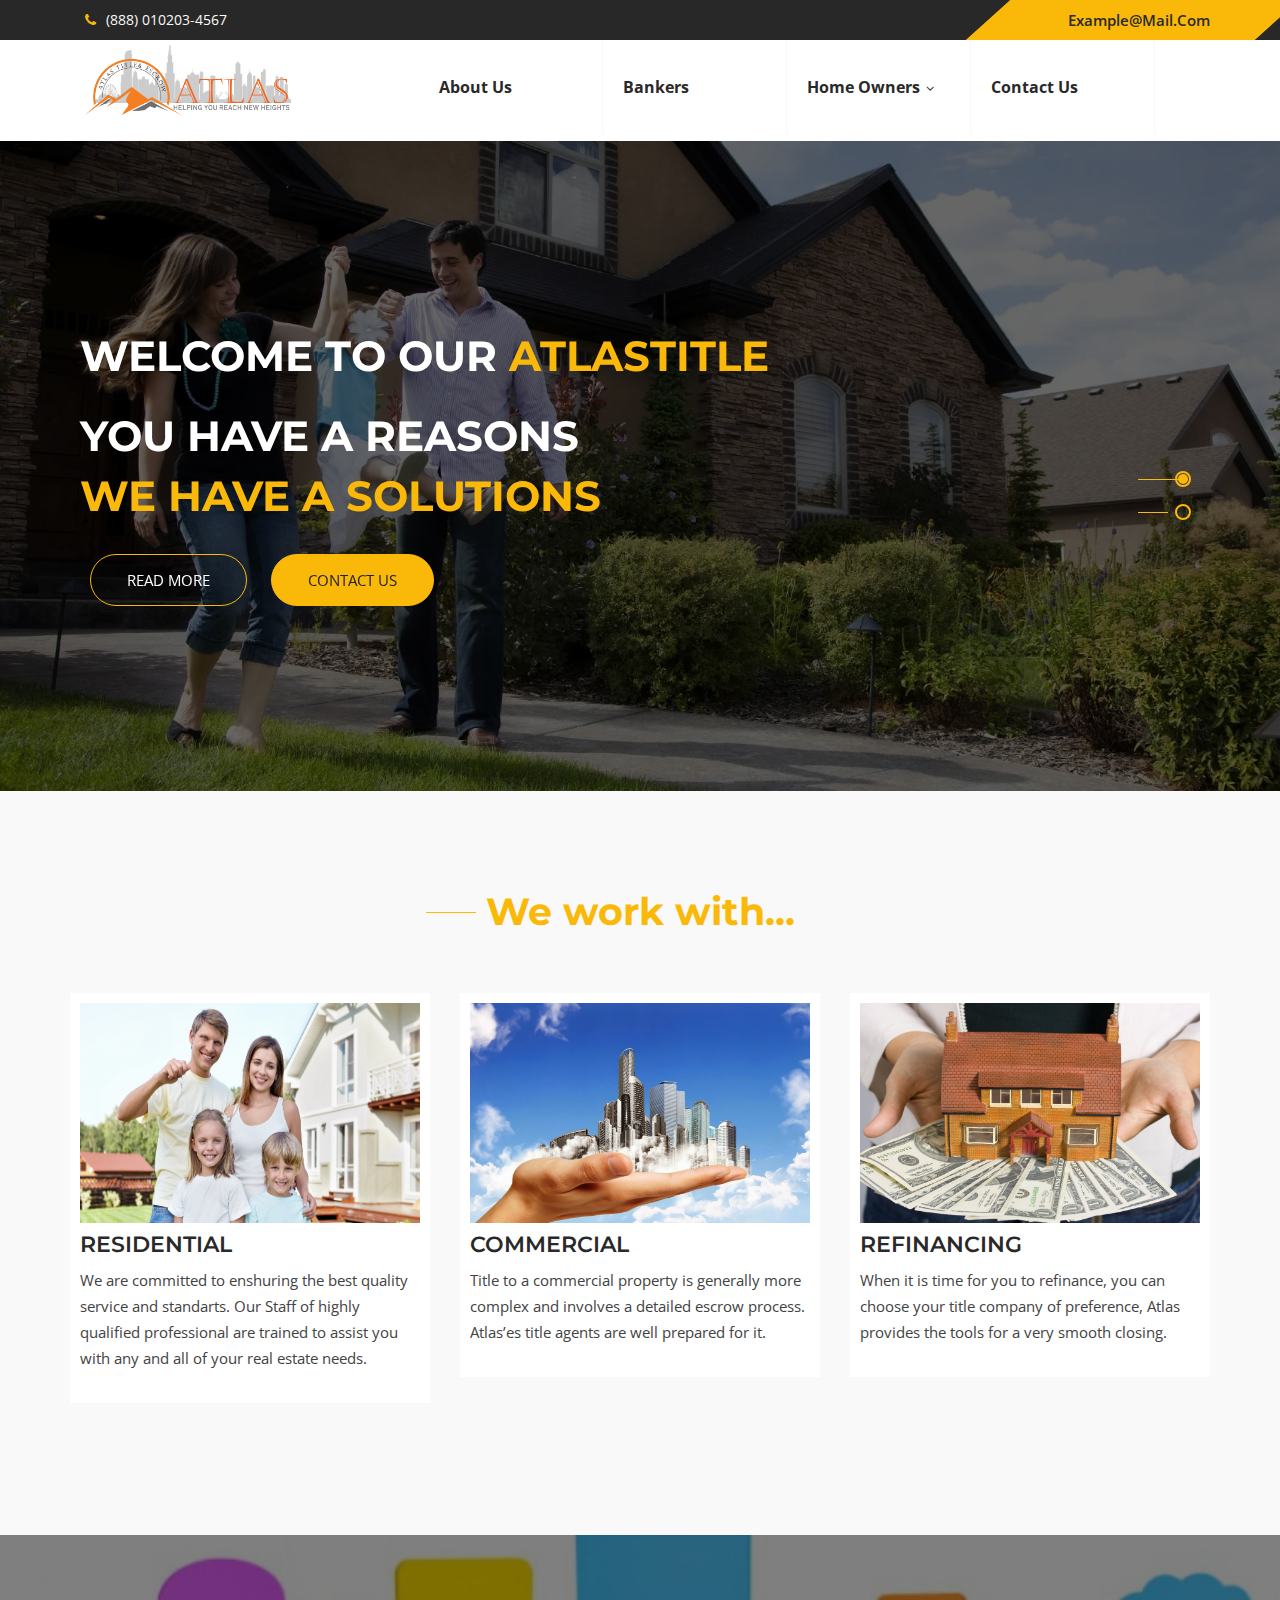
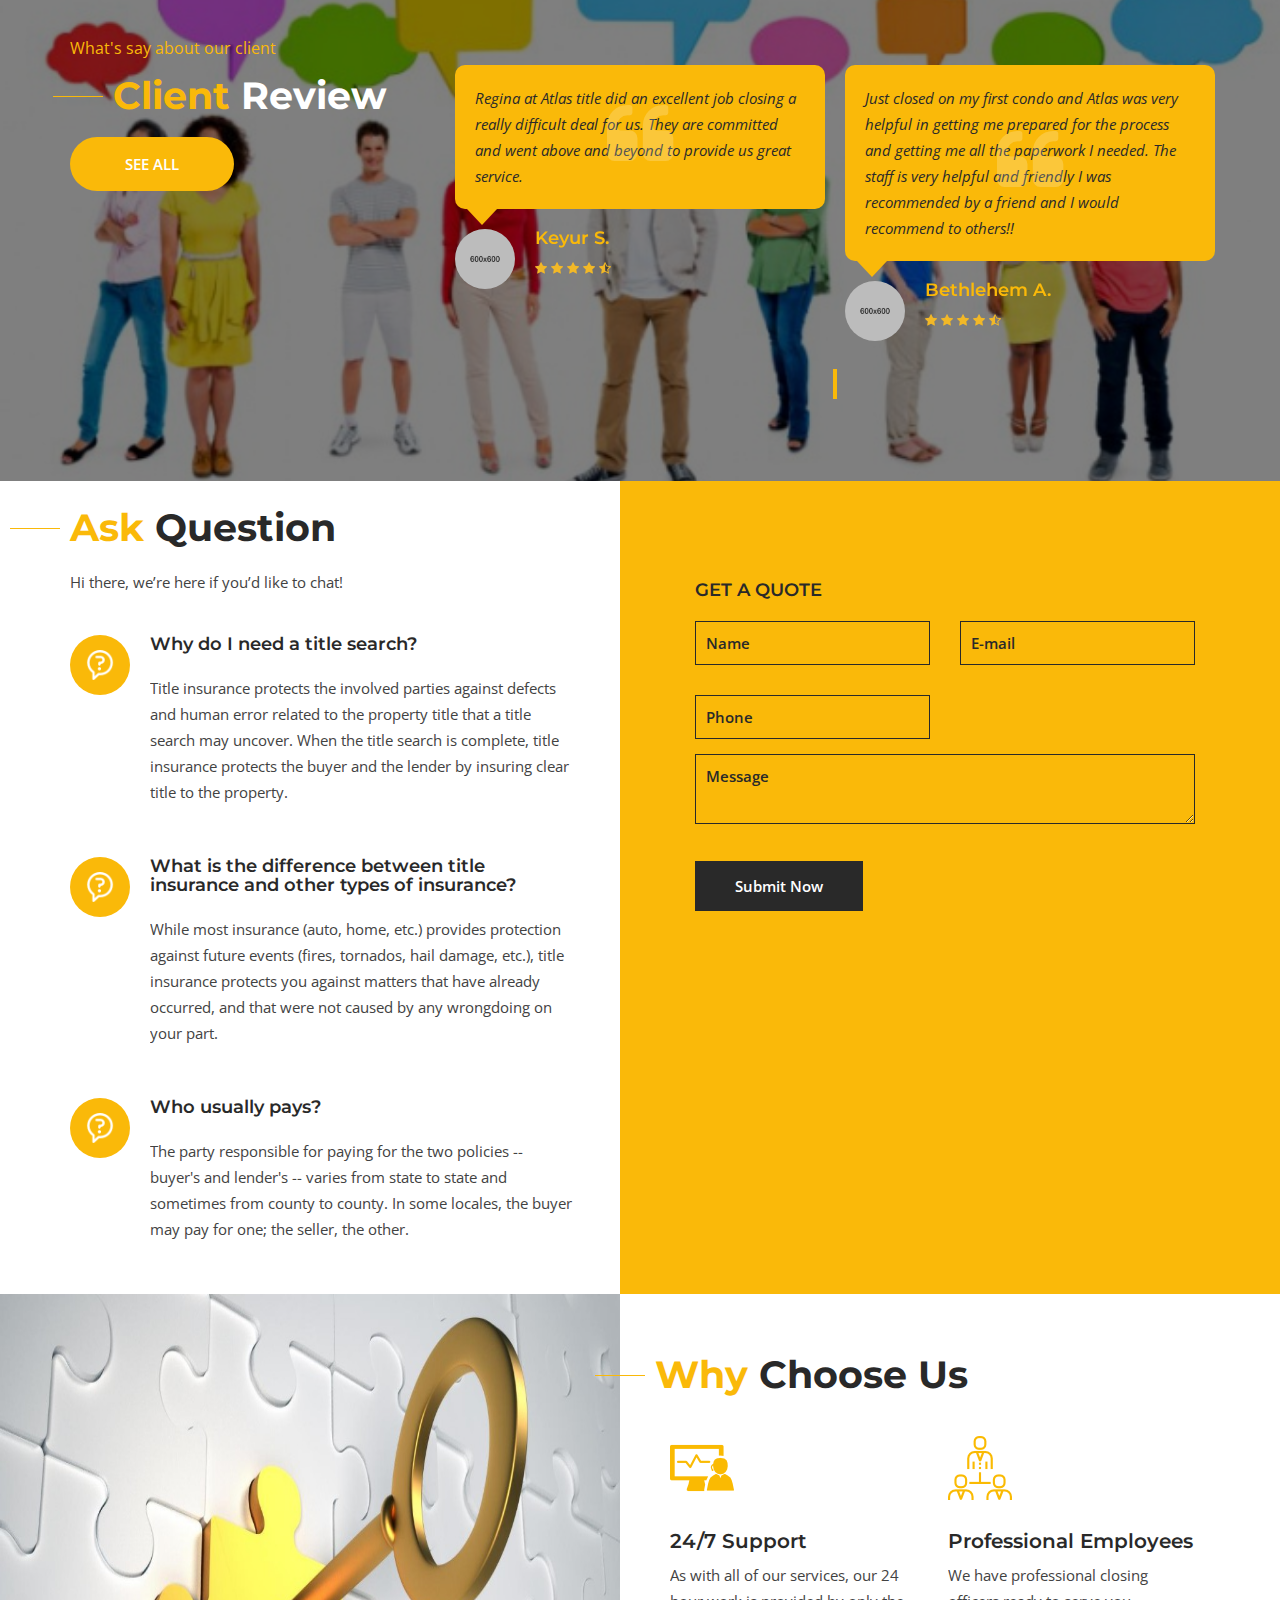
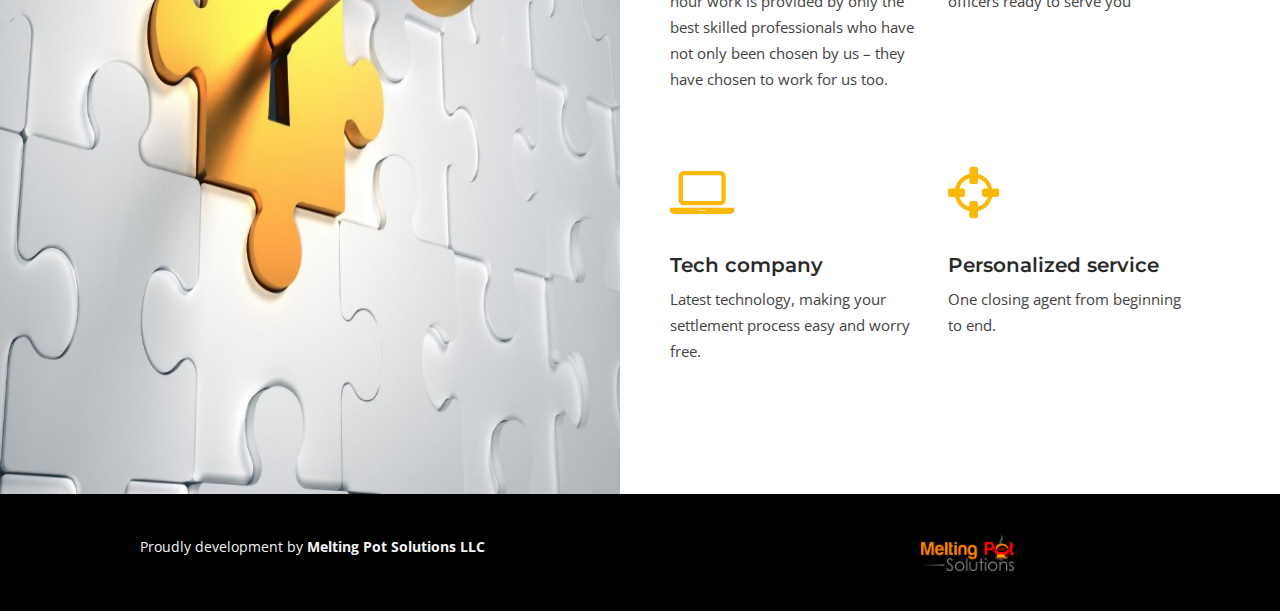
<file: index.html>
<!DOCTYPE html>
<html dir="ltr" lang="en">
<head>
	<!-- Meta Tags -->	
	<meta name="viewport" content="width=device-width,initial-scale=1.0"/>
	<meta http-equiv="content-type" content="text/html; charset=UTF-8"/>
	<meta name="description" content="bClean - Cleaning Service HTML5 Responsive Template">
	<meta name="keywords" content="cleaning, floor cleaning, creative, washing, window cleaning, agency, clean, cleaner, cleaning company, contractor, corporate, electrician, house work, household, maintenance">
	<meta name="author" content="Md. Shiddikur Rahaman">
	<!-- Title -->
    <title>ATLAS</title>
    <!-- Favicon Icon -->
    <link rel="icon" type="image/png" href="img/favicon.ico">

    <!-- Apple Touch Icons -->
	<link rel="apple-touch-icon" href="img/apple-touch-icon.png">
	<link rel="apple-touch-icon" sizes="57x57" href="img/apple-touch-icon-57x57.png">
	<link rel="apple-touch-icon" sizes="72x72" href="img/apple-touch-icon-72x72.png">
	<link rel="apple-touch-icon" sizes="76x76" href="img/apple-touch-icon-76x76.png">
	<link rel="apple-touch-icon" sizes="114x114" href="img/apple-touch-icon-114x114.png">
	<link rel="apple-touch-icon" sizes="120x120" href="img/apple-touch-icon-120x120.png">
	<link rel="apple-touch-icon" sizes="144x144" href="img/apple-touch-icon-144x144.png">
	<link rel="apple-touch-icon" sizes="152x152" href="img/apple-touch-icon-152x152.png">
	<link rel="apple-touch-icon" sizes="180x180" href="img/apple-touch-icon-180x180.png">
	
	<!-- Stylesheets Start -->
	<link href="https://fonts.googleapis.com/css?family=Montserrat:400,600,700|Open+Sans:400,600" rel="stylesheet"> 
	<link rel="stylesheet" href="css/bootstrap.min.css">
	<link rel="stylesheet" href="css/font-awesome.min.css">
	<link rel="stylesheet" href="css/owl.carousel.min.css">
	<link rel="stylesheet" href="css/magnific-popup.css">
	<link rel="stylesheet" href="css/animate.css">
	<link rel="stylesheet" href="css/main.css">
	<link rel="stylesheet" href="style.css">
	<link rel="stylesheet" href="css/meanmenu.min.css">
	<link rel="stylesheet" href="css/responsive.css">


	<!-- HTML5 shim and Respond.js for IE8 support of HTML5 elements and media queries -->
	<!-- WARNING: Respond.js doesn't work if you view the page via file:// -->
	<!--[if lt IE 9]>
	  <script src="https://oss.maxcdn.com/html5shiv/3.7.2/html5shiv.min.js"></script>
	  <script src="https://oss.maxcdn.com/respond/1.4.2/respond.min.js"></script>
	<![endif]-->
</head>
<body>
	<!-- Preloader Start -->
	<div id="preloader">
		<div id="preloader-status"></div>
	</div>
	<!-- Preloader End -->
	<!-- Header Start -->
	<header>
		<!-- Main Menu Start -->
		<div class="hd-style1">
			<!-- Header Top Start -->
			<div class="hd-sec">
				<div class="container">
					<div class="row">
						<div class="col-md-9 col-sm-8">
							<div class="hd-lft">
								<ul>
									<li><i class="fa fa-phone"></i>(888) 010203-4567</li>
                                    <li class="hidden-lg hidden-md hidden-sm"><i class="fa fa-paper-plane"></i><a href="#" style="color: whitesmoke">example@mail.com</a></li>
								</ul>
							</div>	
						</div>	
						<div class="col-md-3 col-sm-4 hidden-xs">
							<div class="hd-rgt">
								<a href="#">example@mail.com</a>
							</div>
						</div>					
					</div>
				</div>
			</div>
			<!-- Header Top End -->			
			<div class="mnmenu-sec">
				<div class="container">
					<div class="row">
						<div class="col-md-12 nav-menu">
                            <div class="col-md-3">
                                <div class="logo">
                                    <a href="index.html"><img src="img/atlas_logo.png"/></a>
                                </div>
                                <br>
                            </div>
							<div class="col-md-9">		
								<div class="menu">
									<nav id="main-menu" class="main-menu">
										<ul>
											<li class="css-border"><a href="about.html">About us</a></li>
											<li class="css-border"><a href="bankers.html">Bankers</a></li>
											<li class="css-border"><a href="home-owners.html">Home owners<i class="fa fa-angle-down"></i></a>
												<ul>
													<li><a href="why-title-insurance.html">Why Title Insurance?</a></li>
													<li><a href="closing-process.html">Closing Process</a></li>
													<li><a href="closing-cost-explained.html">Closing Costs Explained</a></li>

													<li><a href="what-is-alta.html">What is ALTA?</a></li>
													<li><a href="real-estate-glossary.html">Real Estate Glossary</a></li>
												</ul>
											</li> 						
											<li class="css-border"><a href="contact.html">Contact us</a></li>
										</ul>
									</nav>
                                    <!--
									<div class="menu-icon">	
										<div class="site-search">	
											<i class="fa fa-search"></i>
											<div class="search-forum">
												<form action="#">
													<input placeholder="Search For Site" type="text">
													<input type="submit" value="Go"/>
												</form>							
											</div>							
										</div>
									</div>
									-->
								</div>						
							</div>
						</div>
					</div>
				</div>	
			</div>
		</div>
		<!-- Main Menu End -->
	</header>
	<!-- Header End -->	
	
	<!-- Slider Section Start -->
	<div class="slider index2">
		<div class="all-slide owl-item">					
			<div class="single-slide" style="background-image:url(img/444.jpg);">
				<div class="slider-overlay"></div>
				<div class="slider-text">					
					<div class="slider-wraper">					
						<h1>Welcome To Our <span>Atlastitle</span></h1>
						<h1>You have a reasons <span><br>We have a solutions</span></h1>
						<ul>
							<li><a href="about.html">Read More</a></li>
							<li><a href="contact.html">Contact Us</a></li>
						</ul>
					</div>
				</div>
			</div>
			<div class="single-slide" style="background-image:url(img/dom2.jpg);">
				<div class="slider-overlay"></div>
				<div class="slider-text">
					<div class="slider-wraper">
						<h1>We Provide <span>Verified & Secured</span> Service</h1>
						<ul>
							<li><a href="#">Contact Us</a></li>
							<li><a href="#">Read More</a></li>
						</ul>
					</div>
				</div>
			</div>
		</div>	
	</div>
	<!-- Slider Section End -->	
	<!-- About Start
	<div class="about-sec pt-100 pb-100">
		<div class="about-sec-overlay"></div>
		<div class="container">
			<div class="row">
				<div class="col-md-7">
					<div class="about-desc">
						<div class="sec-title">
							<h1><span>About </span>Our Company</h1>
							<p>Lorem ipsum dolor sit amet, consectetur adipiscing elit, sed do eiusmod tempor incididunt ut labore et dolore magna aliqua. Ut enim ad minim veniam. </p>
							<p>Lorem ipsum dolor sit amet, consectetur adipiscing elit, sed do eiusmod tempor incididunt ut labore et dolore magna aliqua. Ut enim ad minim veniam.Lorem ipsum dolor sit amet, consectetur adipiscing elit, </p>						
						</div>	
						<div class="about-countup">
							<div class="counting-inner">
								<div class="countup-text">
									<h2 class="counter">250</h2>
									<h4>Project Done</h4>						
								</div>
							</div>						
							<div class="counting-inner">
								<div class="countup-text">
									<h2 class="counter">280</h2>
									<h4>happy client</h4>						
								</div>
							</div>							
							<div class="counting-inner">
								<div class="countup-text">
									<h2 class="counter">240</h2>
									<h4>Our employees</h4>						
								</div>
							</div>						
						</div>
					</div>	
				</div>	
				<div class="col-md-5">
					<div class="about-us-img">
						<img src="img/about.jpg" alt=""/>
					</div>
				</div>					
			</div>
		</div>		
	</div>
	<!-- About End -->			
	<!-- Service Start -->	
	<div class="service2-sec pt-100 pb-100">
		<div class="container">
			<div class="row">
				<div class="col-lg-12 col-md-12 col-sm-12 col-xs-12">
					<div class="sec-title">
						<h1><span>We work with...</span></h1>

					</div>
				</div>
			</div>		
			<div class="row">			
				<div class="service2-item">
					<div class="col-md-4 col-sm-6">
						<div class="service2-inner">
							<div class="media">
								<img src="img/front2_1.jpg" class="services-img">
								<div class="media-body">
									<div class="service2-details">
										<h2>RESIDENTIAL</h2>
										<p>We are committed to enshuring the best quality service and standarts. Our Staff of highly qualified professional
                                            are trained to assist you with any and all of your real estate needs.</p>
									</div>
								</div>
							</div>
						</div>
					</div>
					<div class="col-md-4 col-sm-6">
						<div class="service2-inner">
							<div class="media">
								<img src="img/kentucky-commercial-real-estate.jpg" class="services-img">
								<div class="media-body">				
									<div class="service2-details">						
										<h2>COMMERCIAL</h2>
										<p>Title to a commercial property is generally more complex and involves a detailed escrow process. Atlas’es title agents are well prepared for it.</p>
									</div>							
								</div>							
							</div>							
						</div>							
					</div>
					<div class="col-md-4 col-sm-6">
						<div class="service2-inner">
							<div class="media">
								<img src="img/home_investment_1024x706.jpg"  class="services-img">
								<div class="media-body">
									<div class="service2-details">
										<h2>REFINANCING</h2>
										<p>When it is time for you to refinance, you can choose your title company of preference, Atlas provides the tools for a very smooth closing.</p>
									</div>
								</div>
							</div>
						</div>							
					</div>
				</div>							
			</div>
		</div>		
	</div>		
	<!-- Service End -->	
	
	<!-- Project Section Start -
	<div class="project-sec pt-100 pb-80">
		<div class="container">
			<div class="row">
				<div class="col-md-5">
					<div class="sec-title">
						<h1><span>Our</span> Project Gallery</h1>
					</div>
				</div>				
				<div class="col-md-7">
					<div class="project-gallery">	
						<div class="navbarsort">
							<button type="button" class="navbar-toggle collapsed" data-toggle="collapse" data-target="#navbarfiltr" aria-expanded="false">
								<span class="icon-bar"></span>
								<span class="icon-bar"></span>
								<span class="icon-bar"></span>							
							</button>
							<div class="shorttitle">
								<h2>Sort Gallery</h2>
							</div>
						</div>												
						<div class="collapse navbar-collapse" id="navbarfiltr">
							<ul class="simplefilter">
								<li class="active" data-filter="*">All</li>
								<li  data-filter=".Construction">Construction </li>
								<li data-filter=".Apartment">Apartment</li>
								<li data-filter=".Architectural">Architectural</li>
							</ul>
						</div>
					</div>
				</div>
			</div>	
		</div>			
		<div class="container project-gallery-bg">		
				<div class="filtr-container">	
					<div class="col-xs-6 col-sm-4 col-md-4 inner filtr-item Construction">
						<div class="item wow zoomIn"  data-wow-duration="1000ms" data-wow-delay="300ms">
							<div class="project-thumb">
								<img src="img/g1.jpg" alt="" />
							</div>
							<div class="project-hoverlay">
								<div class="project-text">
									<a href="img/g1.jpg" class="gallery-photo"><i class="fa fa-expand"></i></a>
									<a href="project-details.html"><i class="fa fa-link"></i></a>
									<h3>Window cleaning</h3>
								</div>
							</div>
						</div>						
					</div>				
					<div class="col-xs-6 col-sm-4 col-md-4 inner filtr-item Construction Architectural">
						<div class="item wow zoomIn"  data-wow-duration="1000ms" data-wow-delay="305ms">
							<div class="project-thumb">
								<img src="img/g2.jpg" alt="" />
							</div>
							<div class="project-hoverlay">
								<div class="project-text">
									<a href="img/g2.jpg" class="gallery-photo"><i class="fa fa-expand"></i></a>
									<a href="project-details.html"><i class="fa fa-link"></i></a>									
									<h3>Floor cleaning</h3>
								</div>
							</div>
						</div>						
					</div>				
					<div class="col-xs-6 col-sm-4 col-md-4 inner filtr-item Architectural">
						<div class="item wow zoomIn"  data-wow-duration="1000ms" data-wow-delay="310ms">
							<div class="project-thumb">
								<img src="img/g3.jpg" alt="" />
							</div>
							<div class="project-hoverlay">
								<div class="project-text">
									<a href="img/g3.jpg" class="gallery-photo"><i class="fa fa-expand"></i></a>
									<a href="project-details.html"><i class="fa fa-link"></i></a>									
									<h3>Apartment Cleaning </h3>
								</div>
							</div>
						</div>						
					</div>
				</div>		
		</div>		
	</div>
	<!-- Project Section Start -->	
	<!-- Testimonial Section Start -->
	<div class="testimonial-sec pt-100 pb-100">
		<div class="container">				
			<div class="row">
				<div class="col-md-4">
					<div class="testimonial-text">
						<span class="tst-sbtitle">What's say about our client</span>	
						<div class="sec-title">
							<h1><span>Client</span> Review</h1>
						</div>	

						<a href="#">See All</a>
						
					</div>
				</div>

				<div class="col-md-8 no-padding">
					<div class="all-testimonial">
						<div class="single-testimonial">
							<div class="client-comment">
								<p>Regina at Atlas title did an excellent job closing a really difficult deal for us.
                                    They are committed and went above and beyond to provide us great service.</p>
							</div>						
							<div class="clinet-inner">
								<div class="client-thumb">
									<img src="img/testimonial1.jpg" alt=""/>
								</div>
								<div class="client-info">
									<h2>Keyur S.</h2>
									<!--
									<span>Washington, DC</span>
									-->
									<div class="client-reviews">
										<i class="fa fa-star"></i>
										<i class="fa fa-star"></i>
										<i class="fa fa-star"></i>
										<i class="fa fa-star"></i>
										<i class="fa fa-star-half-empty"></i>								
									</div>								
								</div>							
							</div>																				
						</div>						
						<div class="single-testimonial">
							<div class="client-comment">
								<p>Just closed on my first condo and Atlas was very helpful in getting me prepared for the process and getting me all the paperwork I needed.
                                    The staff is very helpful and friendly I was recommended by a friend and I would recommend to others!!</p>
							</div>						
							<div class="clinet-inner">
								<div class="client-thumb">
									<img src="img/testimonial2.jpg" alt=""/>
								</div>
								<div class="client-info">
									<h2>Bethlehem A.</h2>
									<!--
									<span>Fairfax, VA</span>
									-->
									<div class="client-reviews">
										<i class="fa fa-star"></i>
										<i class="fa fa-star"></i>
										<i class="fa fa-star"></i>
										<i class="fa fa-star"></i>
										<i class="fa fa-star-half-empty"></i>								
									</div>								
								</div>							
							</div>																				
						</div>			<!--
						<div class="single-testimonial">
							<div class="client-comment">
								<p>Lorem ipsum dolor sit amet, luctus posuere semper felis consectetuer hendrerit, enim varius enim, tellus tincidunt tellus est sed</p>		
							</div>						
							<div class="clinet-inner">
								<div class="client-thumb">
									<img src="img/testimonial1.jpg" alt=""/>
								</div>
								<div class="client-info">
									<h2>panna rahman</h2>
									<span>manager of iso</span>
									<div class="client-reviews">
										<i class="fa fa-star"></i>
										<i class="fa fa-star"></i>
										<i class="fa fa-star"></i>
										<i class="fa fa-star"></i>
										<i class="fa fa-star-half-empty"></i>								
									</div>								
								</div>							
							</div>																				
						</div>						
						<div class="single-testimonial">
							<div class="client-comment">
								<p>Lorem ipsum dolor sit amet, luctus posuere semper felis consectetuer hendrerit, enim varius enim, tellus tincidunt tellus est sed</p>		
							</div>						
							<div class="clinet-inner">
								<div class="client-thumb">
									<img src="img/testimonial2.jpg" alt=""/>
								</div>
								<div class="client-info">
									<h2>panna rahman</h2>
									<span>manager of iso</span>
									<div class="client-reviews">
										<i class="fa fa-star"></i>
										<i class="fa fa-star"></i>
										<i class="fa fa-star"></i>
										<i class="fa fa-star"></i>
										<i class="fa fa-star-half-empty"></i>								
									</div>								
								</div>							
							</div>																				
						</div>		-->
					</div>			
				</div>
			</div>
		</div>
	</div>
	<!-- Testimonial Section End -->		
		
	<!-- Team Section Start -
	<div class="team-sec pt-100 pb-70">	
		<div class="container">
			<div class="row">
				<div class="col-lg-12 col-md-12 col-sm-12 col-xs-12">
					<div class="sec-title">
						<h1><span>Our Expert </span>Employees</h1>
						<p>Lorem ipsum dolor sit amet, pellentesque enim lorem quis vivamus amet.</p>
					</div>
				</div>
			</div>		
			<div class="row">		
				<div class="col-md-3 col-sm-6 col-xs-12">
					<div class="team-member">
						<div class="team-thumb wow slideInUp"  data-wow-duration="1000ms" data-wow-delay="330ms">
							<img src="img/tm.jpg" alt=""/>
							<div class="team-overlay">
								<ul>
									<li><a href="#"><i class="fa fa-facebook"></i></a></li>
									<li><a href="#"><i class="fa fa-twitter"></i></a></li>
									<li><a href="#"><i class="fa fa-linkedin"></i></a></li>
									<li><a href="#"><i class="fa fa-google"></i></a></li>
									<li><a href="#"><i class="fa fa-skype"></i></a></li>
								</ul>							
							</div>							
						</div>
						<h2>Gabriella</h2>
						<h3>Window Cleaner</h3>						
					</div>
				</div>
				<div class="col-md-3 col-sm-6 col-xs-12">
					<div class="team-member">
						<div class="team-thumb wow slideInUp"  data-wow-duration="1000ms" data-wow-delay="340ms">
							<img src="img/tm2.jpg" alt=""/>
							<div class="team-overlay">
								<ul>
									<li><a href="#"><i class="fa fa-facebook"></i></a></li>
									<li><a href="#"><i class="fa fa-twitter"></i></a></li>
									<li><a href="#"><i class="fa fa-linkedin"></i></a></li>
									<li><a href="#"><i class="fa fa-google"></i></a></li>
									<li><a href="#"><i class="fa fa-skype"></i></a></li>
								</ul>							
							</div>							
						</div>
						<h2>Brianna</h2>
						<h3>Apartment Cleaner</h3>						
					</div>
				</div>					
				<div class="col-md-3 col-sm-6 col-xs-12">
					<div class="team-member">
						<div class="team-thumb wow slideInUp"  data-wow-duration="1000ms" data-wow-delay="340ms">
							<img src="img/tm3.jpg" alt=""/>
							<div class="team-overlay">
								<ul>
									<li><a href="#"><i class="fa fa-facebook"></i></a></li>
									<li><a href="#"><i class="fa fa-twitter"></i></a></li>
									<li><a href="#"><i class="fa fa-linkedin"></i></a></li>
									<li><a href="#"><i class="fa fa-google"></i></a></li>
									<li><a href="#"><i class="fa fa-skype"></i></a></li>
								</ul>							
							</div>							
						</div>
						<h2>Mackenzie</h2>
						<h3>House Cleaner</h3>						
					</div>
				</div>	
				<div class="col-md-3 col-sm-6 col-xs-12">
					<div class="team-member">
						<div class="team-thumb wow slideInUp"  data-wow-duration="1000ms" data-wow-delay="350ms">
							<img src="img/tm4.jpg" alt=""/>
							<div class="team-overlay">
								<ul>
									<li><a href="#"><i class="fa fa-facebook"></i></a></li>
									<li><a href="#"><i class="fa fa-twitter"></i></a></li>
									<li><a href="#"><i class="fa fa-linkedin"></i></a></li>
									<li><a href="#"><i class="fa fa-google"></i></a></li>
									<li><a href="#"><i class="fa fa-skype"></i></a></li>
								</ul>							
							</div>							
						</div>
						<h2>Amelia</h2>
						<h3>Window Cleaner</h3>						
					</div>
				</div>																			
			</div>			     
		</div>	
	</div>	
	<!-- Team Section End -->		
	<!-- Appointment Area Start-->
	<div class="appoitment-area">
		<div class="images-overlay"></div>
		<div class="container">			
			<div class="row">	
				<div class="col-md-6 col-sm-6 col-xs-12">
					<div class="faq-sec">
						<div class="sec-title">
                            <br>
							<h1><span>Ask</span> Question</h1>
							<p>Hi there, we’re here if you’d like to chat!</p>
						</div>					
						<div class="faq-single">
							<div class="media">
								<div class="media-left">
									<div class="icon">
										<img src="img/icon/question.png" alt=""/>
									</div>						
								</div>						
								<div class="media-body">
									<h4>Why do I need a title search?</h4>
									<p>Title insurance protects the involved parties against defects and human error related to the property title that a title search may uncover.
										When the title search is complete, title insurance protects the buyer and the lender by insuring clear title to the property.</p>
								</div>				
							</div>						
						</div>				
						<div class="faq-single">
							<div class="media">
								<div class="media-left">
									<div class="icon">
										<img src="img/icon/question.png" alt=""/>
									</div>						
								</div>						
								<div class="media-body">
									<h4>What is the difference between title insurance and other types of insurance?</h4>
									<p>While most insurance (auto, home, etc.) provides protection against future events (fires, tornados, hail damage, etc.), title insurance
										protects you against matters that have already occurred, and that were not caused by any wrongdoing on your part.</p>
								</div>				
							</div>						
						</div>					
						<div class="faq-single">
							<div class="media">
								<div class="media-left">
									<div class="icon">
										<img src="img/icon/question.png" alt=""/>
									</div>							
								</div>						
								<div class="media-body">
									<h4>Who usually pays?</h4>
									<p>The party responsible for paying for the two policies -- buyer's and lender's -- varies from state to state and sometimes from county to county. In some locales, the buyer may pay for one; the seller, the other.</p>
								</div>				
							</div>						
						</div>						
					</div>
				</div>
				<div class="col-md-6 col-sm-6 col-xs-12">
					<div class="appointment-form">		
						<h2>Get A Quote</h2>
						<form id="my_form">
							<fieldset>
								<div class="col-lg-6 col-md-6 col-sm-6 col-xs-12">
									<div class="sngl-field">
										<input placeholder="Name" name="name" type="text">
									</div>
								</div>						
								<div class="col-lg-6 col-md-6 col-sm-6 col-xs-12">
									<div class="sngl-field">
										<input placeholder="E-mail" name="email" type="email">
									</div>
								</div>																
								<div class="col-lg-6 col-md-6 col-sm-6 col-xs-12">
									<div class="sngl-field">
										<input placeholder="Phone" name="number" type="text">
									</div>
								</div>

                                <!--
								<div class="col-lg-6 col-md-6 col-sm-6 col-xs-12">
									<div class="sngl-field">
										<input placeholder="Time" name="number" type="text">
									</div>
								</div>

								<div class="col-lg-6 col-md-6 col-sm-6 col-xs-12">
									<div class="sngl-field">
										<input placeholder="Date" name="date" type="text">
									</div>
								</div>

								<div class="col-lg-6 col-md-6 col-sm-6 col-xs-12">
									<div class="sngl-field">
										<div class="select-arrow">
											<select>
											  <option value="subject">Subject</option>
											  <option value="Repair service">Repair service</option>
											  <option value="House Planing">House Planing</option>
											  <option value="Architectural Design">Architectural Design</option>
											  <option value="Interior Design">Interior Design</option>
											</select>
										</div>
									</div>
								</div>
								-->
								<div class="col-lg-12 col-md-12 col-sm-12 col-xs-12">
									<div class="sngl-field">
										<textarea placeholder="Message" name="message"></textarea>
									</div>
								</div>
								<div class="col-lg-12 col-md-12 col-sm-12 col-xs-12">
									<div class="filed-submitbtn">
										<input value="Submit Now" name="submit" type="submit">
									</div>
								</div>
							</fieldset>	
						</form>	
					</div>
				</div>				
			</div>					
		</div>
	</div>	
	<!-- Appointment Area End -->	
	<!-- Why Choose Us Start -->
	<div class="why-choose why-choos-bg">
        <div class="col-md-6" style="padding: 0px"><img src="img/key.jpg" id="key_img" class="hidden-sm hidden-xs"></div>
		<div class="container">
			<div class="row">
				<div class="col-md-6 why-choose-us-before">
					<div class="sec-title">
						<h1><span>Why</span> Choose Us</h1>
					</div>
					<div class="col-md-6 col-sm-6">
						<div class="why-choose-item">
							<div class="media">
							  <div class="why-choose-icon">
								 <img src="img/icon/network-support.png" alt=""/>
							  </div>
							  <div class="media-body">
								<h2><a href="#">24/7 Support</a></h2>
								<p>As with all of our services, our 24 hour work is provided by only the best skilled professionals who have not only been chosen by us – they have chosen to work for us too.</p>
							  </div>
							</div>
						</div>
					</div>
					<div class="col-md-6 col-sm-6">
						<div class="why-choose-item">
							<div class="media">
							  <div class="why-choose-icon">
								 <img src="img/icon/group.png" alt=""/>
							  </div>
							  <div class="media-body" id="special">
								<h2><a href="#">Professional Employees</a></h2>
								<p>We have professional closing officers ready to serve you </p>
							  </div>
							</div>
						</div>							
					</div>
					<div class="col-md-6 col-sm-6">
						<div class="why-choose-item">
							<div class="media">
								<div class="why-choose-icon">
									<span class="fa fa-laptop fa-4x" style="color: #fab909"></span>
								</div>
								<div class="media-body">
									<h2><a href="#">Tech company</a></h2>
									<p>Latest technology, making your settlement process easy and worry free.</p>
								</div>
							</div>
						</div>
					</div>
					<div class="col-md-6 col-sm-6">
						<div class="why-choose-item">
							<div class="media">
							  <div class="why-choose-icon">
								<span class="fa fa-crosshairs fa-4x" style="color: #fab909"></span>
							  </div>
							  <div class="media-body">
								<h2><a href="#">Personalized service</a></h2>
								<p>One closing agent from beginning to end.</p>
							  </div>
							</div>
						</div>
					</div>
				</div>
			</div>
		</div>		
	</div>
	<!-- Why Choose Us End -->	
	<!-- Pricing Section Start -
	<div class="pricing-sec pt-100 pb-100">
		<div class="container">
			<div class="row">
				<div class="sec-title">
					<h1><span>Pricing</span> Plan</h1>
					<p>Lorem ipsum dolor sit amet, pellentesque enim lorem quis vivamus amet, lectus nullam sint</p>
				</div>
			</div>			
			<div class="row">
				<div class="col-lg-3 col-md-3 col-sm-6 col-xs-12 inner-item">
					<div class="sngl-price">
						<div class="price-heading">
							<h2>basic</h2>
							<span>Client Satisfaction</span>
							<div class="price">
								<div class="price-box">
									<span class="amount">$24</span>
									<span class="time">Per Month</span>
								</div>							
							</div>							
						</div>
						<ul>
							<li>Window cleaning </li>
							<li>Floor cleaning</li>							
							<li>House Cleaning</li>
							<li>Glass Cleaning</li>
							<li>Office cleaning</li>
							<li>Apartment Cleaning</li>							
						</ul>											
						<div class="snglPrice-lrnMore">
							<a href="" class="btn price_btn">Order Now</a>
						</div>							
					</div>
				</div>					
				<div class="col-lg-3 col-md-3 col-sm-6 col-xs-12 inner-item">
					<div class="sngl-price">
						<div class="price-heading">
							<h2>standard</h2>
							<span>Recommended Pack</span>
							<div class="price">
								<div class="price-box">
									<span class="amount">$450</span>
									<span class="time">Per Month</span>
								</div>							
							</div>							
						</div>
						<ul>
							<li>Window cleaning </li>
							<li>Floor cleaning</li>							
							<li>House Cleaning</li>
							<li>Glass Cleaning</li>
							<li>Office cleaning</li>
							<li>Apartment Cleaning</li>							
						</ul>											
						<div class="snglPrice-lrnMore">
							<a href="" class="btn price_btn">Order Now</a>
						</div>							
					</div>
				</div>				
				<div class="col-lg-3 col-md-3 col-sm-6 col-xs-12 inner-item">
					<div class="sngl-price">
						<div class="price-heading">
							<h2>Regular</h2>
							<span>Client Satisfaction</span>
							<div class="price">
								<div class="price-box">
									<span class="amount">$550</span>
									<span class="time">Per Month</span>
								</div>							
							</div>							
						</div>
						<ul>
							<li>Window cleaning </li>
							<li>Floor cleaning</li>							
							<li>House Cleaning</li>
							<li>Glass Cleaning</li>
							<li>Office cleaning</li>
							<li>Apartment Cleaning</li>							
						</ul>											
						<div class="snglPrice-lrnMore">
							<a href="" class="btn price_btn">Order Now</a>
						</div>							
					</div>
				</div>					
				<div class="col-lg-3 col-md-3 col-sm-6 col-xs-12 inner-item">
					<div class="sngl-price">
						<div class="price-heading">
							<h2>Premium</h2>
							<span>Client Satisfaction</span>
							<div class="price">
								<div class="price-box">
									<span class="amount">$750</span>
									<span class="time">Per Month</span>
								</div>							
							</div>							
						</div>
						<ul>
							<li>Window cleaning </li>
							<li>Floor cleaning</li>							
							<li>House Cleaning</li>
							<li>Glass Cleaning</li>
							<li>Office cleaning</li>
							<li>Apartment Cleaning</li>							
						</ul>											
						<div class="snglPrice-lrnMore">
							<a href="" class="btn price_btn">Order Now</a>
						</div>							
					</div>
				</div>								
			</div>
		</div>
	</div>
	<!-- Pricing Section End -->		
	<!-- Blog Section Start -
	<div class="blog-sec pt-100 pb-80">
		<div class="container">	
			<div class="row">
				<div class="col-lg-12 col-md-12 col-sm-12 col-xs-12">
					<div class="sec-title">
						<h1><span>Recent</span> News</h1>
						<p>Lorem ipsum dolor sit amet, pellentesque enim lorem quis vivamus amet.</p>
					</div>
				</div>
			</div>			
			<div class="row">								
				<div class="col-md-4 col-sm-6">	
					<div class="media">	
						<div class="single-post">	
							<div class="blog-thumb">
								<img src="img/g1.jpg" alt=""/>
								<a href="blog-details.html">Read More</a>
							</div>											
							<div class="media-body">
								<div class="single-post-desc">									
									<h2><a href="blog-details.html">Post Title Will Be Here</a></h2>
									<p>Lorem ipsum dolor sit amet, vitae mattis vehicula scelerisque suscipit donec, tortor duis phasellus vivamus wisi</p>
									<div class="post-date">
										<ul>
											<li><a href="#"><i class="fa fa-calendar"></i>24 May 2017</a></li>
											<li><a href="#"><i class="fa fa-user"></i>Admin</a></li>
											<li><a href="#"><i class="fa fa-pencil"></i>News</a></li>
										</ul>
									</div>					
								</div>
							</div>
						</div>				
					</div>				
				</div>					
				<div class="col-md-4 col-sm-6">	
					<div class="media">	
						<div class="single-post">	
							<div class="blog-thumb">
								<img src="img/g2.jpg" alt=""/>
								<a href="blog-details.html">Read More</a>
							</div>											
							<div class="media-body">
								<div class="single-post-desc">									
									<h2><a href="blog-details.html">Post Title Will Be Here</a></h2>
									<p>Lorem ipsum dolor sit amet, vitae mattis vehicula scelerisque suscipit donec, tortor duis phasellus vivamus wisi</p>
									<div class="post-date">
										<ul>
											<li><a href="#"><i class="fa fa-calendar"></i>24 May 2017</a></li>
											<li><a href="#"><i class="fa fa-user"></i>Admin</a></li>
											<li><a href="#"><i class="fa fa-pencil"></i>News</a></li>
										</ul>
									</div>					
								</div>
							</div>
						</div>				
					</div>				
				</div>					
				<div class="col-md-4 col-sm-6">	
					<div class="media">	
						<div class="single-post">	
							<div class="blog-thumb">
								<img src="img/g3.jpg" alt=""/>
								<a href="blog-details.html">Read More</a>
							</div>											
							<div class="media-body">
								<div class="single-post-desc">									
									<h2><a href="blog-details.html">Post Title Will Be Here</a></h2>
									<p>Lorem ipsum dolor sit amet, vitae mattis vehicula scelerisque suscipit donec, tortor duis phasellus vivamus wisi</p>
									<div class="post-date">
										<ul>
											<li><a href="#"><i class="fa fa-calendar"></i>24 May 2017</a></li>
											<li><a href="#"><i class="fa fa-user"></i>Admin</a></li>
											<li><a href="#"><i class="fa fa-pencil"></i>News</a></li>
										</ul>
									</div>					
								</div>
							</div>
						</div>				
					</div>				
				</div>				
				
			</div>
		</div>
	</div>
	<!-- Blog Section End -->

	<!-- All Patner Section Start -
	<div class="all-patner-sec">
		<div class="container">
			<div class="row">				
				<div class="all-patner">
					<div class="single-patner">
						<img src="img/patner1.png" alt=""/>
					</div>					
					<div class="single-patner">
						<img src="img/patner2.png" alt=""/>
					</div>					
					<div class="single-patner">
						<img src="img/patner3.png" alt=""/>
					</div>					
					<div class="single-patner">
						<img src="img/patner4.png" alt=""/>
					</div>					
					<div class="single-patner">
						<img src="img/patner3.png" alt=""/>
					</div>					
					<div class="single-patner">
						<img src="img/patner2.png" alt=""/>
					</div>
				</div>
			</div>
		</div>
	</div>
	<!-- All Patner Section End -->
	
	<!-- Footer Section Start -->
	<footer>	
		<!-- Footer Top Section Start -
		<div class="footer-sec">
			<div class="container">
				<div class="row">				
					<div class="col-md-6 col-sm-6">
						<div class="footer-wedget-one">
							<a href="index.html"><img src="img/logo.png" alt=""/></a>
							<p>Lorem ipsum dolor sit amet, nulla fermentum, mollis ac lectus nulla, vel neque, risus non nunc duis lectus, ac id porttitor vulputate donec sed.</p>
							<p>Lorem ipsum dolor sit amet, nulla fermentum, mollis ac lectus nulla, vel neque, risus non nunc duis lectus</p>							
							<div class="footer-social-profile">
								<ul>
									<li><a href=""><i class="fa fa-facebook"></i></a></li>
									<li><a href=""><i class="fa fa-twitter"></i></a></li>
									<li><a href=""><i class="fa fa-pinterest"></i></a></li>
									<li><a href=""><i class="fa fa-google-plus"></i></a></li>
									<li><a href=""><i class="fa fa-vimeo"></i></a></li>
								</ul>
							</div>							
						
						</div>
					</div>											
					<div class="col-md-6 col-sm-6">
						<div class="col-md-6 col-sm-6 no-padding">
							<div class="footer-widget-menu">
								<h2>quick links</h2>
								<ul>
									<li><a href="#">support link</a></li>
									<li><a href="#">faq & help center</a></li>
									<li><a href="#">about us</a></li>
									<li><a href="#">Create Account</a></li>
									<li><a href="#">service and help</a></li>
									<li><a href="#">Contact Us</a></li>
								</ul>
							</div>
						</div>
						<div class="col-md-6 col-sm-6 no-padding">
							<div class="footer-widget-menu">
								<h2>Support links</h2>
								<ul>
									<li><a href="#">support link</a></li>
									<li><a href="#">faq & help center</a></li>
									<li><a href="#">about us</a></li>
									<li><a href="#">Create Account</a></li>
									<li><a href="#">service and help</a></li>
									<li><a href="#">Contact Us</a></li>
								</ul>
							</div>
						</div>
					</div>
					<!--
					<div class="col-md-4 col-sm-12">
						<div class="flicker-photo">
							<h2>Flicker Photo</h2>
							<ul>
								<li><img src="img/g5.jpg" alt=""/></li>
								<li><img src="img/g2.jpg" alt=""/></li>
								<li><img src="img/g4.jpg" alt=""/></li>
								<li><img src="img/g1.jpg" alt=""/></li>
								<li><img src="img/g6.jpg" alt=""/></li>								
								<li><img src="img/g5.jpg" alt=""/></li>
								<li><img src="img/g2.jpg" alt=""/></li>
								<li><img src="img/g4.jpg" alt=""/></li>
								<li><img src="img/g1.jpg" alt=""/></li>
							</ul>
						</div>
					</div>

				</div>
			</div>
		</div>
		<!-- Footer Top Section End -->
		<!-- Footer Bottom Section Start -->
		<div class="footer-bottom-sec">
			<div class="row">
				<div class="col-md-6">
					<div class="copy-right ">
						<p>Proudly development by <b>Melting Pot Solutions LLC</b></p>
					</div>
				</div>
				<div class="col-md-6">
					<div class="copy-right ">
						<p><a href="http://www.meltingpotsolutions.co"><img src="img/mps_logo.png" style="width: 15%"></a></p>
					</div>
				</div>
			</div>
		</div>
		<!-- Footer Bottom Section End -->
	</footer>
	<!-- Footer Section End -->
	<!-- Scripts Js Start -->
    <script src="js/jquery-2.2.4.min.js"></script>
	<script src="js/bootstrap.min.js"></script>
	<script src="js/imagesloaded.pkgd.min.js"></script>
	<script src="js/isotope.pkgd.min.js"></script>
	<script src="js/owl.carousel.min.js"></script>
	<script src="js/owl.animate.js"></script>
	<script src="js/jquery.scrollUp.min.js"></script>
	<script src="js/jquery.counterup.min.js"></script>
	<script src="js/modernizr.min.js"></script>
	<script src="js/jquery.magnific-popup.min.js"></script>
	<script src="js/wow.min.js"></script>
	<script src="js/waypoints.min.js"></script>
	<script src="js/jquery.meanmenu.min.js"></script>
	<script src="js/jquery.sticky.js"></script>
	<script src="js/custom.js"></script>
    <script type="text/javascript" src="https://cdn.emailjs.com/dist/email.min.js"></script>
    <script src="js/message.js"></script>
	<!-- Scripts Js End -->	
</body>
</html>
</file>
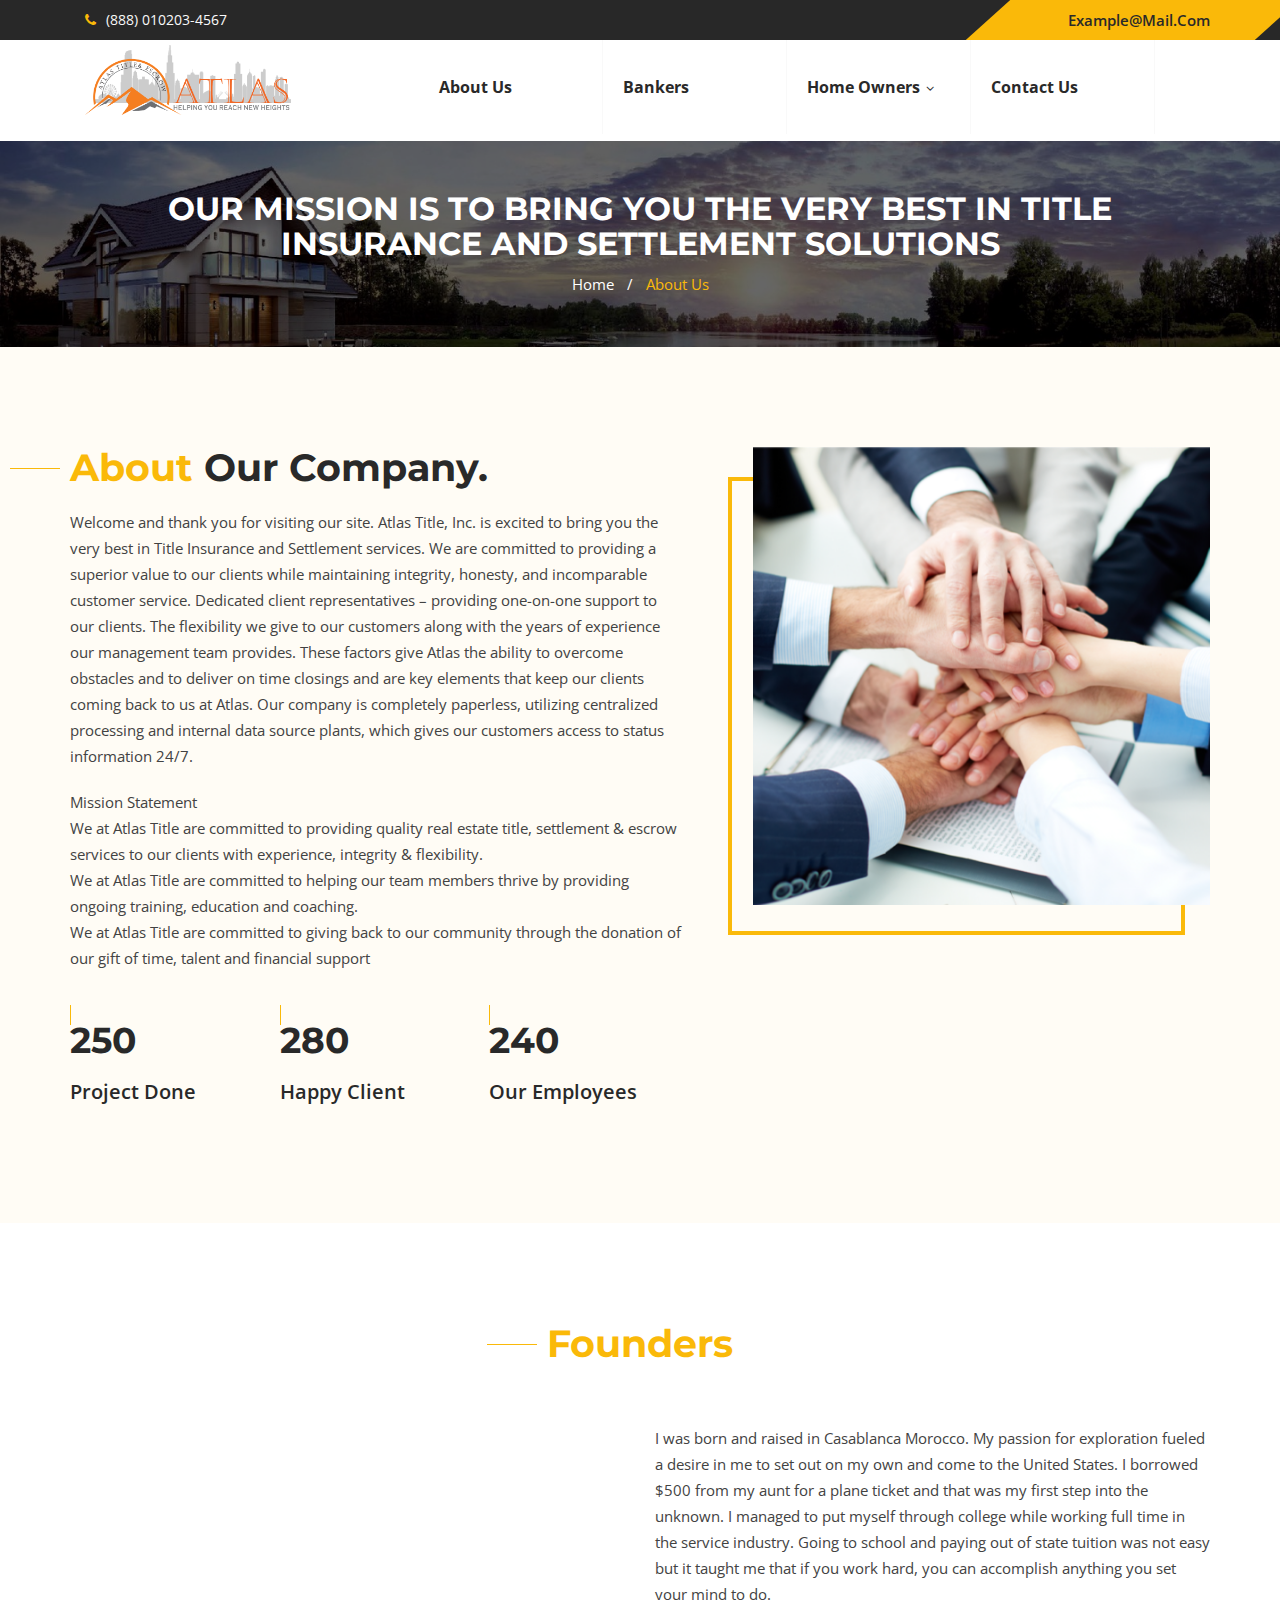
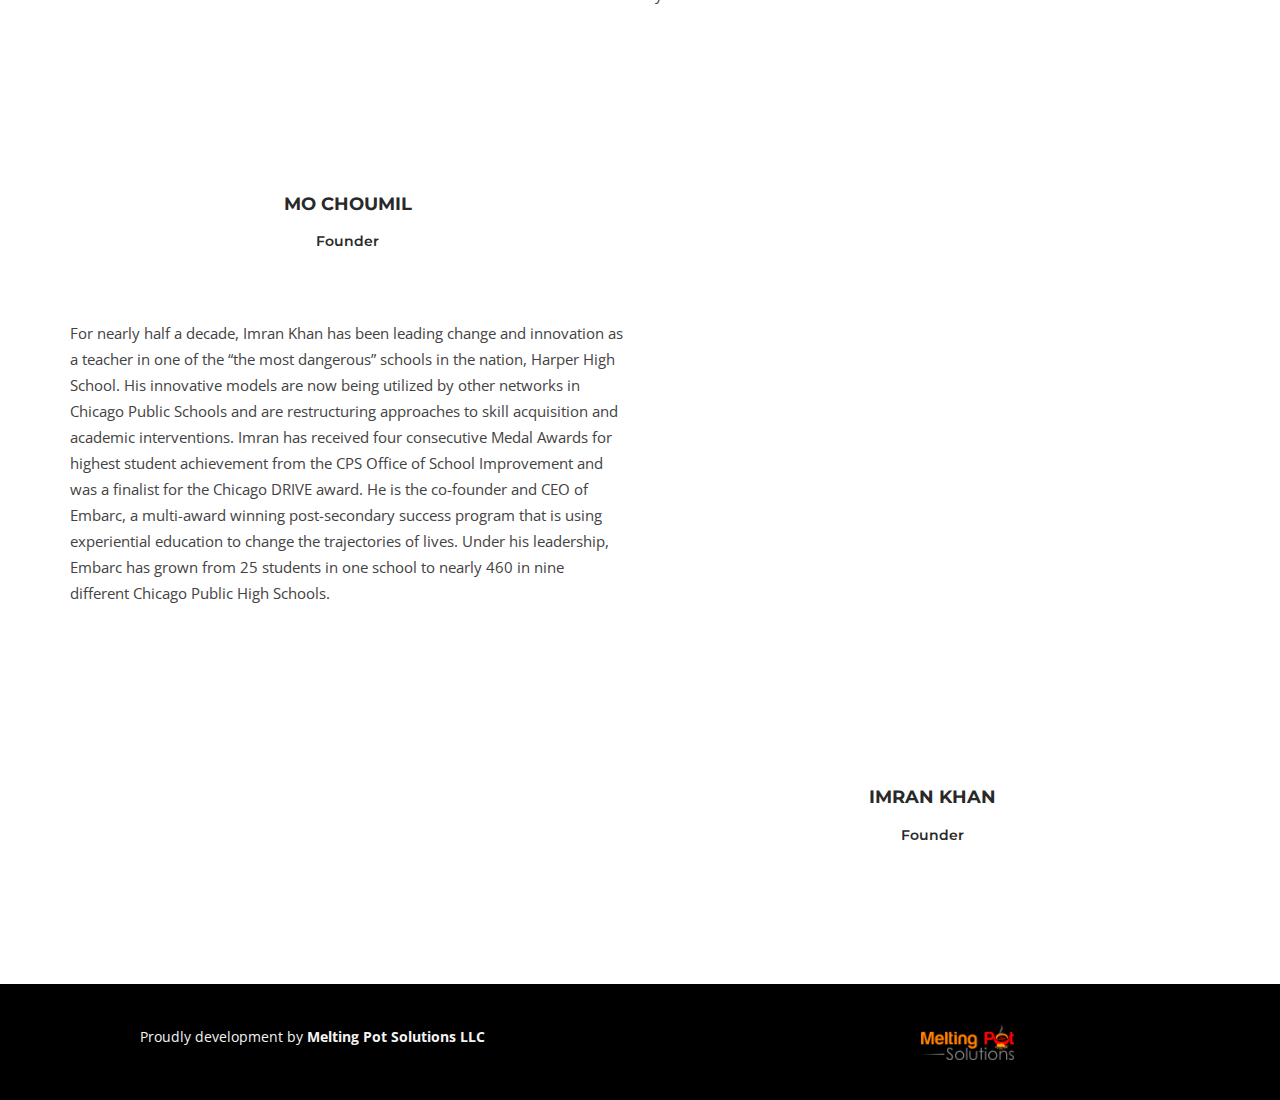
<file: about.html>
<!DOCTYPE html>
<html dir="ltr" lang="en">
<head>
	<!-- Meta Tags -->	
	<meta name="viewport" content="width=device-width,initial-scale=1.0"/>
	<meta http-equiv="content-type" content="text/html; charset=UTF-8"/>
	<meta name="description" content="bClean - Cleaning Service HTML5 Responsive Template">
	<meta name="keywords" content="cleaning, floor cleaning, creative, washing, window cleaning, agency, clean, cleaner, cleaning company, contractor, corporate, electrician, house work, household, maintenance">
	<meta name="author" content="Md. Shiddikur Rahaman">
	<!-- Title -->
	<title>ATLAS</title>
	<!-- Favicon Icon -->
	<link rel="icon" type="image/png" href="img/favicon.ico">
	
	<!-- Apple Touch Icons -->
	<link rel="apple-touch-icon" href="img/apple-touch-icon.png">
	<link rel="apple-touch-icon" sizes="57x57" href="img/apple-touch-icon-57x57.png">
	<link rel="apple-touch-icon" sizes="72x72" href="img/apple-touch-icon-72x72.png">
	<link rel="apple-touch-icon" sizes="76x76" href="img/apple-touch-icon-76x76.png">
	<link rel="apple-touch-icon" sizes="114x114" href="img/apple-touch-icon-114x114.png">
	<link rel="apple-touch-icon" sizes="120x120" href="img/apple-touch-icon-120x120.png">
	<link rel="apple-touch-icon" sizes="144x144" href="img/apple-touch-icon-144x144.png">
	<link rel="apple-touch-icon" sizes="152x152" href="img/apple-touch-icon-152x152.png">
	<link rel="apple-touch-icon" sizes="180x180" href="img/apple-touch-icon-180x180.png">
	
	<!-- Stylesheets Start -->
	<link href="https://fonts.googleapis.com/css?family=Montserrat:400,600,700|Open+Sans:400,600" rel="stylesheet"> 
	<link rel="stylesheet" href="css/bootstrap.min.css">
	<link rel="stylesheet" href="css/font-awesome.min.css">
	<link rel="stylesheet" href="css/owl.carousel.min.css">
	<link rel="stylesheet" href="css/magnific-popup.css">
	<link rel="stylesheet" href="css/animate.css">
	<link rel="stylesheet" href="css/main.css">
	<link rel="stylesheet" href="style.css">
	<link rel="stylesheet" href="css/meanmenu.min.css">
	<link rel="stylesheet" href="css/responsive.css">	

	<!-- HTML5 shim and Respond.js for IE8 support of HTML5 elements and media queries -->
	<!-- WARNING: Respond.js doesn't work if you view the page via file:// -->
	<!--[if lt IE 9]>
	  <script src="https://oss.maxcdn.com/html5shiv/3.7.2/html5shiv.min.js"></script>
	  <script src="https://oss.maxcdn.com/respond/1.4.2/respond.min.js"></script>
	<![endif]-->
</head>
<body>
	<!-- Preloader Start -->
	<div id="preloader">
		<div id="preloader-status"></div>
	</div>
	<!-- Preloader End -->
    <!-- Header Start -->
    <header>
        <!-- Main Menu Start -->
        <div class="hd-style1">
            <!-- Header Top Start -->
            <div class="hd-sec">
                <div class="container">
					<div class="row">
						<div class="col-md-9 col-sm-8">
							<div class="hd-lft">
								<ul>
									<li><i class="fa fa-phone"></i>(888) 010203-4567</li>
									<li class="hidden-lg hidden-md hidden-sm"><i class="fa fa-paper-plane"></i><a href="#" style="color: whitesmoke">example@mail.com</a></li>
								</ul>
							</div>
						</div>
						<div class="col-md-3 col-sm-4 hidden-xs">
							<div class="hd-rgt">
								<a href="#">example@mail.com</a>
							</div>
						</div>
					</div>
                </div>
            </div>
            <!-- Header Top End -->
            <div class="mnmenu-sec">
                <div class="container">
                    <div class="row">
                        <div class="col-md-12 nav-menu">
                            <div class="col-md-3">
                                <div class="logo">
									<a href="index.html"><img src="img/atlas_logo.png"/></a>
                                </div>
								<br>
                            </div>
                            <div class="col-md-9">
                                <div class="menu">
                                    <nav id="main-menu" class="main-menu">
                                        <ul>
                                            <li class="active css-border"><a href="about.html">About us</a></li>
                                            <li class="css-border"><a href="bankers.html">Bankers</a></li>
                                            <li class="css-border"><a href="home-owners.html">Home owners<i class="fa fa-angle-down"></i></a>
                                                <ul>
                                                    <li><a href="why-title-insurance.html">Why Title Insurance?</a></li>
                                                    <li><a href="closing-process.html">Closing Process</a></li>
                                                    <li><a href="closing-cost-explained.html">Closing Costs Explained</a></li>

                                                    <li><a href="what-is-alta.html">What is ALTA?</a></li>
                                                    <li><a href="real-estate-glossary.html">Real Estate Glossary</a></li>
                                                </ul>
                                            </li>
                                            <li class="css-border"><a href="contact.html">Contact us</a></li>
                                        </ul>
                                    </nav>
									<!--
                                    <div class="menu-icon">
                                        <div class="site-search">
                                            <i class="fa fa-search"></i>
                                            <div class="search-forum">
                                                <form action="#">
                                                    <input placeholder="Search For Site" type="text">
                                                    <input type="submit" value="Go"/>
                                                </form>
                                            </div>
                                        </div>
                                    </div>
                                    -->
                                </div>
                            </div>
                        </div>
                    </div>
                </div>
            </div>
        </div>
        <!-- Main Menu End -->
    </header>
    <!-- Header End -->

    <!-- Page Heading Section Start -->
	<div class="pagehding-sec">
		<div class="pagehding-overlay"></div>		
		<div class="container">
			<div class="row">
				<div class="col-md-12">
					<div class="page-heading">
						<h1>Our Mission is to bring you the very best in Title Insurance and Settlement Solutions</h1>
						<ul>
							<li><a href="index.html">Home</a></li>
							<li><a href="">About Us</a></li>
						</ul>						
					</div>					
				</div>				
			</div>
		</div>
	</div>
	<!-- Page Heading Section End -->
	<!-- About Start -->
	<div class="about-sec pt-100 pb-100">
		<div class="about-sec-overlay"></div>
		<div class="container">
			<div class="row">
				<div class="col-md-7">
					<div class="about-desc">
						<div class="sec-title">
							<h1><span>About </span>Our Company.</h1>
							<p>Welcome and thank you for visiting our site. Atlas Title, Inc. is excited to bring you the very best in Title Insurance and Settlement services.
								We are committed to providing a superior value to our clients while maintaining integrity, honesty, and incomparable customer service.
								Dedicated client representatives – providing one-on-one support to our clients. The flexibility we give to our customers along with the years
								of experience our management team provides. These factors give Atlas the ability to overcome obstacles and to deliver on time closings and are key
								elements that keep our clients coming back to us at Atlas. Our company is completely paperless, utilizing centralized processing and
								internal data source plants, which gives our customers access to status information 24/7.
							</p>
							<p>Mission Statement
								<br>
								We at Atlas Title are committed to providing quality real estate title, settlement & escrow services to our clients with experience, integrity & flexibility.
								<br>
								We at Atlas Title are committed to helping our team members thrive by providing ongoing training, education and coaching.
								<br>
								We at Atlas Title are committed to giving back to our community through the donation of our gift of time, talent and financial support
							</p>
						</div>	
						<div class="about-countup">
							<div class="counting-inner">
								<div class="countup-text">
									<h2 class="counter">250</h2>
									<h4>Project Done</h4>						
								</div>
							</div>						
							<div class="counting-inner">
								<div class="countup-text">
									<h2 class="counter">280</h2>
									<h4>happy client</h4>						
								</div>
							</div>							
							<div class="counting-inner">
								<div class="countup-text">
									<h2 class="counter">240</h2>
									<h4>Our employees</h4>						
								</div>
							</div>						
						</div>
					</div>	
				</div>	
				<div class="col-md-5">
					<div class="about-us-img">
						<img src="img/hands.png" alt=""/>
					</div>
				</div>					
			</div>
		</div>		
	</div>
	<!-- About End -->			
	<!-- Team Section Start -->		
	<div class="team-sec pt-100 pb-70">	
		<div class="container">
			<div class="row">
				<div class="col-lg-12 col-md-12 col-sm-12 col-xs-12">
					<div class="sec-title">
						<h1><span>Founders</span></h1>
						<!--
						<p>Lorem ipsum dolor sit amet, pellentesque enim lorem quis vivamus amet.</p>
						-->
					</div>
				</div>
			</div>		
			<div class="row">		
				<div class="col-md-6 col-sm-6 col-xs-12">
					<div class="team-member">
						<div class="team-thumb wow slideInUp"  data-wow-duration="1000ms" data-wow-delay="330ms">
							<img src="img/founder1.jpg" alt="" style="width: 350px">
							<div class="team-overlay">
								<ul>
									<li><a href="#"><i class="fa fa-facebook"></i></a></li>
									<li><a href="#"><i class="fa fa-twitter"></i></a></li>
									<li><a href="https://www.linkedin.com/in/mo-choumil-72954a27/"><i class="fa fa-linkedin"></i></a></li>
									<li><a href="#"><i class="fa fa-google"></i></a></li>
									<li><a href="#"><i class="fa fa-skype"></i></a></li>
								</ul>							
							</div>							
						</div>
						<h2>Mo Choumil</h2>
						<h3>Founder</h3>
					</div>
				</div>
				<div class="col-md-6 col-sm-6 col-xs-12">
					<p>I was born and raised in Casablanca Morocco. My passion for exploration fueled a desire in me to set out on my own and come to the United States.
                        I borrowed $500 from my aunt for a plane ticket and that was my first step into the unknown. I managed to put myself through college while working
                        full time in the service industry. Going to school and paying out of state tuition was not easy but it taught me that if you work hard, you can accomplish
                        anything you set your mind to do.
					</p>
				</div>
            </div>
                <div class="row">
                <div class="col-md-6 col-sm-6 col-xs-12">
                    <p>
                        For nearly half a decade, Imran Khan has been leading change and innovation as a teacher in one of the “the most dangerous” schools in the nation, Harper High School.
                        His innovative models are now being utilized by other networks in Chicago Public Schools and are restructuring approaches to skill acquisition and academic interventions.
                        Imran has received four consecutive Medal Awards for highest student achievement from the CPS Office of School Improvement and was a finalist for the Chicago DRIVE award.
                        He is the co-founder and CEO of Embarc, a multi-award winning post-secondary success program that is using experiential education to change the trajectories of lives.
                        Under his leadership, Embarc has grown from 25 students in one school to nearly 460 in nine different Chicago Public High Schools.
                    </p>
                </div>
                <div class="col-md-6 col-sm-6 col-xs-12">
                    <div class="team-member">
                        <div class="team-thumb wow slideInUp"  data-wow-duration="1000ms" data-wow-delay="330ms">
                            <img src="img/founder2.jpg" alt="" style="width: 350px">
                            <div class="team-overlay">
                                <ul>
                                    <li><a href="#"><i class="fa fa-facebook"></i></a></li>
                                    <li><a href="#"><i class="fa fa-twitter"></i></a></li>
                                    <li><a href="https://www.linkedin.com/in/imran-khan-47672423/"><i class="fa fa-linkedin"></i></a></li>
                                    <li><a href="#"><i class="fa fa-google"></i></a></li>
                                    <li><a href="#"><i class="fa fa-skype"></i></a></li>
                                </ul>
                            </div>
                        </div>
                        <h2>Imran Khan</h2>
                        <h3>Founder</h3>
                    </div>
                </div>
                </div>
				</div>																			

		</div>	
	</div>	
	<!-- Team Section End -->			
	<!-- All Patner Section Start -
	<div class="all-patner-sec">
		<div class="container">
			<div class="row">				
				<div class="all-patner">
					<div class="single-patner">
						<img src="img/patner1.png" alt=""/>
					</div>					
					<div class="single-patner">
						<img src="img/patner2.png" alt=""/>
					</div>					
					<div class="single-patner">
						<img src="img/patner3.png" alt=""/>
					</div>					
					<div class="single-patner">
						<img src="img/patner4.png" alt=""/>
					</div>					
					<div class="single-patner">
						<img src="img/patner3.png" alt=""/>
					</div>					
					<div class="single-patner">
						<img src="img/patner2.png" alt=""/>
					</div>
				</div>
			</div>
		</div>
	</div>
	<!-- All Patner Section End -->
	
	<!-- Footer Section Start -->
	<footer>	
		<!-- Footer Top Section Start -
		<div class="footer-sec">
			<div class="container">
				<div class="row">				
					<div class="col-md-4 col-sm-6">
						<div class="footer-wedget-one">
							<a href="index.html"><img src="img/logo.png" alt=""/></a>
							<p>Lorem ipsum dolor sit amet, nulla fermentum, mollis ac lectus nulla, vel neque, risus non nunc duis lectus, ac id porttitor vulputate donec sed.</p>
							<p>Lorem ipsum dolor sit amet, nulla fermentum, mollis ac lectus nulla, vel neque, risus non nunc duis lectus</p>							
							<div class="footer-social-profile">
								<ul>
									<li><a href=""><i class="fa fa-facebook"></i></a></li>
									<li><a href=""><i class="fa fa-twitter"></i></a></li>
									<li><a href=""><i class="fa fa-pinterest"></i></a></li>
									<li><a href=""><i class="fa fa-google-plus"></i></a></li>
									<li><a href=""><i class="fa fa-vimeo"></i></a></li>
								</ul>
							</div>							
						
						</div>
					</div>											
					<div class="col-md-4 col-sm-6">
						<div class="col-md-6 col-sm-6 no-padding">
							<div class="footer-widget-menu">
								<h2>quick links</h2>
								<ul>
									<li><a href="#">support link</a></li>
									<li><a href="#">faq & help center</a></li>
									<li><a href="#">about us</a></li>
									<li><a href="#">Create Account</a></li>
									<li><a href="#">service and help</a></li>
									<li><a href="#">Contact Us</a></li>
								</ul>
							</div>
						</div>
						<div class="col-md-6 col-sm-6 no-padding">
							<div class="footer-widget-menu">
								<h2>Support links</h2>
								<ul>
									<li><a href="#">support link</a></li>
									<li><a href="#">faq & help center</a></li>
									<li><a href="#">about us</a></li>
									<li><a href="#">Create Account</a></li>
									<li><a href="#">service and help</a></li>
									<li><a href="#">Contact Us</a></li>
								</ul>
							</div>
						</div>
					</div>	
					<div class="col-md-4 col-sm-12">
						<div class="flicker-photo">
							<h2>Flicker Photo</h2>
							<ul>
								<li><img src="img/g5.jpg" alt=""/></li>
								<li><img src="img/g2.jpg" alt=""/></li>
								<li><img src="img/g4.jpg" alt=""/></li>
								<li><img src="img/g1.jpg" alt=""/></li>
								<li><img src="img/g6.jpg" alt=""/></li>								
								<li><img src="img/g5.jpg" alt=""/></li>
								<li><img src="img/g2.jpg" alt=""/></li>
								<li><img src="img/g4.jpg" alt=""/></li>
								<li><img src="img/g1.jpg" alt=""/></li>
							</ul>
						</div>
					</div>								
				</div>
			</div>
		</div>
		<!-- Footer Top Section End -->
		<!-- Footer Bottom Section Start -->
		<div class="footer-bottom-sec">
			<div class="row">
				<div class="col-md-6">
					<div class="copy-right ">
						<p>Proudly development by <b>Melting Pot Solutions LLC</b></p>
					</div>
				</div>
				<div class="col-md-6">
					<div class="copy-right ">
						<p><a href="http://www.meltingpotsolutions.co"><img src="img/mps_logo.png" style="width: 15%"></a></p>
					</div>
				</div>
			</div>
		</div>
		<!-- Footer Bottom Section End -->
	</footer>
	<!-- Footer Section End -->
	<!-- Scripts Js Start -->
    <script src="js/jquery-2.2.4.min.js"></script>
	<script src="js/bootstrap.min.js"></script>
	<script src="js/imagesloaded.pkgd.min.js"></script>
	<script src="js/isotope.pkgd.min.js"></script>
	<script src="js/owl.carousel.min.js"></script>
	<script src="js/owl.animate.js"></script>
	<script src="js/jquery.scrollUp.min.js"></script>
	<script src="js/jquery.counterup.min.js"></script>
	<script src="js/modernizr.min.js"></script>
	<script src="js/jquery.magnific-popup.min.js"></script>
	<script src="js/wow.min.js"></script>
	<script src="js/waypoints.min.js"></script>
	<script src="js/jquery.meanmenu.min.js"></script>
	<script src="js/jquery.sticky.js"></script>
	<script src="js/custom.js"></script>
	<!-- Scripts Js End -->	
</body>
</html>
</file>
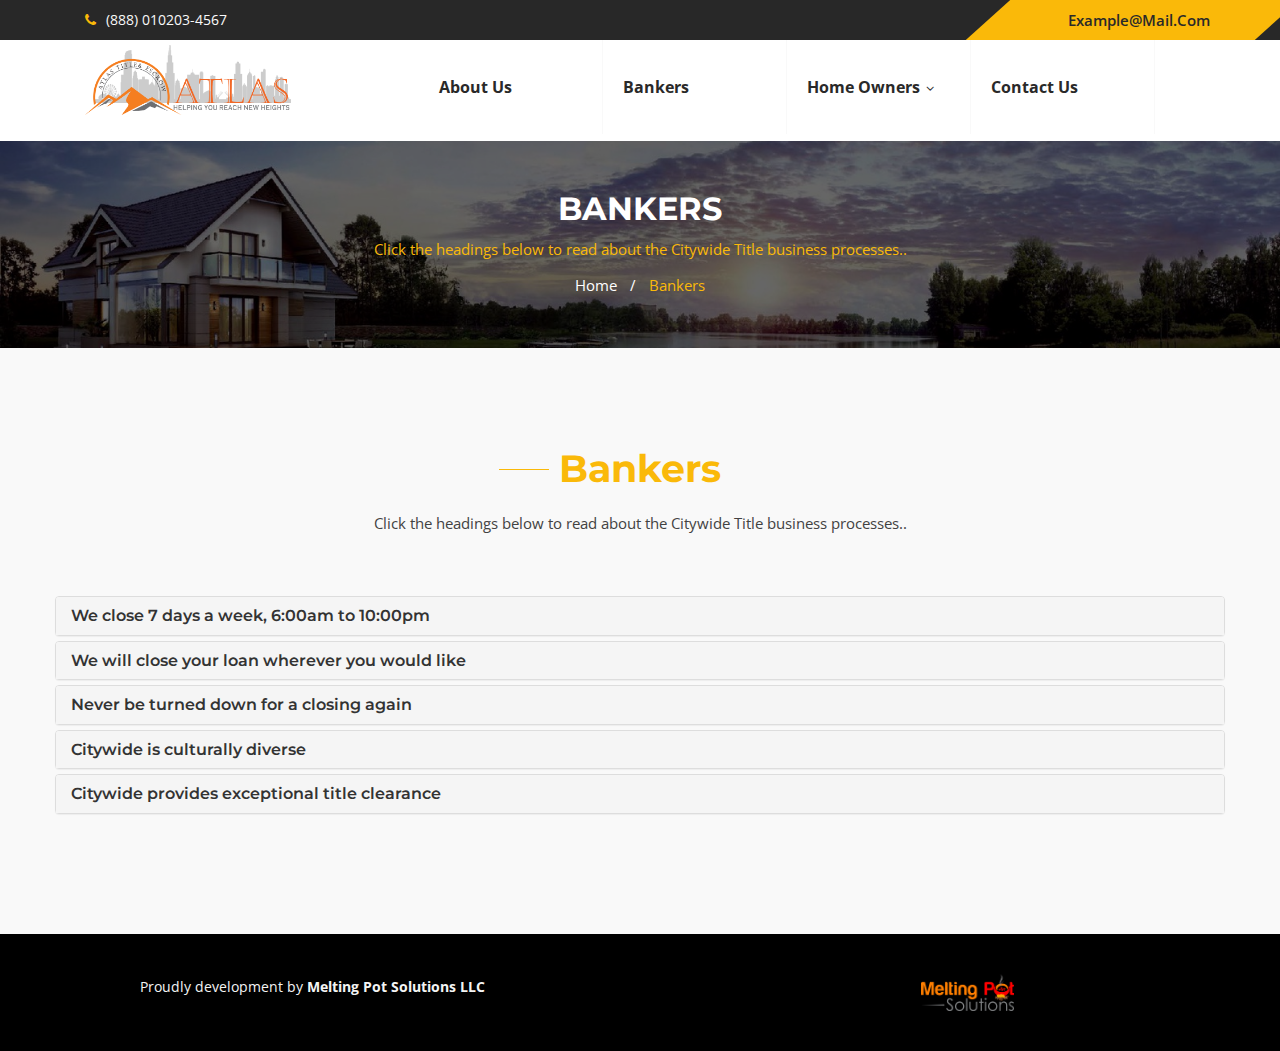
<file: bankers.html>
<!DOCTYPE html>
<html dir="ltr" lang="en">
<head>
	<!-- Meta Tags -->	
	<meta name="viewport" content="width=device-width,initial-scale=1.0"/>
	<meta http-equiv="content-type" content="text/html; charset=UTF-8"/>
	<meta name="description" content="bClean - Cleaning Service HTML5 Responsive Template">
	<meta name="keywords" content="cleaning, floor cleaning, creative, washing, window cleaning, agency, clean, cleaner, cleaning company, contractor, corporate, electrician, house work, household, maintenance">
	<meta name="author" content="Md. Shiddikur Rahaman">
	<!-- Title -->
	<title>ATLAS</title>
	<!-- Favicon Icon -->
	<link rel="icon" type="image/png" href="img/favicon.ico">
	
	<!-- Apple Touch Icons -->
	<link rel="apple-touch-icon" href="img/apple-touch-icon.png">
	<link rel="apple-touch-icon" sizes="57x57" href="img/apple-touch-icon-57x57.png">
	<link rel="apple-touch-icon" sizes="72x72" href="img/apple-touch-icon-72x72.png">
	<link rel="apple-touch-icon" sizes="76x76" href="img/apple-touch-icon-76x76.png">
	<link rel="apple-touch-icon" sizes="114x114" href="img/apple-touch-icon-114x114.png">
	<link rel="apple-touch-icon" sizes="120x120" href="img/apple-touch-icon-120x120.png">
	<link rel="apple-touch-icon" sizes="144x144" href="img/apple-touch-icon-144x144.png">
	<link rel="apple-touch-icon" sizes="152x152" href="img/apple-touch-icon-152x152.png">
	<link rel="apple-touch-icon" sizes="180x180" href="img/apple-touch-icon-180x180.png">
	
	<!-- Stylesheets Start -->
	<link href="https://fonts.googleapis.com/css?family=Montserrat:400,600,700|Open+Sans:400,600" rel="stylesheet"> 
	<link rel="stylesheet" href="css/bootstrap.min.css">
	<link rel="stylesheet" href="css/font-awesome.min.css">
	<link rel="stylesheet" href="css/owl.carousel.min.css">
	<link rel="stylesheet" href="css/magnific-popup.css">
	<link rel="stylesheet" href="css/animate.css">
	<link rel="stylesheet" href="css/main.css">
	<link rel="stylesheet" href="style.css">
	<link rel="stylesheet" href="css/meanmenu.min.css">
	<link rel="stylesheet" href="css/responsive.css">	

	<!-- HTML5 shim and Respond.js for IE8 support of HTML5 elements and media queries -->
	<!-- WARNING: Respond.js doesn't work if you view the page via file:// -->
	<!--[if lt IE 9]>
	  <script src="https://oss.maxcdn.com/html5shiv/3.7.2/html5shiv.min.js"></script>
	  <script src="https://oss.maxcdn.com/respond/1.4.2/respond.min.js"></script>
	<![endif]-->
</head>
<body>
	<!-- Preloader Start -->
	<div id="preloader">
		<div id="preloader-status"></div>
	</div>
	<!-- Preloader End -->
	<!-- Header Start -->
	<header>
		<!-- Main Menu Start -->
		<div class="hd-style1">
			<!-- Header Top Start -->
			<div class="hd-sec">
				<div class="container">
					<div class="row">
						<div class="col-md-9 col-sm-8">
							<div class="hd-lft">
								<ul>
									<li><i class="fa fa-phone"></i>(888) 010203-4567</li>
									<li class="hidden-lg hidden-md hidden-sm"><i class="fa fa-paper-plane"></i><a href="#" style="color: whitesmoke">example@mail.com</a></li>
								</ul>
							</div>
						</div>
						<div class="col-md-3 col-sm-4 hidden-xs">
							<div class="hd-rgt">
								<a href="#">example@mail.com</a>
							</div>
						</div>
					</div>
				</div>
			</div>
			<!-- Header Top End -->
			<div class="mnmenu-sec">
				<div class="container">
					<div class="row">
						<div class="col-md-12 nav-menu">
							<div class="col-md-3">
								<div class="logo">
									<a href="index.html"><img src="img/atlas_logo.png"/></a>
								</div>
								<br>
							</div>
							<div class="col-md-9">
								<div class="menu">
									<nav id="main-menu" class="main-menu">
										<ul>
											<li class="css-border"><a href="about.html">About us</a></li>
											<li class="active css-border"><a href="bankers.html">Bankers</a></li>
											<li class="css-border"><a href="home-owners.html">Home owners<i class="fa fa-angle-down"></i></a>
												<ul>
													<li><a href="why-title-insurance.html">Why Title Insurance?</a></li>
													<li><a href="closing-process.html">Closing Process</a></li>
													<li><a href="closing-cost-explained.html">Closing Costs Explained</a></li>

													<li><a href="what-is-alta.html">What is ALTA?</a></li>
													<li><a href="real-estate-glossary.html">Real Estate Glossary</a></li>
												</ul>
											</li>
											<li class="css-border"><a href="contact.html">Contact us</a></li>
										</ul>
									</nav>
									<!--
									<div class="menu-icon">
										<div class="site-search">
											<i class="fa fa-search"></i>
											<div class="search-forum">
												<form action="#">
													<input placeholder="Search For Site" type="text">
													<input type="submit" value="Go"/>
												</form>
											</div>
										</div>
									</div>
									-->
								</div>
							</div>
						</div>
					</div>
				</div>
			</div>
		</div>
		<!-- Main Menu End -->
	</header>
	<!-- Header End -->

	<!-- Page Heading Section Start -->	
	<div class="pagehding-sec">
		<div class="pagehding-overlay"></div>		
		<div class="container">
			<div class="row">
				<div class="col-md-12">
					<div class="page-heading">
						<h1>Bankers</h1>
						<ul>
							<li><a href="bankers.html">Click the headings below to read about the Citywide Title business processes..</a></li>
						</ul>
						<ul>
							<li><a href="index.html">Home</a></li>
							<li><a href="">Bankers</a></li>
						</ul>

					</div>					
				</div>				
			</div>
		</div>
	</div>
	<!-- Page Heading Section End -->

	<div class="service2-sec pt-100 pb-100">
		<div class="container">
			<div class="row">
				<div class="col-lg-12 col-md-12 col-sm-12 col-xs-12">
					<div class="sec-title">
						<h1><span>Bankers</span></h1>
						<p>Click the headings below to read about the Citywide Title business processes..</p>
					</div>
				</div>
			</div>
			<div class="row">
				<div class="panel-group" id="accordionMenu" role="tablist" aria-multiselectable="true">
					<div class="panel panel-default">
						<div class="panel-heading" role="tab" id="headingOne">
							<h4 class="panel-title">
								<a role="button" data-toggle="collapse" data-parent="#accordionMenu" href="#collapseOne" aria-expanded="false" aria-controls="collapseOne">
									We close 7 days a week, 6:00am to 10:00pm
								</a>
							</h4>
						</div>
						<div id="collapseOne" class="panel-collapse collapse" role="tabpanel" aria-labelledby="headingOne">
							<div class="panel-body">
								<p>We understand that not everyone is able to schedule their closing during regular business hours. That’s why we work around your schedule.</p>
							</div>
						</div>
					</div>

					<div class="panel panel-default">
						<div class="panel-heading" role="tab" id="headingTwo">
							<h4 class="panel-title">
								<a class="collapsed" role="button" data-toggle="collapse" data-parent="#accordionMenu" href="#collapseTwo" aria-expanded="false" aria-controls="collapseTwo">
									We will close your loan wherever you would like
								</a>
							</h4>
						</div>
						<div id="collapseTwo" class="panel-collapse collapse" role="tabpanel" aria-labelledby="headingTwo">
							<div class="panel-body">
								<p>With one of our states largest on-site closing staff you will be able to offer your clients that added convenience of closing in their: home, office, restaurant, anyway!
								</p>
							</div>
						</div>
					</div>

					<div class="panel panel-default">
						<div class="panel-heading" role="tab" id="headingThree">
							<h4 class="panel-title">
								<a class="collapsed" role="button" data-toggle="collapse" data-parent="#accordionMenu" href="#collapseThree" aria-expanded="false" aria-controls="collapseThree">
									Never be turned down for a closing again
								</a>
							</h4>
						</div>
						<div id="collapseThree" class="panel-collapse collapse" role="tabpanel" aria-labelledby="headingThree">
							<div class="panel-body">
								<p>If you have a clear to close package we can close the same day even if it’s the last day of the month.</p>
							</div>
						</div>
					</div>

					<div class="panel panel-default">
						<div class="panel-heading" role="tab" id="headingFour">
							<h4 class="panel-title">
								<a class="collapsed" role="button" data-toggle="collapse" data-parent="#accordionMenu" href="#collapseFour" aria-expanded="false" aria-controls="collapseTwo">
									Citywide is culturally diverse
								</a>
							</h4>
						</div>
						<div id="collapseFour" class="panel-collapse collapse" role="tabpanel" aria-labelledby="headingFour">
							<div class="panel-body">
								<p>We have closers available who are fluent in Spanish and Lithuanian.
								</p>
							</div>
						</div>
					</div>

					<div class="panel panel-default">
						<div class="panel-heading" role="tab" id="headingFive">
							<h4 class="panel-title">
								<a class="collapsed" role="button" data-toggle="collapse" data-parent="#accordionMenu" href="#collapseFive" aria-expanded="false" aria-controls="collapseThree">
									Citywide provides exceptional title clearance
								</a>
							</h4>
						</div>
						<div id="collapseFive" class="panel-collapse collapse" role="tabpanel" aria-labelledby="headingFive">
							<div class="panel-body">
								<p>We don’t just give you a number to call (like our competition); our unique and highly efficient team does the work for you. This service results in increased productivity of your operations.</p>
							</div>
						</div>
					</div>
				</div>
				<!--
				<div class="service2-item">
					<div class="col-md-12 col-sm-6">
						<div class="service2-inner">
							<div class="media">
								<div class="media-left">
									<div class="service2-icon">
										<span class="fa fa-magic fa-3x"></span>
									</div>
								</div>
								<div class="media-body">
									<div class="service2-details">
										<h2><a href="service-details.html">We close 7 days a week, 6:00am to 10:00pm</a></h2>
										<p>We understand that not everyone is able to schedule their closing during regular business hours. That’s why we work around your schedule.</p>
									</div>
								</div>
							</div>
						</div>
					</div>
					<div class="col-md-12 col-sm-6">
					<div class="service2-inner">
						<div class="media">
							<div class="media-left">
								<div class="service2-icon">
									<span class="fa fa-map-o fa-3x"></span>
								</div>
							</div>
							<div class="media-body">
								<div class="service2-details">
									<h2><a href="service-details.html">We will close your loan wherever you would like</a></h2>
									<p>With one of our states largest on-site closing staff you will be able to offer your clients that added convenience of closing in their: home, office, restaurant, anyway!</p>
								</div>
							</div>
						</div>
					</div>
				</div>
					<div class="col-md-12 col-sm-6">
						<div class="service2-inner">
							<div class="media">
								<div class="media-left">
									<div class="service2-icon">
										<span class="fa fa-clock-o fa-3x"></span>
									</div>
								</div>
								<div class="media-body">
									<div class="service2-details">
										<h2><a href="service-details.html">Never be turned down for a closing again</a></h2>
										<p>If you have a clear to close package we can close the same day even if it’s the last day of the month.</p>
									</div>
								</div>
							</div>
						</div>
					</div>
					<div class="col-md-12 col-sm-6">
						<div class="service2-inner">
							<div class="media">
								<div class="media-left">
									<div class="service2-icon">
										<span class="fa fa-flag fa-3x"></span>
									</div>
								</div>
								<div class="media-body">
									<div class="service2-details">
										<h2><a href="service-details.html">Citywide is culturally diverse</a></h2>
										<p>We have closers available who are fluent in Spanish and Lithuanian.</p>
									</div>
								</div>
							</div>
						</div>
					</div>
					<div class="col-md-12 col-sm-6">
					<div class="service2-inner">
						<div class="media">
							<div class="media-left">
								<div class="service2-icon">
									<span class="fa fa-refresh fa-3x"></span>
								</div>
							</div>
							<div class="media-body">
								<div class="service2-details">
									<h2><a href="service-details.html">Citywide provides exceptional title clearance</a></h2>
									<p>We don’t just give you a number to call (like our competition); our unique and highly efficient team does the work for you. This service results in increased productivity of your operations.
										<ul>
											<li><span class="fa fa-circle-thin fa-1x"></span> Hold Harmless Letters</li>
											<li><span class="fa fa-circle-thin fa-1x"></span> Estimate of Redemption for sold taxes</li>
											<li><span class="fa fa-circle-thin fa-1x"></span> Difficult to get releases</li>
										</ul>
									</p>
								</div>
							</div>
						</div>
					</div>
				</div>
				-->
				</div>
			</div>
		</div>
	</div>

	<!-- Service End -->
	<!-- Footer Section Start -->
	<footer>	
		<!-- Footer Top Section Start
		<div class="footer-sec">
			<div class="container">
				<div class="row">				
					<div class="col-md-4 col-sm-6">
						<div class="footer-wedget-one">
							<a href="index.html"><img src="img/logo.png" alt=""/></a>
							<p>Lorem ipsum dolor sit amet, nulla fermentum, mollis ac lectus nulla, vel neque, risus non nunc duis lectus, ac id porttitor vulputate donec sed.</p>
							<p>Lorem ipsum dolor sit amet, nulla fermentum, mollis ac lectus nulla, vel neque, risus non nunc duis lectus</p>							
							<div class="footer-social-profile">
								<ul>
									<li><a href=""><i class="fa fa-facebook"></i></a></li>
									<li><a href=""><i class="fa fa-twitter"></i></a></li>
									<li><a href=""><i class="fa fa-pinterest"></i></a></li>
									<li><a href=""><i class="fa fa-google-plus"></i></a></li>
									<li><a href=""><i class="fa fa-vimeo"></i></a></li>
								</ul>
							</div>							
						
						</div>
					</div>											
					<div class="col-md-4 col-sm-6">
						<div class="col-md-6 col-sm-6 no-padding">
							<div class="footer-widget-menu">
								<h2>quick links</h2>
								<ul>
									<li><a href="#">support link</a></li>
									<li><a href="#">faq & help center</a></li>
									<li><a href="#">about us</a></li>
									<li><a href="#">Create Account</a></li>
									<li><a href="#">service and help</a></li>
									<li><a href="#">Contact Us</a></li>
								</ul>
							</div>
						</div>
						<div class="col-md-6 col-sm-6 no-padding">
							<div class="footer-widget-menu">
								<h2>Support links</h2>
								<ul>
									<li><a href="#">support link</a></li>
									<li><a href="#">faq & help center</a></li>
									<li><a href="#">about us</a></li>
									<li><a href="#">Create Account</a></li>
									<li><a href="#">service and help</a></li>
									<li><a href="#">Contact Us</a></li>
								</ul>
							</div>
						</div>
					</div>	
					<div class="col-md-4 col-sm-12">
						<div class="flicker-photo">
							<h2>Flicker Photo</h2>
							<ul>
								<li><img src="img/g5.jpg" alt=""/></li>
								<li><img src="img/g2.jpg" alt=""/></li>
								<li><img src="img/g4.jpg" alt=""/></li>
								<li><img src="img/g1.jpg" alt=""/></li>
								<li><img src="img/g6.jpg" alt=""/></li>								
								<li><img src="img/g5.jpg" alt=""/></li>
								<li><img src="img/g2.jpg" alt=""/></li>
								<li><img src="img/g4.jpg" alt=""/></li>
								<li><img src="img/g1.jpg" alt=""/></li>
							</ul>
						</div>
					</div>								
				</div>
			</div>
		</div>
		<!-- Footer Top Section End -->
		<!-- Footer Bottom Section Start -->
		<div class="footer-bottom-sec">
			<div class="row">
				<div class="col-md-6">
					<div class="copy-right ">
						<p>Proudly development by <b>Melting Pot Solutions LLC</b></p>
					</div>
				</div>
				<div class="col-md-6">
					<div class="copy-right ">
						<p><a href="http://www.meltingpotsolutions.co"><img src="img/mps_logo.png" style="width: 15%"></a></p>
					</div>
				</div>
			</div>
		</div>
		<!-- Footer Bottom Section End -->
	</footer>
	<!-- Footer Section End -->
	<!-- Scripts Js Start -->
    <script src="js/jquery-2.2.4.min.js"></script>
	<script src="js/bootstrap.min.js"></script>
	<script src="js/imagesloaded.pkgd.min.js"></script>
	<script src="js/isotope.pkgd.min.js"></script>
	<script src="js/owl.carousel.min.js"></script>
	<script src="js/owl.animate.js"></script>
	<script src="js/jquery.scrollUp.min.js"></script>
	<script src="js/jquery.counterup.min.js"></script>
	<script src="js/modernizr.min.js"></script>
	<script src="js/jquery.magnific-popup.min.js"></script>
	<script src="js/wow.min.js"></script>
	<script src="js/waypoints.min.js"></script>
	<script src="js/jquery.meanmenu.min.js"></script>
	<script src="js/jquery.sticky.js"></script>
	<script src="js/custom.js"></script>
	<!-- Scripts Js End -->	
</body>
</html>
</file>
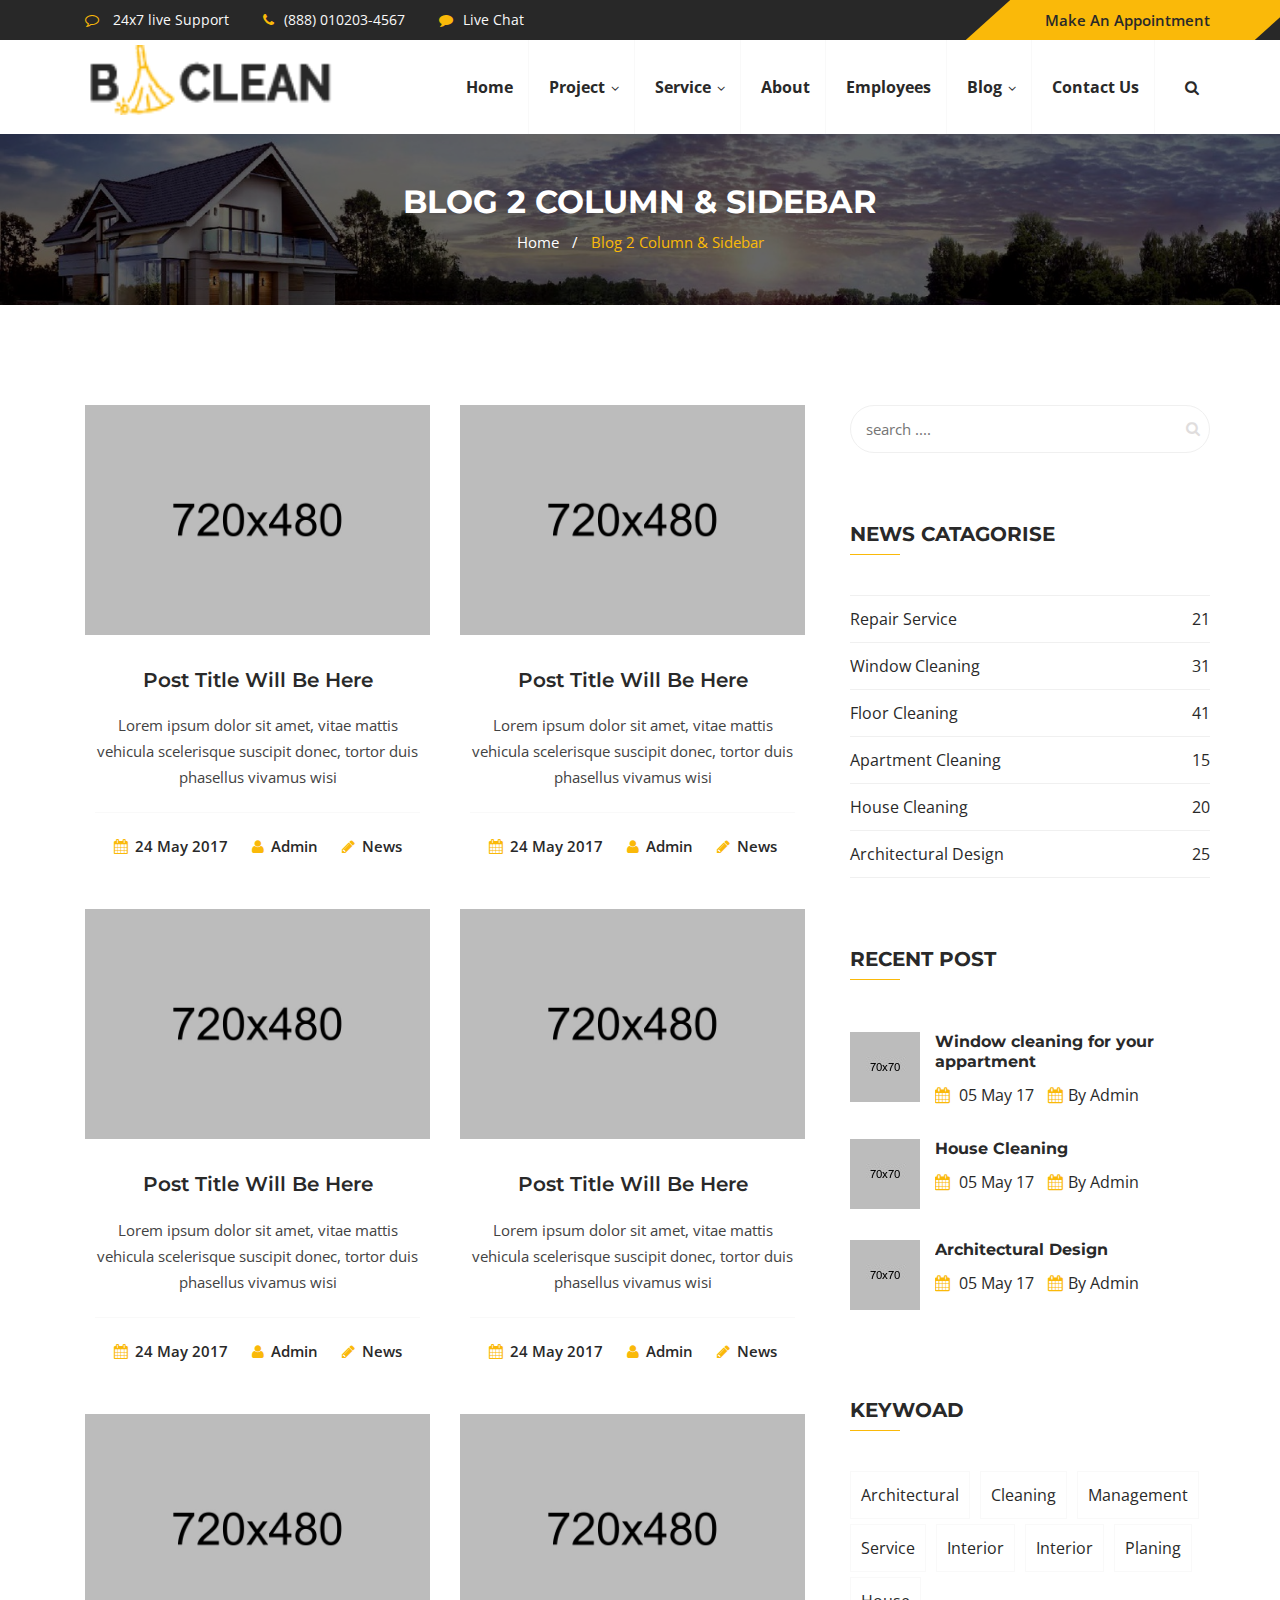
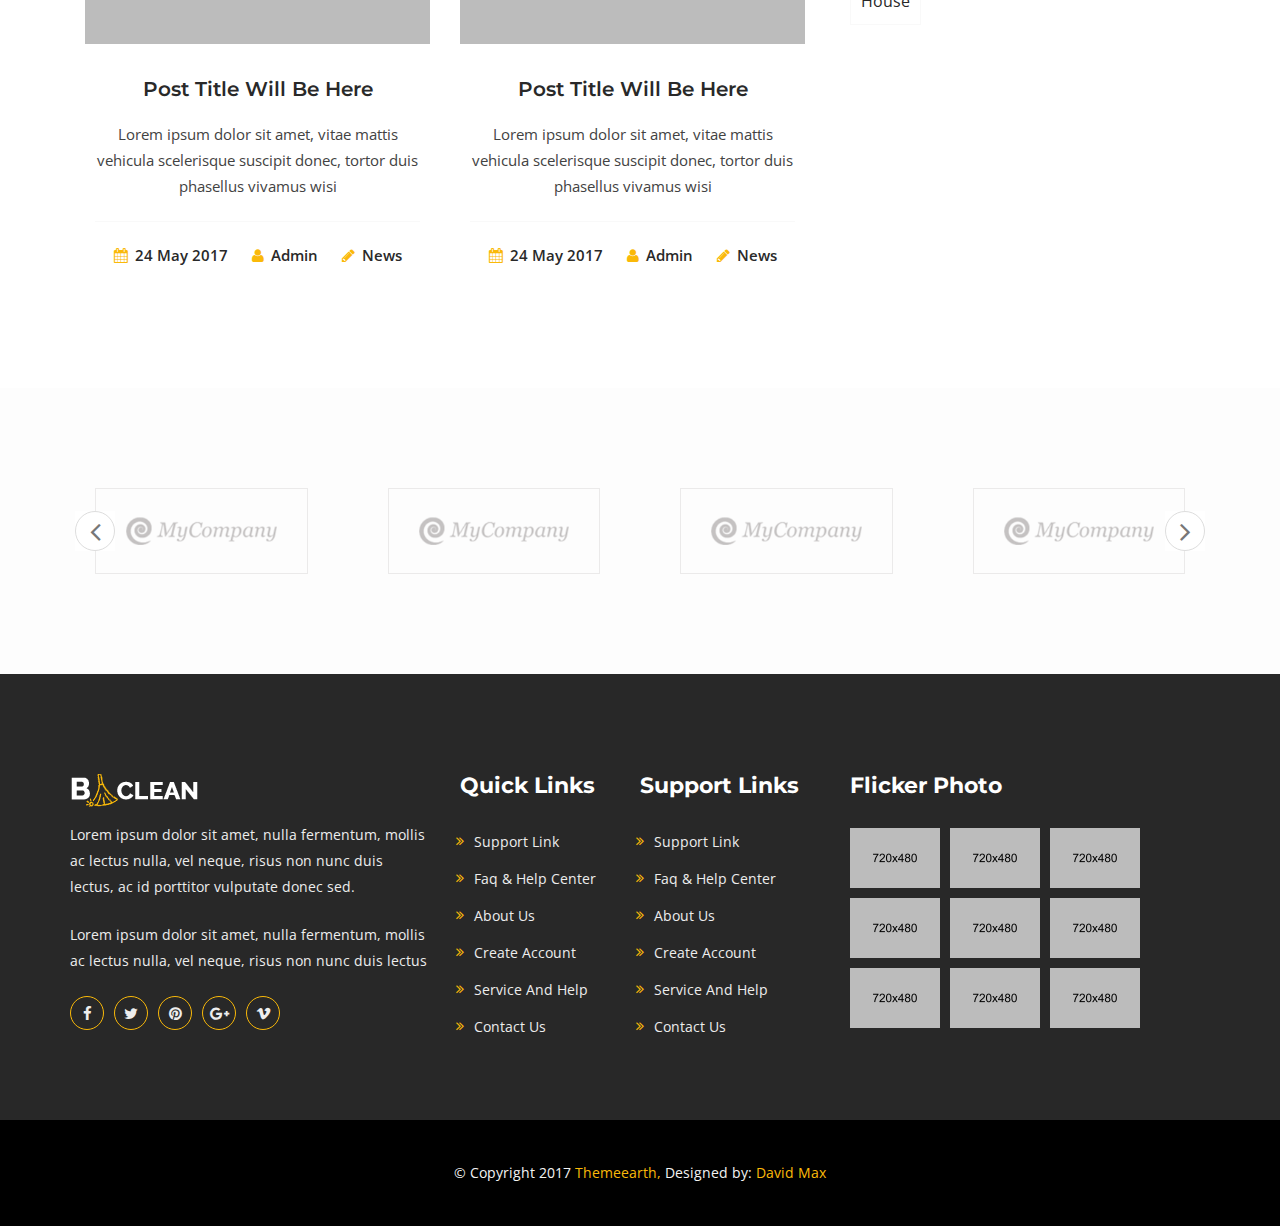
<file: blog-2-column-sidebar.html>
<!DOCTYPE html>
<html dir="ltr" lang="en">
<head>
	<!-- Meta Tags -->	
	<meta name="viewport" content="width=device-width,initial-scale=1.0"/>
	<meta http-equiv="content-type" content="text/html; charset=UTF-8"/>
	<meta name="description" content="bClean - Cleaning Service HTML5 Responsive Template">
	<meta name="keywords" content="cleaning, floor cleaning, creative, washing, window cleaning, agency, clean, cleaner, cleaning company, contractor, corporate, electrician, house work, household, maintenance">
	<meta name="author" content="Md. Shiddikur Rahaman">
	<!-- Title -->
	<title>bClean - Cleaning Service HTML5 Responsive Template</title>		
	<!-- Favicon Icon -->
	<link rel="icon" type="image/png" href="img/favicon.png">
	
	<!-- Apple Touch Icons -->
	<link rel="apple-touch-icon" href="img/apple-touch-icon.png">
	<link rel="apple-touch-icon" sizes="57x57" href="img/apple-touch-icon-57x57.png">
	<link rel="apple-touch-icon" sizes="72x72" href="img/apple-touch-icon-72x72.png">
	<link rel="apple-touch-icon" sizes="76x76" href="img/apple-touch-icon-76x76.png">
	<link rel="apple-touch-icon" sizes="114x114" href="img/apple-touch-icon-114x114.png">
	<link rel="apple-touch-icon" sizes="120x120" href="img/apple-touch-icon-120x120.png">
	<link rel="apple-touch-icon" sizes="144x144" href="img/apple-touch-icon-144x144.png">
	<link rel="apple-touch-icon" sizes="152x152" href="img/apple-touch-icon-152x152.png">
	<link rel="apple-touch-icon" sizes="180x180" href="img/apple-touch-icon-180x180.png">
	
	<!-- Stylesheets Start -->
	<link href="https://fonts.googleapis.com/css?family=Montserrat:400,600,700|Open+Sans:400,600" rel="stylesheet"> 
	<link rel="stylesheet" href="css/bootstrap.min.css">
	<link rel="stylesheet" href="css/font-awesome.min.css">
	<link rel="stylesheet" href="css/owl.carousel.min.css">
	<link rel="stylesheet" href="css/magnific-popup.css">
	<link rel="stylesheet" href="css/animate.css">
	<link rel="stylesheet" href="css/main.css">
	<link rel="stylesheet" href="style.css">
	<link rel="stylesheet" href="css/meanmenu.min.css">
	<link rel="stylesheet" href="css/responsive.css">	

	<!-- HTML5 shim and Respond.js for IE8 support of HTML5 elements and media queries -->
	<!-- WARNING: Respond.js doesn't work if you view the page via file:// -->
	<!--[if lt IE 9]>
	  <script src="https://oss.maxcdn.com/html5shiv/3.7.2/html5shiv.min.js"></script>
	  <script src="https://oss.maxcdn.com/respond/1.4.2/respond.min.js"></script>
	<![endif]-->
</head>
<body>
	<!-- Preloader Start -->
	<div id="preloader">
		<div id="preloader-status"></div>
	</div>
	<!-- Preloader End -->
	<!-- Header Start -->
	<header>
		<!-- Main Menu Start -->
		<div class="hd-style1">
			<!-- Header Top Start -->
			<div class="hd-sec">
				<div class="container">
					<div class="row">
						<div class="col-md-9 col-sm-8">
							<div class="hd-lft">
								<ul>
									<li><i class="fa fa-comment-o"></i> 24x7 live Support</li>
									<li><i class="fa fa-phone"></i>(888) 010203-4567</li>
									<li><i class="fa fa-comment"></i>Live Chat</li>
								</ul>
							</div>	
						</div>	
						<div class="col-md-3 col-sm-4">	
							<div class="hd-rgt">
								<a href="#">Make An Appointment</a>
							</div>				
						</div>					
					</div>
				</div>
			</div>
			<!-- Header Top End -->			
			<div class="mnmenu-sec">
				<div class="container">
					<div class="row">
						<div class="col-md-12 nav-menu">
							<div class="col-md-3">
								<div class="logo">
									<a href="index.html"><img src="img/logo2.png" alt=""/></a>
								</div>
							</div>
							<div class="col-md-9">		
								<div class="menu">
									<nav id="main-menu" class="main-menu">
										<ul>
											<li class="active"><a href="index.html">Home</a></li>											 
											<li><a href="project-3-column.html">project<i class="fa fa-angle-down"></i></a>
												<ul>
													<li><a href="project-3-column.html">project 3 column</a></li>
													<li><a href="project-4-column.html">project 4 column</a></li>
												</ul>
											</li> 											
											<li><a href="service-1.html">Service<i class="fa fa-angle-down"></i></a>
												<ul>
													<li><a href="service-1.html">Service 1</a></li>
													<li><a href="service-2.html">Service 2</a></li>
													<li><a href="service-details-1.html">Service details 1</a></li>
													<li><a href="service-details-2.html">Service details 2</a></li>
												</ul>
											</li> 						
											<li><a href="about.html">About</a></li>								
											<li><a href="employees.html">employees</a></li>								
											<li><a href="blog-classic.html">Blog<i class="fa fa-angle-down"></i></a>
												<ul>
													<li><a href="blog-classic.html">Blog classic</a></li>
													<li><a href="blog-3-column.html">Blog 3 column</a></li>
													<li><a href="blog-2-column-sidebar.html">Blog column & sidebar</a></li>
													<li><a href="blog-details.html">Blog Details</a></li>
												</ul>								
											</li>
											<li><a href="contact.html">Contact Us</a></li>
										</ul>
									</nav>
									<div class="menu-icon">	
										<div class="site-search">	
											<i class="fa fa-search"></i>
											<div class="search-forum">
												<form action="#">
													<input placeholder="Search For Site" type="text">
													<input type="submit" value="Go"/>
												</form>							
											</div>							
										</div>
									</div>									
								</div>						
							</div>
						</div>
					</div>
				</div>	
			</div>
		</div>
		<!-- Main Menu End -->
	</header>
	<!-- Header End -->	
	
	<!-- Page Heading Section Start -->	
	<div class="pagehding-sec">
		<div class="pagehding-overlay"></div>		
		<div class="container">
			<div class="row">
				<div class="col-md-12">
					<div class="page-heading">
						<h1>Blog 2 Column & Sidebar</h1>
						<ul>
							<li><a href="index.html">Home</a></li>
							<li><a href="">Blog 2 Column & Sidebar</a></li>
						</ul>						
					</div>					
				</div>				
			</div>
		</div>
	</div>
	<!-- Page Heading Section End -->
	<!-- Blog Section Start -->
	<div class="blog-classic-sec pt-100 pb-70">
		<div class="container">			
			<div class="row">								
				<div class="col-md-8">								
					<div class="col-md-6 col-sm-6">	
						<div class="media">	
							<div class="single-post">	
								<div class="blog-thumb">
									<img src="img/g1.jpg" alt=""/>
									<a href="blog-details.html">Read More</a>
								</div>											
								<div class="media-body">
									<div class="single-post-desc">									
										<h2><a href="blog-details.html">Post Title Will Be Here</a></h2>
										<p>Lorem ipsum dolor sit amet, vitae mattis vehicula scelerisque suscipit donec, tortor duis phasellus vivamus wisi</p>
										<div class="post-date">
											<ul>
												<li><a href="#"><i class="fa fa-calendar"></i>24 May 2017</a></li>
												<li><a href="#"><i class="fa fa-user"></i>Admin</a></li>
												<li><a href="#"><i class="fa fa-pencil"></i>News</a></li>
											</ul>
										</div>					
									</div>
								</div>
							</div>				
						</div>				
					</div>					
					<div class="col-md-6 col-sm-6">		
						<div class="media">	
							<div class="single-post">	
								<div class="blog-thumb">
									<img src="img/g2.jpg" alt=""/>
									<a href="blog-details.html">Read More</a>
								</div>											
								<div class="media-body">
									<div class="single-post-desc">									
										<h2><a href="blog-details.html">Post Title Will Be Here</a></h2>
										<p>Lorem ipsum dolor sit amet, vitae mattis vehicula scelerisque suscipit donec, tortor duis phasellus vivamus wisi</p>
										<div class="post-date">
											<ul>
												<li><a href="#"><i class="fa fa-calendar"></i>24 May 2017</a></li>
												<li><a href="#"><i class="fa fa-user"></i>Admin</a></li>
												<li><a href="#"><i class="fa fa-pencil"></i>News</a></li>
											</ul>
										</div>					
									</div>
								</div>
							</div>				
						</div>				
					</div>					
					<div class="col-md-6 col-sm-6">	
						<div class="media">	
							<div class="single-post">	
								<div class="blog-thumb">
									<img src="img/g3.jpg" alt=""/>
									<a href="blog-details.html">Read More</a>
								</div>											
								<div class="media-body">
									<div class="single-post-desc">									
										<h2><a href="blog-details.html">Post Title Will Be Here</a></h2>
										<p>Lorem ipsum dolor sit amet, vitae mattis vehicula scelerisque suscipit donec, tortor duis phasellus vivamus wisi</p>
										<div class="post-date">
											<ul>
												<li><a href="#"><i class="fa fa-calendar"></i>24 May 2017</a></li>
												<li><a href="#"><i class="fa fa-user"></i>Admin</a></li>
												<li><a href="#"><i class="fa fa-pencil"></i>News</a></li>
											</ul>
										</div>					
									</div>
								</div>
							</div>				
						</div>				
					</div>					
					<div class="col-md-6 col-sm-6">	
						<div class="media">	
							<div class="single-post">	
								<div class="blog-thumb">
									<img src="img/g1.jpg" alt=""/>
									<a href="blog-details.html">Read More</a>
								</div>											
								<div class="media-body">
									<div class="single-post-desc">									
										<h2><a href="blog-details.html">Post Title Will Be Here</a></h2>
										<p>Lorem ipsum dolor sit amet, vitae mattis vehicula scelerisque suscipit donec, tortor duis phasellus vivamus wisi</p>
										<div class="post-date">
											<ul>
												<li><a href="#"><i class="fa fa-calendar"></i>24 May 2017</a></li>
												<li><a href="#"><i class="fa fa-user"></i>Admin</a></li>
												<li><a href="#"><i class="fa fa-pencil"></i>News</a></li>
											</ul>
										</div>					
									</div>
								</div>
							</div>				
						</div>				
					</div>					
					<div class="col-md-6 col-sm-6">		
						<div class="media">	
							<div class="single-post">	
								<div class="blog-thumb">
									<img src="img/g2.jpg" alt=""/>
									<a href="blog-details.html">Read More</a>
								</div>											
								<div class="media-body">
									<div class="single-post-desc">									
										<h2><a href="blog-details.html">Post Title Will Be Here</a></h2>
										<p>Lorem ipsum dolor sit amet, vitae mattis vehicula scelerisque suscipit donec, tortor duis phasellus vivamus wisi</p>
										<div class="post-date">
											<ul>
												<li><a href="#"><i class="fa fa-calendar"></i>24 May 2017</a></li>
												<li><a href="#"><i class="fa fa-user"></i>Admin</a></li>
												<li><a href="#"><i class="fa fa-pencil"></i>News</a></li>
											</ul>
										</div>					
									</div>
								</div>
							</div>				
						</div>				
					</div>					
					<div class="col-md-6 col-sm-6">	
						<div class="media">	
							<div class="single-post">	
								<div class="blog-thumb">
									<img src="img/g3.jpg" alt=""/>
									<a href="blog-details.html">Read More</a>
								</div>											
								<div class="media-body">
									<div class="single-post-desc">									
										<h2><a href="blog-details.html">Post Title Will Be Here</a></h2>
										<p>Lorem ipsum dolor sit amet, vitae mattis vehicula scelerisque suscipit donec, tortor duis phasellus vivamus wisi</p>
										<div class="post-date">
											<ul>
												<li><a href="#"><i class="fa fa-calendar"></i>24 May 2017</a></li>
												<li><a href="#"><i class="fa fa-user"></i>Admin</a></li>
												<li><a href="#"><i class="fa fa-pencil"></i>News</a></li>
											</ul>
										</div>					
									</div>
								</div>
							</div>				
						</div>				
					</div>							
				</div>
				<div class="col-lg-4 col-md-4 col-sm-12 col-xs-12">
					<div class="sidebar">
						<div class="search-field">
							<form action="#">
								<input placeholder="search ...." type="text">
								<button type="submit"><i class="fa fa-search"></i></button>								
							</form>	
						</div>
						<div class="widget-archive">
							<h1>news catagorise</h1>
							<ul>
								<li><a href="#">Repair service<span>21</span></a></li>
								<li><a href="#">Window cleaning<span>31</span></a></li>
								<li><a href="#">Floor cleaning<span>41</span></a></li>
								<li><a href="#">Apartment Cleaning <span>15</span></a></li>
								<li><a href="#">House Cleaning <span>20</span></a></li>
								<li><a href="#">Architectural Design <span>25</span></a></li>
							</ul>
						</div>						
						<div class="widget-two">
							<h1>Recent Post</h1>
							<div class="all_r_pst">
								<div class="media">										
									<div class="relative-post">								
										<div class="relative-post-thumb">
											<img src="img/r1.jpg" alt=""/>
										</div>
										<div class="media-body">
											<div class="single_r_dec">
												<h3><a href="blog-details.html">Window cleaning for your appartment</a></h3>
												<ul>
													<li><a href="#"><i class="fa fa-calendar"></i> 05 may 17  </a></li>
													<li><a href="#"><i class="fa fa-calendar"></i>by Admin</a></li>
												</ul>
											</div>
										</div>
									</div>				
								</div>								
								<div class="media">										
									<div class="relative-post">								
										<div class="relative-post-thumb">
											<img src="img/r2.jpg" alt=""/>
										</div>
										<div class="media-body">
											<div class="single_r_dec">
												<h3><a href="blog-details.html">House Cleaning</a></h3>
												<ul>
													<li><a href="#"><i class="fa fa-calendar"></i> 05 may 17  </a></li>
													<li><a href="#"><i class="fa fa-calendar"></i>by Admin</a></li>
												</ul>
											</div>
										</div>
									</div>				
								</div>								
								<div class="media">										
									<div class="relative-post">								
										<div class="relative-post-thumb">
											<img src="img/r3.jpg" alt=""/>
										</div>
										<div class="media-body">
											<div class="single_r_dec">
												<h3><a href="blog-details.html">Architectural Design</a></h3>
												<ul>
													<li><a href="#"><i class="fa fa-calendar"></i> 05 may 17  </a></li>
													<li><a href="#"><i class="fa fa-calendar"></i>by Admin</a></li>
												</ul>
											</div>
										</div>
									</div>				
								</div>																	
							</div>															
						</div>								
						<div class="widget-tag">
							<h1>keywoad</h1>
							<ul>
								<li><a href="#">Architectural </a></li>
								<li><a href="#">Cleaning</a></li>
								<li><a href="#">Management</a></li>
								<li><a href="#">Service</a></li>
								<li><a href="#">Interior</a></li>
								<li><a href="#">Interior</a></li>
								<li><a href="#">Planing</a></li>
								<li><a href="#">House</a></li>
							</ul>
						</div>																										
					</div>
				</div>				
			</div>
		</div>
	</div>
	<!-- Blog Section End -->	

	<!-- All Patner Section Start -->
	<div class="all-patner-sec">
		<div class="container">
			<div class="row">				
				<div class="all-patner">
					<div class="single-patner">
						<img src="img/patner1.png" alt=""/>
					</div>					
					<div class="single-patner">
						<img src="img/patner2.png" alt=""/>
					</div>					
					<div class="single-patner">
						<img src="img/patner3.png" alt=""/>
					</div>					
					<div class="single-patner">
						<img src="img/patner4.png" alt=""/>
					</div>					
					<div class="single-patner">
						<img src="img/patner3.png" alt=""/>
					</div>					
					<div class="single-patner">
						<img src="img/patner2.png" alt=""/>
					</div>
				</div>
			</div>
		</div>
	</div>
	<!-- All Patner Section End -->
	
	<!-- Footer Section Start -->
	<footer>	
		<!-- Footer Top Section Start -->
		<div class="footer-sec">
			<div class="container">
				<div class="row">				
					<div class="col-md-4 col-sm-6">
						<div class="footer-wedget-one">
							<a href="index.html"><img src="img/logo.png" alt=""/></a>
							<p>Lorem ipsum dolor sit amet, nulla fermentum, mollis ac lectus nulla, vel neque, risus non nunc duis lectus, ac id porttitor vulputate donec sed.</p>
							<p>Lorem ipsum dolor sit amet, nulla fermentum, mollis ac lectus nulla, vel neque, risus non nunc duis lectus</p>							
							<div class="footer-social-profile">
								<ul>
									<li><a href=""><i class="fa fa-facebook"></i></a></li>
									<li><a href=""><i class="fa fa-twitter"></i></a></li>
									<li><a href=""><i class="fa fa-pinterest"></i></a></li>
									<li><a href=""><i class="fa fa-google-plus"></i></a></li>
									<li><a href=""><i class="fa fa-vimeo"></i></a></li>
								</ul>
							</div>							
						
						</div>
					</div>											
					<div class="col-md-4 col-sm-6">
						<div class="col-md-6 col-sm-6 no-padding">
							<div class="footer-widget-menu">
								<h2>quick links</h2>
								<ul>
									<li><a href="#">support link</a></li>
									<li><a href="#">faq & help center</a></li>
									<li><a href="#">about us</a></li>
									<li><a href="#">Create Account</a></li>
									<li><a href="#">service and help</a></li>
									<li><a href="#">Contact Us</a></li>
								</ul>
							</div>
						</div>
						<div class="col-md-6 col-sm-6 no-padding">
							<div class="footer-widget-menu">
								<h2>Support links</h2>
								<ul>
									<li><a href="#">support link</a></li>
									<li><a href="#">faq & help center</a></li>
									<li><a href="#">about us</a></li>
									<li><a href="#">Create Account</a></li>
									<li><a href="#">service and help</a></li>
									<li><a href="#">Contact Us</a></li>
								</ul>
							</div>
						</div>
					</div>	
					<div class="col-md-4 col-sm-12">
						<div class="flicker-photo">
							<h2>Flicker Photo</h2>
							<ul>
								<li><img src="img/g5.jpg" alt=""/></li>
								<li><img src="img/g2.jpg" alt=""/></li>
								<li><img src="img/g4.jpg" alt=""/></li>
								<li><img src="img/g1.jpg" alt=""/></li>
								<li><img src="img/g6.jpg" alt=""/></li>								
								<li><img src="img/g5.jpg" alt=""/></li>
								<li><img src="img/g2.jpg" alt=""/></li>
								<li><img src="img/g4.jpg" alt=""/></li>
								<li><img src="img/g1.jpg" alt=""/></li>
							</ul>
						</div>
					</div>								
				</div>
			</div>
		</div>
		<!-- Footer Top Section End -->
		<!-- Footer Bottom Section Start -->
		<div class="footer-bottom-sec">
			<div class="container">
				<div class="row">
					<div class="col-md-12">
						<div class="copy-right">
							<p>&copy; Copyright 2017 <span><a href="#">themeearth,</a></span> Designed by:<span> David Max</span></p>
						</div>
					</div>					
				</div>
			</div>
		</div>
		<!-- Footer Bottom Section End -->
	</footer>
	<!-- Footer Section End -->
	<!-- Scripts Js Start -->
    <script src="js/jquery-2.2.4.min.js"></script>
	<script src="js/bootstrap.min.js"></script>
	<script src="js/imagesloaded.pkgd.min.js"></script>
	<script src="js/isotope.pkgd.min.js"></script>
	<script src="js/owl.carousel.min.js"></script>
	<script src="js/owl.animate.js"></script>
	<script src="js/jquery.scrollUp.min.js"></script>
	<script src="js/jquery.counterup.min.js"></script>
	<script src="js/modernizr.min.js"></script>
	<script src="js/jquery.magnific-popup.min.js"></script>
	<script src="js/wow.min.js"></script>
	<script src="js/waypoints.min.js"></script>
	<script src="js/jquery.meanmenu.min.js"></script>
	<script src="js/jquery.sticky.js"></script>
	<script src="js/custom.js"></script>
	<!-- Scripts Js End -->	
</body>
</html>
</file>
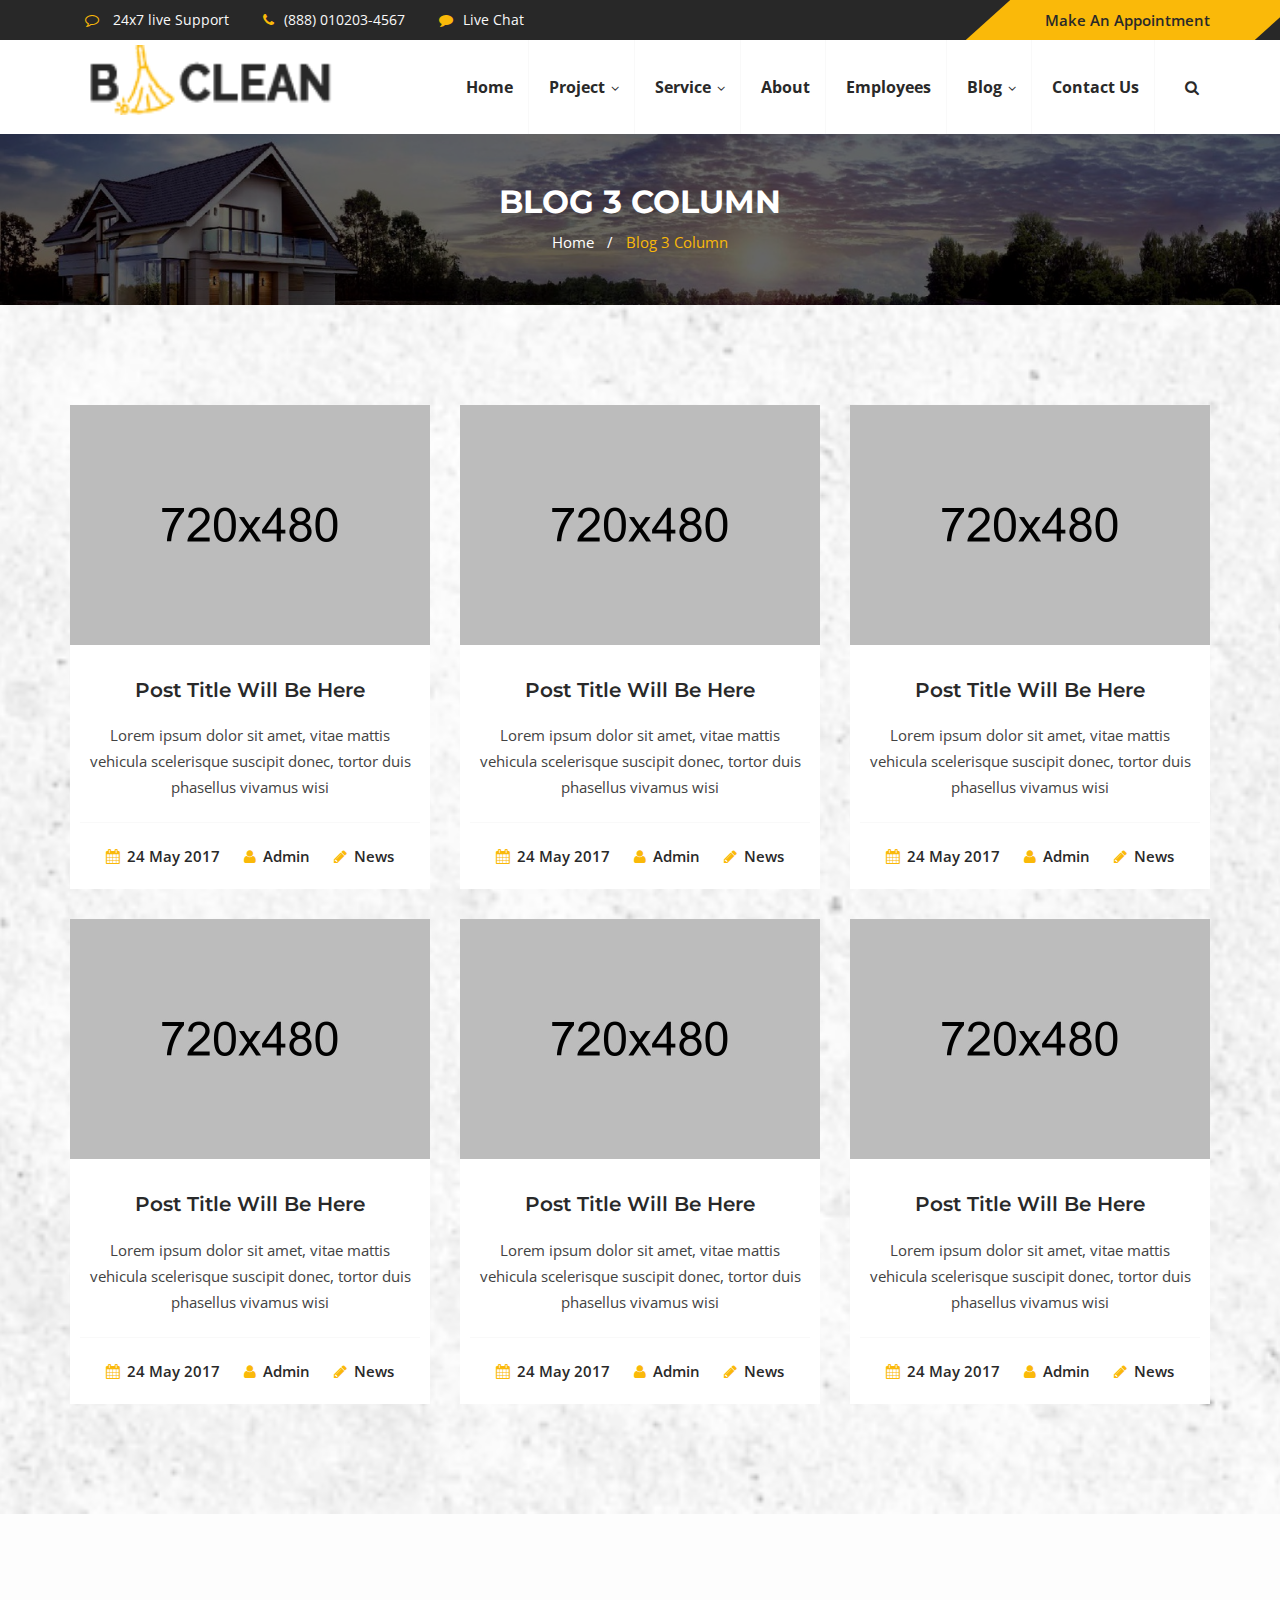
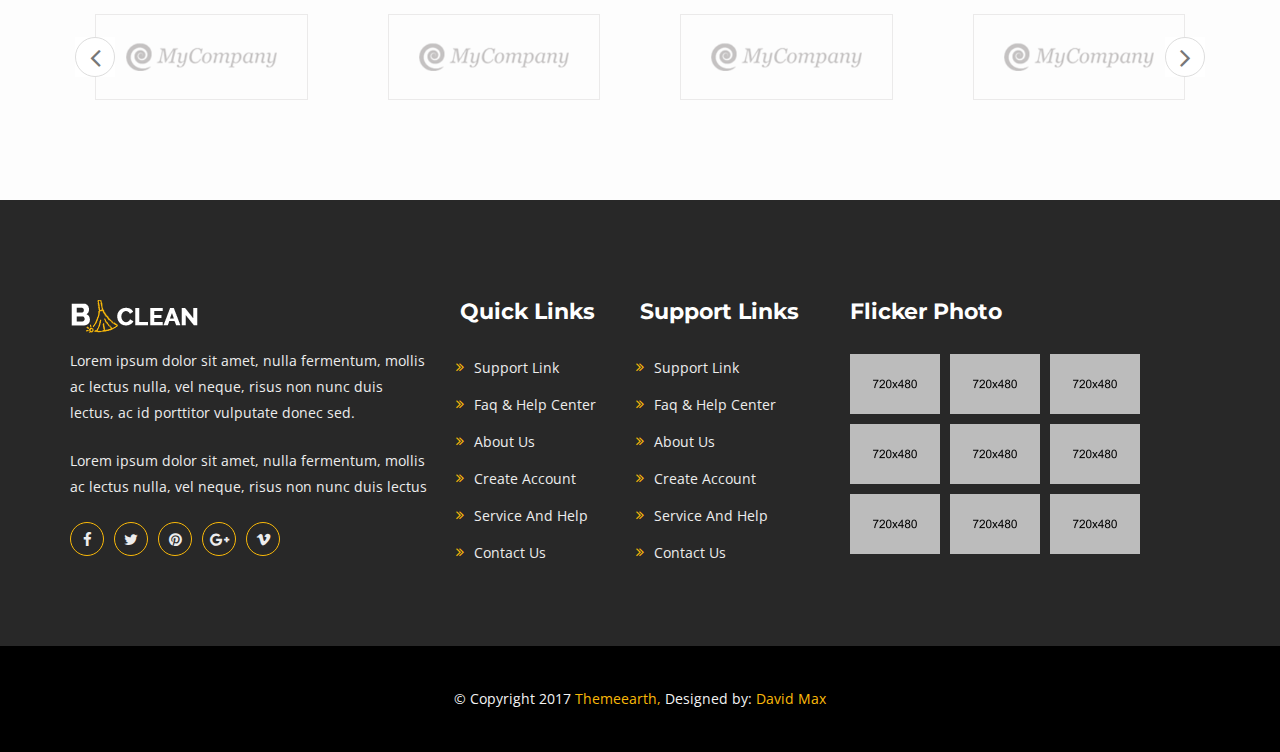
<file: blog-3-column.html>
<!DOCTYPE html>
<html dir="ltr" lang="en">
<head>
	<!-- Meta Tags -->	
	<meta name="viewport" content="width=device-width,initial-scale=1.0"/>
	<meta http-equiv="content-type" content="text/html; charset=UTF-8"/>
	<meta name="description" content="bClean - Cleaning Service HTML5 Responsive Template">
	<meta name="keywords" content="cleaning, floor cleaning, creative, washing, window cleaning, agency, clean, cleaner, cleaning company, contractor, corporate, electrician, house work, household, maintenance">
	<meta name="author" content="Md. Shiddikur Rahaman">
	<!-- Title -->
	<title>bClean - Cleaning Service HTML5 Responsive Template</title>		
	<!-- Favicon Icon -->
	<link rel="icon" type="image/png" href="img/favicon.png">
	
	<!-- Apple Touch Icons -->
	<link rel="apple-touch-icon" href="img/apple-touch-icon.png">
	<link rel="apple-touch-icon" sizes="57x57" href="img/apple-touch-icon-57x57.png">
	<link rel="apple-touch-icon" sizes="72x72" href="img/apple-touch-icon-72x72.png">
	<link rel="apple-touch-icon" sizes="76x76" href="img/apple-touch-icon-76x76.png">
	<link rel="apple-touch-icon" sizes="114x114" href="img/apple-touch-icon-114x114.png">
	<link rel="apple-touch-icon" sizes="120x120" href="img/apple-touch-icon-120x120.png">
	<link rel="apple-touch-icon" sizes="144x144" href="img/apple-touch-icon-144x144.png">
	<link rel="apple-touch-icon" sizes="152x152" href="img/apple-touch-icon-152x152.png">
	<link rel="apple-touch-icon" sizes="180x180" href="img/apple-touch-icon-180x180.png">
	
	<!-- Stylesheets Start -->
	<link href="https://fonts.googleapis.com/css?family=Montserrat:400,600,700|Open+Sans:400,600" rel="stylesheet"> 
	<link rel="stylesheet" href="css/bootstrap.min.css">
	<link rel="stylesheet" href="css/font-awesome.min.css">
	<link rel="stylesheet" href="css/owl.carousel.min.css">
	<link rel="stylesheet" href="css/magnific-popup.css">
	<link rel="stylesheet" href="css/animate.css">
	<link rel="stylesheet" href="css/main.css">
	<link rel="stylesheet" href="style.css">
	<link rel="stylesheet" href="css/meanmenu.min.css">
	<link rel="stylesheet" href="css/responsive.css">	

	<!-- HTML5 shim and Respond.js for IE8 support of HTML5 elements and media queries -->
	<!-- WARNING: Respond.js doesn't work if you view the page via file:// -->
	<!--[if lt IE 9]>
	  <script src="https://oss.maxcdn.com/html5shiv/3.7.2/html5shiv.min.js"></script>
	  <script src="https://oss.maxcdn.com/respond/1.4.2/respond.min.js"></script>
	<![endif]-->
</head>
<body>
	<!-- Preloader Start -->
	<div id="preloader">
		<div id="preloader-status"></div>
	</div>
	<!-- Preloader End -->
	<!-- Header Start -->
	<header>
		<!-- Main Menu Start -->
		<div class="hd-style1">
			<!-- Header Top Start -->
			<div class="hd-sec">
				<div class="container">
					<div class="row">
						<div class="col-md-9 col-sm-8">
							<div class="hd-lft">
								<ul>
									<li><i class="fa fa-comment-o"></i> 24x7 live Support</li>
									<li><i class="fa fa-phone"></i>(888) 010203-4567</li>
									<li><i class="fa fa-comment"></i>Live Chat</li>
								</ul>
							</div>	
						</div>	
						<div class="col-md-3 col-sm-4">	
							<div class="hd-rgt">
								<a href="#">Make An Appointment</a>
							</div>				
						</div>					
					</div>
				</div>
			</div>
			<!-- Header Top End -->			
			<div class="mnmenu-sec">
				<div class="container">
					<div class="row">
						<div class="col-md-12 nav-menu">
							<div class="col-md-3">
								<div class="logo">
									<a href="index.html"><img src="img/logo2.png" alt=""/></a>
								</div>
							</div>
							<div class="col-md-9">		
								<div class="menu">
									<nav id="main-menu" class="main-menu">
										<ul>
											<li class="active"><a href="index.html">Home</a></li>											 
											<li><a href="project-3-column.html">project<i class="fa fa-angle-down"></i></a>
												<ul>
													<li><a href="project-3-column.html">project 3 column</a></li>
													<li><a href="project-4-column.html">project 4 column</a></li>
												</ul>
											</li> 											
											<li><a href="service-1.html">Service<i class="fa fa-angle-down"></i></a>
												<ul>
													<li><a href="service-1.html">Service 1</a></li>
													<li><a href="service-2.html">Service 2</a></li>
													<li><a href="service-details-1.html">Service details 1</a></li>
													<li><a href="service-details-2.html">Service details 2</a></li>
												</ul>
											</li> 						
											<li><a href="about.html">About</a></li>								
											<li><a href="employees.html">employees</a></li>								
											<li><a href="blog-classic.html">Blog<i class="fa fa-angle-down"></i></a>
												<ul>
													<li><a href="blog-classic.html">Blog classic</a></li>
													<li><a href="blog-3-column.html">Blog 3 column</a></li>
													<li><a href="blog-2-column-sidebar.html">Blog column & sidebar</a></li>
													<li><a href="blog-details.html">Blog Details</a></li>
												</ul>								
											</li>
											<li><a href="contact.html">Contact Us</a></li>
										</ul>
									</nav>
									<div class="menu-icon">	
										<div class="site-search">	
											<i class="fa fa-search"></i>
											<div class="search-forum">
												<form action="#">
													<input placeholder="Search For Site" type="text">
													<input type="submit" value="Go"/>
												</form>							
											</div>							
										</div>
									</div>									
								</div>						
							</div>
						</div>
					</div>
				</div>	
			</div>
		</div>
		<!-- Main Menu End -->
	</header>
	<!-- Header End -->	
	
	<!-- Page Heading Section Start -->	
	<div class="pagehding-sec">
		<div class="pagehding-overlay"></div>		
		<div class="container">
			<div class="row">
				<div class="col-md-12">
					<div class="page-heading">
						<h1>Blog 3 Column</h1>
						<ul>
							<li><a href="index.html">Home</a></li>
							<li><a href="">Blog 3 Column</a></li>
						</ul>						
					</div>					
				</div>				
			</div>
		</div>
	</div>
	<!-- Page Heading Section End -->
	<!-- Blog Section Start -->
	<div class="blog-sec pt-100 pb-80">
		<div class="container">				
			<div class="row">								
				<div class="col-md-4 col-sm-6">	
					<div class="media">	
						<div class="single-post">	
							<div class="blog-thumb">
								<img src="img/g1.jpg" alt=""/>
								<a href="blog-details.html">Read More</a>
							</div>											
							<div class="media-body">
								<div class="single-post-desc">									
									<h2><a href="blog-details.html">Post Title Will Be Here</a></h2>
									<p>Lorem ipsum dolor sit amet, vitae mattis vehicula scelerisque suscipit donec, tortor duis phasellus vivamus wisi</p>
									<div class="post-date">
										<ul>
											<li><a href="#"><i class="fa fa-calendar"></i>24 May 2017</a></li>
											<li><a href="#"><i class="fa fa-user"></i>Admin</a></li>
											<li><a href="#"><i class="fa fa-pencil"></i>News</a></li>
										</ul>
									</div>					
								</div>
							</div>
						</div>				
					</div>				
				</div>					
				<div class="col-md-4 col-sm-6">	
					<div class="media">	
						<div class="single-post">	
							<div class="blog-thumb">
								<img src="img/g2.jpg" alt=""/>
								<a href="blog-details.html">Read More</a>
							</div>											
							<div class="media-body">
								<div class="single-post-desc">									
									<h2><a href="blog-details.html">Post Title Will Be Here</a></h2>
									<p>Lorem ipsum dolor sit amet, vitae mattis vehicula scelerisque suscipit donec, tortor duis phasellus vivamus wisi</p>
									<div class="post-date">
										<ul>
											<li><a href="#"><i class="fa fa-calendar"></i>24 May 2017</a></li>
											<li><a href="#"><i class="fa fa-user"></i>Admin</a></li>
											<li><a href="#"><i class="fa fa-pencil"></i>News</a></li>
										</ul>
									</div>					
								</div>
							</div>
						</div>				
					</div>				
				</div>					
				<div class="col-md-4 col-sm-6">	
					<div class="media">	
						<div class="single-post">	
							<div class="blog-thumb">
								<img src="img/g3.jpg" alt=""/>
								<a href="blog-details.html">Read More</a>
							</div>											
							<div class="media-body">
								<div class="single-post-desc">									
									<h2><a href="blog-details.html">Post Title Will Be Here</a></h2>
									<p>Lorem ipsum dolor sit amet, vitae mattis vehicula scelerisque suscipit donec, tortor duis phasellus vivamus wisi</p>
									<div class="post-date">
										<ul>
											<li><a href="#"><i class="fa fa-calendar"></i>24 May 2017</a></li>
											<li><a href="#"><i class="fa fa-user"></i>Admin</a></li>
											<li><a href="#"><i class="fa fa-pencil"></i>News</a></li>
										</ul>
									</div>					
								</div>
							</div>
						</div>				
					</div>				
				</div>				
				<div class="col-md-4 col-sm-6">	
					<div class="media">	
						<div class="single-post">	
							<div class="blog-thumb">
								<img src="img/g1.jpg" alt=""/>
								<a href="blog-details.html">Read More</a>
							</div>											
							<div class="media-body">
								<div class="single-post-desc">									
									<h2><a href="blog-details.html">Post Title Will Be Here</a></h2>
									<p>Lorem ipsum dolor sit amet, vitae mattis vehicula scelerisque suscipit donec, tortor duis phasellus vivamus wisi</p>
									<div class="post-date">
										<ul>
											<li><a href="#"><i class="fa fa-calendar"></i>24 May 2017</a></li>
											<li><a href="#"><i class="fa fa-user"></i>Admin</a></li>
											<li><a href="#"><i class="fa fa-pencil"></i>News</a></li>
										</ul>
									</div>					
								</div>
							</div>
						</div>				
					</div>				
				</div>					
				<div class="col-md-4 col-sm-6">	
					<div class="media">	
						<div class="single-post">	
							<div class="blog-thumb">
								<img src="img/g2.jpg" alt=""/>
								<a href="blog-details.html">Read More</a>
							</div>											
							<div class="media-body">
								<div class="single-post-desc">									
									<h2><a href="blog-details.html">Post Title Will Be Here</a></h2>
									<p>Lorem ipsum dolor sit amet, vitae mattis vehicula scelerisque suscipit donec, tortor duis phasellus vivamus wisi</p>
									<div class="post-date">
										<ul>
											<li><a href="#"><i class="fa fa-calendar"></i>24 May 2017</a></li>
											<li><a href="#"><i class="fa fa-user"></i>Admin</a></li>
											<li><a href="#"><i class="fa fa-pencil"></i>News</a></li>
										</ul>
									</div>					
								</div>
							</div>
						</div>				
					</div>				
				</div>					
				<div class="col-md-4 col-sm-6">	
					<div class="media">	
						<div class="single-post">	
							<div class="blog-thumb">
								<img src="img/g3.jpg" alt=""/>
								<a href="blog-details.html">Read More</a>
							</div>											
							<div class="media-body">
								<div class="single-post-desc">									
									<h2><a href="blog-details.html">Post Title Will Be Here</a></h2>
									<p>Lorem ipsum dolor sit amet, vitae mattis vehicula scelerisque suscipit donec, tortor duis phasellus vivamus wisi</p>
									<div class="post-date">
										<ul>
											<li><a href="#"><i class="fa fa-calendar"></i>24 May 2017</a></li>
											<li><a href="#"><i class="fa fa-user"></i>Admin</a></li>
											<li><a href="#"><i class="fa fa-pencil"></i>News</a></li>
										</ul>
									</div>					
								</div>
							</div>
						</div>				
					</div>				
				</div>				
				
			</div>
		</div>
	</div>
	<!-- Blog Section End -->	

	<!-- All Patner Section Start -->
	<div class="all-patner-sec">
		<div class="container">
			<div class="row">				
				<div class="all-patner">
					<div class="single-patner">
						<img src="img/patner1.png" alt=""/>
					</div>					
					<div class="single-patner">
						<img src="img/patner2.png" alt=""/>
					</div>					
					<div class="single-patner">
						<img src="img/patner3.png" alt=""/>
					</div>					
					<div class="single-patner">
						<img src="img/patner4.png" alt=""/>
					</div>					
					<div class="single-patner">
						<img src="img/patner3.png" alt=""/>
					</div>					
					<div class="single-patner">
						<img src="img/patner2.png" alt=""/>
					</div>
				</div>
			</div>
		</div>
	</div>
	<!-- All Patner Section End -->
	
	<!-- Footer Section Start -->
	<footer>	
		<!-- Footer Top Section Start -->
		<div class="footer-sec">
			<div class="container">
				<div class="row">				
					<div class="col-md-4 col-sm-6">
						<div class="footer-wedget-one">
							<a href="index.html"><img src="img/logo.png" alt=""/></a>
							<p>Lorem ipsum dolor sit amet, nulla fermentum, mollis ac lectus nulla, vel neque, risus non nunc duis lectus, ac id porttitor vulputate donec sed.</p>
							<p>Lorem ipsum dolor sit amet, nulla fermentum, mollis ac lectus nulla, vel neque, risus non nunc duis lectus</p>							
							<div class="footer-social-profile">
								<ul>
									<li><a href=""><i class="fa fa-facebook"></i></a></li>
									<li><a href=""><i class="fa fa-twitter"></i></a></li>
									<li><a href=""><i class="fa fa-pinterest"></i></a></li>
									<li><a href=""><i class="fa fa-google-plus"></i></a></li>
									<li><a href=""><i class="fa fa-vimeo"></i></a></li>
								</ul>
							</div>							
						
						</div>
					</div>											
					<div class="col-md-4 col-sm-6">
						<div class="col-md-6 col-sm-6 no-padding">
							<div class="footer-widget-menu">
								<h2>quick links</h2>
								<ul>
									<li><a href="#">support link</a></li>
									<li><a href="#">faq & help center</a></li>
									<li><a href="#">about us</a></li>
									<li><a href="#">Create Account</a></li>
									<li><a href="#">service and help</a></li>
									<li><a href="#">Contact Us</a></li>
								</ul>
							</div>
						</div>
						<div class="col-md-6 col-sm-6 no-padding">
							<div class="footer-widget-menu">
								<h2>Support links</h2>
								<ul>
									<li><a href="#">support link</a></li>
									<li><a href="#">faq & help center</a></li>
									<li><a href="#">about us</a></li>
									<li><a href="#">Create Account</a></li>
									<li><a href="#">service and help</a></li>
									<li><a href="#">Contact Us</a></li>
								</ul>
							</div>
						</div>
					</div>	
					<div class="col-md-4 col-sm-12">
						<div class="flicker-photo">
							<h2>Flicker Photo</h2>
							<ul>
								<li><img src="img/g5.jpg" alt=""/></li>
								<li><img src="img/g2.jpg" alt=""/></li>
								<li><img src="img/g4.jpg" alt=""/></li>
								<li><img src="img/g1.jpg" alt=""/></li>
								<li><img src="img/g6.jpg" alt=""/></li>								
								<li><img src="img/g5.jpg" alt=""/></li>
								<li><img src="img/g2.jpg" alt=""/></li>
								<li><img src="img/g4.jpg" alt=""/></li>
								<li><img src="img/g1.jpg" alt=""/></li>
							</ul>
						</div>
					</div>								
				</div>
			</div>
		</div>
		<!-- Footer Top Section End -->
		<!-- Footer Bottom Section Start -->
		<div class="footer-bottom-sec">
			<div class="container">
				<div class="row">
					<div class="col-md-12">
						<div class="copy-right">
							<p>&copy; Copyright 2017 <span><a href="#">themeearth,</a></span> Designed by:<span> David Max</span></p>
						</div>
					</div>					
				</div>
			</div>
		</div>
		<!-- Footer Bottom Section End -->
	</footer>
	<!-- Footer Section End -->
	<!-- Scripts Js Start -->
    <script src="js/jquery-2.2.4.min.js"></script>
	<script src="js/bootstrap.min.js"></script>
	<script src="js/imagesloaded.pkgd.min.js"></script>
	<script src="js/isotope.pkgd.min.js"></script>
	<script src="js/owl.carousel.min.js"></script>
	<script src="js/owl.animate.js"></script>
	<script src="js/jquery.scrollUp.min.js"></script>
	<script src="js/jquery.counterup.min.js"></script>
	<script src="js/modernizr.min.js"></script>
	<script src="js/jquery.magnific-popup.min.js"></script>
	<script src="js/wow.min.js"></script>
	<script src="js/waypoints.min.js"></script>
	<script src="js/jquery.meanmenu.min.js"></script>
	<script src="js/jquery.sticky.js"></script>
	<script src="js/custom.js"></script>
	<!-- Scripts Js End -->	
</body>
</html>
</file>
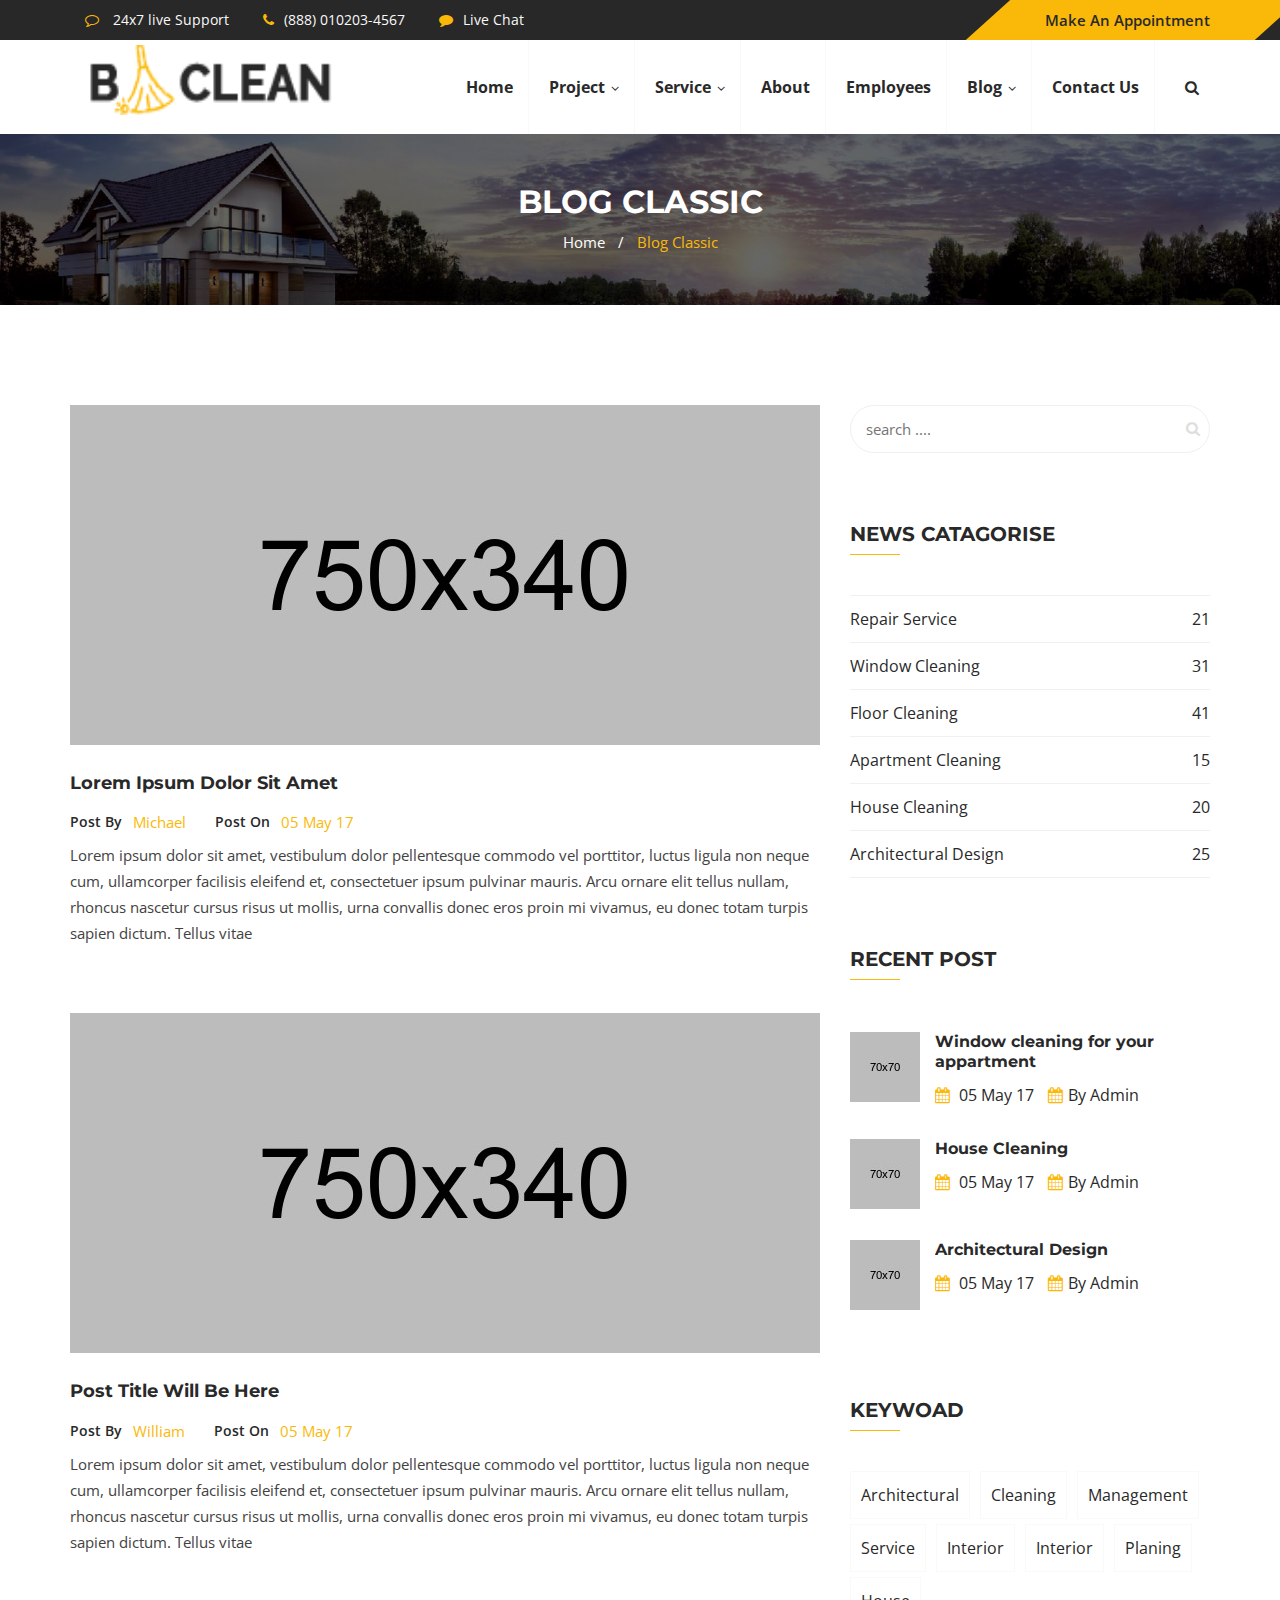
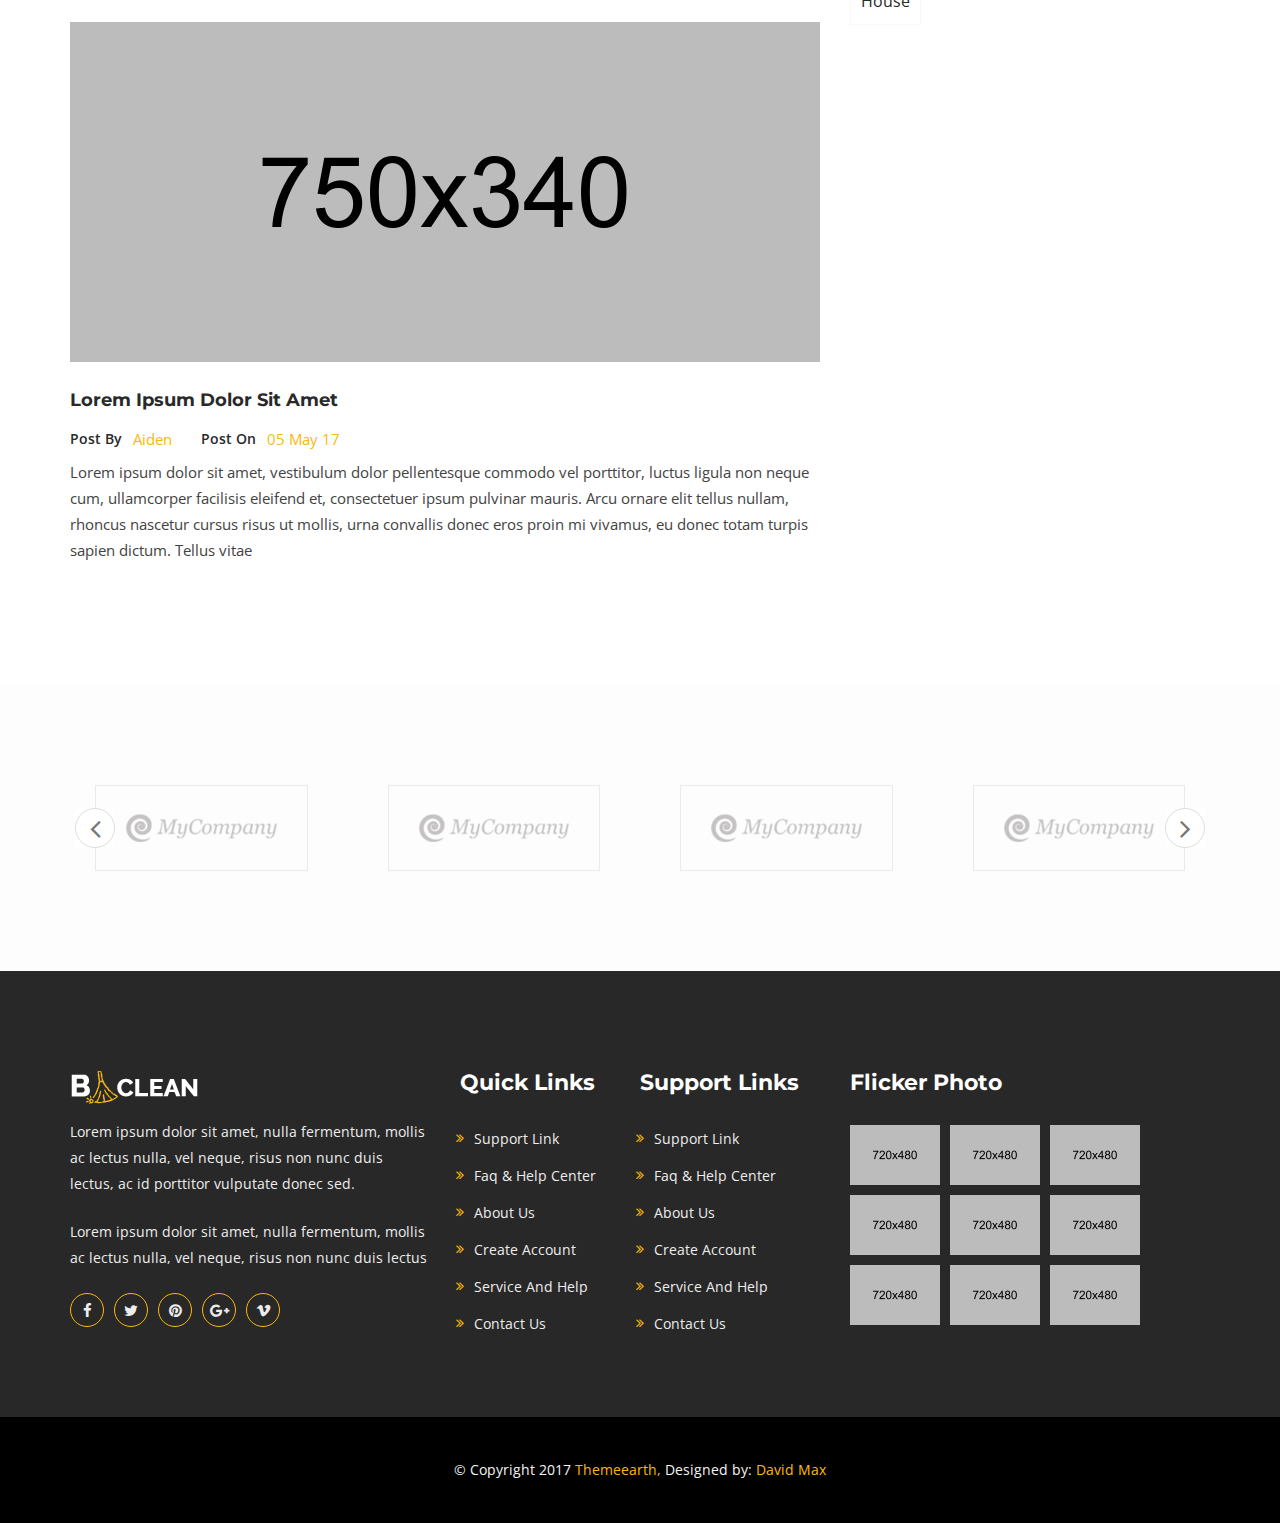
<file: blog-classic.html>
<!DOCTYPE html>
<html dir="ltr" lang="en">
<head>
	<!-- Meta Tags -->	
	<meta name="viewport" content="width=device-width,initial-scale=1.0"/>
	<meta http-equiv="content-type" content="text/html; charset=UTF-8"/>
	<meta name="description" content="bClean - Cleaning Service HTML5 Responsive Template">
	<meta name="keywords" content="cleaning, floor cleaning, creative, washing, window cleaning, agency, clean, cleaner, cleaning company, contractor, corporate, electrician, house work, household, maintenance">
	<meta name="author" content="Md. Shiddikur Rahaman">
	<!-- Title -->
	<title>bClean - Cleaning Service HTML5 Responsive Template</title>		
	<!-- Favicon Icon -->
	<link rel="icon" type="image/png" href="img/favicon.png">
	
	<!-- Apple Touch Icons -->
	<link rel="apple-touch-icon" href="img/apple-touch-icon.png">
	<link rel="apple-touch-icon" sizes="57x57" href="img/apple-touch-icon-57x57.png">
	<link rel="apple-touch-icon" sizes="72x72" href="img/apple-touch-icon-72x72.png">
	<link rel="apple-touch-icon" sizes="76x76" href="img/apple-touch-icon-76x76.png">
	<link rel="apple-touch-icon" sizes="114x114" href="img/apple-touch-icon-114x114.png">
	<link rel="apple-touch-icon" sizes="120x120" href="img/apple-touch-icon-120x120.png">
	<link rel="apple-touch-icon" sizes="144x144" href="img/apple-touch-icon-144x144.png">
	<link rel="apple-touch-icon" sizes="152x152" href="img/apple-touch-icon-152x152.png">
	<link rel="apple-touch-icon" sizes="180x180" href="img/apple-touch-icon-180x180.png">
	
	<!-- Stylesheets Start -->
	<link href="https://fonts.googleapis.com/css?family=Montserrat:400,600,700|Open+Sans:400,600" rel="stylesheet"> 
	<link rel="stylesheet" href="css/bootstrap.min.css">
	<link rel="stylesheet" href="css/font-awesome.min.css">
	<link rel="stylesheet" href="css/owl.carousel.min.css">
	<link rel="stylesheet" href="css/magnific-popup.css">
	<link rel="stylesheet" href="css/animate.css">
	<link rel="stylesheet" href="css/main.css">
	<link rel="stylesheet" href="style.css">
	<link rel="stylesheet" href="css/meanmenu.min.css">
	<link rel="stylesheet" href="css/responsive.css">	

	<!-- HTML5 shim and Respond.js for IE8 support of HTML5 elements and media queries -->
	<!-- WARNING: Respond.js doesn't work if you view the page via file:// -->
	<!--[if lt IE 9]>
	  <script src="https://oss.maxcdn.com/html5shiv/3.7.2/html5shiv.min.js"></script>
	  <script src="https://oss.maxcdn.com/respond/1.4.2/respond.min.js"></script>
	<![endif]-->
</head>
<body>
	<!-- Preloader Start -->
	<div id="preloader">
		<div id="preloader-status"></div>
	</div>
	<!-- Preloader End -->
	<!-- Header Start -->
	<header>
		<!-- Main Menu Start -->
		<div class="hd-style1">
			<!-- Header Top Start -->
			<div class="hd-sec">
				<div class="container">
					<div class="row">
						<div class="col-md-9 col-sm-8">
							<div class="hd-lft">
								<ul>
									<li><i class="fa fa-comment-o"></i> 24x7 live Support</li>
									<li><i class="fa fa-phone"></i>(888) 010203-4567</li>
									<li><i class="fa fa-comment"></i>Live Chat</li>
								</ul>
							</div>	
						</div>	
						<div class="col-md-3 col-sm-4">	
							<div class="hd-rgt">
								<a href="#">Make An Appointment</a>
							</div>				
						</div>					
					</div>
				</div>
			</div>
			<!-- Header Top End -->			
			<div class="mnmenu-sec">
				<div class="container">
					<div class="row">
						<div class="col-md-12 nav-menu">
							<div class="col-md-3">
								<div class="logo">
									<a href="index.html"><img src="img/logo2.png" alt=""/></a>
								</div>
							</div>
							<div class="col-md-9">		
								<div class="menu">
									<nav id="main-menu" class="main-menu">
										<ul>
											<li class="active"><a href="index.html">Home</a></li>											 
											<li><a href="project-3-column.html">project<i class="fa fa-angle-down"></i></a>
												<ul>
													<li><a href="project-3-column.html">project 3 column</a></li>
													<li><a href="project-4-column.html">project 4 column</a></li>
												</ul>
											</li> 											
											<li><a href="service-1.html">Service<i class="fa fa-angle-down"></i></a>
												<ul>
													<li><a href="service-1.html">Service 1</a></li>
													<li><a href="service-2.html">Service 2</a></li>
													<li><a href="service-details-1.html">Service details 1</a></li>
													<li><a href="service-details-2.html">Service details 2</a></li>
												</ul>
											</li> 						
											<li><a href="about.html">About</a></li>								
											<li><a href="employees.html">employees</a></li>								
											<li><a href="blog-classic.html">Blog<i class="fa fa-angle-down"></i></a>
												<ul>
													<li><a href="blog-classic.html">Blog classic</a></li>
													<li><a href="blog-3-column.html">Blog 3 column</a></li>
													<li><a href="blog-2-column-sidebar.html">Blog column & sidebar</a></li>
													<li><a href="blog-details.html">Blog Details</a></li>
												</ul>								
											</li>
											<li><a href="contact.html">Contact Us</a></li>
										</ul>
									</nav>
									<div class="menu-icon">	
										<div class="site-search">	
											<i class="fa fa-search"></i>
											<div class="search-forum">
												<form action="#">
													<input placeholder="Search For Site" type="text">
													<input type="submit" value="Go"/>
												</form>							
											</div>							
										</div>
									</div>									
								</div>						
							</div>
						</div>
					</div>
				</div>	
			</div>
		</div>
		<!-- Main Menu End -->
	</header>
	<!-- Header End -->	
	
	<!-- Page Heading Section Start -->	
	<div class="pagehding-sec">
		<div class="pagehding-overlay"></div>		
		<div class="container">
			<div class="row">
				<div class="col-md-12">
					<div class="page-heading">
						<h1>Blog Classic</h1>
						<ul>
							<li><a href="index.html">Home</a></li>
							<li><a href="">Blog Classic</a></li>
						</ul>						
					</div>					
				</div>				
			</div>
		</div>
	</div>
	<!-- Page Heading Section End -->
	<!-- Blog Section Start -->
	<div class="blog-classic-sec pt-100 pb-70">
		<div class="container">			
			<div class="row">								
				<div class="col-md-8">								
					<div class="media">	
						<div class="single-post">	
							<div class="blog-classic-img">
								<img src="img/news1.jpg" alt=""/>
								<div class="blog-classic-overlay">
									<ul>
										<li><a href="blog-details.html"><i class="fa fa-unlink"></i></a></li>
									</ul>								
								</div>	
							</div>							
							<div class="media-body">
								<div class="single-post-text">
									<h2><a href="blog-details.html">Lorem ipsum dolor sit amet</a></h2>
									<div class="post-info">
										<div class="post-meta">
											<ul>
												<li><span>post by</span><a href="#">Michael</a></li>
												<li><span>post on</span><a href="#">05 may 17</a></li>
											</ul>									
										</div>																			
									</div>	
									<p>Lorem ipsum dolor sit amet, vestibulum dolor pellentesque commodo vel porttitor, luctus ligula non neque cum, ullamcorper facilisis eleifend et, consectetuer ipsum pulvinar mauris. Arcu ornare elit tellus nullam, rhoncus nascetur cursus risus ut mollis, urna convallis donec eros proin mi vivamus, eu donec totam turpis sapien dictum. Tellus vitae </p>					
								</div>
							</div>
						</div>				
					</div>					
					<div class="media">	
						<div class="single-post">	
							<div class="blog-classic-img">
								<img src="img/news2.jpg" alt=""/>
								<div class="blog-classic-overlay">
									<ul>
										<li><a href="blog-details.html"><i class="fa fa-unlink"></i></a></li>
									</ul>								
								</div>	
							</div>							
							<div class="media-body">
								<div class="single-post-text">
									<h2><a href="blog-details.html">Post Title Will Be Here</a></h2>
									<div class="post-info">
										<div class="post-meta">
											<ul>
												<li><span>post by</span><a href="#">William</a></li>
												<li><span>post on</span><a href="#">05 may 17</a></li>
											</ul>									
										</div>																			
									</div>	
									<p>Lorem ipsum dolor sit amet, vestibulum dolor pellentesque commodo vel porttitor, luctus ligula non neque cum, ullamcorper facilisis eleifend et, consectetuer ipsum pulvinar mauris. Arcu ornare elit tellus nullam, rhoncus nascetur cursus risus ut mollis, urna convallis donec eros proin mi vivamus, eu donec totam turpis sapien dictum. Tellus vitae </p>					
								</div>
							</div>
						</div>				
					</div>					
					<div class="media">	
						<div class="single-post">	
							<div class="blog-classic-img">
								<img src="img/news3.jpg" alt=""/>
								<div class="blog-classic-overlay">
									<ul>
										<li><a href="blog-details.html"><i class="fa fa-unlink"></i></a></li>
									</ul>								
								</div>	
							</div>							
							<div class="media-body">
								<div class="single-post-text">
									<h2><a href="blog-details.html">Lorem ipsum dolor sit amet</a></h2>
									<div class="post-info">
										<div class="post-meta">
											<ul>
												<li><span>post by</span><a href="#">Aiden</a></li>
												<li><span>post on</span><a href="#">05 may 17</a></li>
											</ul>									
										</div>																			
									</div>	
									<p>Lorem ipsum dolor sit amet, vestibulum dolor pellentesque commodo vel porttitor, luctus ligula non neque cum, ullamcorper facilisis eleifend et, consectetuer ipsum pulvinar mauris. Arcu ornare elit tellus nullam, rhoncus nascetur cursus risus ut mollis, urna convallis donec eros proin mi vivamus, eu donec totam turpis sapien dictum. Tellus vitae </p>					
								</div>
							</div>
						</div>				
					</div>							
				</div>
				<div class="col-lg-4 col-md-4 col-sm-12 col-xs-12">
					<div class="sidebar">
						<div class="search-field">
							<form action="#">
								<input placeholder="search ...." type="text">
								<button type="submit"><i class="fa fa-search"></i></button>								
							</form>	
						</div>
						<div class="widget-archive">
							<h1>news catagorise</h1>
							<ul>
								<li><a href="#">Repair service<span>21</span></a></li>
								<li><a href="#">Window cleaning<span>31</span></a></li>
								<li><a href="#">Floor cleaning<span>41</span></a></li>
								<li><a href="#">Apartment Cleaning <span>15</span></a></li>
								<li><a href="#">House Cleaning <span>20</span></a></li>
								<li><a href="#">Architectural Design <span>25</span></a></li>
							</ul>
						</div>						
						<div class="widget-two">
							<h1>Recent Post</h1>
							<div class="all_r_pst">
								<div class="media">										
									<div class="relative-post">								
										<div class="relative-post-thumb">
											<img src="img/r1.jpg" alt=""/>
										</div>
										<div class="media-body">
											<div class="single_r_dec">
												<h3><a href="blog-details.html">Window cleaning for your appartment</a></h3>
												<ul>
													<li><a href="#"><i class="fa fa-calendar"></i> 05 may 17  </a></li>
													<li><a href="#"><i class="fa fa-calendar"></i>by Admin</a></li>
												</ul>
											</div>
										</div>
									</div>				
								</div>								
								<div class="media">										
									<div class="relative-post">								
										<div class="relative-post-thumb">
											<img src="img/r2.jpg" alt=""/>
										</div>
										<div class="media-body">
											<div class="single_r_dec">
												<h3><a href="blog-details.html">House Cleaning</a></h3>
												<ul>
													<li><a href="#"><i class="fa fa-calendar"></i> 05 may 17  </a></li>
													<li><a href="#"><i class="fa fa-calendar"></i>by Admin</a></li>
												</ul>
											</div>
										</div>
									</div>				
								</div>								
								<div class="media">										
									<div class="relative-post">								
										<div class="relative-post-thumb">
											<img src="img/r3.jpg" alt=""/>
										</div>
										<div class="media-body">
											<div class="single_r_dec">
												<h3><a href="blog-details.html">Architectural Design</a></h3>
												<ul>
													<li><a href="#"><i class="fa fa-calendar"></i> 05 may 17  </a></li>
													<li><a href="#"><i class="fa fa-calendar"></i>by Admin</a></li>
												</ul>
											</div>
										</div>
									</div>				
								</div>																	
							</div>															
						</div>								
						<div class="widget-tag">
							<h1>keywoad</h1>
							<ul>
								<li><a href="#">Architectural </a></li>
								<li><a href="#">Cleaning</a></li>
								<li><a href="#">Management</a></li>
								<li><a href="#">Service</a></li>
								<li><a href="#">Interior</a></li>
								<li><a href="#">Interior</a></li>
								<li><a href="#">Planing</a></li>
								<li><a href="#">House</a></li>
							</ul>
						</div>																										
					</div>
				</div>				
			</div>
		</div>
	</div>
	<!-- Blog Section End -->	

	<!-- All Patner Section Start -->
	<div class="all-patner-sec">
		<div class="container">
			<div class="row">				
				<div class="all-patner">
					<div class="single-patner">
						<img src="img/patner1.png" alt=""/>
					</div>					
					<div class="single-patner">
						<img src="img/patner2.png" alt=""/>
					</div>					
					<div class="single-patner">
						<img src="img/patner3.png" alt=""/>
					</div>					
					<div class="single-patner">
						<img src="img/patner4.png" alt=""/>
					</div>					
					<div class="single-patner">
						<img src="img/patner3.png" alt=""/>
					</div>					
					<div class="single-patner">
						<img src="img/patner2.png" alt=""/>
					</div>
				</div>
			</div>
		</div>
	</div>
	<!-- All Patner Section End -->
	
	<!-- Footer Section Start -->
	<footer>	
		<!-- Footer Top Section Start -->
		<div class="footer-sec">
			<div class="container">
				<div class="row">				
					<div class="col-md-4 col-sm-6">
						<div class="footer-wedget-one">
							<a href="index.html"><img src="img/logo.png" alt=""/></a>
							<p>Lorem ipsum dolor sit amet, nulla fermentum, mollis ac lectus nulla, vel neque, risus non nunc duis lectus, ac id porttitor vulputate donec sed.</p>
							<p>Lorem ipsum dolor sit amet, nulla fermentum, mollis ac lectus nulla, vel neque, risus non nunc duis lectus</p>							
							<div class="footer-social-profile">
								<ul>
									<li><a href=""><i class="fa fa-facebook"></i></a></li>
									<li><a href=""><i class="fa fa-twitter"></i></a></li>
									<li><a href=""><i class="fa fa-pinterest"></i></a></li>
									<li><a href=""><i class="fa fa-google-plus"></i></a></li>
									<li><a href=""><i class="fa fa-vimeo"></i></a></li>
								</ul>
							</div>							
						
						</div>
					</div>											
					<div class="col-md-4 col-sm-6">
						<div class="col-md-6 col-sm-6 no-padding">
							<div class="footer-widget-menu">
								<h2>quick links</h2>
								<ul>
									<li><a href="#">support link</a></li>
									<li><a href="#">faq & help center</a></li>
									<li><a href="#">about us</a></li>
									<li><a href="#">Create Account</a></li>
									<li><a href="#">service and help</a></li>
									<li><a href="#">Contact Us</a></li>
								</ul>
							</div>
						</div>
						<div class="col-md-6 col-sm-6 no-padding">
							<div class="footer-widget-menu">
								<h2>Support links</h2>
								<ul>
									<li><a href="#">support link</a></li>
									<li><a href="#">faq & help center</a></li>
									<li><a href="#">about us</a></li>
									<li><a href="#">Create Account</a></li>
									<li><a href="#">service and help</a></li>
									<li><a href="#">Contact Us</a></li>
								</ul>
							</div>
						</div>
					</div>	
					<div class="col-md-4 col-sm-12">
						<div class="flicker-photo">
							<h2>Flicker Photo</h2>
							<ul>
								<li><img src="img/g5.jpg" alt=""/></li>
								<li><img src="img/g2.jpg" alt=""/></li>
								<li><img src="img/g4.jpg" alt=""/></li>
								<li><img src="img/g1.jpg" alt=""/></li>
								<li><img src="img/g6.jpg" alt=""/></li>								
								<li><img src="img/g5.jpg" alt=""/></li>
								<li><img src="img/g2.jpg" alt=""/></li>
								<li><img src="img/g4.jpg" alt=""/></li>
								<li><img src="img/g1.jpg" alt=""/></li>
							</ul>
						</div>
					</div>								
				</div>
			</div>
		</div>
		<!-- Footer Top Section End -->
		<!-- Footer Bottom Section Start -->
		<div class="footer-bottom-sec">
			<div class="container">
				<div class="row">
					<div class="col-md-12">
						<div class="copy-right">
							<p>&copy; Copyright 2017 <span><a href="#">themeearth,</a></span> Designed by:<span> David Max</span></p>
						</div>
					</div>					
				</div>
			</div>
		</div>
		<!-- Footer Bottom Section End -->
	</footer>
	<!-- Footer Section End -->
	<!-- Scripts Js Start -->
    <script src="js/jquery-2.2.4.min.js"></script>
	<script src="js/bootstrap.min.js"></script>
	<script src="js/imagesloaded.pkgd.min.js"></script>
	<script src="js/isotope.pkgd.min.js"></script>
	<script src="js/owl.carousel.min.js"></script>
	<script src="js/owl.animate.js"></script>
	<script src="js/jquery.scrollUp.min.js"></script>
	<script src="js/jquery.counterup.min.js"></script>
	<script src="js/modernizr.min.js"></script>
	<script src="js/jquery.magnific-popup.min.js"></script>
	<script src="js/wow.min.js"></script>
	<script src="js/waypoints.min.js"></script>
	<script src="js/jquery.meanmenu.min.js"></script>
	<script src="js/jquery.sticky.js"></script>
	<script src="js/custom.js"></script>
	<!-- Scripts Js End -->	
</body>
</html>
</file>
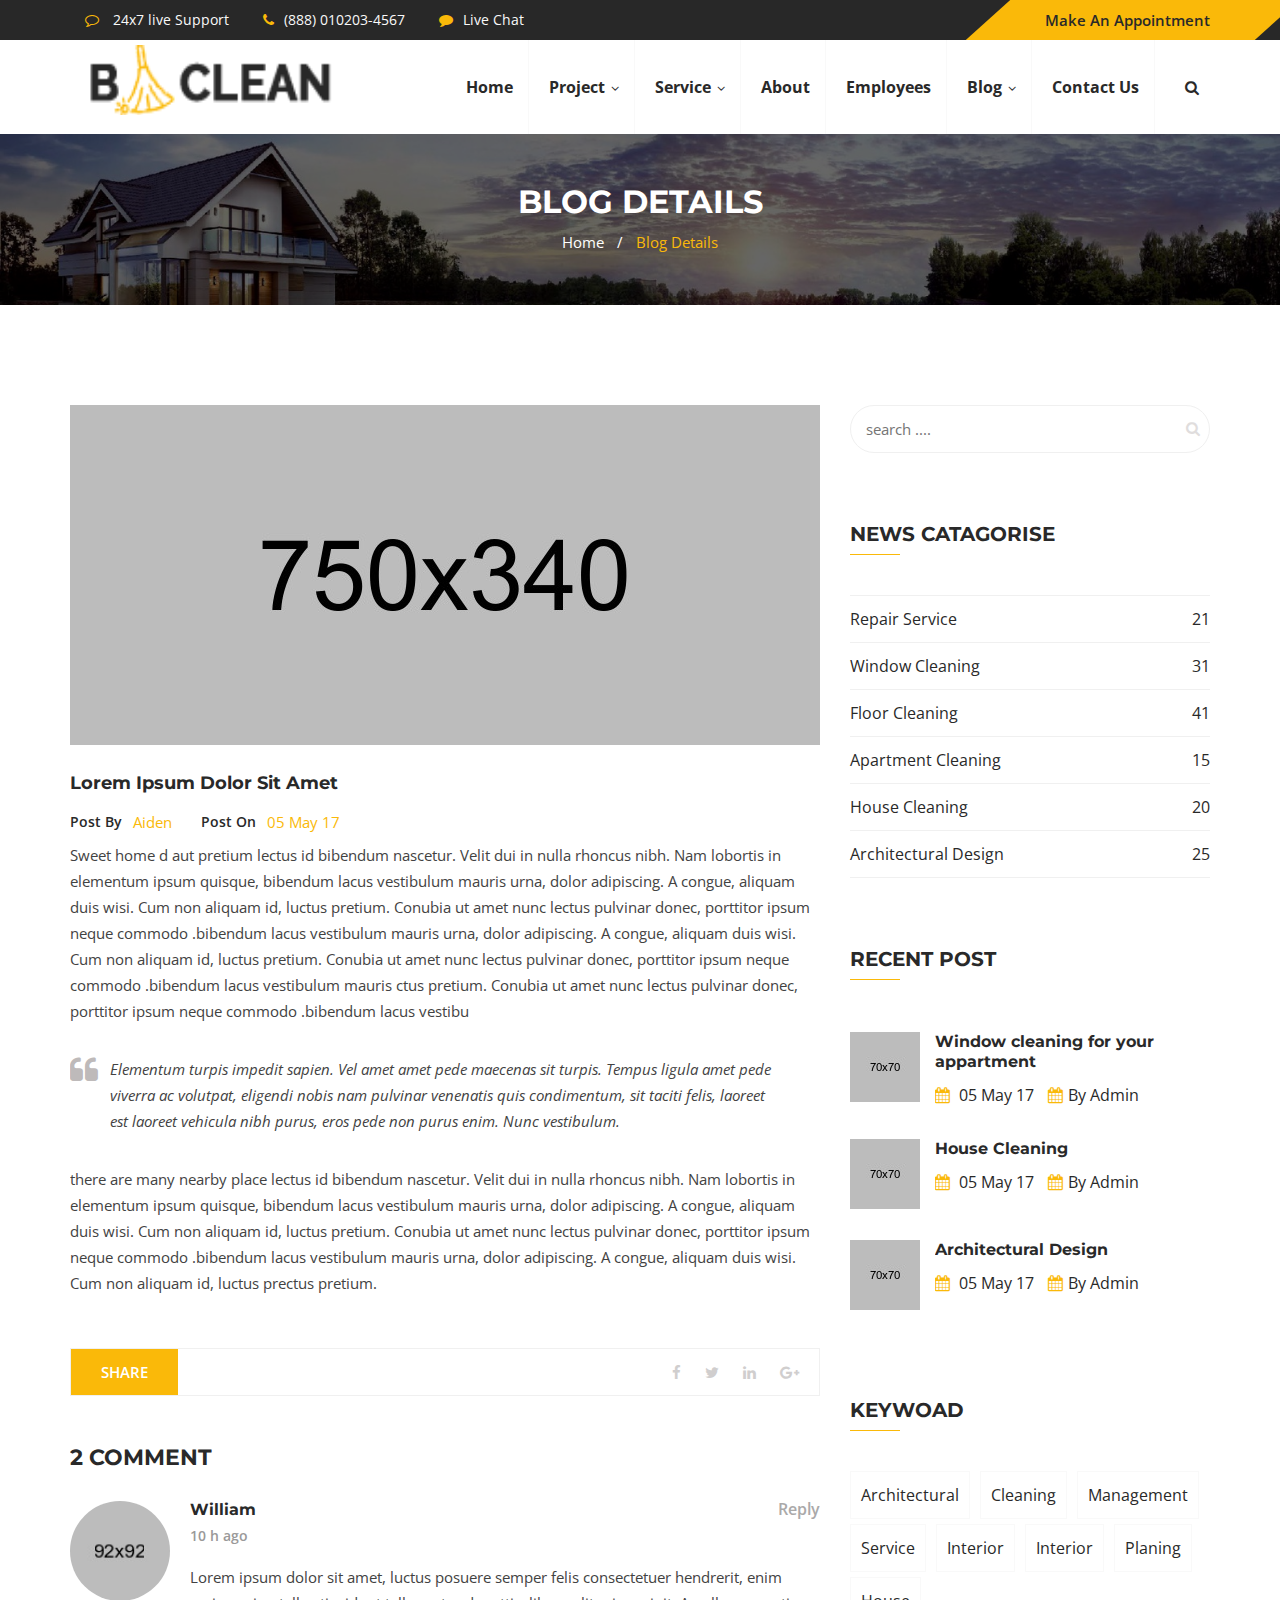
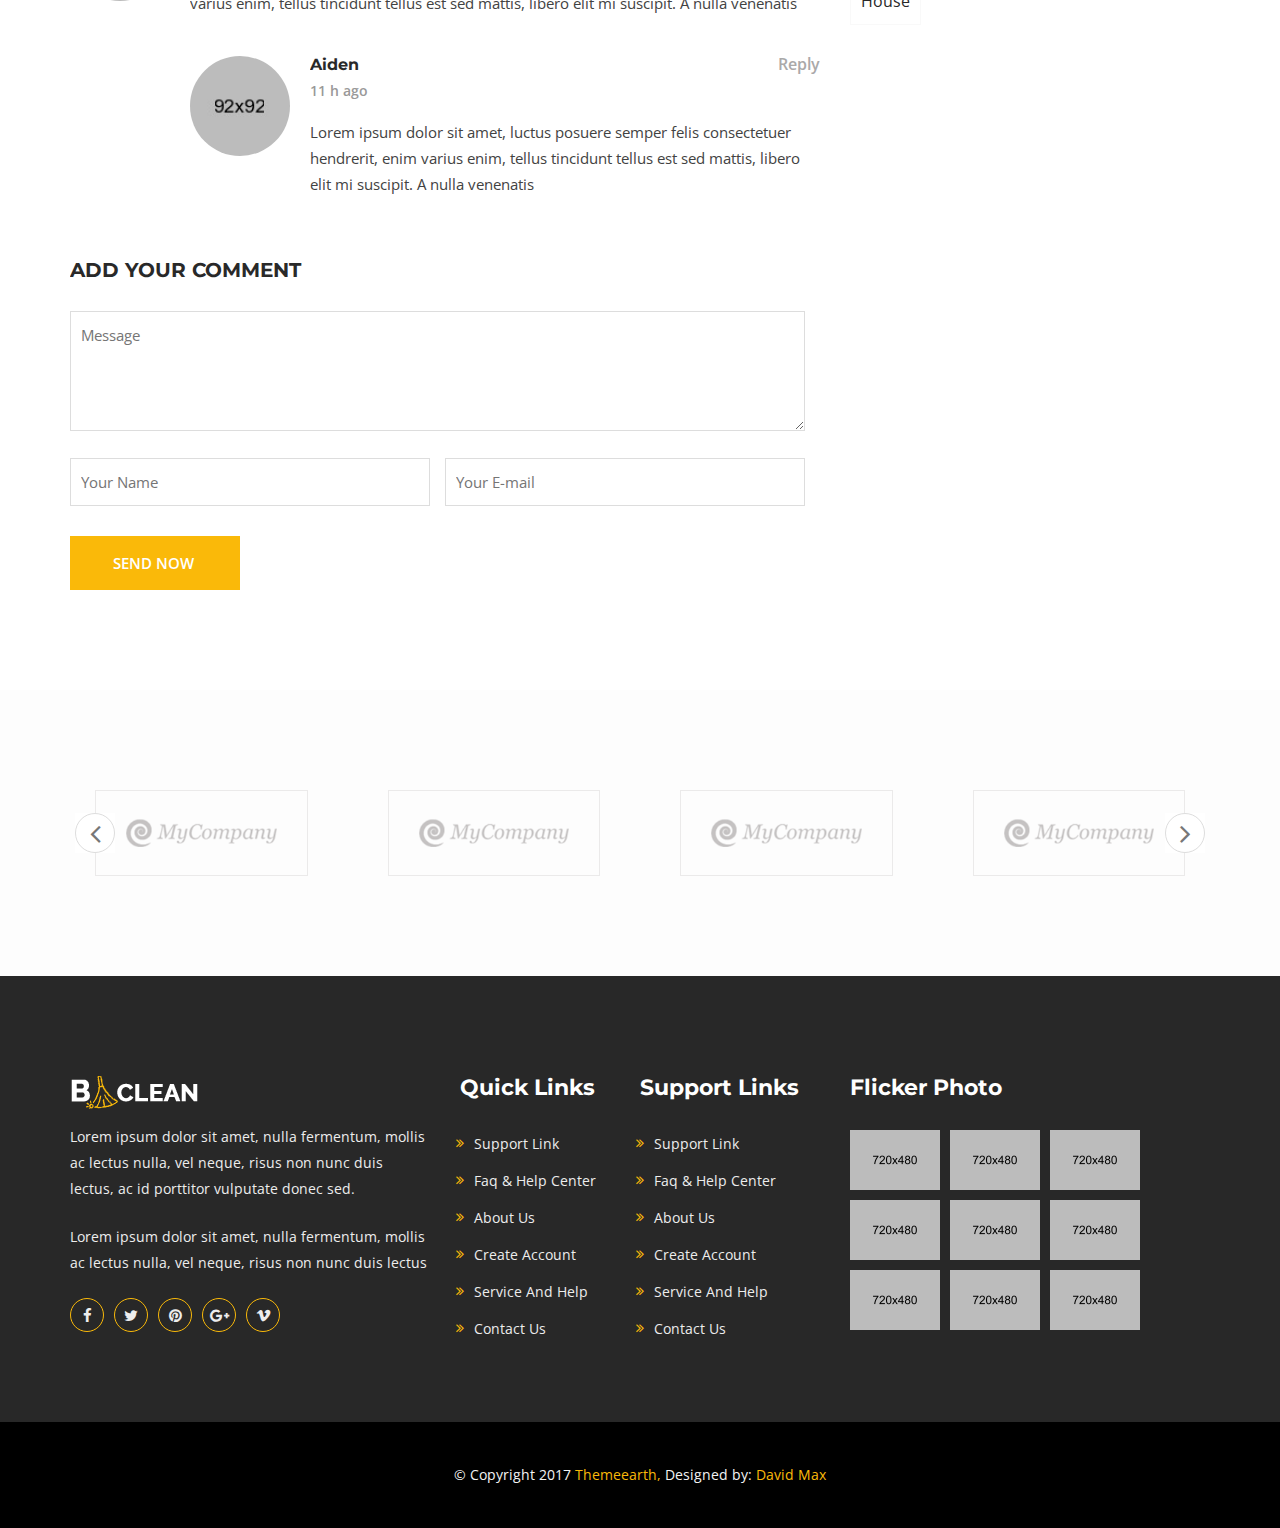
<file: blog-details.html>
<!DOCTYPE html>
<html dir="ltr" lang="en">
<head>
	<!-- Meta Tags -->	
	<meta name="viewport" content="width=device-width,initial-scale=1.0"/>
	<meta http-equiv="content-type" content="text/html; charset=UTF-8"/>
	<meta name="description" content="bClean - Cleaning Service HTML5 Responsive Template">
	<meta name="keywords" content="cleaning, floor cleaning, creative, washing, window cleaning, agency, clean, cleaner, cleaning company, contractor, corporate, electrician, house work, household, maintenance">
	<meta name="author" content="Md. Shiddikur Rahaman">
	<!-- Title -->
	<title>bClean - Cleaning Service HTML5 Responsive Template</title>		
	<!-- Favicon Icon -->
	<link rel="icon" type="image/png" href="img/favicon.png">
	
	<!-- Apple Touch Icons -->
	<link rel="apple-touch-icon" href="img/apple-touch-icon.png">
	<link rel="apple-touch-icon" sizes="57x57" href="img/apple-touch-icon-57x57.png">
	<link rel="apple-touch-icon" sizes="72x72" href="img/apple-touch-icon-72x72.png">
	<link rel="apple-touch-icon" sizes="76x76" href="img/apple-touch-icon-76x76.png">
	<link rel="apple-touch-icon" sizes="114x114" href="img/apple-touch-icon-114x114.png">
	<link rel="apple-touch-icon" sizes="120x120" href="img/apple-touch-icon-120x120.png">
	<link rel="apple-touch-icon" sizes="144x144" href="img/apple-touch-icon-144x144.png">
	<link rel="apple-touch-icon" sizes="152x152" href="img/apple-touch-icon-152x152.png">
	<link rel="apple-touch-icon" sizes="180x180" href="img/apple-touch-icon-180x180.png">
	
	<!-- Stylesheets Start -->
	<link href="https://fonts.googleapis.com/css?family=Montserrat:400,600,700|Open+Sans:400,600" rel="stylesheet"> 
	<link rel="stylesheet" href="css/bootstrap.min.css">
	<link rel="stylesheet" href="css/font-awesome.min.css">
	<link rel="stylesheet" href="css/owl.carousel.min.css">
	<link rel="stylesheet" href="css/magnific-popup.css">
	<link rel="stylesheet" href="css/animate.css">
	<link rel="stylesheet" href="css/main.css">
	<link rel="stylesheet" href="style.css">
	<link rel="stylesheet" href="css/meanmenu.min.css">
	<link rel="stylesheet" href="css/responsive.css">	

	<!-- HTML5 shim and Respond.js for IE8 support of HTML5 elements and media queries -->
	<!-- WARNING: Respond.js doesn't work if you view the page via file:// -->
	<!--[if lt IE 9]>
	  <script src="https://oss.maxcdn.com/html5shiv/3.7.2/html5shiv.min.js"></script>
	  <script src="https://oss.maxcdn.com/respond/1.4.2/respond.min.js"></script>
	<![endif]-->
</head>
<body>
	<!-- Preloader Start -->
	<div id="preloader">
		<div id="preloader-status"></div>
	</div>
	<!-- Preloader End -->
	<!-- Header Start -->
	<header>
		<!-- Main Menu Start -->
		<div class="hd-style1">
			<!-- Header Top Start -->
			<div class="hd-sec">
				<div class="container">
					<div class="row">
						<div class="col-md-9 col-sm-8">
							<div class="hd-lft">
								<ul>
									<li><i class="fa fa-comment-o"></i> 24x7 live Support</li>
									<li><i class="fa fa-phone"></i>(888) 010203-4567</li>
									<li><i class="fa fa-comment"></i>Live Chat</li>
								</ul>
							</div>	
						</div>	
						<div class="col-md-3 col-sm-4">	
							<div class="hd-rgt">
								<a href="#">Make An Appointment</a>
							</div>				
						</div>					
					</div>
				</div>
			</div>
			<!-- Header Top End -->			
			<div class="mnmenu-sec">
				<div class="container">
					<div class="row">
						<div class="col-md-12 nav-menu">
							<div class="col-md-3">
								<div class="logo">
									<a href="index.html"><img src="img/logo2.png" alt=""/></a>
								</div>
							</div>
							<div class="col-md-9">		
								<div class="menu">
									<nav id="main-menu" class="main-menu">
										<ul>
											<li class="active"><a href="index.html">Home</a></li>										 
											<li><a href="project-3-column.html">project<i class="fa fa-angle-down"></i></a>
												<ul>
													<li><a href="project-3-column.html">project 3 column</a></li>
													<li><a href="project-4-column.html">project 4 column</a></li>
												</ul>
											</li> 											
											<li><a href="service-1.html">Service<i class="fa fa-angle-down"></i></a>
												<ul>
													<li><a href="service-1.html">Service 1</a></li>
													<li><a href="service-2.html">Service 2</a></li>
													<li><a href="service-details-1.html">Service details 1</a></li>
													<li><a href="service-details-2.html">Service details 2</a></li>
												</ul>
											</li> 						
											<li><a href="about.html">About</a></li>								
											<li><a href="employees.html">employees</a></li>								
											<li><a href="blog-classic.html">Blog<i class="fa fa-angle-down"></i></a>
												<ul>
													<li><a href="blog-classic.html">Blog classic</a></li>
													<li><a href="blog-3-column.html">Blog 3 column</a></li>
													<li><a href="blog-2-column-sidebar.html">Blog column & sidebar</a></li>
													<li><a href="blog-details.html">Blog Details</a></li>
												</ul>								
											</li>
											<li><a href="contact.html">Contact Us</a></li>
										</ul>
									</nav>
									<div class="menu-icon">	
										<div class="site-search">	
											<i class="fa fa-search"></i>
											<div class="search-forum">
												<form action="#">
													<input placeholder="Search For Site" type="text">
													<input type="submit" value="Go"/>
												</form>							
											</div>							
										</div>
									</div>									
								</div>						
							</div>
						</div>
					</div>
				</div>	
			</div>
		</div>
		<!-- Main Menu End -->
	</header>
	<!-- Header End -->	
	
	<!-- Page Heading Section Start -->	
	<div class="pagehding-sec">
		<div class="pagehding-overlay"></div>		
		<div class="container">
			<div class="row">
				<div class="col-md-12">
					<div class="page-heading">
						<h1>Blog Details</h1>
						<ul>
							<li><a href="index.html">Home</a></li>
							<li><a href="">Blog Details</a></li>
						</ul>						
					</div>					
				</div>				
			</div>
		</div>
	</div>
	<!-- Page Heading Section End -->	
	<!-- Blog Section Start -->
	<div class="blog-classic-sec pt-100 pb-70">
		<div class="container">			
			<div class="row">								
				<div class="col-md-8">								
					<div class="media">	
						<div class="single-post">	
							<div class="blog-classic-img">
								<img src="img/news1.jpg" alt=""/>
							</div>							
							<div class="media-body">
								<div class="single-post-text">
									<h2><a href="#">Lorem ipsum dolor sit amet</a></h2>
									<div class="post-info">
										<div class="post-meta">
											<ul>
												<li><span>post by</span><a href="#">Aiden</a></li>
												<li><span>post on</span><a href="#">05 may 17</a></li>
											</ul>									
										</div>																			
									</div>	
									<p>Sweet home d aut pretium lectus id bibendum nascetur. Velit dui in nulla rhoncus nibh. Nam lobortis in elementum ipsum quisque, bibendum lacus vestibulum mauris urna, dolor adipiscing. A congue, aliquam duis wisi. Cum non aliquam id, luctus pretium. Conubia ut amet nunc lectus pulvinar donec, porttitor ipsum neque commodo .bibendum lacus vestibulum mauris urna, dolor adipiscing. A congue, aliquam duis wisi. Cum non aliquam id, luctus pretium. Conubia ut amet nunc lectus pulvinar donec, porttitor ipsum neque commodo .bibendum lacus vestibulum mauris ctus pretium. Conubia ut amet nunc lectus pulvinar donec, porttitor ipsum neque commodo .bibendum lacus vestibu</p>	
									<div class="code-text">
										<p>Elementum turpis impedit sapien. Vel amet amet pede maecenas sit turpis. Tempus ligula amet pede viverra ac volutpat, eligendi nobis nam pulvinar venenatis quis condimentum, sit taciti felis, laoreet est laoreet vehicula nibh purus, eros pede non purus enim. Nunc vestibulum.</p>
									</div>	
									<p>there are many nearby place lectus id bibendum nascetur. Velit dui in nulla rhoncus nibh. Nam lobortis in elementum ipsum quisque, bibendum lacus vestibulum mauris urna, dolor adipiscing. A congue, aliquam duis wisi. Cum non aliquam id, luctus pretium. Conubia ut amet nunc lectus pulvinar donec, porttitor ipsum neque commodo .bibendum lacus vestibulum mauris urna, dolor adipiscing. A congue, aliquam duis wisi. Cum non aliquam id, luctus prectus pretium.  </p>									
								</div>
								<div class="post-share-link">
									<span>share</span>
									<ul>
										<li><a href="#"><i class="fa fa-facebook"></i></a></li>
										<li><a href="#"><i class="fa fa-twitter"></i></a></li>
										<li><a href="#"><i class="fa fa-linkedin"></i></a></li>
										<li><a href="#"><i class="fa fa-google-plus"></i></a></li>
									</ul>
								</div>
							</div>
							<div class="commentar-sec">
								<h2>2 comment</h2>
								<div class="media">
								  <img class="d-flex mr-3" src="img/commentar_1.jpg" alt="">
								  <div class="media-body">
									<h3 class="comment-author">William<span class="replay-button"><a href="#">reply</a></span></h3>
									<h4 class="comment-time">10 h ago</h4>		
									<p>Lorem ipsum dolor sit amet, luctus posuere semper felis consectetuer hendrerit, enim varius enim, tellus tincidunt tellus est sed mattis, libero elit mi suscipit. A nulla venenatis  </p>    
									<div class="media mt-3">
									  <a class="d-flex pr-3" href="#">
										<img src="img/commentar_2.jpg" alt="">
									  </a>
									  <div class="media-body">
										<h3 class="comment-author">Aiden<span class="replay-button"><a href="#">reply</a></span></h3>
										<h4 class="comment-time">11 h ago</h4>
										<p>Lorem ipsum dolor sit amet, luctus posuere semper felis consectetuer hendrerit, enim varius enim, tellus tincidunt tellus est sed mattis, libero elit mi suscipit. A nulla venenatis     </p>
									  </div>
									</div>
								  </div>
								</div>														
							</div>						
							<div class="contact-field">
								<h2>add your comment</h2>	
								<div class="col-md-12 message-input">
									<div class="single-input-field">
										<textarea  placeholder="Message"></textarea>
									</div>
								</div>									
								<div class="col-md-6 col-sm-6 col-xs-12">
									<div class="single-input-field">
										<input type="text" placeholder="Your Name"/>
									</div>
								</div>							
								<div class="col-md-6 col-sm-6 col-xs-12">
									<div class="single-input-field">
										<input type="email" placeholder="Your E-mail"/>
									</div>
								</div>																
								<div class="single-input-fieldsbtn">
									<input type="submit" value="send now "/>
								</div>							
							</div>							
						</div>				
					</div>										
				</div>
				<div class="col-lg-4 col-md-4 col-sm-12 col-xs-12">
					<div class="sidebar">
						<div class="search-field">
							<form action="#">
								<input placeholder="search ...." type="text">
								<button type="submit"><i class="fa fa-search"></i></button>								
							</form>	
						</div>
						<div class="widget-archive">
							<h1>news catagorise</h1>
							<ul>
								<li><a href="#">Repair service<span>21</span></a></li>
								<li><a href="#">Window cleaning<span>31</span></a></li>
								<li><a href="#">Floor cleaning<span>41</span></a></li>
								<li><a href="#">Apartment Cleaning <span>15</span></a></li>
								<li><a href="#">House Cleaning <span>20</span></a></li>
								<li><a href="#">Architectural Design <span>25</span></a></li>
							</ul>
						</div>						
						<div class="widget-two">
							<h1>Recent Post</h1>
							<div class="all_r_pst">
								<div class="media">										
									<div class="relative-post">								
										<div class="relative-post-thumb">
											<img src="img/r1.jpg" alt=""/>
										</div>
										<div class="media-body">
											<div class="single_r_dec">
												<h3><a href="blog-details.html">Window cleaning for your appartment</a></h3>
												<ul>
													<li><a href="#"><i class="fa fa-calendar"></i> 05 may 17  </a></li>
													<li><a href="#"><i class="fa fa-calendar"></i>by Admin</a></li>
												</ul>
											</div>
										</div>
									</div>				
								</div>								
								<div class="media">										
									<div class="relative-post">								
										<div class="relative-post-thumb">
											<img src="img/r2.jpg" alt=""/>
										</div>
										<div class="media-body">
											<div class="single_r_dec">
												<h3><a href="blog-details.html">House Cleaning</a></h3>
												<ul>
													<li><a href="#"><i class="fa fa-calendar"></i> 05 may 17  </a></li>
													<li><a href="#"><i class="fa fa-calendar"></i>by Admin</a></li>
												</ul>
											</div>
										</div>
									</div>				
								</div>								
								<div class="media">										
									<div class="relative-post">								
										<div class="relative-post-thumb">
											<img src="img/r3.jpg" alt=""/>
										</div>
										<div class="media-body">
											<div class="single_r_dec">
												<h3><a href="blog-details.html">Architectural Design</a></h3>
												<ul>
													<li><a href="#"><i class="fa fa-calendar"></i> 05 may 17  </a></li>
													<li><a href="#"><i class="fa fa-calendar"></i>by Admin</a></li>
												</ul>
											</div>
										</div>
									</div>				
								</div>																	
							</div>															
						</div>								
						<div class="widget-tag">
							<h1>keywoad</h1>
							<ul>
								<li><a href="#">Architectural </a></li>
								<li><a href="#">Cleaning</a></li>
								<li><a href="#">Management</a></li>
								<li><a href="#">Service</a></li>
								<li><a href="#">Interior</a></li>
								<li><a href="#">Interior</a></li>
								<li><a href="#">Planing</a></li>
								<li><a href="#">House</a></li>
							</ul>
						</div>																										
					</div>
				</div>				
			</div>
		</div>
	</div>
	<!-- Blog Section End -->	

	<!-- All Patner Section Start -->
	<div class="all-patner-sec">
		<div class="container">
			<div class="row">				
				<div class="all-patner">
					<div class="single-patner">
						<img src="img/patner1.png" alt=""/>
					</div>					
					<div class="single-patner">
						<img src="img/patner2.png" alt=""/>
					</div>					
					<div class="single-patner">
						<img src="img/patner3.png" alt=""/>
					</div>					
					<div class="single-patner">
						<img src="img/patner4.png" alt=""/>
					</div>					
					<div class="single-patner">
						<img src="img/patner3.png" alt=""/>
					</div>					
					<div class="single-patner">
						<img src="img/patner2.png" alt=""/>
					</div>
				</div>
			</div>
		</div>
	</div>
	<!-- All Patner Section End -->
	
	<!-- Footer Section Start -->
	<footer>	
		<!-- Footer Top Section Start -->
		<div class="footer-sec">
			<div class="container">
				<div class="row">				
					<div class="col-md-4 col-sm-6">
						<div class="footer-wedget-one">
							<a href="index.html"><img src="img/logo.png" alt=""/></a>
							<p>Lorem ipsum dolor sit amet, nulla fermentum, mollis ac lectus nulla, vel neque, risus non nunc duis lectus, ac id porttitor vulputate donec sed.</p>
							<p>Lorem ipsum dolor sit amet, nulla fermentum, mollis ac lectus nulla, vel neque, risus non nunc duis lectus</p>							
							<div class="footer-social-profile">
								<ul>
									<li><a href=""><i class="fa fa-facebook"></i></a></li>
									<li><a href=""><i class="fa fa-twitter"></i></a></li>
									<li><a href=""><i class="fa fa-pinterest"></i></a></li>
									<li><a href=""><i class="fa fa-google-plus"></i></a></li>
									<li><a href=""><i class="fa fa-vimeo"></i></a></li>
								</ul>
							</div>							
						
						</div>
					</div>											
					<div class="col-md-4 col-sm-6">
						<div class="col-md-6 col-sm-6 no-padding">
							<div class="footer-widget-menu">
								<h2>quick links</h2>
								<ul>
									<li><a href="#">support link</a></li>
									<li><a href="#">faq & help center</a></li>
									<li><a href="#">about us</a></li>
									<li><a href="#">Create Account</a></li>
									<li><a href="#">service and help</a></li>
									<li><a href="#">Contact Us</a></li>
								</ul>
							</div>
						</div>
						<div class="col-md-6 col-sm-6 no-padding">
							<div class="footer-widget-menu">
								<h2>Support links</h2>
								<ul>
									<li><a href="#">support link</a></li>
									<li><a href="#">faq & help center</a></li>
									<li><a href="#">about us</a></li>
									<li><a href="#">Create Account</a></li>
									<li><a href="#">service and help</a></li>
									<li><a href="#">Contact Us</a></li>
								</ul>
							</div>
						</div>
					</div>	
					<div class="col-md-4 col-sm-12">
						<div class="flicker-photo">
							<h2>Flicker Photo</h2>
							<ul>
								<li><img src="img/g5.jpg" alt=""/></li>
								<li><img src="img/g2.jpg" alt=""/></li>
								<li><img src="img/g4.jpg" alt=""/></li>
								<li><img src="img/g1.jpg" alt=""/></li>
								<li><img src="img/g6.jpg" alt=""/></li>								
								<li><img src="img/g5.jpg" alt=""/></li>
								<li><img src="img/g2.jpg" alt=""/></li>
								<li><img src="img/g4.jpg" alt=""/></li>
								<li><img src="img/g1.jpg" alt=""/></li>
							</ul>
						</div>
					</div>								
				</div>
			</div>
		</div>
		<!-- Footer Top Section End -->
		<!-- Footer Bottom Section Start -->
		<div class="footer-bottom-sec">
			<div class="container">
				<div class="row">
					<div class="col-md-12">
						<div class="copy-right">
							<p>&copy; Copyright 2017 <span><a href="#">themeearth,</a></span> Designed by:<span> David Max</span></p>
						</div>
					</div>					
				</div>
			</div>
		</div>
		<!-- Footer Bottom Section End -->
	</footer>
	<!-- Footer Section End -->
	<!-- Scripts Js Start -->
    <script src="js/jquery-2.2.4.min.js"></script>
	<script src="js/bootstrap.min.js"></script>
	<script src="js/imagesloaded.pkgd.min.js"></script>
	<script src="js/isotope.pkgd.min.js"></script>
	<script src="js/owl.carousel.min.js"></script>
	<script src="js/owl.animate.js"></script>
	<script src="js/jquery.scrollUp.min.js"></script>
	<script src="js/jquery.counterup.min.js"></script>
	<script src="js/modernizr.min.js"></script>
	<script src="js/jquery.magnific-popup.min.js"></script>
	<script src="js/wow.min.js"></script>
	<script src="js/waypoints.min.js"></script>
	<script src="js/jquery.meanmenu.min.js"></script>
	<script src="js/jquery.sticky.js"></script>
	<script src="js/custom.js"></script>
	<!-- Scripts Js End -->	
</body>
</html>
</file>
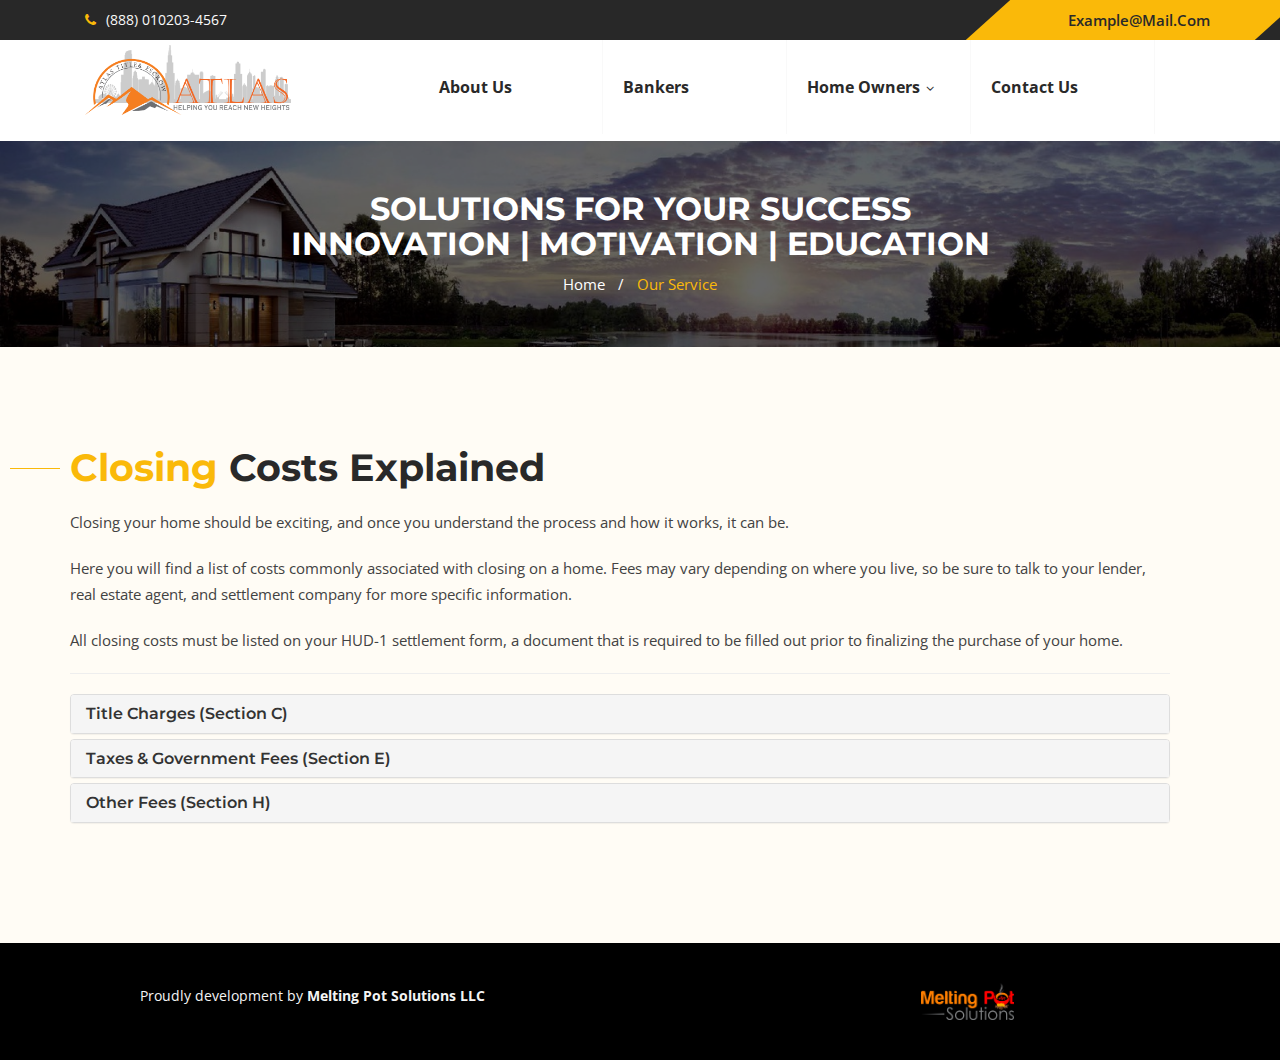
<file: closing-cost-explained.html>
<!DOCTYPE html>
<html dir="ltr" lang="en">
<head>
    <!-- Meta Tags -->
    <meta name="viewport" content="width=device-width,initial-scale=1.0"/>
    <meta http-equiv="content-type" content="text/html; charset=UTF-8"/>
    <meta name="description" content="bClean - Cleaning Service HTML5 Responsive Template">
    <meta name="keywords" content="cleaning, floor cleaning, creative, washing, window cleaning, agency, clean, cleaner, cleaning company, contractor, corporate, electrician, house work, household, maintenance">
    <meta name="author" content="Md. Shiddikur Rahaman">
    <!-- Title -->
    <title>ATLAS</title>
    <!-- Favicon Icon -->
    <link rel="icon" type="image/png" href="img/favicon.ico">

    <!-- Apple Touch Icons -->
    <link rel="apple-touch-icon" href="img/apple-touch-icon.png">
    <link rel="apple-touch-icon" sizes="57x57" href="img/apple-touch-icon-57x57.png">
    <link rel="apple-touch-icon" sizes="72x72" href="img/apple-touch-icon-72x72.png">
    <link rel="apple-touch-icon" sizes="76x76" href="img/apple-touch-icon-76x76.png">
    <link rel="apple-touch-icon" sizes="114x114" href="img/apple-touch-icon-114x114.png">
    <link rel="apple-touch-icon" sizes="120x120" href="img/apple-touch-icon-120x120.png">
    <link rel="apple-touch-icon" sizes="144x144" href="img/apple-touch-icon-144x144.png">
    <link rel="apple-touch-icon" sizes="152x152" href="img/apple-touch-icon-152x152.png">
    <link rel="apple-touch-icon" sizes="180x180" href="img/apple-touch-icon-180x180.png">

    <!-- Stylesheets Start -->
    <link href="https://fonts.googleapis.com/css?family=Montserrat:400,600,700|Open+Sans:400,600" rel="stylesheet">
    <link rel="stylesheet" href="css/bootstrap.min.css">
    <link rel="stylesheet" href="css/font-awesome.min.css">
    <link rel="stylesheet" href="css/owl.carousel.min.css">
    <link rel="stylesheet" href="css/magnific-popup.css">
    <link rel="stylesheet" href="css/animate.css">
    <link rel="stylesheet" href="css/main.css">
    <link rel="stylesheet" href="style.css">
    <link rel="stylesheet" href="css/meanmenu.min.css">
    <link rel="stylesheet" href="css/responsive.css">

    <!-- HTML5 shim and Respond.js for IE8 support of HTML5 elements and media queries -->
    <!-- WARNING: Respond.js doesn't work if you view the page via file:// -->
    <!--[if lt IE 9]>
    <script src="https://oss.maxcdn.com/html5shiv/3.7.2/html5shiv.min.js"></script>
    <script src="https://oss.maxcdn.com/respond/1.4.2/respond.min.js"></script>
    <![endif]-->
</head>
<body>
<!-- Preloader Start -->
<div id="preloader">
    <div id="preloader-status"></div>
</div>
<!-- Preloader End -->
<!-- Header Start -->
<header>
    <!-- Main Menu Start -->
    <div class="hd-style1">
        <!-- Header Top Start -->
        <div class="hd-sec">
            <div class="container">
                <div class="row">
                    <div class="col-md-9 col-sm-8">
                        <div class="hd-lft">
                            <ul>
                                <li><i class="fa fa-phone"></i>(888) 010203-4567</li>
                                <li class="hidden-lg hidden-md hidden-sm"><i class="fa fa-paper-plane"></i><a href="#" style="color: whitesmoke">example@mail.com</a></li>
                            </ul>
                        </div>
                    </div>
                    <div class="col-md-3 col-sm-4 hidden-xs">
                        <div class="hd-rgt">
                            <a href="#">example@mail.com</a>
                        </div>
                    </div>
                </div>
            </div>
        </div>
        <!-- Header Top End -->
        <div class="mnmenu-sec">
            <div class="container">
                <div class="row">
                    <div class="col-md-12 nav-menu">
                        <div class="col-md-3">
                            <div class="logo">
                                <a href="index.html"><img src="img/atlas_logo.png"/></a>
                            </div>
                            <br>
                        </div>
                        <div class="col-md-9">
                            <div class="menu">
                                <nav id="main-menu" class="main-menu">
                                    <ul>
                                        <li class="css-border"><a href="about.html">About us</a></li>
                                        <li class="css-border"><a href="bankers.html">Bankers</a></li>
                                        <li class="css-border"><a href="home-owners.html">Home owners<i class="fa fa-angle-down"></i></a>
                                            <ul>
                                                <li><a href="why-title-insurance.html">Why Title Insurance?</a></li>
                                                <li><a href="closing-process.html">Closing Process</a></li>
                                                <li><a href="closing-cost-explained.html">Closing Costs Explained</a></li>

                                                <li><a href="what-is-alta.html">What is ALTA?</a></li>
                                                <li><a href="real-estate-glossary.html">Real Estate Glossary</a></li>
                                            </ul>
                                        </li>
                                        <li class="css-border"><a href="contact.html">Contact us</a></li>
                                    </ul>
                                </nav>
                                <!--
                                <div class="menu-icon">
                                    <div class="site-search">
                                        <i class="fa fa-search"></i>
                                        <div class="search-forum">
                                            <form action="#">
                                                <input placeholder="Search For Site" type="text">
                                                <input type="submit" value="Go"/>
                                            </form>
                                        </div>
                                    </div>
                                </div>
                                -->
                            </div>
                        </div>
                    </div>
                </div>
            </div>
        </div>
    </div>
    <!-- Main Menu End -->
</header>
<!-- Header End -->

<!-- Page Heading Section Start -->
	<div class="pagehding-sec">
		<div class="pagehding-overlay"></div>		
		<div class="container">
			<div class="row">
				<div class="col-md-12">
					<div class="page-heading">
						<h1>Solutions for your Success
                            <br>
                            Innovation | Motivation | Education
                        </h1>
						<ul>
							<li><a href="index.html">Home</a></li>
							<li><a href="">Our Service</a></li>
						</ul>						
					</div>					
				</div>				
			</div>
		</div>
	</div>
	<!-- Page Heading Section End -->
	
	<!-- Service Start -->
	<div class="about-sec pt-100 pb-100">
		<div class="about-sec-overlay"></div>
		<div class="container">
			<div class="row">
				<div class="col-md-12">
					<div class="about-desc">
						<div class="sec-title">
							<h1><span>Closing </span>Costs Explained</h1>
							<p>Closing your home should be exciting, and once you understand the process and how it works, it can be.
							</p>
							<p>
								Here you will find a list of costs commonly associated with closing on a home. Fees may vary depending on where you live, so be sure to talk to your lender,
								real estate agent, and settlement company for more specific information.
							</p>
							<p>
                                All closing costs must be listed on your HUD-1 settlement form, a document that is required to be filled out prior to finalizing the purchase of your home.
							</p>
                            <hr>
                                <div class="panel-group" id="accordionMenu" role="tablist" aria-multiselectable="true">
                                    <div class="panel panel-default">
                                        <div class="panel-heading" role="tab" id="headingOne">
                                            <h4 class="panel-title">
                                                <a role="button" data-toggle="collapse" data-parent="#accordionMenu" href="#collapseOne" aria-expanded="false" aria-controls="collapseOne">
                                                    Title Charges (Section C)
                                                </a>
                                            </h4>
                                        </div>
                                        <div id="collapseOne" class="panel-collapse collapse" role="tabpanel" aria-labelledby="headingOne">
                                            <div class="panel-body">
                                                <p>These fees cover the administrative costs of a title search, title examination, issuance of the title commitment/binder and final title insurance policy(ies.) Also included would be charges for conducting the closing/settlement/escrow. You are free to select the company to conduct your closing/settlement/escrow, and to shop for the best pricing. Be sure to visit the <a href="http://www.homeclosing101.org/shopping.cfm">Shopping for Title Insurance</a> section of this site.</p>
                                                <ul>
                                                    <li><strong>Settlement/Closing Fee</strong> -A fee must be paid to a settlement agent who has prepared documents, calculated figures, and oversees proper execution of closing documents. This fee is often split between buyer and seller but can be negotiated as part of the sales contract.</li>
                                                    <li><strong>Abstract of Title, Search, Title Examination, Title Insurance Commitment or Binder</strong> &#8211; In order to ensure that there are no pre-existing problems with your property, a title insurance professional must perform a title search and produce documentation on the home&#8217;s title. In some places, one or more of these charges will appear separately on the HUD-1 and in other places they may be included within the title insurance premium. When a mortgage loan is involved, there may also be added charges for special endorsements that will accompany the lender&#8217;s title policy.</li>
                                                    <li><strong>Document Preparation</strong> &#8211; As a title company, we are not lawyers and cannot prepare legal documents but we do work with several experiended real estate attorneys who can get the documents prepared efficiently and at reasonable rates.</li>
                                                    <li><strong>Notary Fee</strong> &#8211; Because there are legal documents involved, a licensed notary is required to acknowledge the fact that the proper people signed these official documents in their presence. Notaries often charge a fee for their services.</li>
                                                    <li><strong>Attorney fees</strong> &#8211; Both the homebuyer and the seller might have their own legal representation to prepare and record legal documents. Frequently, however, where an attorney is acting as a settlement agent, there may only be one involved in the closing. Who pays for those services is a matter of contract negotiation but is often handled like fees paid to any other settlement agent/title agent.</li>
                                                    <li><strong>Title Insurance</strong> &#8211; There are two kinds of title insurance policies: Loan and Owner&#8217;s policies. The cost for the Loan Policy is based on the loan amount and the cost for the Owner&#8217;s Policy is based on the sales price of the home. Who pays these one-time fees at closing varies from state to state. Ask your settlement agent how it is handled in your area. In some circumstances, discounts may be available (such as a &#8220;reissue rate&#8221; or &#8220;reissue credit&#8221;) when the property has recently been insured by a title insurer. Be sure to ask if you are entitled to any discounts.You also have the option of purchasing a policy with expanded coverage. It&#8217;s called the Homeowner&#8217;s Policy and it covers more things than the Owner&#8217;s Policy. Ask your local title company for an explanation of the expanded Homeowner&#8217;s Policy so you can decide which policy is the best one for you.</li>
                                                </ul>
                                            </div>
                                        </div>
                                    </div>
                                    <div class="panel panel-default">
                                        <div class="panel-heading" role="tab" id="headingTwo">
                                            <h4 class="panel-title">
                                                <a class="collapsed" role="button" data-toggle="collapse" data-parent="#accordionMenu" href="#collapseTwo" aria-expanded="false" aria-controls="collapseTwo">
                                                    Taxes & Government Fees (Section E)
                                                </a>
                                            </h4>
                                        </div>
                                        <div id="collapseTwo" class="panel-collapse collapse" role="tabpanel" aria-labelledby="headingTwo">
                                            <div class="panel-body">
                                                <p>Buying a home is not only a big investment, it is also a matter of public record. The property information and the loan information are required to be filed at the county courthouse or other local government recording office.</p>
                                                <ul>
                                                    <li><strong>Recording Fees</strong> &#8211; The recording fee is paid to a government body which enters an official record of the change of ownership.</li>
                                                    <li><strong>Transfer Taxes, Document or Transaction Stamps</strong> &#8211; These are government charges based on the amount of the mortgage and, often, also on the purchase price. Depending on your location, there could be a city, county or state tax involved, or some combination.</li>
                                                </ul>
                                                </p>
                                            </div>
                                        </div>
                                    </div>
                                    <div class="panel panel-default">
                                        <div class="panel-heading" role="tab" id="headingThree">
                                            <h4 class="panel-title">
                                                <a class="collapsed" role="button" data-toggle="collapse" data-parent="#accordionMenu" href="#collapseThree" aria-expanded="false" aria-controls="collapseThree">
                                                    Other Fees (Section H)
                                                </a>
                                            </h4>
                                        </div>
                                        <div id="collapseThree" class="panel-collapse collapse" role="tabpanel" aria-labelledby="headingThree">
                                            <div class="panel-body">
                                                <ul>
                                                    <li><strong>Survey Fee</strong> &#8211; Lenders and title insurers often require a surveyor to conduct a survey of your property to define the property size and boundaries and to see if any part of the building or other improvements are &#8220;encroaching&#8221; on a neighbor&#8217;s yard — or the other way around. They are also looking to see if there are any setback violations or other material matters that are considered problematic.</li>
                                                    <li><strong>Inspection Fees</strong> &#8211; When homes are sold an inspection is often recommended and in some cases the contract may even be contingent upon an acceptable inspection report. This fee covers the cost of an inspector to check the dwelling for any structural problems or issues. Frequently, this is a sales contract term imposed by the homebuyer to obtain an accurate assessment of the condition of the property. The work is done prior to closing but the fee is often collected at closing. There are several inspections that a future homeowner might want to request and a lender might require. These could include pest inspections (termites and other wood-destroying organisms), lead paint inspections (for structures built before 1978), roof inspections, water/well certifications, structural or mechanical inspections, or additional specific inspections based on the property type and location.</li>
                                                </ul>
                                            </div>
                                        </div>
                                    </div>
                                </div>
                        </div>
					</div>
				</div>

			</div>
		</div>
	</div>


	<!-- Footer Section Start -->
	<footer>	
		<!-- Footer Top Section Start -
		<div class="footer-sec">
			<div class="container">
				<div class="row">				
					<div class="col-md-6 col-sm-6">
						<div class="footer-wedget-one">
							<a href="index.html"><img src="img/logo.png" alt=""/></a>
							<p>Lorem ipsum dolor sit amet, nulla fermentum, mollis ac lectus nulla, vel neque, risus non nunc duis lectus, ac id porttitor vulputate donec sed.</p>
							<p>Lorem ipsum dolor sit amet, nulla fermentum, mollis ac lectus nulla, vel neque, risus non nunc duis lectus</p>							
							<div class="footer-social-profile">
								<ul>
									<li><a href=""><i class="fa fa-facebook"></i></a></li>
									<li><a href=""><i class="fa fa-twitter"></i></a></li>
									<li><a href=""><i class="fa fa-pinterest"></i></a></li>
									<li><a href=""><i class="fa fa-google-plus"></i></a></li>
									<li><a href=""><i class="fa fa-vimeo"></i></a></li>
								</ul>
							</div>							
						
						</div>
					</div>											
					<div class="col-md-4 col-sm-6">
						<div class="col-md-6 col-sm-6 no-padding">
							<div class="footer-widget-menu">
								<h2>quick links</h2>
								<ul>
									<li><a href="#">support link</a></li>
									<li><a href="#">faq & help center</a></li>
									<li><a href="#">about us</a></li>
									<li><a href="#">Create Account</a></li>
									<li><a href="#">service and help</a></li>
									<li><a href="#">Contact Us</a></li>
								</ul>
							</div>
						</div>
						<div class="col-md-6 col-sm-6 no-padding">
							<div class="footer-widget-menu">
								<h2>Support links</h2>
								<ul>
									<li><a href="#">support link</a></li>
									<li><a href="#">faq & help center</a></li>
									<li><a href="#">about us</a></li>
									<li><a href="#">Create Account</a></li>
									<li><a href="#">service and help</a></li>
									<li><a href="#">Contact Us</a></li>
								</ul>
							</div>
						</div>
					</div>	
					<div class="col-md-4 col-sm-12">
						<div class="flicker-photo">
							<h2>Flicker Photo</h2>
							<ul>
								<li><img src="img/g5.jpg" alt=""/></li>
								<li><img src="img/g2.jpg" alt=""/></li>
								<li><img src="img/g4.jpg" alt=""/></li>
								<li><img src="img/g1.jpg" alt=""/></li>
								<li><img src="img/g6.jpg" alt=""/></li>								
								<li><img src="img/g5.jpg" alt=""/></li>
								<li><img src="img/g2.jpg" alt=""/></li>
								<li><img src="img/g4.jpg" alt=""/></li>
								<li><img src="img/g1.jpg" alt=""/></li>
							</ul>
						</div>
					</div>								
				</div>
			</div>
		</div>
		<!-- Footer Top Section End -->
		<!-- Footer Bottom Section Start -->
        <div class="footer-bottom-sec">
            <div class="row">
                <div class="col-md-6">
                    <div class="copy-right ">
                        <p>Proudly development by <b>Melting Pot Solutions LLC</b></p>
                    </div>
                </div>
                <div class="col-md-6">
                    <div class="copy-right ">
                        <p><a href="http://www.meltingpotsolutions.co"><img src="img/mps_logo.png" style="width: 15%"></a></p>
                    </div>
                </div>
            </div>
        </div>
		<!-- Footer Bottom Section End -->
	</footer>
	<!-- Footer Section End -->
	<!-- Scripts Js Start -->
    <script src="js/jquery-2.2.4.min.js"></script>
	<script src="js/bootstrap.min.js"></script>
	<script src="js/imagesloaded.pkgd.min.js"></script>
	<script src="js/isotope.pkgd.min.js"></script>
	<script src="js/owl.carousel.min.js"></script>
	<script src="js/owl.animate.js"></script>
	<script src="js/jquery.scrollUp.min.js"></script>
	<script src="js/jquery.counterup.min.js"></script>
	<script src="js/modernizr.min.js"></script>
	<script src="js/jquery.magnific-popup.min.js"></script>
	<script src="js/wow.min.js"></script>
	<script src="js/waypoints.min.js"></script>
	<script src="js/jquery.meanmenu.min.js"></script>
	<script src="js/jquery.sticky.js"></script>
	<script src="js/custom.js"></script>
	<!-- Scripts Js End -->	
</body>
</html>
</file>
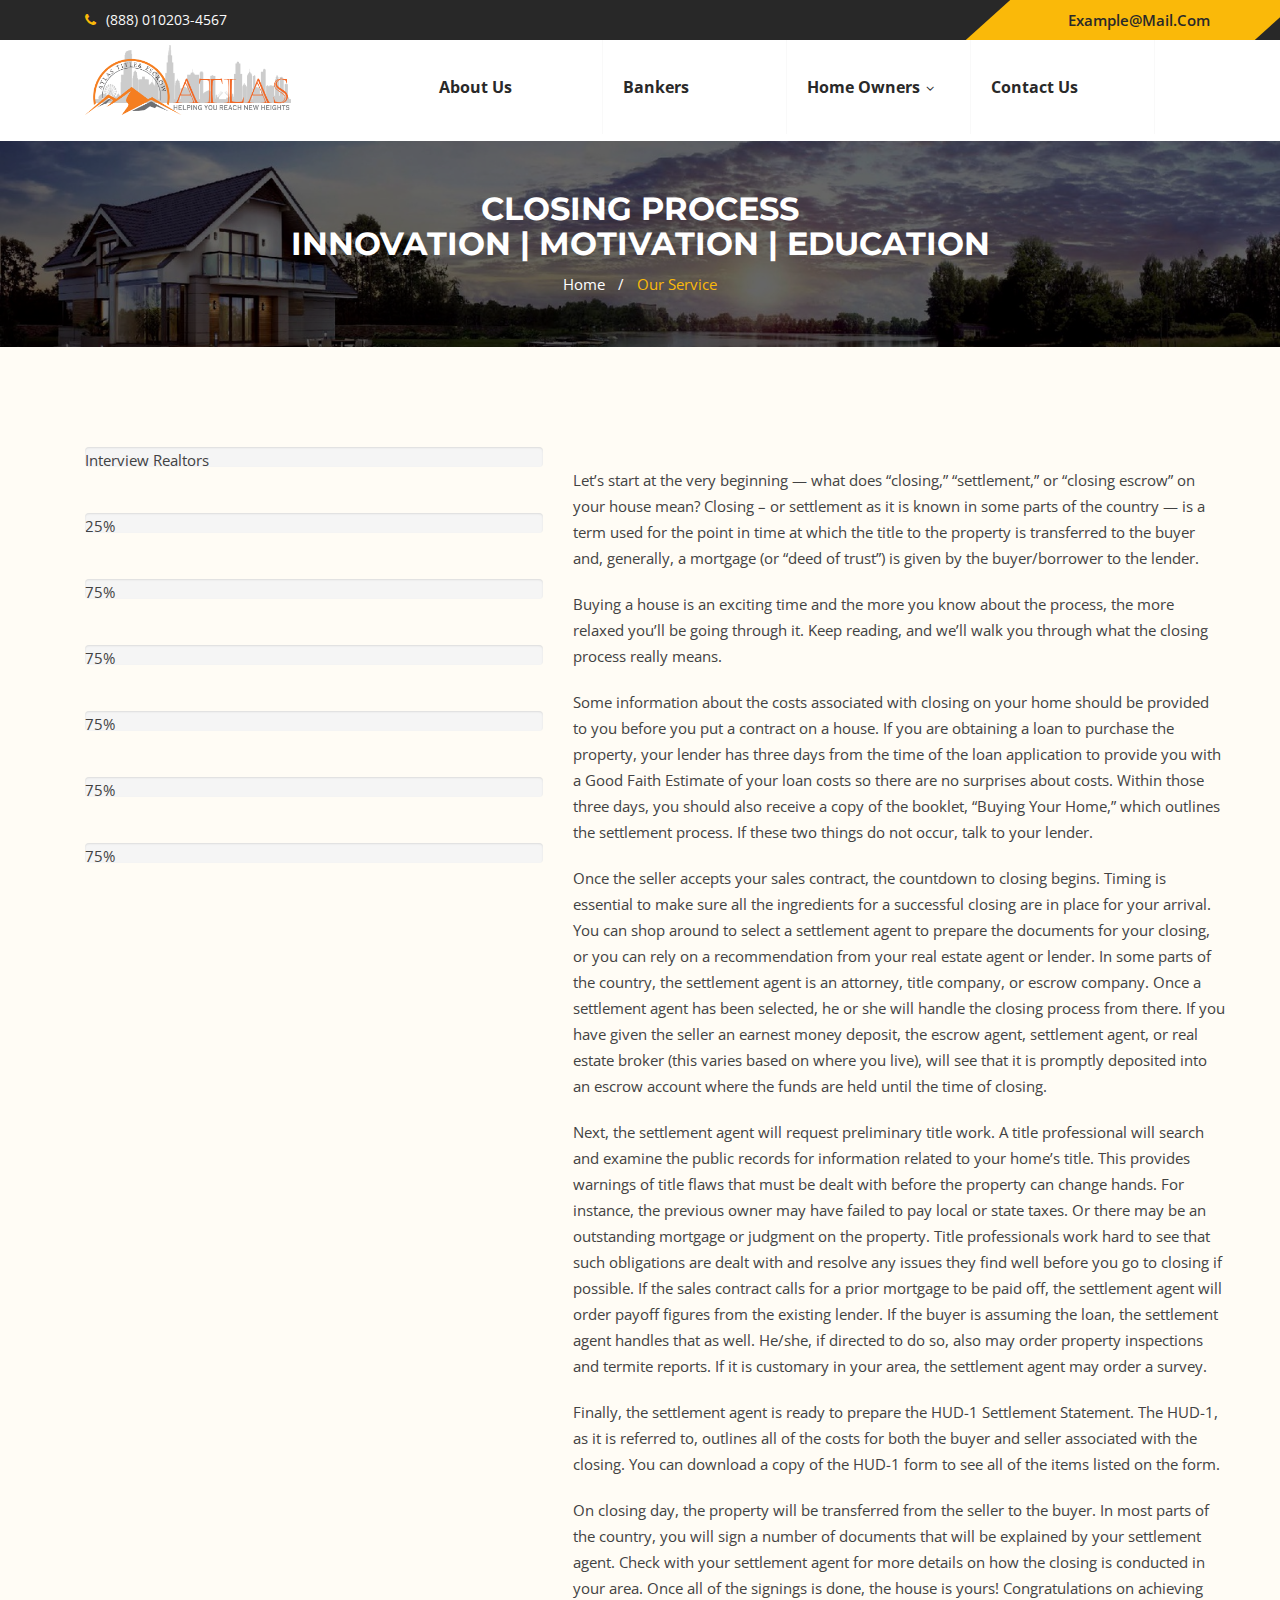
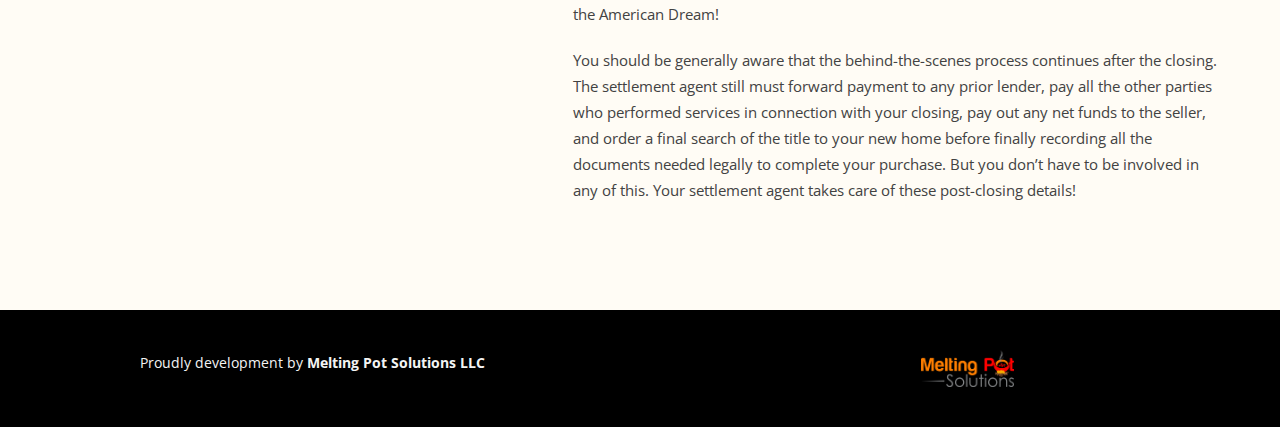
<file: closing-process.html>
<!DOCTYPE html>
<html dir="ltr" lang="en">
<head>
    <!-- Meta Tags -->
    <meta name="viewport" content="width=device-width,initial-scale=1.0"/>
    <meta http-equiv="content-type" content="text/html; charset=UTF-8"/>
    <meta name="description" content="bClean - Cleaning Service HTML5 Responsive Template">
    <meta name="keywords" content="cleaning, floor cleaning, creative, washing, window cleaning, agency, clean, cleaner, cleaning company, contractor, corporate, electrician, house work, household, maintenance">
    <meta name="author" content="Md. Shiddikur Rahaman">
    <!-- Title -->
    <title>ATLAS</title>
    <!-- Favicon Icon -->
    <link rel="icon" type="image/png" href="img/favicon.ico">

    <!-- Apple Touch Icons -->
    <link rel="apple-touch-icon" href="img/apple-touch-icon.png">
    <link rel="apple-touch-icon" sizes="57x57" href="img/apple-touch-icon-57x57.png">
    <link rel="apple-touch-icon" sizes="72x72" href="img/apple-touch-icon-72x72.png">
    <link rel="apple-touch-icon" sizes="76x76" href="img/apple-touch-icon-76x76.png">
    <link rel="apple-touch-icon" sizes="114x114" href="img/apple-touch-icon-114x114.png">
    <link rel="apple-touch-icon" sizes="120x120" href="img/apple-touch-icon-120x120.png">
    <link rel="apple-touch-icon" sizes="144x144" href="img/apple-touch-icon-144x144.png">
    <link rel="apple-touch-icon" sizes="152x152" href="img/apple-touch-icon-152x152.png">
    <link rel="apple-touch-icon" sizes="180x180" href="img/apple-touch-icon-180x180.png">

    <!-- Stylesheets Start -->
    <link href="https://fonts.googleapis.com/css?family=Montserrat:400,600,700|Open+Sans:400,600" rel="stylesheet">
    <link rel="stylesheet" href="css/bootstrap.min.css">
    <link rel="stylesheet" href="css/font-awesome.min.css">
    <link rel="stylesheet" href="css/owl.carousel.min.css">
    <link rel="stylesheet" href="css/magnific-popup.css">
    <link rel="stylesheet" href="css/animate.css">
    <link rel="stylesheet" href="css/main.css">
    <link rel="stylesheet" href="style.css">
    <link rel="stylesheet" href="css/meanmenu.min.css">
    <link rel="stylesheet" href="css/responsive.css">

    <!-- HTML5 shim and Respond.js for IE8 support of HTML5 elements and media queries -->
    <!-- WARNING: Respond.js doesn't work if you view the page via file:// -->
    <!--[if lt IE 9]>
    <script src="https://oss.maxcdn.com/html5shiv/3.7.2/html5shiv.min.js"></script>
    <script src="https://oss.maxcdn.com/respond/1.4.2/respond.min.js"></script>
    <![endif]-->
</head>
<body>
<!-- Preloader Start -->
<div id="preloader">
    <div id="preloader-status"></div>
</div>
<!-- Preloader End -->
<!-- Header Start -->
<header>
    <!-- Main Menu Start -->
    <div class="hd-style1">
        <!-- Header Top Start -->
        <div class="hd-sec">
            <div class="container">
                <div class="row">
                    <div class="col-md-9 col-sm-8">
                        <div class="hd-lft">
                            <ul>
                                <li><i class="fa fa-phone"></i>(888) 010203-4567</li>
                                <li class="hidden-lg hidden-md hidden-sm"><i class="fa fa-paper-plane"></i><a href="#" style="color: whitesmoke">example@mail.com</a></li>
                            </ul>
                        </div>
                    </div>
                    <div class="col-md-3 col-sm-4 hidden-xs">
                        <div class="hd-rgt">
                            <a href="#">example@mail.com</a>
                        </div>
                    </div>
                </div>
            </div>
        </div>
        <!-- Header Top End -->
        <div class="mnmenu-sec">
            <div class="container">
                <div class="row">
                    <div class="col-md-12 nav-menu">
                        <div class="col-md-3">
                            <div class="logo">
                                <a href="index.html"><img src="img/atlas_logo.png"/></a>
                            </div>
                            <br>
                        </div>
                        <div class="col-md-9">
                            <div class="menu">
                                <nav id="main-menu" class="main-menu">
                                    <ul>
                                        <li class="css-border"><a href="about.html">About us</a></li>
                                        <li class="css-border"><a href="bankers.html">Bankers</a></li>
                                        <li class="css-border"><a href="home-owners.html">Home owners<i class="fa fa-angle-down"></i></a>
                                            <ul>
                                                <li><a href="why-title-insurance.html">Why Title Insurance?</a></li>
                                                <li><a href="closing-process.html">Closing Process</a></li>
                                                <li><a href="closing-cost-explained.html">Closing Costs Explained</a></li>

                                                <li><a href="what-is-alta.html">What is ALTA?</a></li>
                                                <li><a href="real-estate-glossary.html">Real Estate Glossary</a></li>
                                            </ul>
                                        </li>
                                        <li class="css-border"><a href="contact.html">Contact us</a></li>
                                    </ul>
                                </nav>
                                <!--
                                <div class="menu-icon">
                                    <div class="site-search">
                                        <i class="fa fa-search"></i>
                                        <div class="search-forum">
                                            <form action="#">
                                                <input placeholder="Search For Site" type="text">
                                                <input type="submit" value="Go"/>
                                            </form>
                                        </div>
                                    </div>
                                </div>
                                -->
                            </div>
                        </div>
                    </div>
                </div>
            </div>
        </div>
    </div>
    <!-- Main Menu End -->
</header>
<!-- Header End -->

<!-- Page Heading Section Start -->
	<div class="pagehding-sec">
		<div class="pagehding-overlay"></div>		
		<div class="container">
			<div class="row">
				<div class="col-md-12">
					<div class="page-heading">
						<h1>Closing Process
                            <br>
                            Innovation | Motivation | Education
                        </h1>
						<ul>
							<li><a href="index.html">Home</a></li>
							<li><a href="">Our Service</a></li>
						</ul>						
					</div>					
				</div>				
			</div>
		</div>
	</div>
	<!-- Page Heading Section End -->
	
	<!-- Service Start -->
	<div class="about-sec pt-100 pb-100">
		<div class="about-sec-overlay"></div>
		<div class="container">
			<div class="row">
				<div class="col-md-12">
					<div class="about-desc">
						<div class="sec-title">
                            <div class="container">
                                <div class="row">
                                    <div class="col-md-5 col-sm-6">
                                        <div class="progress yellow">
                                            <span class="progress-left"><span class="progress-bar"></span></span>
                                            <span class="progress-right"><span class="progress-bar"></span></span>
                                            <div class="progress-value">Interview Realtors</div>
                                        </div>
                                        <br>
                                        <div class="progress yellow">
                                            <span class="progress-left"><span class="progress-bar"></span></span>
                                            <span class="progress-right"><span class="progress-bar"></span></span>
                                            <div class="progress-value">25%</div>
                                        </div>
                                        <br>
                                        <div class="progress yellow">
                                            <span class="progress-left"><span class="progress-bar"></span></span>
                                            <span class="progress-right"><span class="progress-bar"></span></span>
                                            <div class="progress-value">75%</div>
                                        </div>
                                        <br>
                                        <div class="progress yellow">
                                            <span class="progress-left"><span class="progress-bar"></span></span>
                                            <span class="progress-right"><span class="progress-bar"></span></span>
                                            <div class="progress-value">75%</div>
                                        </div>
                                        <br>
                                        <div class="progress yellow">
                                            <span class="progress-left"><span class="progress-bar"></span></span>
                                            <span class="progress-right"><span class="progress-bar"></span></span>
                                            <div class="progress-value">75%</div>
                                        </div>
                                        <br>
                                        <div class="progress yellow">
                                            <span class="progress-left"><span class="progress-bar"></span></span>
                                            <span class="progress-right"><span class="progress-bar"></span></span>
                                            <div class="progress-value">75%</div>
                                        </div>
                                        <br>
                                        <div class="progress yellow">
                                            <span class="progress-left"><span class="progress-bar"></span></span>
                                            <span class="progress-right"><span class="progress-bar"></span></span>
                                            <div class="progress-value">75%</div>
                                        </div>
                                    </div>
                                    <div class="col-md-7 col-sm-6">
                                        <p>Let’s start at the very beginning — what does “closing,” “settlement,” or “closing escrow” on your house mean?
                                            Closing – or settlement as it is known in some parts of the country — is a term used for the point in time at which the title to
                                            the property is transferred to the buyer and, generally, a mortgage (or “deed of trust”) is given by the buyer/borrower to the lender.
                                        </p>
                                        <p>
                                            Buying a house is an exciting time and the more you know about the process, the more relaxed you’ll be going through it. Keep reading,
                                            and we’ll walk you through what the closing process really means.
                                        </p>
                                        <p>
                                            Some information about the costs associated with closing on your home should be provided to you before you put a contract on a house.
                                            If you are obtaining a loan to purchase the property, your lender has three days from the time of the loan application to provide you
                                            with a Good Faith Estimate of your loan costs so there are no surprises about costs. Within those three days, you should also receive
                                            a copy of the booklet, “Buying Your Home,” which outlines the settlement process. If these two things do not occur, talk to your lender.
                                        </p>
                                        <p>
                                            Once the seller accepts your sales contract, the countdown to closing begins. Timing is essential to make sure all the ingredients
                                            for a successful closing are in place for your arrival. You can shop around to select a settlement agent to prepare the documents for
                                            your closing, or you can rely on a recommendation from your real estate agent or lender. In some parts of the country, the settlement
                                            agent is an attorney, title company, or escrow company. Once a settlement agent has been selected, he or she will handle the closing
                                            process from there. If you have given the seller an earnest money deposit, the escrow agent, settlement agent, or real estate broker
                                            (this varies based on where you live), will see that it is promptly deposited into an escrow account where the funds are held until the time of closing.
                                        </p>
                                        <p>
                                            Next, the settlement agent will request preliminary title work. A title professional will search and examine the public records for
                                            information related to your home’s title. This provides warnings of title flaws that must be dealt with before the property can change hands.
                                            For instance, the previous owner may have failed to pay local or state taxes. Or there may be an outstanding mortgage or judgment on the property.
                                            Title professionals work hard to see that such obligations are dealt with and resolve any issues they find well before you go to closing if possible.
                                            If the sales contract calls for a prior mortgage to be paid off, the settlement agent will order payoff figures from the existing lender. If the buyer
                                            is assuming the loan, the settlement agent handles that as well. He/she, if directed to do so, also may order property inspections and termite reports.
                                            If it is customary in your area, the settlement agent may order a survey.
                                        </p>
                                        <p>
                                            Finally, the settlement agent is ready to prepare the HUD-1 Settlement Statement. The HUD-1, as it is referred to, outlines all of the costs
                                            for both the buyer and seller associated with the closing. You can download a copy of the HUD-1 form to see all of the items listed on the form.
                                        </p>
                                        <p>
                                            On closing day, the property will be transferred from the seller to the buyer. In most parts of the country, you will sign a number of
                                            documents that will be explained by your settlement agent. Check with your settlement agent for more details on how the closing is conducted
                                            in your area. Once all of the signings is done, the house is yours! Congratulations on achieving the American Dream!
                                        </p>
                                        <p>
                                            You should be generally aware that the behind-the-scenes process continues after the closing. The settlement agent still must forward payment
                                            to any prior lender, pay all the other parties who performed services in connection with your closing, pay out any net funds to the seller,
                                            and order a final search of the title to your new home before finally recording all the documents needed legally to complete your purchase.
                                            But you don’t have to be involved in any of this. Your settlement agent takes care of these post-closing details!
                                        </p>
                                    </div>
                                </div>
                            </div>
						</div>
					</div>
				</div>
			</div>
		</div>
	</div>
	
	<!-- Footer Section Start -->
	<footer>	
		<!-- Footer Top Section Start -
		<div class="footer-sec">
			<div class="container">
				<div class="row">				
					<div class="col-md-4 col-sm-6">
						<div class="footer-wedget-one">
							<a href="index.html"><img src="img/logo.png" alt=""/></a>
							<p>Lorem ipsum dolor sit amet, nulla fermentum, mollis ac lectus nulla, vel neque, risus non nunc duis lectus, ac id porttitor vulputate donec sed.</p>
							<p>Lorem ipsum dolor sit amet, nulla fermentum, mollis ac lectus nulla, vel neque, risus non nunc duis lectus</p>							
							<div class="footer-social-profile">
								<ul>
									<li><a href=""><i class="fa fa-facebook"></i></a></li>
									<li><a href=""><i class="fa fa-twitter"></i></a></li>
									<li><a href=""><i class="fa fa-pinterest"></i></a></li>
									<li><a href=""><i class="fa fa-google-plus"></i></a></li>
									<li><a href=""><i class="fa fa-vimeo"></i></a></li>
								</ul>
							</div>							
						
						</div>
					</div>											
					<div class="col-md-4 col-sm-6">
						<div class="col-md-6 col-sm-6 no-padding">
							<div class="footer-widget-menu">
								<h2>quick links</h2>
								<ul>
									<li><a href="#">support link</a></li>
									<li><a href="#">faq & help center</a></li>
									<li><a href="#">about us</a></li>
									<li><a href="#">Create Account</a></li>
									<li><a href="#">service and help</a></li>
									<li><a href="#">Contact Us</a></li>
								</ul>
							</div>
						</div>
						<div class="col-md-6 col-sm-6 no-padding">
							<div class="footer-widget-menu">
								<h2>Support links</h2>
								<ul>
									<li><a href="#">support link</a></li>
									<li><a href="#">faq & help center</a></li>
									<li><a href="#">about us</a></li>
									<li><a href="#">Create Account</a></li>
									<li><a href="#">service and help</a></li>
									<li><a href="#">Contact Us</a></li>
								</ul>
							</div>
						</div>
					</div>	
					<div class="col-md-4 col-sm-12">
						<div class="flicker-photo">
							<h2>Flicker Photo</h2>
							<ul>
								<li><img src="img/g5.jpg" alt=""/></li>
								<li><img src="img/g2.jpg" alt=""/></li>
								<li><img src="img/g4.jpg" alt=""/></li>
								<li><img src="img/g1.jpg" alt=""/></li>
								<li><img src="img/g6.jpg" alt=""/></li>								
								<li><img src="img/g5.jpg" alt=""/></li>
								<li><img src="img/g2.jpg" alt=""/></li>
								<li><img src="img/g4.jpg" alt=""/></li>
								<li><img src="img/g1.jpg" alt=""/></li>
							</ul>
						</div>
					</div>								
				</div>
			</div>
		</div>
		<!-- Footer Top Section End -->
		<!-- Footer Bottom Section Start -->
        <div class="footer-bottom-sec">
            <div class="row">
                <div class="col-md-6">
                    <div class="copy-right ">
                        <p>Proudly development by <b>Melting Pot Solutions LLC</b></p>
                    </div>
                </div>
                <div class="col-md-6">
                    <div class="copy-right ">
                        <p><a href="http://www.meltingpotsolutions.co"><img src="img/mps_logo.png" style="width: 15%"></a></p>
                    </div>
                </div>
            </div>
        </div>
		<!-- Footer Bottom Section End -->
	</footer>
	<!-- Footer Section End -->
	<!-- Scripts Js Start -->
    <script src="js/jquery-2.2.4.min.js"></script>
	<script src="js/bootstrap.min.js"></script>
	<script src="js/imagesloaded.pkgd.min.js"></script>
	<script src="js/isotope.pkgd.min.js"></script>
	<script src="js/owl.carousel.min.js"></script>
	<script src="js/owl.animate.js"></script>
	<script src="js/jquery.scrollUp.min.js"></script>
	<script src="js/jquery.counterup.min.js"></script>
	<script src="js/modernizr.min.js"></script>
	<script src="js/jquery.magnific-popup.min.js"></script>
	<script src="js/wow.min.js"></script>
	<script src="js/waypoints.min.js"></script>
	<script src="js/jquery.meanmenu.min.js"></script>
	<script src="js/jquery.sticky.js"></script>
	<script src="js/custom.js"></script>
	<!-- Scripts Js End -->	
</body>
</html>
</file>
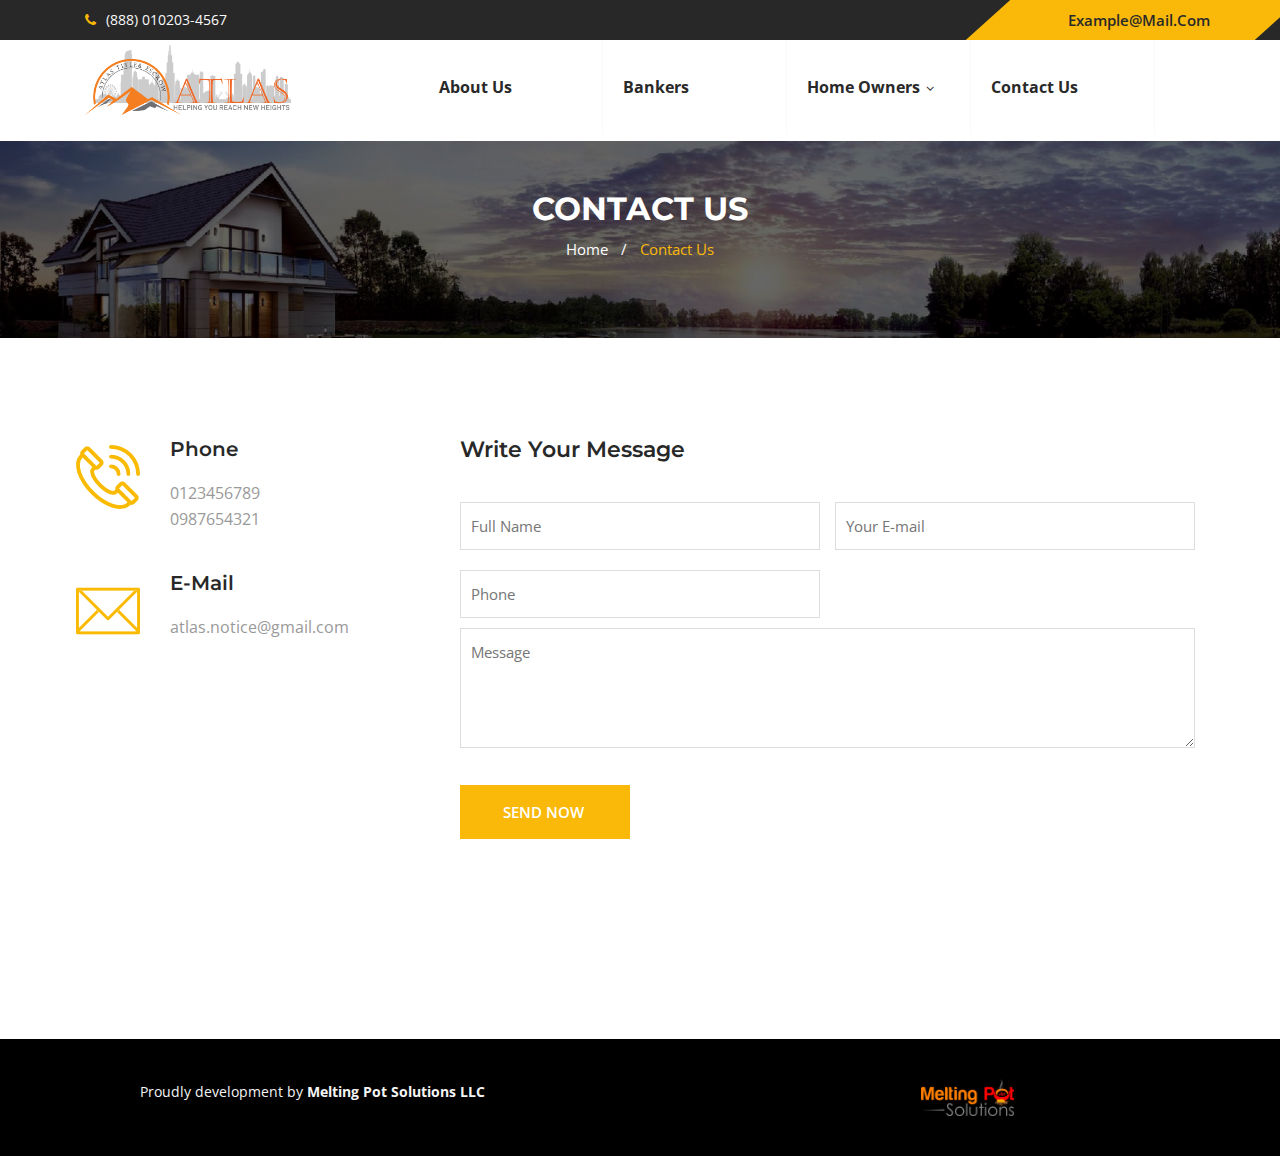
<file: contact.html>
<!DOCTYPE html>
<html dir="ltr" lang="en">
<head>
	<!-- Meta Tags -->	
	<meta name="viewport" content="width=device-width,initial-scale=1.0"/>
	<meta http-equiv="content-type" content="text/html; charset=UTF-8"/>
	<meta name="description" content="bClean - Cleaning Service HTML5 Responsive Template">
	<meta name="keywords" content="cleaning, floor cleaning, creative, washing, window cleaning, agency, clean, cleaner, cleaning company, contractor, corporate, electrician, house work, household, maintenance">
	<meta name="author" content="Md. Shiddikur Rahaman">
	<!-- Title -->
	<title>ATLAS</title>
	<!-- Favicon Icon -->
	<link rel="icon" type="image/png" href="img/favicon.ico">
	
	<!-- Apple Touch Icons -->
	<link rel="apple-touch-icon" href="img/apple-touch-icon.png">
	<link rel="apple-touch-icon" sizes="57x57" href="img/apple-touch-icon-57x57.png">
	<link rel="apple-touch-icon" sizes="72x72" href="img/apple-touch-icon-72x72.png">
	<link rel="apple-touch-icon" sizes="76x76" href="img/apple-touch-icon-76x76.png">
	<link rel="apple-touch-icon" sizes="114x114" href="img/apple-touch-icon-114x114.png">
	<link rel="apple-touch-icon" sizes="120x120" href="img/apple-touch-icon-120x120.png">
	<link rel="apple-touch-icon" sizes="144x144" href="img/apple-touch-icon-144x144.png">
	<link rel="apple-touch-icon" sizes="152x152" href="img/apple-touch-icon-152x152.png">
	<link rel="apple-touch-icon" sizes="180x180" href="img/apple-touch-icon-180x180.png">
	
	<!-- Stylesheets Start -->
	<link href="https://fonts.googleapis.com/css?family=Montserrat:400,600,700|Open+Sans:400,600" rel="stylesheet"> 
	<link rel="stylesheet" href="css/bootstrap.min.css">
	<link rel="stylesheet" href="css/font-awesome.min.css">
	<link rel="stylesheet" href="css/owl.carousel.min.css">
	<link rel="stylesheet" href="css/magnific-popup.css">
	<link rel="stylesheet" href="css/animate.css">
	<link rel="stylesheet" href="css/main.css">
	<link rel="stylesheet" href="style.css">
	<link rel="stylesheet" href="css/meanmenu.min.css">
	<link rel="stylesheet" href="css/responsive.css">	

	<!-- HTML5 shim and Respond.js for IE8 support of HTML5 elements and media queries -->
	<!-- WARNING: Respond.js doesn't work if you view the page via file:// -->
	<!--[if lt IE 9]>
	  <script src="https://oss.maxcdn.com/html5shiv/3.7.2/html5shiv.min.js"></script>
	  <script src="https://oss.maxcdn.com/respond/1.4.2/respond.min.js"></script>
	<![endif]-->
</head>
<body>
	<!-- Preloader Start -->
	<div id="preloader">
		<div id="preloader-status"></div>
	</div>
	<!-- Preloader End -->
	<!-- Header Start -->
	<header>
		<!-- Main Menu Start -->
		<div class="hd-style1">
			<!-- Header Top Start -->
			<div class="hd-sec">
				<div class="container">
					<div class="row">
						<div class="col-md-9 col-sm-8">
							<div class="hd-lft">
								<ul>
									<li><i class="fa fa-phone"></i>(888) 010203-4567</li>
									<li class="hidden-lg hidden-md hidden-sm"><i class="fa fa-paper-plane"></i><a href="#" style="color: whitesmoke">example@mail.com</a></li>
								</ul>
							</div>
						</div>
						<div class="col-md-3 col-sm-4 hidden-xs">
							<div class="hd-rgt">
								<a href="#">example@mail.com</a>
							</div>
						</div>
					</div>
				</div>
			</div>
			<!-- Header Top End -->			
			<div class="mnmenu-sec">
				<div class="container">
					<div class="row">
						<div class="col-md-12 nav-menu">
							<div class="col-md-3">
								<div class="logo">
									<a href="index.html"><img src="img/atlas_logo.png"/></a>
								</div>
								<br>
							</div>
							<div class="col-md-9">
								<div class="menu">
									<nav id="main-menu" class="main-menu">
										<ul>
											<li class="active css-border"><a href="about.html">About us</a></li>
											<li class="css-border"><a href="bankers.html">Bankers</a></li>
											<li class="css-border"><a href="home-owners.html">Home owners<i class="fa fa-angle-down"></i></a>
												<ul>
													<li><a href="why-title-insurance.html">Why Title Insurance?</a></li>
													<li><a href="closing-process.html">Closing Process</a></li>
													<li><a href="closing-cost-explained.html">Closing Costs Explained</a></li>

													<li><a href="what-is-alta.html">What is ALTA?</a></li>
													<li><a href="real-estate-glossary.html">Real Estate Glossary</a></li>
												</ul>
											</li>
											<li class="css-border"><a href="contact.html">Contact us</a></li>
										</ul>
									</nav>
									<!--
									<div class="menu-icon">
										<div class="site-search">
											<i class="fa fa-search"></i>
											<div class="search-forum">
												<form action="#">
													<input placeholder="Search For Site" type="text">
													<input type="submit" value="Go"/>
												</form>
											</div>
										</div>
									</div>
									-->
								</div>						
							</div>
						</div>
					</div>
				</div>	
			</div>
		</div>
		<!-- Main Menu End -->
	</header>
	<!-- Header End -->	
	
	<!-- Page Heading Section Start -->	
	<div class="pagehding-sec">
		<div class="pagehding-overlay"></div>		
		<div class="container">
			<div class="row">
				<div class="col-md-12">
					<div class="page-heading">
						<h1>Contact Us</h1>
						<ul>
							<li><a href="index.html">Home</a></li>
							<li><a href="">Contact Us</a></li>
						</ul>
						<br>
					</div>					
				</div>				
			</div>
		</div>
	</div>
	<!-- Page Heading Section End -->	
	<!-- Contact Page Section Start -->
	<div class="contact-page-sec pt-100 pb-100">
		<div class="container">
			<div class="row">				
				<div class="col-md-4">
					<div class="contact-info">
						<div class="contact-info-item">
							<div class="contact-info-icon">
								<img src="img/icon/phone-call.png" alt=""/>
							</div>
							<div class="contact-info-text">
								<h2>phone</h2>
								<span>0123456789</span> 
								<span>0987654321</span>
							</div>
						</div>						
					</div>						
					<div class="contact-info">
						<div class="contact-info-item">
							<div class="contact-info-icon">
								<img src="img/icon/contact.png" alt=""/>
							</div>
							<div class="contact-info-text">
								<h2>e-mail</h2>
								<span>atlas.notice@gmail.com</span>
							</div>
						</div>						
					</div>
					<!--
					<div class="contact-info">
						<div class="contact-info-item">
							<div class="contact-info-icon">
								<img src="img/icon/map-marker.png" alt=""/>
							</div>
							<div class="contact-info-text">
								<h2>address</h2>
								<span>united states california</span> 
								<span>united states california</span>
							</div>
						</div>						
					</div>
					-->
				</div>
				<div class="col-md-8">
					<form id="my_form">
					<div class="contact-field">
						<h2>Write Your Message</h2>
						<div class="col-md-6 col-sm-6 col-xs-12">
							<div class="single-input-field">
								<input placeholder="Full Name" name="name" type="text">
							</div>
						</div>							
						<div class="col-md-6 col-sm-6 col-xs-12">
							<div class="single-input-field">
								<input placeholder="Your E-mail" name="email" type="email">
							</div>
						</div>							
						<div class="col-md-6 col-sm-6 col-xs-12">
							<div class="single-input-field">
								<input placeholder="Phone" name="number" type="text">
							</div>
						</div>
						<!--
						<div class="col-md-6 col-sm-6 col-xs-12">
							<div class="select-arrow">
								<select>
									<option value="Select Your Service">Select Your Service</option>
									<option value="floor clean">floor clean</option>
									<option value="window clean">window clean</option>
									<option value="House Clean">House Clean</option>
									<option value="Carpet Clean">Carpet Clean</option>
									<option value="Appartment Clean">Appartment Clean</option>
								</select>
							</div>
						</div>
						-->
						<div class="col-md-12 message-input">
							<div class="single-input-field">
								<textarea placeholder="Message" name="message"></textarea>
							</div>
						</div>
						<div class="col-md-12 message-input">
							<div class="single-input-fieldsbtn">
								<input value="send now " type="submit">
							</div>
						</div>
					</div>
					</form>
					<p id="main-nav" hidden>Message send</p>
				</div>
			</div>
		</div>
	</div>
	<!-- Contact Page Section End -->	

	<!-- All Patner Section Start -
	<div class="all-patner-sec">
		<div class="container">
			<div class="row">				
				<div class="all-patner">
					<div class="single-patner">
						<img src="img/patner1.png" alt=""/>
					</div>					
					<div class="single-patner">
						<img src="img/patner2.png" alt=""/>
					</div>					
					<div class="single-patner">
						<img src="img/patner3.png" alt=""/>
					</div>					
					<div class="single-patner">
						<img src="img/patner4.png" alt=""/>
					</div>					
					<div class="single-patner">
						<img src="img/patner3.png" alt=""/>
					</div>					
					<div class="single-patner">
						<img src="img/patner2.png" alt=""/>
					</div>
				</div>
			</div>
		</div>
	</div>
	<!-- All Patner Section End -->
	
	<!-- Footer Section Start -->
	<footer style="margin-top: 100px">
		<!-- Footer Top Section Start -
		<div class="footer-sec">
			<div class="container">
				<div class="row">				
					<div class="col-md-4 col-sm-6">
						<div class="footer-wedget-one">
							<a href="index.html"><img src="img/logo.png" alt=""/></a>
							<p>Lorem ipsum dolor sit amet, nulla fermentum, mollis ac lectus nulla, vel neque, risus non nunc duis lectus, ac id porttitor vulputate donec sed.</p>
							<p>Lorem ipsum dolor sit amet, nulla fermentum, mollis ac lectus nulla, vel neque, risus non nunc duis lectus</p>							
							<div class="footer-social-profile">
								<ul>
									<li><a href=""><i class="fa fa-facebook"></i></a></li>
									<li><a href=""><i class="fa fa-twitter"></i></a></li>
									<li><a href=""><i class="fa fa-pinterest"></i></a></li>
									<li><a href=""><i class="fa fa-google-plus"></i></a></li>
									<li><a href=""><i class="fa fa-vimeo"></i></a></li>
								</ul>
							</div>							
						
						</div>
					</div>											
					<div class="col-md-4 col-sm-6">
						<div class="col-md-6 col-sm-6 no-padding">
							<div class="footer-widget-menu">
								<h2>quick links</h2>
								<ul>
									<li><a href="#">support link</a></li>
									<li><a href="#">faq & help center</a></li>
									<li><a href="#">about us</a></li>
									<li><a href="#">Create Account</a></li>
									<li><a href="#">service and help</a></li>
									<li><a href="#">Contact Us</a></li>
								</ul>
							</div>
						</div>
						<div class="col-md-6 col-sm-6 no-padding">
							<div class="footer-widget-menu">
								<h2>Support links</h2>
								<ul>
									<li><a href="#">support link</a></li>
									<li><a href="#">faq & help center</a></li>
									<li><a href="#">about us</a></li>
									<li><a href="#">Create Account</a></li>
									<li><a href="#">service and help</a></li>
									<li><a href="#">Contact Us</a></li>
								</ul>
							</div>
						</div>
					</div>	
					<div class="col-md-4 col-sm-12">
						<div class="flicker-photo">
							<h2>Flicker Photo</h2>
							<ul>
								<li><img src="img/g5.jpg" alt=""/></li>
								<li><img src="img/g2.jpg" alt=""/></li>
								<li><img src="img/g4.jpg" alt=""/></li>
								<li><img src="img/g1.jpg" alt=""/></li>
								<li><img src="img/g6.jpg" alt=""/></li>								
								<li><img src="img/g5.jpg" alt=""/></li>
								<li><img src="img/g2.jpg" alt=""/></li>
								<li><img src="img/g4.jpg" alt=""/></li>
								<li><img src="img/g1.jpg" alt=""/></li>
							</ul>
						</div>
					</div>								
				</div>
			</div>
		</div>
		<!-- Footer Top Section End -->
		<!-- Footer Bottom Section Start -->
		<div class="footer-bottom-sec">
			<div class="row">
				<div class="col-md-6">
					<div class="copy-right">
						<p>Proudly development by <b>Melting Pot Solutions LLC</b></p>
					</div>
				</div>
				<div class="col-md-6">
					<div class="copy-right ">
						<p><a href="http://www.meltingpotsolutions.co"><img src="img/mps_logo.png" style="width: 15%"></a></p>
					</div>
				</div>
			</div>
		</div>
		<!-- Footer Bottom Section End -->
	</footer>
	<!-- Footer Section End -->
	<!-- Scripts Js Start -->
    <script src="js/jquery-2.2.4.min.js"></script>
	<script src="js/bootstrap.min.js"></script>
	<script src="js/imagesloaded.pkgd.min.js"></script>
	<script src="js/isotope.pkgd.min.js"></script>
	<script src="js/owl.carousel.min.js"></script>
	<script src="js/owl.animate.js"></script>
	<script src="js/jquery.scrollUp.min.js"></script>
	<script src="js/jquery.counterup.min.js"></script>
	<script src="js/modernizr.min.js"></script>
	<script src="js/jquery.magnific-popup.min.js"></script>
	<script src="js/wow.min.js"></script>
	<script src="js/waypoints.min.js"></script>
	<script src="js/jquery.meanmenu.min.js"></script>
	<script src="js/jquery.sticky.js"></script>
	<script src="js/custom.js"></script>
	<script type="text/javascript" src="https://cdn.emailjs.com/dist/email.min.js"></script>
	<script src="js/message.js"></script>
	<!-- Scripts Js End -->	
</body>
</html>
</file>
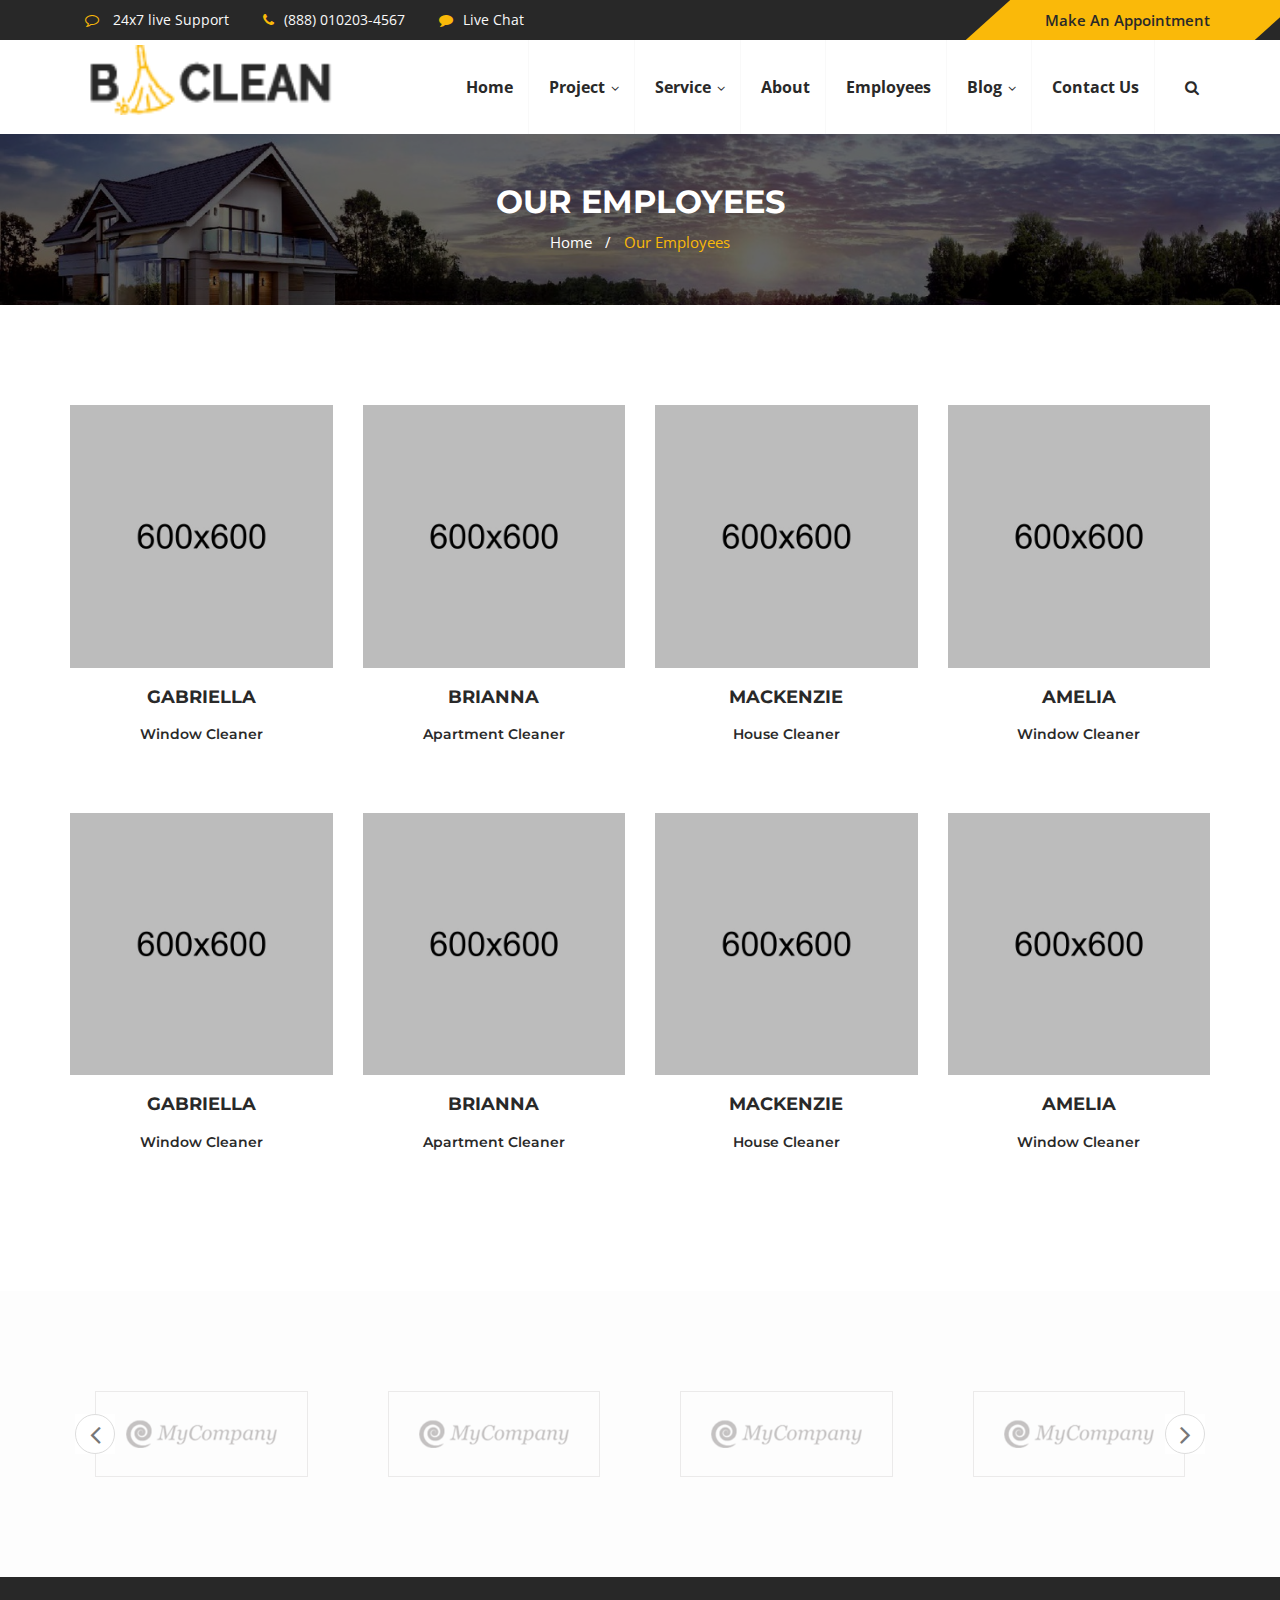
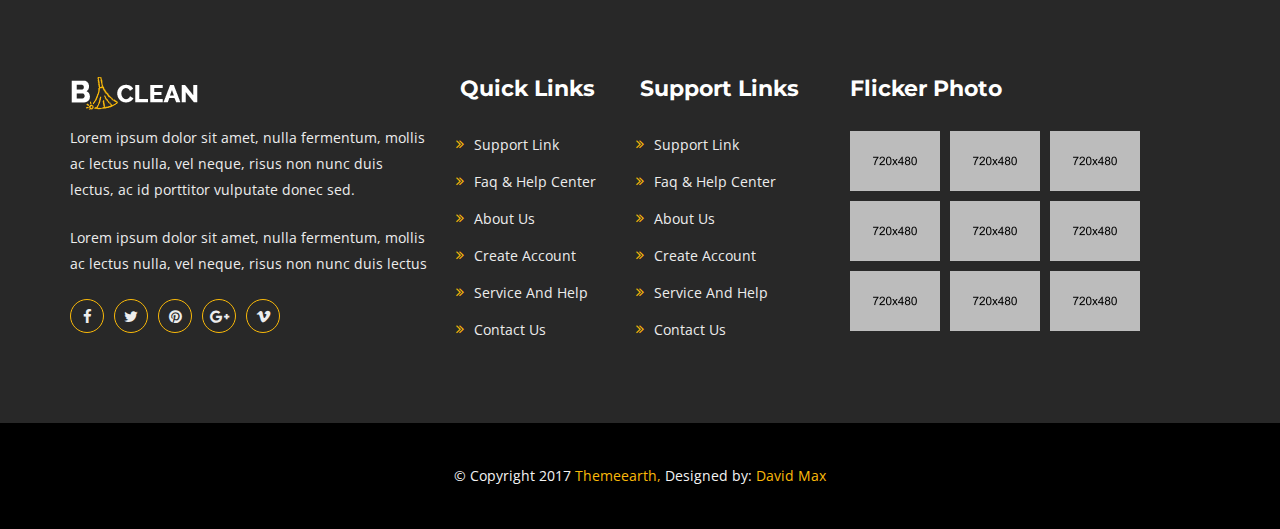
<file: employees.html>
<!DOCTYPE html>
<html dir="ltr" lang="en">
<head>
	<!-- Meta Tags -->	
	<meta name="viewport" content="width=device-width,initial-scale=1.0"/>
	<meta http-equiv="content-type" content="text/html; charset=UTF-8"/>
	<meta name="description" content="bClean - Cleaning Service HTML5 Responsive Template">
	<meta name="keywords" content="cleaning, floor cleaning, creative, washing, window cleaning, agency, clean, cleaner, cleaning company, contractor, corporate, electrician, house work, household, maintenance">
	<meta name="author" content="Md. Shiddikur Rahaman">
	<!-- Title -->
	<title>bClean - Cleaning Service HTML5 Responsive Template</title>		
	<!-- Favicon Icon -->
	<link rel="icon" type="image/png" href="img/favicon.png">
	
	<!-- Apple Touch Icons -->
	<link rel="apple-touch-icon" href="img/apple-touch-icon.png">
	<link rel="apple-touch-icon" sizes="57x57" href="img/apple-touch-icon-57x57.png">
	<link rel="apple-touch-icon" sizes="72x72" href="img/apple-touch-icon-72x72.png">
	<link rel="apple-touch-icon" sizes="76x76" href="img/apple-touch-icon-76x76.png">
	<link rel="apple-touch-icon" sizes="114x114" href="img/apple-touch-icon-114x114.png">
	<link rel="apple-touch-icon" sizes="120x120" href="img/apple-touch-icon-120x120.png">
	<link rel="apple-touch-icon" sizes="144x144" href="img/apple-touch-icon-144x144.png">
	<link rel="apple-touch-icon" sizes="152x152" href="img/apple-touch-icon-152x152.png">
	<link rel="apple-touch-icon" sizes="180x180" href="img/apple-touch-icon-180x180.png">
	
	<!-- Stylesheets Start -->
	<link href="https://fonts.googleapis.com/css?family=Montserrat:400,600,700|Open+Sans:400,600" rel="stylesheet"> 
	<link rel="stylesheet" href="css/bootstrap.min.css">
	<link rel="stylesheet" href="css/font-awesome.min.css">
	<link rel="stylesheet" href="css/owl.carousel.min.css">
	<link rel="stylesheet" href="css/magnific-popup.css">
	<link rel="stylesheet" href="css/animate.css">
	<link rel="stylesheet" href="css/main.css">
	<link rel="stylesheet" href="style.css">
	<link rel="stylesheet" href="css/meanmenu.min.css">
	<link rel="stylesheet" href="css/responsive.css">	

	<!-- HTML5 shim and Respond.js for IE8 support of HTML5 elements and media queries -->
	<!-- WARNING: Respond.js doesn't work if you view the page via file:// -->
	<!--[if lt IE 9]>
	  <script src="https://oss.maxcdn.com/html5shiv/3.7.2/html5shiv.min.js"></script>
	  <script src="https://oss.maxcdn.com/respond/1.4.2/respond.min.js"></script>
	<![endif]-->
</head>
<body>
	<!-- Preloader Start -->
	<div id="preloader">
		<div id="preloader-status"></div>
	</div>
	<!-- Preloader End -->
	<!-- Header Start -->
	<header>
		<!-- Main Menu Start -->
		<div class="hd-style1">
			<!-- Header Top Start -->
			<div class="hd-sec">
				<div class="container">
					<div class="row">
						<div class="col-md-9 col-sm-8">
							<div class="hd-lft">
								<ul>
									<li><i class="fa fa-comment-o"></i> 24x7 live Support</li>
									<li><i class="fa fa-phone"></i>(888) 010203-4567</li>
									<li><i class="fa fa-comment"></i>Live Chat</li>
								</ul>
							</div>	
						</div>	
						<div class="col-md-3 col-sm-4">	
							<div class="hd-rgt">
								<a href="#">Make An Appointment</a>
							</div>				
						</div>					
					</div>
				</div>
			</div>
			<!-- Header Top End -->			
			<div class="mnmenu-sec">
				<div class="container">
					<div class="row">
						<div class="col-md-12 nav-menu">
							<div class="col-md-3">
								<div class="logo">
									<a href="index.html"><img src="img/logo2.png" alt=""/></a>
								</div>
							</div>
							<div class="col-md-9">		
								<div class="menu">
									<nav id="main-menu" class="main-menu">
										<ul>
											<li class="active"><a href="index.html">Home</a></li>										 
											<li><a href="project-3-column.html">project<i class="fa fa-angle-down"></i></a>
												<ul>
													<li><a href="project-3-column.html">project 3 column</a></li>
													<li><a href="project-4-column.html">project 4 column</a></li>
												</ul>
											</li> 											
											<li><a href="service-1.html">Service<i class="fa fa-angle-down"></i></a>
												<ul>
													<li><a href="service-1.html">Service 1</a></li>
													<li><a href="service-2.html">Service 2</a></li>
													<li><a href="service-details-1.html">Service details 1</a></li>
													<li><a href="service-details-2.html">Service details 2</a></li>
												</ul>
											</li> 						
											<li><a href="about.html">About</a></li>								
											<li><a href="employees.html">employees</a></li>								
											<li><a href="blog-classic.html">Blog<i class="fa fa-angle-down"></i></a>
												<ul>
													<li><a href="blog-classic.html">Blog classic</a></li>
													<li><a href="blog-3-column.html">Blog 3 column</a></li>
													<li><a href="blog-2-column-sidebar.html">Blog column & sidebar</a></li>
													<li><a href="blog-details.html">Blog Details</a></li>
												</ul>								
											</li>
											<li><a href="contact.html">Contact Us</a></li>
										</ul>
									</nav>
									<div class="menu-icon">	
										<div class="site-search">	
											<i class="fa fa-search"></i>
											<div class="search-forum">
												<form action="#">
													<input placeholder="Search For Site" type="text">
													<input type="submit" value="Go"/>
												</form>							
											</div>							
										</div>
									</div>									
								</div>						
							</div>
						</div>
					</div>
				</div>	
			</div>
		</div>
		<!-- Main Menu End -->
	</header>
	<!-- Header End -->	
	
	<!-- Page Heading Section Start -->	
	<div class="pagehding-sec">
		<div class="pagehding-overlay"></div>		
		<div class="container">
			<div class="row">
				<div class="col-md-12">
					<div class="page-heading">
						<h1>Our Employees</h1>
						<ul>
							<li><a href="index.html">Home</a></li>
							<li><a href="">Our Employees</a></li>
						</ul>						
					</div>					
				</div>				
			</div>
		</div>
	</div>
	<!-- Page Heading Section End -->
	
	<!-- Team Section Start -->		
	<div class="team-sec pt-100 pb-70">	
		<div class="container">		
			<div class="row">		
				<div class="col-md-3 col-sm-6 col-xs-12">
					<div class="team-member">
						<div class="team-thumb wow slideInUp"  data-wow-duration="1000ms" data-wow-delay="330ms">
							<img src="img/tm.jpg" alt=""/>
							<div class="team-overlay">
								<ul>
									<li><a href="#"><i class="fa fa-facebook"></i></a></li>
									<li><a href="#"><i class="fa fa-twitter"></i></a></li>
									<li><a href="#"><i class="fa fa-linkedin"></i></a></li>
									<li><a href="#"><i class="fa fa-google"></i></a></li>
									<li><a href="#"><i class="fa fa-skype"></i></a></li>
								</ul>							
							</div>							
						</div>
						<h2>Gabriella</h2>
						<h3>Window Cleaner</h3>						
					</div>
				</div>
				<div class="col-md-3 col-sm-6 col-xs-12">
					<div class="team-member">
						<div class="team-thumb wow slideInUp"  data-wow-duration="1000ms" data-wow-delay="340ms">
							<img src="img/tm2.jpg" alt=""/>
							<div class="team-overlay">
								<ul>
									<li><a href="#"><i class="fa fa-facebook"></i></a></li>
									<li><a href="#"><i class="fa fa-twitter"></i></a></li>
									<li><a href="#"><i class="fa fa-linkedin"></i></a></li>
									<li><a href="#"><i class="fa fa-google"></i></a></li>
									<li><a href="#"><i class="fa fa-skype"></i></a></li>
								</ul>							
							</div>							
						</div>
						<h2>Brianna</h2>
						<h3>Apartment Cleaner</h3>						
					</div>
				</div>					
				<div class="col-md-3 col-sm-6 col-xs-12">
					<div class="team-member">
						<div class="team-thumb wow slideInUp"  data-wow-duration="1000ms" data-wow-delay="340ms">
							<img src="img/tm3.jpg" alt=""/>
							<div class="team-overlay">
								<ul>
									<li><a href="#"><i class="fa fa-facebook"></i></a></li>
									<li><a href="#"><i class="fa fa-twitter"></i></a></li>
									<li><a href="#"><i class="fa fa-linkedin"></i></a></li>
									<li><a href="#"><i class="fa fa-google"></i></a></li>
									<li><a href="#"><i class="fa fa-skype"></i></a></li>
								</ul>							
							</div>							
						</div>
						<h2>Mackenzie</h2>
						<h3>House Cleaner</h3>						
					</div>
				</div>	
				<div class="col-md-3 col-sm-6 col-xs-12">
					<div class="team-member">
						<div class="team-thumb wow slideInUp"  data-wow-duration="1000ms" data-wow-delay="350ms">
							<img src="img/tm4.jpg" alt=""/>
							<div class="team-overlay">
								<ul>
									<li><a href="#"><i class="fa fa-facebook"></i></a></li>
									<li><a href="#"><i class="fa fa-twitter"></i></a></li>
									<li><a href="#"><i class="fa fa-linkedin"></i></a></li>
									<li><a href="#"><i class="fa fa-google"></i></a></li>
									<li><a href="#"><i class="fa fa-skype"></i></a></li>
								</ul>							
							</div>							
						</div>
						<h2>Amelia</h2>
						<h3>Window Cleaner</h3>						
					</div>
				</div>				
				<div class="col-md-3 col-sm-6 col-xs-12">
					<div class="team-member">
						<div class="team-thumb wow slideInUp"  data-wow-duration="1000ms" data-wow-delay="330ms">
							<img src="img/tm.jpg" alt=""/>
							<div class="team-overlay">
								<ul>
									<li><a href="#"><i class="fa fa-facebook"></i></a></li>
									<li><a href="#"><i class="fa fa-twitter"></i></a></li>
									<li><a href="#"><i class="fa fa-linkedin"></i></a></li>
									<li><a href="#"><i class="fa fa-google"></i></a></li>
									<li><a href="#"><i class="fa fa-skype"></i></a></li>
								</ul>							
							</div>							
						</div>
						<h2>Gabriella</h2>
						<h3>Window Cleaner</h3>						
					</div>
				</div>
				<div class="col-md-3 col-sm-6 col-xs-12">
					<div class="team-member">
						<div class="team-thumb wow slideInUp"  data-wow-duration="1000ms" data-wow-delay="340ms">
							<img src="img/tm2.jpg" alt=""/>
							<div class="team-overlay">
								<ul>
									<li><a href="#"><i class="fa fa-facebook"></i></a></li>
									<li><a href="#"><i class="fa fa-twitter"></i></a></li>
									<li><a href="#"><i class="fa fa-linkedin"></i></a></li>
									<li><a href="#"><i class="fa fa-google"></i></a></li>
									<li><a href="#"><i class="fa fa-skype"></i></a></li>
								</ul>							
							</div>							
						</div>
						<h2>Brianna</h2>
						<h3>Apartment Cleaner</h3>						
					</div>
				</div>					
				<div class="col-md-3 col-sm-6 col-xs-12">
					<div class="team-member">
						<div class="team-thumb wow slideInUp"  data-wow-duration="1000ms" data-wow-delay="340ms">
							<img src="img/tm3.jpg" alt=""/>
							<div class="team-overlay">
								<ul>
									<li><a href="#"><i class="fa fa-facebook"></i></a></li>
									<li><a href="#"><i class="fa fa-twitter"></i></a></li>
									<li><a href="#"><i class="fa fa-linkedin"></i></a></li>
									<li><a href="#"><i class="fa fa-google"></i></a></li>
									<li><a href="#"><i class="fa fa-skype"></i></a></li>
								</ul>							
							</div>							
						</div>
						<h2>Mackenzie</h2>
						<h3>House Cleaner</h3>						
					</div>
				</div>	
				<div class="col-md-3 col-sm-6 col-xs-12">
					<div class="team-member">
						<div class="team-thumb wow slideInUp"  data-wow-duration="1000ms" data-wow-delay="350ms">
							<img src="img/tm4.jpg" alt=""/>
							<div class="team-overlay">
								<ul>
									<li><a href="#"><i class="fa fa-facebook"></i></a></li>
									<li><a href="#"><i class="fa fa-twitter"></i></a></li>
									<li><a href="#"><i class="fa fa-linkedin"></i></a></li>
									<li><a href="#"><i class="fa fa-google"></i></a></li>
									<li><a href="#"><i class="fa fa-skype"></i></a></li>
								</ul>							
							</div>							
						</div>
						<h2>Amelia</h2>
						<h3>Window Cleaner</h3>						
					</div>
				</div>																			
			</div>			     
		</div>	
	</div>	
	<!-- Team Section End -->

	<!-- All Patner Section Start -->
	<div class="all-patner-sec">
		<div class="container">
			<div class="row">				
				<div class="all-patner">
					<div class="single-patner">
						<img src="img/patner1.png" alt=""/>
					</div>					
					<div class="single-patner">
						<img src="img/patner2.png" alt=""/>
					</div>					
					<div class="single-patner">
						<img src="img/patner3.png" alt=""/>
					</div>					
					<div class="single-patner">
						<img src="img/patner4.png" alt=""/>
					</div>					
					<div class="single-patner">
						<img src="img/patner3.png" alt=""/>
					</div>					
					<div class="single-patner">
						<img src="img/patner2.png" alt=""/>
					</div>
				</div>
			</div>
		</div>
	</div>
	<!-- All Patner Section End -->
	
	<!-- Footer Section Start -->
	<footer>	
		<!-- Footer Top Section Start -->
		<div class="footer-sec">
			<div class="container">
				<div class="row">				
					<div class="col-md-4 col-sm-6">
						<div class="footer-wedget-one">
							<a href="index.html"><img src="img/logo.png" alt=""/></a>
							<p>Lorem ipsum dolor sit amet, nulla fermentum, mollis ac lectus nulla, vel neque, risus non nunc duis lectus, ac id porttitor vulputate donec sed.</p>
							<p>Lorem ipsum dolor sit amet, nulla fermentum, mollis ac lectus nulla, vel neque, risus non nunc duis lectus</p>							
							<div class="footer-social-profile">
								<ul>
									<li><a href=""><i class="fa fa-facebook"></i></a></li>
									<li><a href=""><i class="fa fa-twitter"></i></a></li>
									<li><a href=""><i class="fa fa-pinterest"></i></a></li>
									<li><a href=""><i class="fa fa-google-plus"></i></a></li>
									<li><a href=""><i class="fa fa-vimeo"></i></a></li>
								</ul>
							</div>							
						
						</div>
					</div>											
					<div class="col-md-4 col-sm-6">
						<div class="col-md-6 col-sm-6 no-padding">
							<div class="footer-widget-menu">
								<h2>quick links</h2>
								<ul>
									<li><a href="#">support link</a></li>
									<li><a href="#">faq & help center</a></li>
									<li><a href="#">about us</a></li>
									<li><a href="#">Create Account</a></li>
									<li><a href="#">service and help</a></li>
									<li><a href="#">Contact Us</a></li>
								</ul>
							</div>
						</div>
						<div class="col-md-6 col-sm-6 no-padding">
							<div class="footer-widget-menu">
								<h2>Support links</h2>
								<ul>
									<li><a href="#">support link</a></li>
									<li><a href="#">faq & help center</a></li>
									<li><a href="#">about us</a></li>
									<li><a href="#">Create Account</a></li>
									<li><a href="#">service and help</a></li>
									<li><a href="#">Contact Us</a></li>
								</ul>
							</div>
						</div>
					</div>	
					<div class="col-md-4 col-sm-12">
						<div class="flicker-photo">
							<h2>Flicker Photo</h2>
							<ul>
								<li><img src="img/g5.jpg" alt=""/></li>
								<li><img src="img/g2.jpg" alt=""/></li>
								<li><img src="img/g4.jpg" alt=""/></li>
								<li><img src="img/g1.jpg" alt=""/></li>
								<li><img src="img/g6.jpg" alt=""/></li>								
								<li><img src="img/g5.jpg" alt=""/></li>
								<li><img src="img/g2.jpg" alt=""/></li>
								<li><img src="img/g4.jpg" alt=""/></li>
								<li><img src="img/g1.jpg" alt=""/></li>
							</ul>
						</div>
					</div>								
				</div>
			</div>
		</div>
		<!-- Footer Top Section End -->
		<!-- Footer Bottom Section Start -->
		<div class="footer-bottom-sec">
			<div class="container">
				<div class="row">
					<div class="col-md-12">
						<div class="copy-right">
							<p>&copy; Copyright 2017 <span><a href="#">themeearth,</a></span> Designed by:<span> David Max</span></p>
						</div>
					</div>					
				</div>
			</div>
		</div>
		<!-- Footer Bottom Section End -->
	</footer>
	<!-- Footer Section End -->
	<!-- Scripts Js Start -->
    <script src="js/jquery-2.2.4.min.js"></script>
	<script src="js/bootstrap.min.js"></script>
	<script src="js/imagesloaded.pkgd.min.js"></script>
	<script src="js/isotope.pkgd.min.js"></script>
	<script src="js/owl.carousel.min.js"></script>
	<script src="js/owl.animate.js"></script>
	<script src="js/jquery.scrollUp.min.js"></script>
	<script src="js/jquery.counterup.min.js"></script>
	<script src="js/modernizr.min.js"></script>
	<script src="js/jquery.magnific-popup.min.js"></script>
	<script src="js/wow.min.js"></script>
	<script src="js/waypoints.min.js"></script>
	<script src="js/jquery.meanmenu.min.js"></script>
	<script src="js/jquery.sticky.js"></script>
	<script src="js/custom.js"></script>
	<!-- Scripts Js End -->	
</body>
</html>
</file>
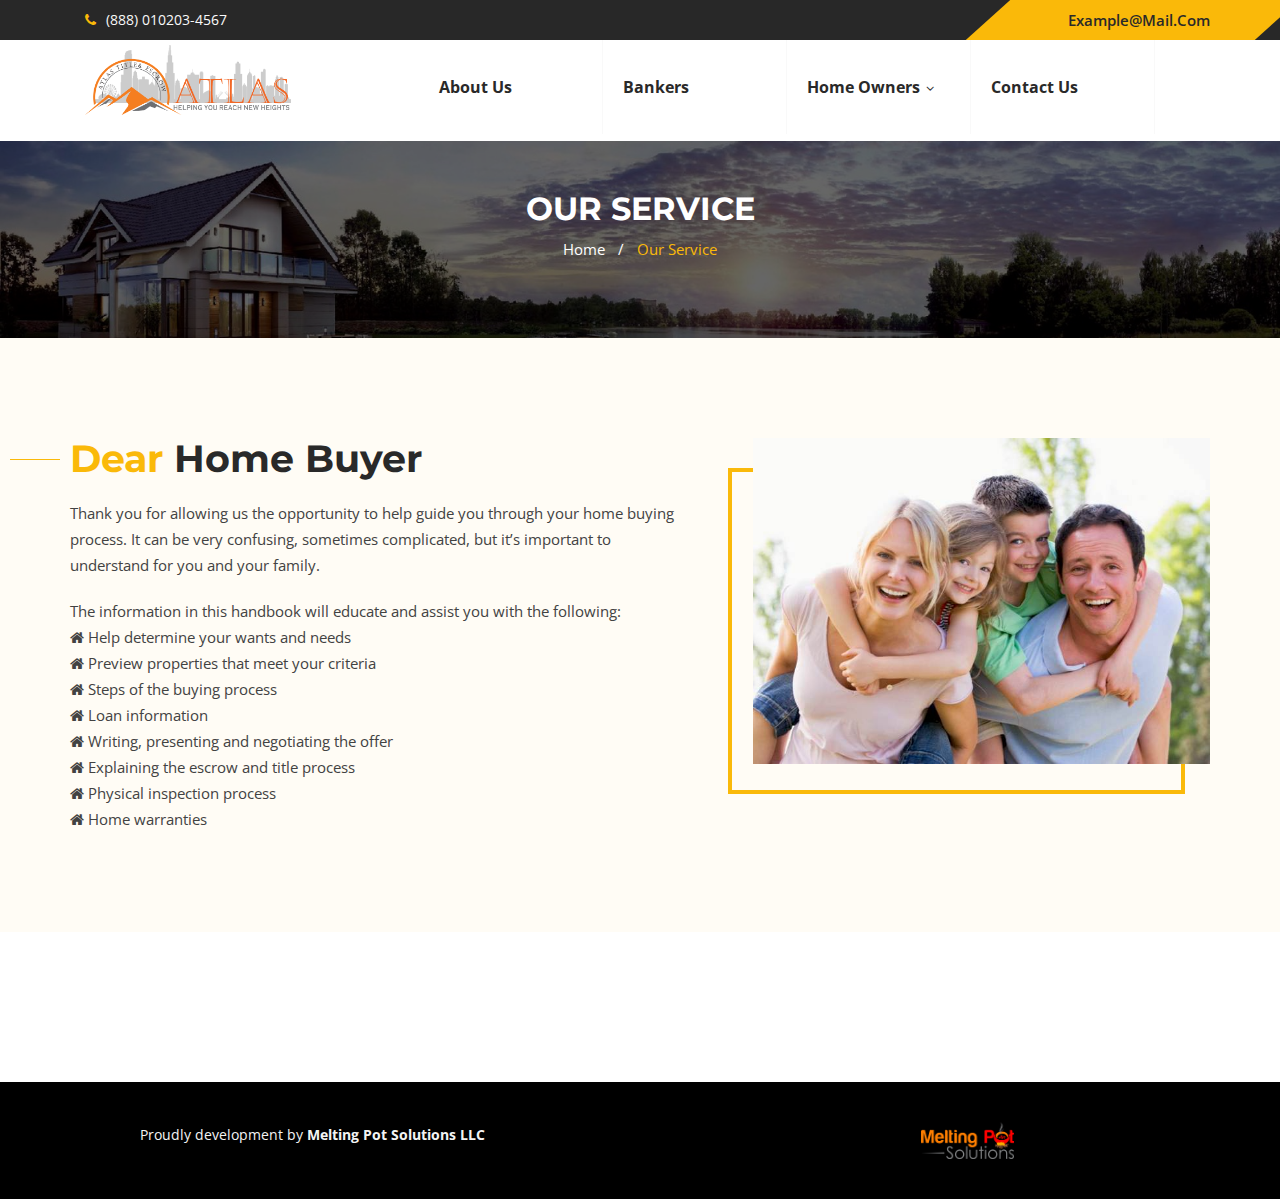
<file: home-owners.html>
<!DOCTYPE html>
<html dir="ltr" lang="en">
<head>
	<!-- Meta Tags -->	
	<meta name="viewport" content="width=device-width,initial-scale=1.0"/>
	<meta http-equiv="content-type" content="text/html; charset=UTF-8"/>
	<meta name="description" content="bClean - Cleaning Service HTML5 Responsive Template">
	<meta name="keywords" content="cleaning, floor cleaning, creative, washing, window cleaning, agency, clean, cleaner, cleaning company, contractor, corporate, electrician, house work, household, maintenance">
	<meta name="author" content="Md. Shiddikur Rahaman">
	<!-- Title -->
	<title>ATLAS</title>
	<!-- Favicon Icon -->
	<link rel="icon" type="image/png" href="img/favicon.ico">
	
	<!-- Apple Touch Icons -->
	<link rel="apple-touch-icon" href="img/apple-touch-icon.png">
	<link rel="apple-touch-icon" sizes="57x57" href="img/apple-touch-icon-57x57.png">
	<link rel="apple-touch-icon" sizes="72x72" href="img/apple-touch-icon-72x72.png">
	<link rel="apple-touch-icon" sizes="76x76" href="img/apple-touch-icon-76x76.png">
	<link rel="apple-touch-icon" sizes="114x114" href="img/apple-touch-icon-114x114.png">
	<link rel="apple-touch-icon" sizes="120x120" href="img/apple-touch-icon-120x120.png">
	<link rel="apple-touch-icon" sizes="144x144" href="img/apple-touch-icon-144x144.png">
	<link rel="apple-touch-icon" sizes="152x152" href="img/apple-touch-icon-152x152.png">
	<link rel="apple-touch-icon" sizes="180x180" href="img/apple-touch-icon-180x180.png">
	
	<!-- Stylesheets Start -->
	<link href="https://fonts.googleapis.com/css?family=Montserrat:400,600,700|Open+Sans:400,600" rel="stylesheet"> 
	<link rel="stylesheet" href="css/bootstrap.min.css">
	<link rel="stylesheet" href="css/font-awesome.min.css">
	<link rel="stylesheet" href="css/owl.carousel.min.css">
	<link rel="stylesheet" href="css/magnific-popup.css">
	<link rel="stylesheet" href="css/animate.css">
	<link rel="stylesheet" href="css/main.css">
	<link rel="stylesheet" href="style.css">
	<link rel="stylesheet" href="css/meanmenu.min.css">
	<link rel="stylesheet" href="css/responsive.css">	

	<!-- HTML5 shim and Respond.js for IE8 support of HTML5 elements and media queries -->
	<!-- WARNING: Respond.js doesn't work if you view the page via file:// -->
	<!--[if lt IE 9]>
	  <script src="https://oss.maxcdn.com/html5shiv/3.7.2/html5shiv.min.js"></script>
	  <script src="https://oss.maxcdn.com/respond/1.4.2/respond.min.js"></script>
	<![endif]-->
</head>
<body>
	<!-- Preloader Start -->
	<div id="preloader">
		<div id="preloader-status"></div>
	</div>
	<!-- Preloader End -->
	<!-- Header Start -->
	<header>
		<!-- Main Menu Start -->
		<div class="hd-style1">
			<!-- Header Top Start -->
			<div class="hd-sec">
				<div class="container">
					<div class="row">
						<div class="col-md-9 col-sm-8">
							<div class="hd-lft">
								<ul>
									<li><i class="fa fa-phone"></i>(888) 010203-4567</li>
									<li class="hidden-lg hidden-md hidden-sm"><i class="fa fa-paper-plane"></i><a href="#" style="color: whitesmoke">example@mail.com</a></li>
								</ul>
							</div>
						</div>
						<div class="col-md-3 col-sm-4 hidden-xs">
							<div class="hd-rgt">
								<a href="#">example@mail.com</a>
							</div>
						</div>
					</div>
				</div>
			</div>
			<!-- Header Top End -->
			<div class="mnmenu-sec">
				<div class="container">
					<div class="row">
						<div class="col-md-12 nav-menu">
							<div class="col-md-3">
								<div class="logo">
									<a href="index.html"><img src="img/atlas_logo.png"/></a>
								</div>
								<br>
							</div>
							<div class="col-md-9">
								<div class="menu">
									<nav id="main-menu" class="main-menu">
										<ul>
											<li class="css-border"><a href="about.html">About us</a></li>
											<li class="css-border"><a href="bankers.html">Bankers</a></li>
											<li class="active css-border"><a href="home-owners.html">Home owners<i class="fa fa-angle-down"></i></a>
												<ul>
													<li><a href="why-title-insurance.html">Why Title Insurance?</a></li>
													<li><a href="closing-process.html">Closing Process</a></li>
													<li><a href="closing-cost-explained.html">Closing Costs Explained</a></li>

													<li><a href="what-is-alta.html">What is ALTA?</a></li>
													<li><a href="real-estate-glossary.html">Real Estate Glossary</a></li>
												</ul>
											</li>
											<li class="css-border"><a href="contact.html">Contact us</a></li>
										</ul>
									</nav>
									<!--
									<div class="menu-icon">
										<div class="site-search">
											<i class="fa fa-search"></i>
											<div class="search-forum">
												<form action="#">
													<input placeholder="Search For Site" type="text">
													<input type="submit" value="Go"/>
												</form>
											</div>
										</div>
									</div>
									-->
								</div>
							</div>
						</div>
					</div>
				</div>
			</div>
		</div>
		<!-- Main Menu End -->
	</header>
	<!-- Header End -->

	<!-- Page Heading Section Start -->	
	<div class="pagehding-sec">
		<div class="pagehding-overlay"></div>		
		<div class="container">
			<div class="row">
				<div class="col-md-12">
					<div class="page-heading">
						<h1>Our Service</h1>
						<ul>
							<li><a href="index.html">Home</a></li>
							<li><a href="">Our Service</a></li>
						</ul>
						<br>
					</div>					
				</div>				
			</div>
		</div>
	</div>
	<!-- Page Heading Section End -->
	
	<!-- Happy Clients Start -->
	<div class="about-sec pt-100 pb-100">
		<div class="about-sec-overlay"></div>
		<div class="container">
			<div class="row">
				<div class="col-md-7">
					<div class="about-desc">
						<div class="sec-title">
							<h1><span>Dear </span>Home Buyer</h1>
							<p>Thank you for allowing us the opportunity to help guide you through your home buying process.
								It can be very confusing, sometimes complicated, but it’s important to understand for you and your family.</p>
							<p>The information in this handbook will educate and assist you with the following:
								<ul>
									<li><span class="fa fa-home fa-1x"></span> Help determine your wants and needs</li>
									<li><span class="fa fa-home fa-1x"></span> Preview properties that meet your criteria</li>
									<li><span class="fa fa-home fa-1x"></span> Steps of the buying process</li>
									<li><span class="fa fa-home fa-1x"></span> Loan information</li>
									<li><span class="fa fa-home fa-1x"></span> Writing, presenting and negotiating the offer</li>
									<li><span class="fa fa-home fa-1x"></span> Explaining the escrow and title process</li>
									<li><span class="fa fa-home fa-1x"></span> Physical inspection process</li>
									<li><span class="fa fa-home	fa-1x"></span> Home warranties</li>
								</ul>
						</div>
					</div>
				</div>
				<div class="col-md-5">
					<div class="about-us-img">
						<img src="img/atg-family.jpg" alt=""/>
					</div>
				</div>
			</div>
		</div>
	</div>
	<!-- Happy Clients End -->


	
	<!-- Footer Section Start -->
	<footer id="owner_footer">
		<!-- Footer Top Section Start
		<div class="footer-sec">
			<div class="container">
				<div class="row">				
					<div class="col-md-4 col-sm-6">
						<div class="footer-wedget-one">
							<a href="index.html"><img src="img/logo.png" alt=""/></a>
							<p>Lorem ipsum dolor sit amet, nulla fermentum, mollis ac lectus nulla, vel neque, risus non nunc duis lectus, ac id porttitor vulputate donec sed.</p>
							<p>Lorem ipsum dolor sit amet, nulla fermentum, mollis ac lectus nulla, vel neque, risus non nunc duis lectus</p>							
							<div class="footer-social-profile">
								<ul>
									<li><a href=""><i class="fa fa-facebook"></i></a></li>
									<li><a href=""><i class="fa fa-twitter"></i></a></li>
									<li><a href=""><i class="fa fa-pinterest"></i></a></li>
									<li><a href=""><i class="fa fa-google-plus"></i></a></li>
									<li><a href=""><i class="fa fa-vimeo"></i></a></li>
								</ul>
							</div>							
						
						</div>
					</div>											
					<div class="col-md-4 col-sm-6">
						<div class="col-md-6 col-sm-6 no-padding">
							<div class="footer-widget-menu">
								<h2>quick links</h2>
								<ul>
									<li><a href="#">support link</a></li>
									<li><a href="#">faq & help center</a></li>
									<li><a href="#">about us</a></li>
									<li><a href="#">Create Account</a></li>
									<li><a href="#">service and help</a></li>
									<li><a href="#">Contact Us</a></li>
								</ul>
							</div>
						</div>
						<div class="col-md-6 col-sm-6 no-padding">
							<div class="footer-widget-menu">
								<h2>Support links</h2>
								<ul>
									<li><a href="#">support link</a></li>
									<li><a href="#">faq & help center</a></li>
									<li><a href="#">about us</a></li>
									<li><a href="#">Create Account</a></li>
									<li><a href="#">service and help</a></li>
									<li><a href="#">Contact Us</a></li>
								</ul>
							</div>
						</div>
					</div>	
					<div class="col-md-4 col-sm-12">
						<div class="flicker-photo">
							<h2>Flicker Photo</h2>
							<ul>
								<li><img src="img/g5.jpg" alt=""/></li>
								<li><img src="img/g2.jpg" alt=""/></li>
								<li><img src="img/g4.jpg" alt=""/></li>
								<li><img src="img/g1.jpg" alt=""/></li>
								<li><img src="img/g6.jpg" alt=""/></li>								
								<li><img src="img/g5.jpg" alt=""/></li>
								<li><img src="img/g2.jpg" alt=""/></li>
								<li><img src="img/g4.jpg" alt=""/></li>
								<li><img src="img/g1.jpg" alt=""/></li>
							</ul>
						</div>
					</div>								
				</div>
			</div>
		</div>
		<!-- Footer Top Section End -->
		<!-- Footer Bottom Section Start -->
		<div class="footer-bottom-sec">
			<div class="row">
				<div class="col-md-6">
					<div class="copy-right ">
						<p>Proudly development by <b>Melting Pot Solutions LLC</b></p>
					</div>
				</div>
				<div class="col-md-6">
					<div class="copy-right ">
						<p><a href="http://www.meltingpotsolutions.co"><img src="img/mps_logo.png" style="width: 15%"></a></p>
					</div>
				</div>
			</div>
		</div>
		<!-- Footer Bottom Section End -->
	</footer>
	<!-- Footer Section End -->
	<!-- Scripts Js Start -->
    <script src="js/jquery-2.2.4.min.js"></script>
	<script src="js/bootstrap.min.js"></script>
	<script src="js/imagesloaded.pkgd.min.js"></script>
	<script src="js/isotope.pkgd.min.js"></script>
	<script src="js/owl.carousel.min.js"></script>
	<script src="js/owl.animate.js"></script>
	<script src="js/jquery.scrollUp.min.js"></script>
	<script src="js/jquery.counterup.min.js"></script>
	<script src="js/modernizr.min.js"></script>
	<script src="js/jquery.magnific-popup.min.js"></script>
	<script src="js/wow.min.js"></script>
	<script src="js/waypoints.min.js"></script>
	<script src="js/jquery.meanmenu.min.js"></script>
	<script src="js/jquery.sticky.js"></script>
	<script src="js/custom.js"></script>
	<!-- Scripts Js End -->	
</body>
</html>
</file>
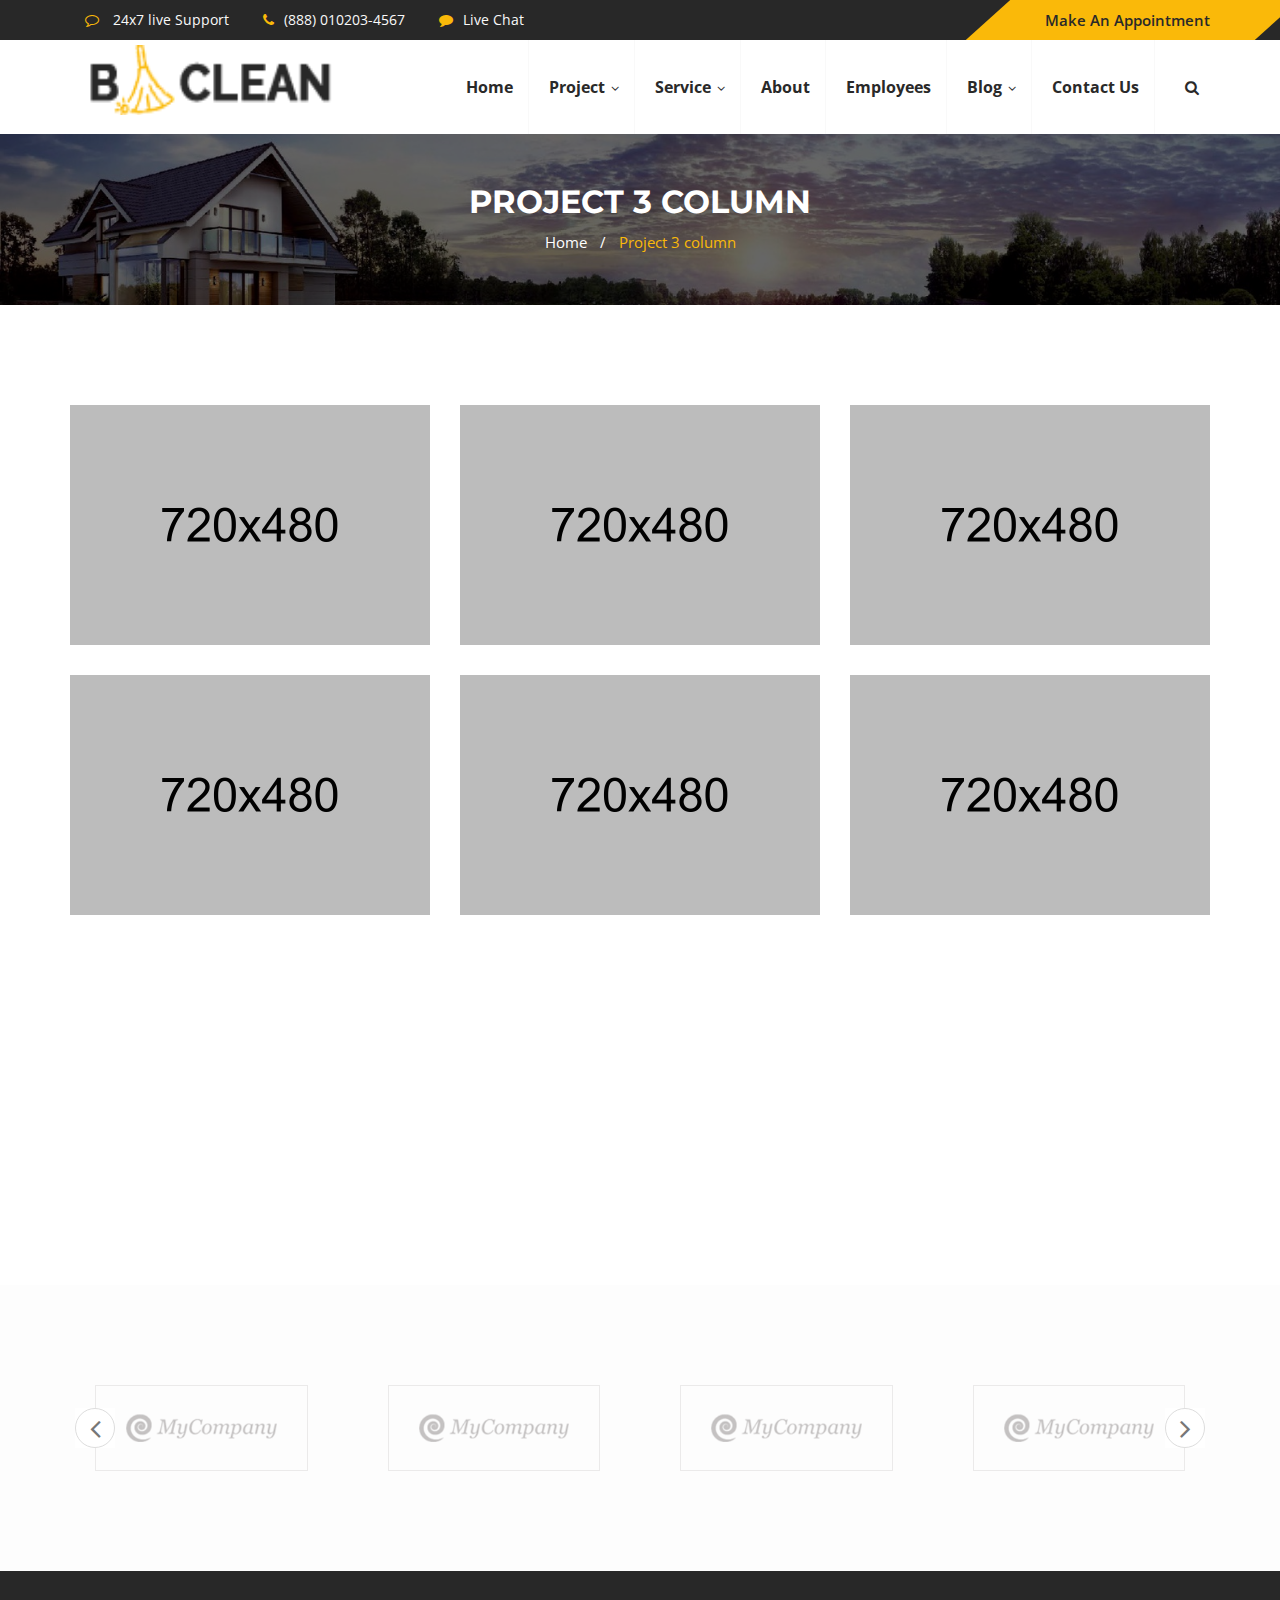
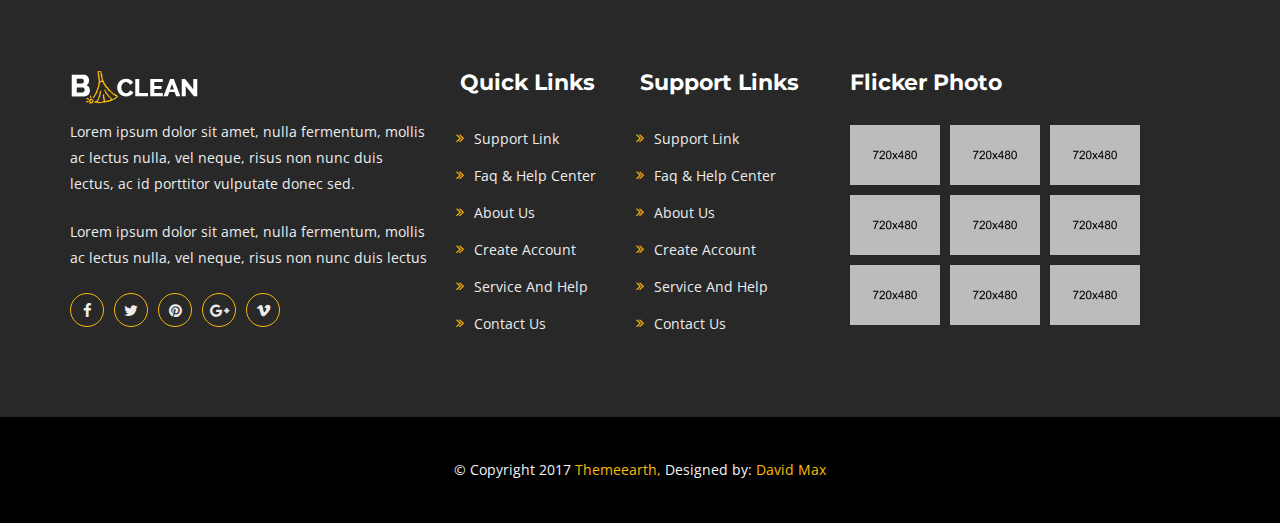
<file: project-3-column.html>
<!DOCTYPE html>
<html dir="ltr" lang="en">
<head>
	<!-- Meta Tags -->	
	<meta name="viewport" content="width=device-width,initial-scale=1.0"/>
	<meta http-equiv="content-type" content="text/html; charset=UTF-8"/>
	<meta name="description" content="bClean - Cleaning Service HTML5 Responsive Template">
	<meta name="keywords" content="cleaning, floor cleaning, creative, washing, window cleaning, agency, clean, cleaner, cleaning company, contractor, corporate, electrician, house work, household, maintenance">
	<meta name="author" content="Md. Shiddikur Rahaman">
	<!-- Title -->
	<title>bClean - Cleaning Service HTML5 Responsive Template</title>		
	<!-- Favicon Icon -->
	<link rel="icon" type="image/png" href="img/favicon.png">
	
	<!-- Apple Touch Icons -->
	<link rel="apple-touch-icon" href="img/apple-touch-icon.png">
	<link rel="apple-touch-icon" sizes="57x57" href="img/apple-touch-icon-57x57.png">
	<link rel="apple-touch-icon" sizes="72x72" href="img/apple-touch-icon-72x72.png">
	<link rel="apple-touch-icon" sizes="76x76" href="img/apple-touch-icon-76x76.png">
	<link rel="apple-touch-icon" sizes="114x114" href="img/apple-touch-icon-114x114.png">
	<link rel="apple-touch-icon" sizes="120x120" href="img/apple-touch-icon-120x120.png">
	<link rel="apple-touch-icon" sizes="144x144" href="img/apple-touch-icon-144x144.png">
	<link rel="apple-touch-icon" sizes="152x152" href="img/apple-touch-icon-152x152.png">
	<link rel="apple-touch-icon" sizes="180x180" href="img/apple-touch-icon-180x180.png">
	
	<!-- Stylesheets Start -->
	<link href="https://fonts.googleapis.com/css?family=Montserrat:400,600,700|Open+Sans:400,600" rel="stylesheet"> 
	<link rel="stylesheet" href="css/bootstrap.min.css">
	<link rel="stylesheet" href="css/font-awesome.min.css">
	<link rel="stylesheet" href="css/owl.carousel.min.css">
	<link rel="stylesheet" href="css/magnific-popup.css">
	<link rel="stylesheet" href="css/animate.css">
	<link rel="stylesheet" href="css/main.css">
	<link rel="stylesheet" href="style.css">
	<link rel="stylesheet" href="css/meanmenu.min.css">
	<link rel="stylesheet" href="css/responsive.css">	

	<!-- HTML5 shim and Respond.js for IE8 support of HTML5 elements and media queries -->
	<!-- WARNING: Respond.js doesn't work if you view the page via file:// -->
	<!--[if lt IE 9]>
	  <script src="https://oss.maxcdn.com/html5shiv/3.7.2/html5shiv.min.js"></script>
	  <script src="https://oss.maxcdn.com/respond/1.4.2/respond.min.js"></script>
	<![endif]-->
</head>
<body>
	<!-- Preloader Start -->
	<div id="preloader">
		<div id="preloader-status"></div>
	</div>
	<!-- Preloader End -->
	<!-- Header Start -->
	<header>
		<!-- Main Menu Start -->
		<div class="hd-style1">
			<!-- Header Top Start -->
			<div class="hd-sec">
				<div class="container">
					<div class="row">
						<div class="col-md-9 col-sm-8">
							<div class="hd-lft">
								<ul>
									<li><i class="fa fa-comment-o"></i> 24x7 live Support</li>
									<li><i class="fa fa-phone"></i>(888) 010203-4567</li>
									<li><i class="fa fa-comment"></i>Live Chat</li>
								</ul>
							</div>	
						</div>	
						<div class="col-md-3 col-sm-4">	
							<div class="hd-rgt">
								<a href="#">Make An Appointment</a>
							</div>				
						</div>					
					</div>
				</div>
			</div>
			<!-- Header Top End -->			
			<div class="mnmenu-sec">
				<div class="container">
					<div class="row">
						<div class="col-md-12 nav-menu">
							<div class="col-md-3">
								<div class="logo">
									<a href="index.html"><img src="img/logo2.png" alt=""/></a>
								</div>
							</div>
							<div class="col-md-9">		
								<div class="menu">
									<nav id="main-menu" class="main-menu">
										<ul>
											<li class="active"><a href="index.html">Home</a></li>										 
											<li><a href="project-3-column.html">project<i class="fa fa-angle-down"></i></a>
												<ul>
													<li><a href="project-3-column.html">project 3 column</a></li>
													<li><a href="project-4-column.html">project 4 column</a></li>
												</ul>
											</li> 											
											<li><a href="service-1.html">Service<i class="fa fa-angle-down"></i></a>
												<ul>
													<li><a href="service-1.html">Service 1</a></li>
													<li><a href="service-2.html">Service 2</a></li>
													<li><a href="service-details-1.html">Service details 1</a></li>
													<li><a href="service-details-2.html">Service details 2</a></li>
												</ul>
											</li> 						
											<li><a href="about.html">About</a></li>								
											<li><a href="employees.html">employees</a></li>								
											<li><a href="blog-classic.html">Blog<i class="fa fa-angle-down"></i></a>
												<ul>
													<li><a href="blog-classic.html">Blog classic</a></li>
													<li><a href="blog-3-column.html">Blog 3 column</a></li>
													<li><a href="blog-2-column-sidebar.html">Blog column & sidebar</a></li>
													<li><a href="blog-details.html">Blog Details</a></li>
												</ul>								
											</li>
											<li><a href="contact.html">Contact Us</a></li>
										</ul>
									</nav>
									<div class="menu-icon">	
										<div class="site-search">	
											<i class="fa fa-search"></i>
											<div class="search-forum">
												<form action="#">
													<input placeholder="Search For Site" type="text">
													<input type="submit" value="Go"/>
												</form>							
											</div>							
										</div>
									</div>									
								</div>						
							</div>
						</div>
					</div>
				</div>	
			</div>
		</div>
		<!-- Main Menu End -->
	</header>
	<!-- Header End -->	
	
	<!-- Page Heading Section Start -->	
	<div class="pagehding-sec">
		<div class="pagehding-overlay"></div>		
		<div class="container">
			<div class="row">
				<div class="col-md-12">
					<div class="page-heading">
						<h1>Project 3 column</h1>
						<ul>
							<li><a href="index.html">Home</a></li>
							<li><a href="">Project 3 column</a></li>
						</ul>						
					</div>					
				</div>				
			</div>
		</div>
	</div>
	<!-- Page Heading Section End -->
	
	<!-- Project Section Start -->
	<div class="project-sec pt-100 pb-70">
		<div class="container">		
			<div class="row">								
				<div class="col-xs-6 col-sm-4 col-md-4">
					<div class="item wow zoomIn"  data-wow-duration="1000ms" data-wow-delay="300ms">
						<div class="project-thumb">
							<img src="img/g1.jpg" alt="" />
						</div>
						<div class="project-hoverlay">
							<div class="project-text">
								<a href="img/g1.jpg" class="gallery-photo"><i class="fa fa-expand"></i></a>
								<a href="project-details.html"><i class="fa fa-link"></i></a>
								<h3>Window cleaning</h3>
							</div>
						</div>
					</div>						
				</div>				
				<div class="col-xs-6 col-sm-4 col-md-4">
					<div class="item wow zoomIn"  data-wow-duration="1000ms" data-wow-delay="305ms">
						<div class="project-thumb">
							<img src="img/g2.jpg" alt="" />
						</div>
						<div class="project-hoverlay">
							<div class="project-text">
								<a href="img/g2.jpg" class="gallery-photo"><i class="fa fa-expand"></i></a>
								<a href="project-details.html"><i class="fa fa-link"></i></a>									
								<h3>Floor cleaning</h3>
							</div>
						</div>
					</div>						
				</div>				
				<div class="col-xs-6 col-sm-4 col-md-4">
					<div class="item wow zoomIn"  data-wow-duration="1000ms" data-wow-delay="310ms">
						<div class="project-thumb">
							<img src="img/g3.jpg" alt="" />
						</div>
						<div class="project-hoverlay">
							<div class="project-text">
								<a href="img/g3.jpg" class="gallery-photo"><i class="fa fa-expand"></i></a>
								<a href="project-details.html"><i class="fa fa-link"></i></a>									
								<h3>Apartment Cleaning </h3>
							</div>
						</div>
					</div>						
				</div>				
				<div class="col-xs-6 col-sm-4 col-md-4">
					<div class="item wow zoomIn"  data-wow-duration="1000ms" data-wow-delay="315ms">
						<div class="project-thumb">
							<img src="img/g4.jpg" alt="" />
						</div>
						<div class="project-hoverlay">
							<div class="project-text">
								<a href="img/g4.jpg" class="gallery-photo"><i class="fa fa-expand"></i></a>
								<a href="project-details.html"><i class="fa fa-link"></i></a>									
								<h3>Glass Cleaning</h3>
							</div>
						</div>
					</div>						
				</div>									
				<div class="col-xs-6 col-sm-4 col-md-4">
					<div class="item wow zoomIn"  data-wow-duration="1000ms" data-wow-delay="320ms">
						<div class="project-thumb">
							<img src="img/g5.jpg" alt="" />
						</div>
						<div class="project-hoverlay">
							<div class="project-text">
								<a href="img/g5.jpg" class="gallery-photo"><i class="fa fa-expand"></i></a>
								<a href="project-details.html"><i class="fa fa-link"></i></a>									
								<h3>House Cleaning</h3>
							</div>
						</div>
					</div>						
				</div>	
				<div class="col-xs-6 col-sm-4 col-md-4">
					<div class="item wow zoomIn"  data-wow-duration="1000ms" data-wow-delay="325ms">
						<div class="project-thumb">
							<img src="img/g6.jpg" alt="" />
						</div>
						<div class="project-hoverlay">
							<div class="project-text">
								<a href="img/g6.jpg" class="gallery-photo"><i class="fa fa-expand"></i></a>
								<a href="project-details.html"><i class="fa fa-link"></i></a>									
								<h3>Architectural Design </h3>
							</div>
						</div>
					</div>						
				</div>
				<div class="col-xs-6 col-sm-4 col-md-4">
					<div class="item wow zoomIn"  data-wow-duration="1000ms" data-wow-delay="300ms">
						<div class="project-thumb">
							<img src="img/g1.jpg" alt="" />
						</div>
						<div class="project-hoverlay">
							<div class="project-text">
								<a href="img/g1.jpg" class="gallery-photo"><i class="fa fa-expand"></i></a>
								<a href="project-details.html"><i class="fa fa-link"></i></a>
								<h3>Window cleaning</h3>
							</div>
						</div>
					</div>						
				</div>				
				<div class="col-xs-6 col-sm-4 col-md-4">
					<div class="item wow zoomIn"  data-wow-duration="1000ms" data-wow-delay="305ms">
						<div class="project-thumb">
							<img src="img/g2.jpg" alt="" />
						</div>
						<div class="project-hoverlay">
							<div class="project-text">
								<a href="img/g2.jpg" class="gallery-photo"><i class="fa fa-expand"></i></a>
								<a href="project-details.html"><i class="fa fa-link"></i></a>									
								<h3>Floor cleaning</h3>
							</div>
						</div>
					</div>						
				</div>				
				<div class="col-xs-6 col-sm-4 col-md-4">
					<div class="item wow zoomIn"  data-wow-duration="1000ms" data-wow-delay="310ms">
						<div class="project-thumb">
							<img src="img/g3.jpg" alt="" />
						</div>
						<div class="project-hoverlay">
							<div class="project-text">
								<a href="img/g3.jpg" class="gallery-photo"><i class="fa fa-expand"></i></a>
								<a href="project-details.html"><i class="fa fa-link"></i></a>									
								<h3>Apartment Cleaning </h3>
							</div>
						</div>
					</div>						
				</div>				
			</div>
		</div>		
	</div>
	<!-- Project Section Start -->	
	<!-- All Patner Section Start -->
	<div class="all-patner-sec">
		<div class="container">
			<div class="row">				
				<div class="all-patner">
					<div class="single-patner">
						<img src="img/patner1.png" alt=""/>
					</div>					
					<div class="single-patner">
						<img src="img/patner2.png" alt=""/>
					</div>					
					<div class="single-patner">
						<img src="img/patner3.png" alt=""/>
					</div>					
					<div class="single-patner">
						<img src="img/patner4.png" alt=""/>
					</div>					
					<div class="single-patner">
						<img src="img/patner3.png" alt=""/>
					</div>					
					<div class="single-patner">
						<img src="img/patner2.png" alt=""/>
					</div>
				</div>
			</div>
		</div>
	</div>
	<!-- All Patner Section End -->
	
	<!-- Footer Section Start -->
	<footer>	
		<!-- Footer Top Section Start -->
		<div class="footer-sec">
			<div class="container">
				<div class="row">				
					<div class="col-md-4 col-sm-6">
						<div class="footer-wedget-one">
							<a href="index.html"><img src="img/logo.png" alt=""/></a>
							<p>Lorem ipsum dolor sit amet, nulla fermentum, mollis ac lectus nulla, vel neque, risus non nunc duis lectus, ac id porttitor vulputate donec sed.</p>
							<p>Lorem ipsum dolor sit amet, nulla fermentum, mollis ac lectus nulla, vel neque, risus non nunc duis lectus</p>							
							<div class="footer-social-profile">
								<ul>
									<li><a href=""><i class="fa fa-facebook"></i></a></li>
									<li><a href=""><i class="fa fa-twitter"></i></a></li>
									<li><a href=""><i class="fa fa-pinterest"></i></a></li>
									<li><a href=""><i class="fa fa-google-plus"></i></a></li>
									<li><a href=""><i class="fa fa-vimeo"></i></a></li>
								</ul>
							</div>							
						
						</div>
					</div>											
					<div class="col-md-4 col-sm-6">
						<div class="col-md-6 col-sm-6 no-padding">
							<div class="footer-widget-menu">
								<h2>quick links</h2>
								<ul>
									<li><a href="#">support link</a></li>
									<li><a href="#">faq & help center</a></li>
									<li><a href="#">about us</a></li>
									<li><a href="#">Create Account</a></li>
									<li><a href="#">service and help</a></li>
									<li><a href="#">Contact Us</a></li>
								</ul>
							</div>
						</div>
						<div class="col-md-6 col-sm-6 no-padding">
							<div class="footer-widget-menu">
								<h2>Support links</h2>
								<ul>
									<li><a href="#">support link</a></li>
									<li><a href="#">faq & help center</a></li>
									<li><a href="#">about us</a></li>
									<li><a href="#">Create Account</a></li>
									<li><a href="#">service and help</a></li>
									<li><a href="#">Contact Us</a></li>
								</ul>
							</div>
						</div>
					</div>	
					<div class="col-md-4 col-sm-12">
						<div class="flicker-photo">
							<h2>Flicker Photo</h2>
							<ul>
								<li><img src="img/g5.jpg" alt=""/></li>
								<li><img src="img/g2.jpg" alt=""/></li>
								<li><img src="img/g4.jpg" alt=""/></li>
								<li><img src="img/g1.jpg" alt=""/></li>
								<li><img src="img/g6.jpg" alt=""/></li>								
								<li><img src="img/g5.jpg" alt=""/></li>
								<li><img src="img/g2.jpg" alt=""/></li>
								<li><img src="img/g4.jpg" alt=""/></li>
								<li><img src="img/g1.jpg" alt=""/></li>
							</ul>
						</div>
					</div>								
				</div>
			</div>
		</div>
		<!-- Footer Top Section End -->
		<!-- Footer Bottom Section Start -->
		<div class="footer-bottom-sec">
			<div class="container">
				<div class="row">
					<div class="col-md-12">
						<div class="copy-right">
							<p>&copy; Copyright 2017 <span><a href="#">themeearth,</a></span> Designed by:<span> David Max</span></p>
						</div>
					</div>					
				</div>
			</div>
		</div>
		<!-- Footer Bottom Section End -->
	</footer>
	<!-- Footer Section End -->
	<!-- Scripts Js Start -->
    <script src="js/jquery-2.2.4.min.js"></script>
	<script src="js/bootstrap.min.js"></script>
	<script src="js/imagesloaded.pkgd.min.js"></script>
	<script src="js/isotope.pkgd.min.js"></script>
	<script src="js/owl.carousel.min.js"></script>
	<script src="js/owl.animate.js"></script>
	<script src="js/jquery.scrollUp.min.js"></script>
	<script src="js/jquery.counterup.min.js"></script>
	<script src="js/modernizr.min.js"></script>
	<script src="js/jquery.magnific-popup.min.js"></script>
	<script src="js/wow.min.js"></script>
	<script src="js/waypoints.min.js"></script>
	<script src="js/jquery.meanmenu.min.js"></script>
	<script src="js/jquery.sticky.js"></script>
	<script src="js/custom.js"></script>
	<!-- Scripts Js End -->	
</body>
</html>
</file>
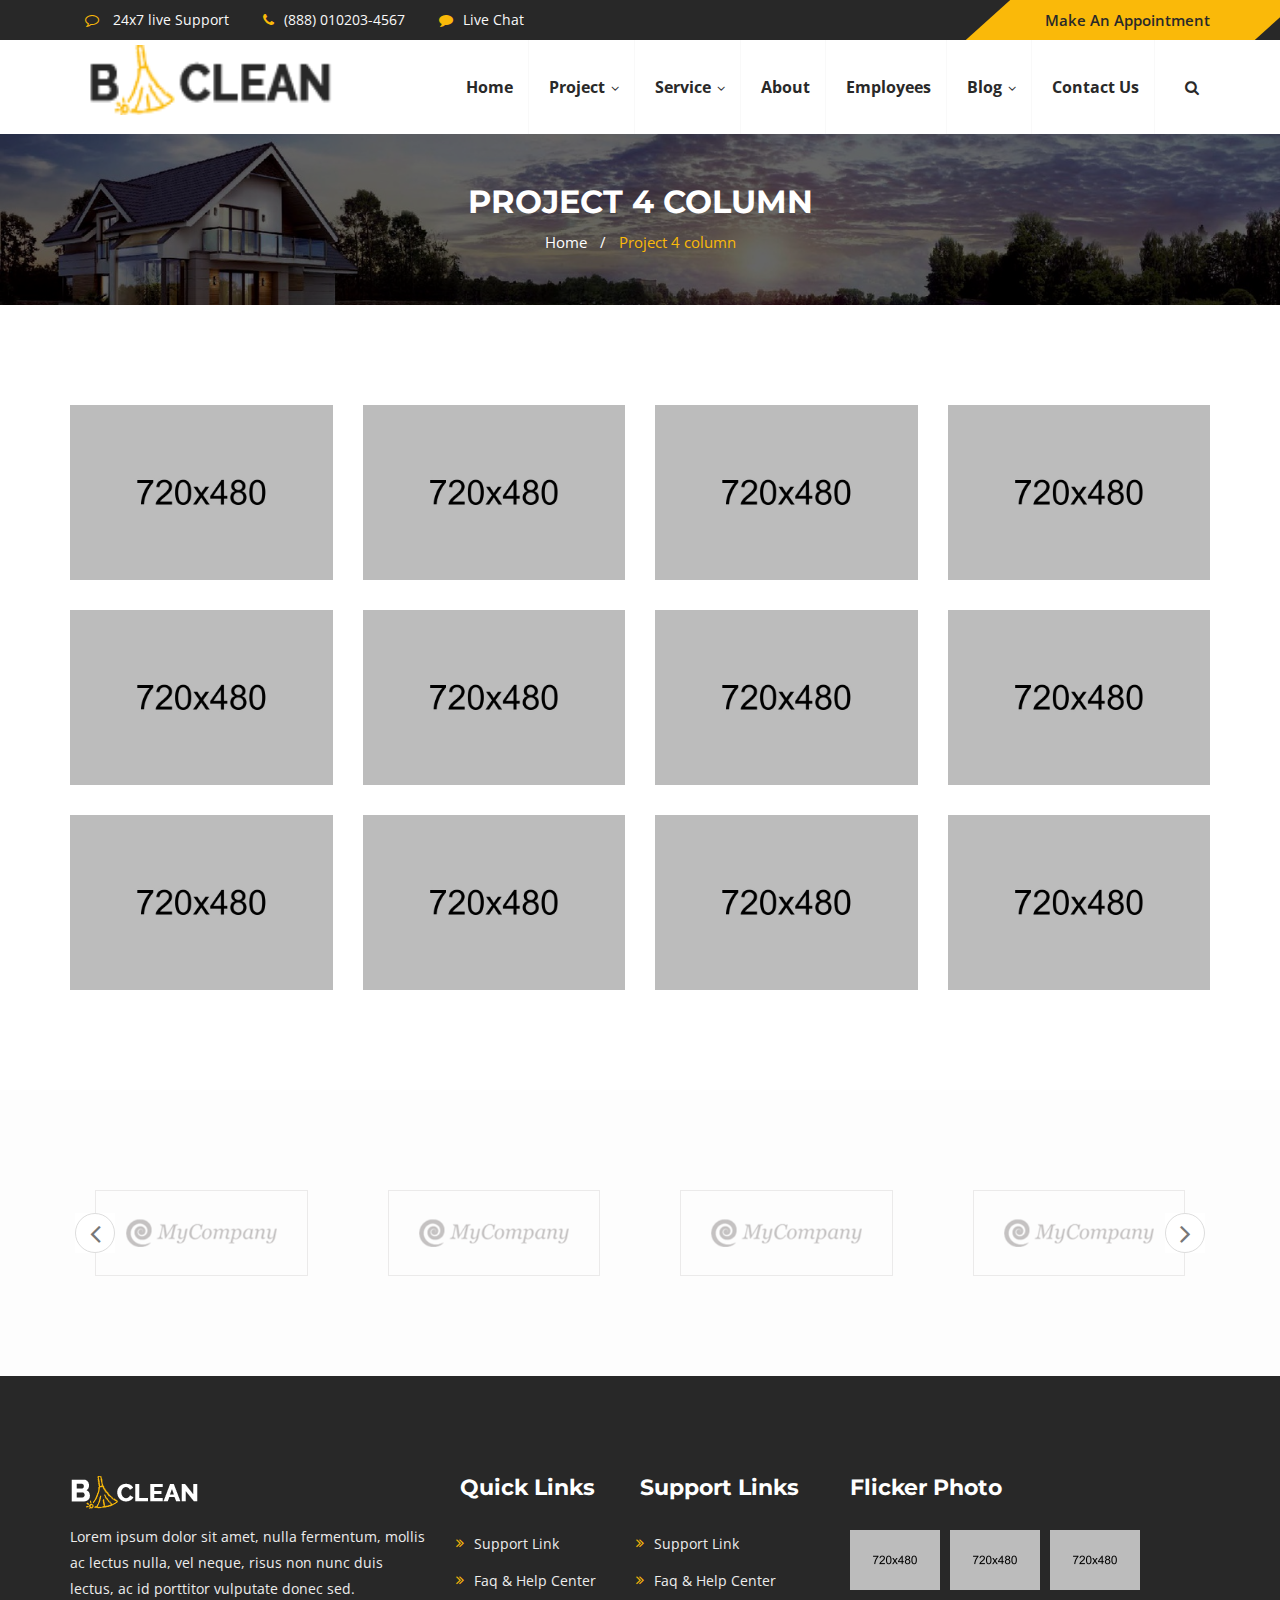
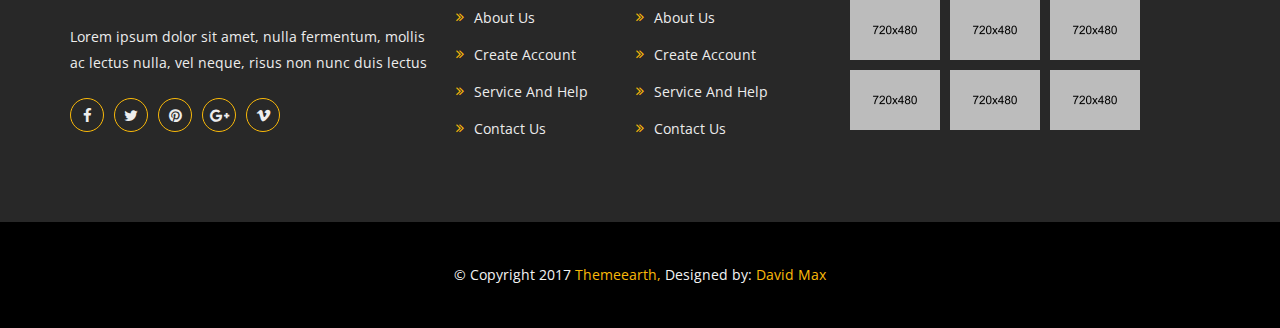
<file: project-4-column.html>
<!DOCTYPE html>
<html dir="ltr" lang="en">
<head>
	<!-- Meta Tags -->	
	<meta name="viewport" content="width=device-width,initial-scale=1.0"/>
	<meta http-equiv="content-type" content="text/html; charset=UTF-8"/>
	<meta name="description" content="bClean - Cleaning Service HTML5 Responsive Template">
	<meta name="keywords" content="cleaning, floor cleaning, creative, washing, window cleaning, agency, clean, cleaner, cleaning company, contractor, corporate, electrician, house work, household, maintenance">
	<meta name="author" content="Md. Shiddikur Rahaman">
	<!-- Title -->
	<title>bClean - Cleaning Service HTML5 Responsive Template</title>		
	<!-- Favicon Icon -->
	<link rel="icon" type="image/png" href="img/favicon.png">
	
	<!-- Apple Touch Icons -->
	<link rel="apple-touch-icon" href="img/apple-touch-icon.png">
	<link rel="apple-touch-icon" sizes="57x57" href="img/apple-touch-icon-57x57.png">
	<link rel="apple-touch-icon" sizes="72x72" href="img/apple-touch-icon-72x72.png">
	<link rel="apple-touch-icon" sizes="76x76" href="img/apple-touch-icon-76x76.png">
	<link rel="apple-touch-icon" sizes="114x114" href="img/apple-touch-icon-114x114.png">
	<link rel="apple-touch-icon" sizes="120x120" href="img/apple-touch-icon-120x120.png">
	<link rel="apple-touch-icon" sizes="144x144" href="img/apple-touch-icon-144x144.png">
	<link rel="apple-touch-icon" sizes="152x152" href="img/apple-touch-icon-152x152.png">
	<link rel="apple-touch-icon" sizes="180x180" href="img/apple-touch-icon-180x180.png">
	
	<!-- Stylesheets Start -->
	<link href="https://fonts.googleapis.com/css?family=Montserrat:400,600,700|Open+Sans:400,600" rel="stylesheet"> 
	<link rel="stylesheet" href="css/bootstrap.min.css">
	<link rel="stylesheet" href="css/font-awesome.min.css">
	<link rel="stylesheet" href="css/owl.carousel.min.css">
	<link rel="stylesheet" href="css/magnific-popup.css">
	<link rel="stylesheet" href="css/animate.css">
	<link rel="stylesheet" href="css/main.css">
	<link rel="stylesheet" href="style.css">
	<link rel="stylesheet" href="css/meanmenu.min.css">
	<link rel="stylesheet" href="css/responsive.css">	

	<!-- HTML5 shim and Respond.js for IE8 support of HTML5 elements and media queries -->
	<!-- WARNING: Respond.js doesn't work if you view the page via file:// -->
	<!--[if lt IE 9]>
	  <script src="https://oss.maxcdn.com/html5shiv/3.7.2/html5shiv.min.js"></script>
	  <script src="https://oss.maxcdn.com/respond/1.4.2/respond.min.js"></script>
	<![endif]-->
</head>
<body>
	<!-- Preloader Start -->
	<div id="preloader">
		<div id="preloader-status"></div>
	</div>
	<!-- Preloader End -->
	<!-- Header Start -->
	<header>
		<!-- Main Menu Start -->
		<div class="hd-style1">
			<!-- Header Top Start -->
			<div class="hd-sec">
				<div class="container">
					<div class="row">
						<div class="col-md-9 col-sm-8">
							<div class="hd-lft">
								<ul>
									<li><i class="fa fa-comment-o"></i> 24x7 live Support</li>
									<li><i class="fa fa-phone"></i>(888) 010203-4567</li>
									<li><i class="fa fa-comment"></i>Live Chat</li>
								</ul>
							</div>	
						</div>	
						<div class="col-md-3 col-sm-4">	
							<div class="hd-rgt">
								<a href="#">Make An Appointment</a>
							</div>				
						</div>					
					</div>
				</div>
			</div>
			<!-- Header Top End -->			
			<div class="mnmenu-sec">
				<div class="container">
					<div class="row">
						<div class="col-md-12 nav-menu">
							<div class="col-md-3">
								<div class="logo">
									<a href="index.html"><img src="img/logo2.png" alt=""/></a>
								</div>
							</div>
							<div class="col-md-9">		
								<div class="menu">
									<nav id="main-menu" class="main-menu">
										<ul>
											<li class="active"><a href="index.html">Home</a></li>										 
											<li><a href="project-3-column.html">project<i class="fa fa-angle-down"></i></a>
												<ul>
													<li><a href="project-3-column.html">project 3 column</a></li>
													<li><a href="project-4-column.html">project 4 column</a></li>
												</ul>
											</li> 											
											<li><a href="service-1.html">Service<i class="fa fa-angle-down"></i></a>
												<ul>
													<li><a href="service-1.html">Service 1</a></li>
													<li><a href="service-2.html">Service 2</a></li>
													<li><a href="service-details-1.html">Service details 1</a></li>
													<li><a href="service-details-2.html">Service details 2</a></li>
												</ul>
											</li> 						
											<li><a href="about.html">About</a></li>								
											<li><a href="employees.html">employees</a></li>								
											<li><a href="blog-classic.html">Blog<i class="fa fa-angle-down"></i></a>
												<ul>
													<li><a href="blog-classic.html">Blog classic</a></li>
													<li><a href="blog-3-column.html">Blog 3 column</a></li>
													<li><a href="blog-2-column-sidebar.html">Blog column & sidebar</a></li>
													<li><a href="blog-details.html">Blog Details</a></li>
												</ul>								
											</li>
											<li><a href="contact.html">Contact Us</a></li>
										</ul>
									</nav>
									<div class="menu-icon">	
										<div class="site-search">	
											<i class="fa fa-search"></i>
											<div class="search-forum">
												<form action="#">
													<input placeholder="Search For Site" type="text">
													<input type="submit" value="Go"/>
												</form>							
											</div>							
										</div>
									</div>									
								</div>						
							</div>
						</div>
					</div>
				</div>	
			</div>
		</div>
		<!-- Main Menu End -->
	</header>
	<!-- Header End -->	
	
	<!-- Page Heading Section Start -->	
	<div class="pagehding-sec">
		<div class="pagehding-overlay"></div>		
		<div class="container">
			<div class="row">
				<div class="col-md-12">
					<div class="page-heading">
						<h1>Project 4 column</h1>
						<ul>
							<li><a href="index.html">Home</a></li>
							<li><a href="">Project 4 column</a></li>
						</ul>						
					</div>					
				</div>				
			</div>
		</div>
	</div>
	<!-- Page Heading Section End -->
	
	<!-- Project Section Start -->
	<div class="project-sec pt-100 pb-70">
		<div class="container">		
			<div class="row">								
				<div class="col-xs-6 col-sm-4 col-md-3">
					<div class="item wow zoomIn"  data-wow-duration="1000ms" data-wow-delay="300ms">
						<div class="project-thumb">
							<img src="img/g1.jpg" alt="" />
						</div>
						<div class="project-hoverlay">
							<div class="project-text">
								<a href="img/g1.jpg" class="gallery-photo"><i class="fa fa-expand"></i></a>
								<a href="project-details.html"><i class="fa fa-link"></i></a>
								<h3>Window cleaning</h3>
							</div>
						</div>
					</div>						
				</div>				
				<div class="col-xs-6 col-sm-4 col-md-3">
					<div class="item wow zoomIn"  data-wow-duration="1000ms" data-wow-delay="305ms">
						<div class="project-thumb">
							<img src="img/g2.jpg" alt="" />
						</div>
						<div class="project-hoverlay">
							<div class="project-text">
								<a href="img/g2.jpg" class="gallery-photo"><i class="fa fa-expand"></i></a>
								<a href="project-details.html"><i class="fa fa-link"></i></a>									
								<h3>Floor cleaning</h3>
							</div>
						</div>
					</div>						
				</div>				
				<div class="col-xs-6 col-sm-4 col-md-3">
					<div class="item wow zoomIn"  data-wow-duration="1000ms" data-wow-delay="310ms">
						<div class="project-thumb">
							<img src="img/g3.jpg" alt="" />
						</div>
						<div class="project-hoverlay">
							<div class="project-text">
								<a href="img/g3.jpg" class="gallery-photo"><i class="fa fa-expand"></i></a>
								<a href="project-details.html"><i class="fa fa-link"></i></a>									
								<h3>Apartment Cleaning </h3>
							</div>
						</div>
					</div>						
				</div>				
				<div class="col-xs-6 col-sm-4 col-md-3">
					<div class="item wow zoomIn"  data-wow-duration="1000ms" data-wow-delay="315ms">
						<div class="project-thumb">
							<img src="img/g4.jpg" alt="" />
						</div>
						<div class="project-hoverlay">
							<div class="project-text">
								<a href="img/g4.jpg" class="gallery-photo"><i class="fa fa-expand"></i></a>
								<a href="project-details.html"><i class="fa fa-link"></i></a>									
								<h3>Glass Cleaning</h3>
							</div>
						</div>
					</div>						
				</div>									
				<div class="col-xs-6 col-sm-4 col-md-3">
					<div class="item wow zoomIn"  data-wow-duration="1000ms" data-wow-delay="320ms">
						<div class="project-thumb">
							<img src="img/g5.jpg" alt="" />
						</div>
						<div class="project-hoverlay">
							<div class="project-text">
								<a href="img/g5.jpg" class="gallery-photo"><i class="fa fa-expand"></i></a>
								<a href="project-details.html"><i class="fa fa-link"></i></a>									
								<h3>House Cleaning</h3>
							</div>
						</div>
					</div>						
				</div>	
				<div class="col-xs-6 col-sm-4 col-md-3">
					<div class="item wow zoomIn"  data-wow-duration="1000ms" data-wow-delay="325ms">
						<div class="project-thumb">
							<img src="img/g6.jpg" alt="" />
						</div>
						<div class="project-hoverlay">
							<div class="project-text">
								<a href="img/g6.jpg" class="gallery-photo"><i class="fa fa-expand"></i></a>
								<a href="project-details.html"><i class="fa fa-link"></i></a>									
								<h3>Architectural Design </h3>
							</div>
						</div>
					</div>						
				</div>
				<div class="col-xs-6 col-sm-4 col-md-3">
					<div class="item wow zoomIn"  data-wow-duration="1000ms" data-wow-delay="300ms">
						<div class="project-thumb">
							<img src="img/g1.jpg" alt="" />
						</div>
						<div class="project-hoverlay">
							<div class="project-text">
								<a href="img/g1.jpg" class="gallery-photo"><i class="fa fa-expand"></i></a>
								<a href="project-details.html"><i class="fa fa-link"></i></a>
								<h3>Window cleaning</h3>
							</div>
						</div>
					</div>						
				</div>				
				<div class="col-xs-6 col-sm-4 col-md-3">
					<div class="item wow zoomIn"  data-wow-duration="1000ms" data-wow-delay="305ms">
						<div class="project-thumb">
							<img src="img/g2.jpg" alt="" />
						</div>
						<div class="project-hoverlay">
							<div class="project-text">
								<a href="img/g2.jpg" class="gallery-photo"><i class="fa fa-expand"></i></a>
								<a href="project-details.html"><i class="fa fa-link"></i></a>									
								<h3>Floor cleaning</h3>
							</div>
						</div>
					</div>						
				</div>				
				<div class="col-xs-6 col-sm-4 col-md-3">
					<div class="item wow zoomIn"  data-wow-duration="1000ms" data-wow-delay="310ms">
						<div class="project-thumb">
							<img src="img/g3.jpg" alt="" />
						</div>
						<div class="project-hoverlay">
							<div class="project-text">
								<a href="img/g3.jpg" class="gallery-photo"><i class="fa fa-expand"></i></a>
								<a href="project-details.html"><i class="fa fa-link"></i></a>									
								<h3>Apartment Cleaning </h3>
							</div>
						</div>
					</div>						
				</div>	
				<div class="col-xs-6 col-sm-4 col-md-3">
					<div class="item wow zoomIn"  data-wow-duration="1000ms" data-wow-delay="305ms">
						<div class="project-thumb">
							<img src="img/g2.jpg" alt="" />
						</div>
						<div class="project-hoverlay">
							<div class="project-text">
								<a href="img/g2.jpg" class="gallery-photo"><i class="fa fa-expand"></i></a>
								<a href="project-details.html"><i class="fa fa-link"></i></a>									
								<h3>Floor cleaning</h3>
							</div>
						</div>
					</div>						
				</div>				
				<div class="col-xs-6 col-sm-4 col-md-3">
					<div class="item wow zoomIn"  data-wow-duration="1000ms" data-wow-delay="310ms">
						<div class="project-thumb">
							<img src="img/g3.jpg" alt="" />
						</div>
						<div class="project-hoverlay">
							<div class="project-text">
								<a href="img/g3.jpg" class="gallery-photo"><i class="fa fa-expand"></i></a>
								<a href="project-details.html"><i class="fa fa-link"></i></a>									
								<h3>Apartment Cleaning </h3>
							</div>
						</div>
					</div>						
				</div>				
				<div class="col-xs-6 col-sm-4 col-md-3">
					<div class="item wow zoomIn"  data-wow-duration="1000ms" data-wow-delay="315ms">
						<div class="project-thumb">
							<img src="img/g4.jpg" alt="" />
						</div>
						<div class="project-hoverlay">
							<div class="project-text">
								<a href="img/g4.jpg" class="gallery-photo"><i class="fa fa-expand"></i></a>
								<a href="project-details.html"><i class="fa fa-link"></i></a>									
								<h3>Glass Cleaning</h3>
							</div>
						</div>
					</div>						
				</div>				
			</div>
		</div>		
	</div>
	<!-- Project Section Start -->	
	<!-- All Patner Section Start -->
	<div class="all-patner-sec">
		<div class="container">
			<div class="row">				
				<div class="all-patner">
					<div class="single-patner">
						<img src="img/patner1.png" alt=""/>
					</div>					
					<div class="single-patner">
						<img src="img/patner2.png" alt=""/>
					</div>					
					<div class="single-patner">
						<img src="img/patner3.png" alt=""/>
					</div>					
					<div class="single-patner">
						<img src="img/patner4.png" alt=""/>
					</div>					
					<div class="single-patner">
						<img src="img/patner3.png" alt=""/>
					</div>					
					<div class="single-patner">
						<img src="img/patner2.png" alt=""/>
					</div>
				</div>
			</div>
		</div>
	</div>
	<!-- All Patner Section End -->
	
	<!-- Footer Section Start -->
	<footer>	
		<!-- Footer Top Section Start -->
		<div class="footer-sec">
			<div class="container">
				<div class="row">				
					<div class="col-md-4 col-sm-6">
						<div class="footer-wedget-one">
							<a href="index.html"><img src="img/logo.png" alt=""/></a>
							<p>Lorem ipsum dolor sit amet, nulla fermentum, mollis ac lectus nulla, vel neque, risus non nunc duis lectus, ac id porttitor vulputate donec sed.</p>
							<p>Lorem ipsum dolor sit amet, nulla fermentum, mollis ac lectus nulla, vel neque, risus non nunc duis lectus</p>							
							<div class="footer-social-profile">
								<ul>
									<li><a href=""><i class="fa fa-facebook"></i></a></li>
									<li><a href=""><i class="fa fa-twitter"></i></a></li>
									<li><a href=""><i class="fa fa-pinterest"></i></a></li>
									<li><a href=""><i class="fa fa-google-plus"></i></a></li>
									<li><a href=""><i class="fa fa-vimeo"></i></a></li>
								</ul>
							</div>							
						
						</div>
					</div>											
					<div class="col-md-4 col-sm-6">
						<div class="col-md-6 col-sm-6 no-padding">
							<div class="footer-widget-menu">
								<h2>quick links</h2>
								<ul>
									<li><a href="#">support link</a></li>
									<li><a href="#">faq & help center</a></li>
									<li><a href="#">about us</a></li>
									<li><a href="#">Create Account</a></li>
									<li><a href="#">service and help</a></li>
									<li><a href="#">Contact Us</a></li>
								</ul>
							</div>
						</div>
						<div class="col-md-6 col-sm-6 no-padding">
							<div class="footer-widget-menu">
								<h2>Support links</h2>
								<ul>
									<li><a href="#">support link</a></li>
									<li><a href="#">faq & help center</a></li>
									<li><a href="#">about us</a></li>
									<li><a href="#">Create Account</a></li>
									<li><a href="#">service and help</a></li>
									<li><a href="#">Contact Us</a></li>
								</ul>
							</div>
						</div>
					</div>	
					<div class="col-md-4 col-sm-12">
						<div class="flicker-photo">
							<h2>Flicker Photo</h2>
							<ul>
								<li><img src="img/g5.jpg" alt=""/></li>
								<li><img src="img/g2.jpg" alt=""/></li>
								<li><img src="img/g4.jpg" alt=""/></li>
								<li><img src="img/g1.jpg" alt=""/></li>
								<li><img src="img/g6.jpg" alt=""/></li>								
								<li><img src="img/g5.jpg" alt=""/></li>
								<li><img src="img/g2.jpg" alt=""/></li>
								<li><img src="img/g4.jpg" alt=""/></li>
								<li><img src="img/g1.jpg" alt=""/></li>
							</ul>
						</div>
					</div>								
				</div>
			</div>
		</div>
		<!-- Footer Top Section End -->
		<!-- Footer Bottom Section Start -->
		<div class="footer-bottom-sec">
			<div class="container">
				<div class="row">
					<div class="col-md-12">
						<div class="copy-right">
							<p>&copy; Copyright 2017 <span><a href="#">themeearth,</a></span> Designed by:<span> David Max</span></p>
						</div>
					</div>					
				</div>
			</div>
		</div>
		<!-- Footer Bottom Section End -->
	</footer>
	<!-- Footer Section End -->
	<!-- Scripts Js Start -->
    <script src="js/jquery-2.2.4.min.js"></script>
	<script src="js/bootstrap.min.js"></script>
	<script src="js/imagesloaded.pkgd.min.js"></script>
	<script src="js/isotope.pkgd.min.js"></script>
	<script src="js/owl.carousel.min.js"></script>
	<script src="js/owl.animate.js"></script>
	<script src="js/jquery.scrollUp.min.js"></script>
	<script src="js/jquery.counterup.min.js"></script>
	<script src="js/modernizr.min.js"></script>
	<script src="js/jquery.magnific-popup.min.js"></script>
	<script src="js/wow.min.js"></script>
	<script src="js/waypoints.min.js"></script>
	<script src="js/jquery.meanmenu.min.js"></script>
	<script src="js/jquery.sticky.js"></script>
	<script src="js/custom.js"></script>
	<!-- Scripts Js End -->	
</body>
</html>
</file>
<file: css/main.css>
/**
 * Stylesheet:  style.css
 * Theme:       bClean - Cleaning Service HTML5 Responsive Template
 * Theme URL: http://themeearth.com/th/html/bclean/
 * Version:     1.0
 * Author:     	Md. Shiddikur Rahaman
 * 
 */
/* Table of contents
=========================
1.Preloader
2.Scrollup
3.Header Section
4.Menu  Section
5.Slider Section
6.Title Section
7.About Section
8.Service Section
9.Count Up Section 
10.Why Choose Us Section
11.Call To Action Section
13.Blog Section
14.Sidebar Section
15.Testimonial Section
16.Page Heading Section
17.Team section
18.About Page
19.Contact Page
20.Footer Section 
21.Appoitment Section
===========================*/

/*------------------*/
/*Theme default CSS
/*------------------*/
* {
  margin: 0;
  padding: 0;
  border: 0;
  outline: none; }

html,
body {
height: 100%;
font-size: 15px;
color: #424242;
font-family: 'Open Sans', sans-serif;
vertical-align: baseline;
line-height: 26px;
background:#fff;
}
a:focus {
  outline: 0px solid;
}
img {
  max-width: 100%;
  height: auto;
}
p {
  margin: 0 0 22px;
}
h1,
h2,
h3,
h4,
h5,
h6 {
margin: 0 0 20px;
font-weight: 600;
font-family: 'Montserrat', sans-serif;
color: #292929;
}

h1 {
font-size: 32px;
}
h2 {
font-size: 22px;
}
h3 {
font-size: 18px;
}

a {
  transition: all 0.5s ease-out;
  text-decoration: none;color:#292929
}
a:active,
a:hover {
  outline: 0 none;
  color: #000;text-decoration:none
}
ul {
  list-style: outside none none;
  margin: 0;
  padding: 0;
}

::-moz-selection {
  background: #fab909;
  text-shadow: none;color:#fff
}
::selection {
  background: #fab909;
  text-shadow: none;color:#fff
}
textarea:focus, input:focus{
    outline: none;
}
.slider-overlay {
  background-color: rgba(0, 0, 0, 0.6);
  height: 100%;  width: 100%;
  position: absolute;
  top: 0;z-index:1

}

#special p{
	margin-bottom: 90px;
}

.flex{
    display: flex;
    display: -webkit-flex;
    flex-wrap:wrap;
    -webkit-flex-wrap: wrap;
    -webkit-justify-content: center;
    justify-content: center;
}
.flex:before, .flex:after{
    display: none;
}

.images-overlay {
background-color: rgba(18, 188, 0, 0.96);
height: 100%;
position: absolute;
top: 0;
width: 100%;
}
.pt-100{padding-top:100px}
.pb-100{padding-bottom:100px}
.pt-50{padding-top:50px}
.pb-80{padding-bottom:80px}
.pb-70{padding-bottom:70px}
.pb-20{padding-bottom:20px}
.pb-50{padding-bottom:50px}
.bg-gray{background:#ececec}
/*
1.Preloader
============================*/
#preloader {
    position: fixed;
    top: 0;
    left: 0;
    background-color: #fff;
    z-index: 9999999;
	right: 0;
    bottom: 0;
}
#preloader-status {
    height: 210px;
	width: 210px;
    background: url(../img/preloader.gif);
    background-repeat: no-repeat;
    background-position: center;
    margin: -100px 0 0 -100px;
    position: absolute;
    left: 50%;
    top: 50%;	
}

/*
2.Scrollup
==============*/
#scrollUp {
background: #fab909 none repeat scroll 0 0;
border-radius: 100%;
bottom: 5px;
color: #fff;
font-size: 25px;
height: 40px;
right: 20px;
text-align: center;
text-decoration: none;
width: 40px;
}
#scrollUp:hover {
  opacity: 1;
  color: #fff!important;background:#d9ba03;
}
#scrollUp i {
display: block;
font-weight: bold;
padding-top: 6px;
}

/*
3.Header Section
==================*/
.hd-sec {
background: rgba(0, 0, 0, 0.20);
	padding: 6px 0;
}
.hd-lft li {
color: #f9f9f9;
display: inline-block;
padding: 0 15px;
position: relative;
font-size: 14px;
}
.hd-lft li i{margin-right:10px;color:#fab909}
.hd-rgt{float:right}
.hd-rgt li {display:inline-block;position:relative}
.hd-rgt li a {
  color: #f9f9f9;
  font-size: 14px;
  padding: 0 10px;
  position: relative;
  text-transform: capitalize;
  transition: all 0.36s ease-out 0s;
}

.hd-rgt li a i{margin-right:8px;}
.hd-rgt li a:hover{color:#f9f9f9}

/*
4.Menu  Section
=================*/

.sticky-wrapper{
position: absolute;
width: 100%;
z-index: 9999;}

.logo {
  padding-top: 5px; transition: all 0.36s ease-out 0s;position:relative;z-index:2
}

.logo a img {
    height: 70px;
}

.mnmenu-sec {
	background: rgba(221, 221, 221, 0.0);

}
.main-menu > ul {
	float: right;
	list-style: none outside none;
	margin: 0;
	padding-right: 40px;
	position: relative;
}
.main-menu ul li {
display:inline-block;
padding : 0;
position : relative;

}
.css-border:hover{
box-shadow: inset 0px 5px 0px 0px #292929;
}

@media screen and (min-width: 1200px) {
	.css-border {
		width: 180px;
	}
}

.main-menu >ul>li>a{
display: block;
font-size: 16px;
font-weight: bold;
padding: 34px 16px;
text-decoration: none;
text-transform: capitalize;
transition: all 0.4s ease 0s;position:relative;
}


.main-menu ul li ul:hover .main-menu ul li > a{
  background: #ddd;
}
.main-menu ul li a:hover {
transition : all 0.4s 0s ease;
color: #fab909;

}

.main-menu ul ul {
background: #fab909 none repeat scroll 0 0;
left: 0;
opacity: 0;
position: absolute;
text-align: left;
transform: scale(0);
transform-origin: 0 0 0;
transition: all 0.3s ease 0s;
visibility: hidden;
z-index: 99999;
top:94px;
}
.main-menu ul ul li {
float : none;
width : 200px;
}
.hd-style1 .main-menu > ul > li > a{color:#292929}
.main-menu ul ul li a {
	padding: 6px 19px;
	color: #292929;
	display: inline-block;
	font-weight: 600;
	font-size: 14px;
	text-transform: capitalize;
	width:100%;
	border-bottom: solid;
	border-width: 1px;
	border-color: #292929;
}
.main-menu ul ul li a:hover {
background:#fff
}
.main-menu ul ul ul {
top : 0;
left : 100%;
}
.main-menu ul li:hover ul {	
     visibility: visible;transition: all 0.4s ease 0s; opacity: 1;transform: scale(1);
}
.main-menu ul li a i {
font-size: 13px;
margin-left: 6px;
color: #fff;

}
.menu-icon {
	display: inline-block;
	padding: 34px 0px;
	position: absolute;
	right: 0;
	top: 0;
}
.site-search {
	display: inline-block;
	padding: 0px 11px;
}
.site-search i {
  color: #fff;
  cursor: pointer;
}
.search-forum > form {
  display: inline-flex;
  background: #fab909;
  padding: 10px;
}
.search-forum input[type=text] {
  padding: 10px;
}
.search-forum input[type="submit"] {
  padding: 10px;
  background: #292929;
  color: #fff;
}
.menu-icon:hover .search-forum {visibility:visible;transition: all 0.4s ease 0s;transform:scale(1);opacity:1;}
.search-forum {
display: inline-block;
left: -240px;
opacity: 0;
position: absolute;
top:94px;
transition: all 0.4s ease 0s;
visibility: hidden;z-index:2;transform:scale(0)
}

.index1 .main-menu > ul > li > a {
	color: #fff;
}
.slider.index1 .slider-text{top:55%}
/*index 1*/
.hd-style1 .hd-sec{
	background:#282828;
	padding:0px;
}
.hd-style1 .hd-rgt {
	position: relative;
	z-index: 2;
	width: 100%;
	padding: 7px 0;
}
.hd-style1 .hd-lft{	padding: 6px 0;}
.hd-style1 .hd-rgt{text-align:right}
.hd-style1 .hd-rgt::before {
	background: #fab909 none repeat scroll 0 0;
	content: " ";
	height: 100%;
	position: absolute;
	left: 40px;
	top: 0;
	transform: skewX(-48deg);
	width: 110% !important;
	z-index: -1;
}
.hd-style1 .hd-rgt a {
	display: inline-block;
	color: #292929;
	text-transform: capitalize;
	font-weight: 600;
}
.hd-style1 .main-menu ul li::after {
	width: 1px;
	height: 100%;
	content: "";
	background: #f9f9f9;
	position: absolute;
	top: 0;
	right:0
}
.hd-style1 .main-menu ul ul li:after{display:none;}
.hd-style1 .site-search i {
  color: #292929;
}
.mnmenu-sec.sticky_menu {
  background-color: #fff;
  left: 0;
  right: 0;
  top: 0;  
  position: fixed;
  z-index: 998;
  box-shadow: 0 0 5px 0 rgba(0, 0, 0, 0.25);
}
.mnmenu-sec.sticky_menu .main-menu ul li a,
.mnmenu-sec.sticky_menu .site-search i{color:#292929}
.hd-style1 .main-menu ul li a i{color:#292929}
.slider.index2 .slider-text{top:50%}
.why-choose-icon {
	margin-bottom: 30px;
}
.why-choose-us-before .why-choose-item {
	margin-bottom: 60px;
}
.why-choose-us-before {
	padding-top: 60px;
}
.why-choose-us-before .sec-title{margin:0;text-align:left;margin-bottom:40px;}
.why-choose.why-choos-bg {
	/*background: #fab909 none repeat scroll 0 0;
	background-image: url("../img/key.jpg");*/
	background-position: center center;
	background-repeat: no-repeat;
	background-size: cover;
	position: relative;
	overflow:hidden;
}
.why-choose-us-before{position:relative;z-index:2}
.why-choose-us-before::before {
	background-color:#fff;
	content: "";
	height: 120%;
	left: -20px;
	position: absolute;
	top: 0;
	width: 5000px;
	z-index: -1;
}
/*service 2*/
.service2-sec {
	overflow: hidden;
	background:#f9f9f9
}
.service2-icon {
	width: 40px;
	margin-right: 10px;
	margin-top: 10px;
}
.service2-inner::before {
	position: absolute;
	content: "";
	background: #fff;
	width: 100%;
	height: 100%;
	z-index: -1;
	transition: all 0.4s ease 0s;
	top:0px;
	
}
.service2-inner:hover.service2-inner::before{
height:0;
transition: all 0.4s ease 0s;

}
.service2-inner:hover .service2-details h2 a{color:#fff;}
.service2-inner:hover .service2-details{color:black;}
.service2-inner{
	background: #fab909;
	margin-bottom: 25px;
	display:inline-block;
	position:relative;
	z-index:3
}
.service2-inner .media{
	padding: 10px;
}

.services-img{
	width: 100%;
	height: 220px;
}



.service2-details h2{margin-top:10px;margin-bottom:10px;}
.service2-details h2 a {
	display: inline-block;
	width: 100%;
	font-size: 20px;
}

.service2-sec:hover .service2-item::before{bottom: -144px;transition-delay: .9s;}
.service2-item::before {
	position: absolute;
	content: "";
	//background-image: url(../img/why-choose-bg.png);
	width: 413px;
	height: 342px;
	bottom: -244px;
	right: -100px;
	background-repeat: no-repeat;
	z-index: -1;
	right: -225px;
	  transition: 0.9s;
      -webkit-transition: 0.9s;
      -khtml-transition: 0.9s;
      -moz-transition: 0.9s;
      -ms-transition: 0.9s;
      -o-transition: 0.9s;
}

.service2-item {
	position: relative;
	display: inline-block;
	z-index: 2;
}
/*
5.Slider Section
======================*/
.slider {
  position: relative;
}
.all-slide .owl-item {
  height: 650px;
}
.all-slide .single-slide {
	background-position: center center;
	background-size: cover;
	height: 100%;
	background-repeat: no-repeat;
}
.slider-text {
	left: 0;
	position: relative;
	right: 0;
	top: 55%;
	transform: translateY(-50%);
	z-index: 2;
	width: 1170px;
	padding: 0px 15px;
	margin: 0px auto;
}
.slider-wraper {
	width: 800px;
	overflow: hidden;
	padding: 20px 10px;
	position: relative;
	z-index: 999;
	text-align: left;
}
.slider-text h1 {
	color: #fff;
	font-size: 42px;
	text-transform: uppercase;
	transition: all 0.2s ease 0s;
	font-weight: bold;
	line-height: 60px;
}
.slider-text h1 span{color:#fab909}
.slider-text p {
  color: #fff;
}
.slider-text li {
	display: inline-block;
	margin: 0px 10px;
}
.slider-text li a {
	color: #fff;
	display: inline-block;
	margin-top: 8px;
	padding: 12px 36px;
	text-transform: uppercase;
	border: 1px solid #fab909;
	border-radius: 50px;
}
.slider-text li:last-child a{background: #fab909 none repeat scroll 0 0;color:#222}
.slider-text li:last-child a:hover{background: #fff none repeat scroll 0 0;transition: all 0.4s ease 0s;color:#222}
.all-slide .owl-controls {
	position: absolute;
	top: 55%;
	width: 0%;
	z-index: 99;
	transform: translateY(-50%);
	right: 110px;
}
.all-slide .owl-controls .owl-buttons div {
background: none;
opacity: 1.00;
}

.all-slide .owl-controls .owl-prev {
  left:10px;
  position: absolute;
}
.all-slide .owl-controls .owl-next {
  right:10px;
  position: absolute;
}
.all-slide .owl-controls .owl-prev i, .all-slide .owl-controls .owl-next i {
	background: transparent;
	color: #fff;
	font-size: 25px;
	height: 50px;
	line-height: 50px;
	text-align: center;
	transition: all 0.5s ease-out 0s;
	width: 50px;
	border: 1px solid #fff;
}
.all-slide .owl-controls .owl-next i:hover {
transition: all 0.5s ease-out 0s;color:#fab909;border-color:#fab909
}
.all-slide .owl-controls .owl-prev i:hover {
transition: all 0.5s ease-out 0s;color:#fab909;border-color:#fab909
}


.all-slide.owl-theme .owl-dots .owl-dot {
border: 2px solid #fab909;
border-radius: 100%;
height: 16px;
margin: 5px;
width: 16px;display:inline-block
}
.all-slide.owl-theme .owl-dots .owl-dot span {
	background: transparent;
	border-radius: 100%;
	display: inline-block;
	height: 10px;
	left: -2px;
	margin: 3px;
	position: relative;
	top: -5px;
	transition: all 0.9s ease 0s;
	width: 10px;
}
.all-slide.owl-theme .owl-dots .owl-dot span::before {
	width: 30px;
	height: 1px;
	background: #fab909;
	position: absolute;
	content: "";
	left: -40px;
	top: 5px;transition: all 0.9s ease 0s;
}
.all-slide.owl-theme .owl-dots .owl-dot.active span::before {
	width: 50px;
	height: 1px;
	background: #fab909;
	position: absolute;
	content: "";
	left: -40px;
	top: 5px;transition: all 0.9s ease 0s;
}
.all-slide.owl-carousel.owl-theme .owl-dot.active {
border: 2px solid #fab909;
}
.all-slide.owl-carousel.owl-theme .owl-dot.active span{background: #fab909 none repeat scroll 0 0;}
/*
6.Title Section
=================*/
.sec-title {
margin: 0 250px 60px;
text-align: center;
}
.sec-title  h1 {
  font-size: 38px;
  font-weight: bold;
}
.sec-title h1 span {
	position: relative;
	color: #fab909;
}
.sec-title h1 span::before {
	position: absolute;
	width: 50px;
	height: 1px;
	background: #fab909;
	top: 24px;
	content: "";
	left: -60px;
}
.border-shape {
background-image: url("../img/shape.png");
background-repeat: no-repeat;
color: #fff;
display: block;
height: 16px;
left: 0;
margin: -5px auto;
position: relative;
right: 0;
text-align: center;
top: 0;
width: 100px;
}
.sec-title  p {
  margin-bottom: 0;
  margin-top: 20px;
}

/*
7.About Section
===================*/
.about {
padding-bottom: 30px;
padding-top: 50px;
}
.about h3 {
  text-transform: uppercase;
}
/*
8.Service Section
============================*/
.service-sec{
	background:#f9f9f9
}
.service-thumb img {
width: 100%;
}
.why-choose i{
font-size: 26px;
height: 60px;
text-align: center;
width: 60px;
color:#fab909;
}

.service-page .service-item .col-md-4.col-sm-6 {
	padding: 0px 15px;
}
.service-page .service-inner{margin-bottom:30px}
.service-item .inner:hover .service-icon i{
background: #fab909 none repeat scroll 0 0;
color: #fff;transition: all 0.4s ease 0s;}
.service-icon i{
font-size: 24px;
height: 60px;
line-height: 60px;
text-align: center;
width: 60px;transition: all 0.4s ease 0s;color:#fab909;border-radius:100%
}
.service-item .media {
  padding: 10px;
  background: #fff;box-shadow: 0 0 10px 5px #ddd;
}
.service-item .inner {
  margin-bottom:0px;
}
.readmore {
	color: #fff;
	display: inline-block;
	font-size: 16px;
	font-weight: bold;
	position: relative;
	text-transform: capitalize;
	top: -8px;
	border-bottom: 1px solid;
}
.readmore:before{content: '\f101'; /* fa-angle-right */
font-family: 'FontAwesome';
color: #fff;
right:-20px;position:absolute}
.service-item .inner h2 {
  font-size: 18px;
margin-top: 20px;
text-transform: capitalize;
}
.service-item .inner:hover h2 a{color:#fab909}
.service-item .inner:nth-child(3n+1) {
  clear: both;
}

.btn.rdmorebtn {
  background: #fab909 none repeat scroll 0 0;
  color: #fff;
  font-size: 14px;
  font-weight: bold;
  text-transform: uppercase;
}

.service-inner{position:relative;overflow:hidden;margin-bottom: 30px;}
.service-details{
	height: 100%;
	padding: 20px;
	transition: all 0.4s ease 0s;
	background: #fff;
	border-bottom: 1px solid #fab909;
	position: relative;
	z-index: 2;
}
.service-details::before {
	position: absolute;
	content: "";
	height:0%;
	width: 100%;
	background: #fab909;
	top: ;
	top: 0;
	left: 0;
	z-index: -1;transition: all 0.4s ease 0s;
}
.service-inner:hover .service-details::before {height:100%;transition: all 0.4s ease 0s;}
.service-inner:hover .service-details h2 a i{color:#fff;transition: all 0.4s ease 0s;}
.service-inner:hover .service-img{transform: scale(1.2);transition: all 0.4s ease 0s;}
.service-details h2 a span {
	float: right;
}
.service-details h2 a i{color:#fab909}
.service-details h2{font-size: 18px;}
.service-img {
	height: 190px;
	transform: scale(1);
	transition: all 0.4s ease 0s;
}


/*
10.Why Choose Us Section
============================*/
.project-sec .sec-title{margin:0;text-align:left}
.project-sec .item {
overflow: hidden;
position: relative;
transition: all 0.4s ease-in-out 0s;
margin-bottom: 30px;transition: all 0.7s ease 0s;background:#fab909;
}
.project-hoverlay::before {
	content: "";
	position: absolute;
	height: 100%;
	width:0%;
	background:#fab909;
	filter: alpha(opacity=75);
	-moz-opacity: 0.75;
	opacity: 0.75;	
	top: 0;
	left:0;transition: all 0.7s ease 0s;
}
.project-sec .item:hover:hover .project-hoverlay::before{width:100%;transition: all 0.7s ease 0s;}
.project-hoverlay {
	position: absolute;
	top: 0%;
	width: 100%;
	height: 100%;
}

.project-text {
  position: relative;
  top: -50%;
  transform: translateY(-50%);
  text-align: center;
 transition: all 0.7s ease 0s;
 visibility:hidden;
}
.project-text a,
.project-text h3{transform:scale(0); transition: all 0.9s ease 0s;}
.project-sec .item:hover .project-text a{transform:scale(1); transition: all 0.9s ease 0s;} 
.project-sec .item:hover .project-text h3{transform:scale(1); transition: all 0.9s ease 0s;} 
.project-sec .item:hover .project-text{
top: 50%; transition: all 0.7s ease 0s;	
 visibility:visible;
}
.project-text  a {
  width: 50px;
  height: 50px;
  display: inline-block;
  background: #fff;
  line-height: 50px;
  border-radius: 100%;
  margin-bottom: 15px;color:#fab909
}
.project-text  h3 {
  text-transform: uppercase;
}
.project-thumb img {
width: 100%;transition: all 0.7s ease 0s;
transform:scale(1);
overflow:hidden;
}
.project-sec .item:hover .project-thumb img{transform:scale(1.2);transition: all 0.7s ease 0s;}
.project-gallery {
margin-bottom:50px
}
.simplefilter {
text-align: right;
position: relative;
}
.shorttitle {
  display: none;
}
.simplefilter li {
	color: #fff;
	cursor: pointer;
	display: inline-block;
	margin: 0 6px;
	padding: 10px 30px;
	text-transform: capitalize;
	font-weight: 600;
	position: relative;
	z-index:2;transition: all 0.7s ease 0s;
}
.simplefilter li::before {
	position: absolute;
	top: 0;
	content: "";
	background: #292929;
	width: 100%;
	height: 100%;
	left: 0;
	z-index:-1;transition: all 0.7s ease 0s;
}
.simplefilter li.active::before {
	position: absolute;
	top: 0;
	content: "";
	background: #fab909;
	width: 100%;
	height: 100%;
	left: 0;
	z-index: -1;
	border-radius: 100%;transition: all 0.7s ease 0s;
}


.why-choose .inner {
  margin-bottom: 30px;
}
.why-choose-item h2 {
font-size: 20px;
margin-top: 0;
margin-bottom: 10px;
}
.why-choose-item .media-left a {
	width: 45px;
	display: inline-block;
	margin-right: 6px;
}
.why-choose-item .media-body p{
	margin-bottom:0
}
.why-choose-item i {
  float: left;
}
.read-more a {
	display: inline-block;
	margin-top: 8px;
	padding: 10px 30px;
	text-transform: uppercase;
	border: 1px solid #f0f0f0;
	position: relative;
	z-index: 2;
	font-size: 14px;
	font-weight: 600;
}
.read-more a::before {
	position: absolute;
	content: "";
	z-index: -1;
	top: 0;
	background: #fab909;
	left: 0;
	width: 0%;
	height: 100%;
	transition: all 0.4s ease 0s;
}

.why-choose-item:hover .read-more a span i{color:#fff;}
.why-choose-item:hover .read-more a::before{width: 100%;transition: all 0.4s ease 0s;}
.why-choose-item:hover .read-more a{color:#fff;border-color:#fab909}
.project-gallery-bg{
	position: relative;
}

/*
11.Call To Action Section
============================*/
.call-to-action-sec{
background: #fab909 none repeat scroll 0 0;
/*background-image: url("../img/call_to_action_bg.jpg");*/
background-position: center center;
background-repeat: no-repeat;
background-size: cover;
position: relative;
}

.call-to-action-text p {
  margin-bottom: 0;
}
.call-to-action-text {
	color: #fff;
	margin-top: 80px;
}
.call-to-action-text  h2 {
  color: #fff;
  text-transform: uppercase;
}
.call-to-action-text a.btn{
	background: #fff none repeat scroll 0 0;
	border-radius: 0;
	font-weight: bold;
	margin-top: 30px;
	padding: 12px 36px;
	text-transform: uppercase;
	color: #292929;
	position:relative;
	z-index:2;
	border:0
}
.call-to-action-text a.btn::before{
	position: absolute;
	content: "";
	z-index: -1;
	top: 0;
	background: #fab909;
	left: 0;
	width: 0%;
	height: 100%;
	transition: all 0.4s ease 0s
}
.call-to-action-sec:hover .call-to-action-text a.btn{color:#fff;}
.call-to-action-sec:hover .call-to-action-text a.btn::before{width:100%;}
.call-to-action-img {
	max-width: 100%;
	height: 100%;
}
.call-to-action-img img {
	margin-top: -45px;
	float: right;
}
/*
13.Blog Section
==================*/
/*home blog*/
.blog-sec {
	background: #fff none repeat scroll 0 0;
	background-image: url("../img/blog_bg.png");
	background-position: center center;
	background-repeat: no-repeat;
	background-size: cover;
}
.single-post-desc {
	text-align: center;
	background: #fff;
	padding: 0px 10px;
	position: relative;
	z-index: 2;
}
.single-post-desc::before {
	content: "";
	position: absolute;
	height: 1px;
	width: 0%;
	background: #fab909;
	bottom: 0;
	right: 0;
	transition: all 0.7s ease 0s;
	z-index:-1;
}
.single-post-desc:hover.single-post-desc::before {width:100%;transition: all 0.7s ease 0s;} 
.post-date {
	padding: 20px 0;
	border-top: 1px solid #f9f9f9;
}
.post-date li {
	display: inline-block;
	margin: 0px 10px;
}
.post-date li a {
	font-weight: 600;
}
.post-date li a i {
	color: #fab909;
	margin-right: 7px;
}
.blog-thumb {
	position: relative;
	overflow:hidden;
	z-index:2
	
}
.blog-thumb::before {
	content: "";
	position: absolute;
	height: 100%;
	width: 0%;
	background:#fab909;
	filter: alpha(opacity=75);
	-moz-opacity: 0.75;
	opacity: 0.75;
	top: 0;
	left: 0;
	transition: all 0.7s ease 0s;
	z-index:3
}
.single-post:hover .blog-thumb::before{width:100%;transition: all 0.7s ease 0s;}
.single-post:hover .blog-thumb a{visibility:visible;opacity:1;transition: all 0.7s ease 0s;}
.blog-thumb a {
	color: #fff;
	margin-top: 8px;
	padding: 12px 36px;
	text-transform: uppercase;
	border: 1px solid #fff;
	border-radius: 50px;
	margin: 0px auto;
	text-align: center;
	position: absolute;
	z-index: 2;
	top: 50%;
	left: 0;
	right: 0;
	width: 170px;
	transform: translateY(-50%);
	visibility:hidden;
	opacity:0;z-index:4;
	
}
.blog-thumb img{
	transform:scale(1);
	transition: all 0.8s ease 0s;
}
.single-post:hover .blog-thumb img{
	transition: all 0.4s ease 0s;transform:scale(1.2);
}
.single-post-desc h2 a {
	font-size: 20px;
	margin-top: 34px;
	display: inline-block;
	width: 100%;transition: all 0.4s ease 0s;
}
.blog-thumb a:Hover{background:#292929;border-color:#292929}
.single-post:hover .single-post-desc h2 a{color:#fab909}
.single-post-desc a.post-link {
	font-weight: bold;
	text-transform: uppercase;
	color: #fab909;
	font-size: 15px;letter-spacing: .36px;
}
.blog-meta h4 a {
color: #ffffff;
font-size: 18px;
text-transform: uppercase;
}
.blog-meta h4{margin-bottom:10px}
.home-blog-sec .blog-item:hover .item img{transform: scale(1.2);
transition: all 0.7s ease 0s;}
.item img {
	width: 100%;
	height: auto;
	transform: scale(1);
	transition: all 0.7s ease 0s;
}
.inner.blog-item {
	padding-left: 0;
	padding-right: 0;
}
.blog-item .item {
	margin-bottom: 15px;
	margin-left: 15px;
}
.blog-meta {
bottom: 0;
position: absolute;
text-align: left;
width: 100%;
padding: 10px;
}
.blog-meta li {
  display: inline-block;
  padding: 5px 8px;
}
.blog-meta li a {
  color: #fff;
}
.blog-meta li a i {
  margin-right: 5px;
}
.blog-classic-sec .post-meta li:last-child{float:none;}
.blog-classic-sec .single-post-text{padding:0px;border:none;}
.blog-classic-sec  .pagination.custom-pagination{text-align:left}
.blog-classic-img{position:relative;margin-bottom: 20px;}
.single-post:hover .blog-classic-overlay{visibility:visible;opacity:1;transition: all 0.4s ease 0s;}
.single-post:hover .blog-classic-overlay::before{height:100%;transition: all 0.4s ease 0s;}
.single-post:hover .blog-classic-overlay li a{transform:scale(1);transition: all 0.4s ease 0s;}
.blog-classic-overlay {
	height: 100%;
	width: 100%;
	position: absolute;
	top: 0;
	visibility: hidden;
	transition: all 0.4s ease 0s;
	opacity: 0;
}
.blog-classic-overlay::before {
	content: "";
	position: absolute;
	height: 0%;
	width: 100%;
	background: #fab909;
	filter: alpha(opacity=75);
	-moz-opacity: 0.75;
	opacity: 0.75;
	top: 0;
	left: 0;
	transition: all 0.7s ease 0s;
}
.blog-classic-overlay ul {
	top: 50%;
	position: absolute;
	left: 0;
	right: 0;
	text-align: center;
	transform: translateY(-50%);
}
.blog-classic-overlay li {
	display: inline-block;
	margin: 0px 5px;
}
.blog-classic-overlay li a {
	border: 1px solid #fff;
	border-radius: 100%;
	display: inline-block;
	height: 50px;
	line-height: 50px;
	width: 50px;
	color: #fff;
	text-align: center;
	font-size: 22px;
	transform: scale(0);
}
.blog-sec.blog-bg {
  background-color: #fff;
  background-image: url("../img/blog_bg.jpg");
  background-position: center center;
  background-repeat: no-repeat;
  background-size: cover;
}
.single-post {
	display: inline-block;
	margin-bottom: 30px;
	width: 100%;
}
.single-blog.inner .single-post {
  margin-bottom: 10px;
}
.blog-detail-page .single-post-text {
  padding: 0;
  margin-top: 25px;
}
.single-post-text {
	background: #fff none repeat scroll 0 0;
	padding: 10px 10px;
	border: 1px solid #f0f0f0;
}
.single-blog.inner .single-post-text {
  padding: 0;
}
.single-blog.inner .single-post img {
  margin-bottom: 25px;
}
.single-blog.inner {
  margin-bottom: 40px;
}

.post-meta {
display: inline-block;
width: 100%;
}
.post-meta li {
  display: inline-block;
  margin-right: 10px;text-transform:capitalize;font-size:14px
}
.post-meta li a,
.post-tags li a {
  color: #fab909;
}
.post-meta li span,
.post-tags li span {
color: #292929;
float: left;
font-weight: 600;
margin-right: 10px;
}
.post-tags {
  display: inline-block;
  float: right;
}
.single-post-text a.post-link {
color: #777777;
display: inline-block;
font-size: 14px;
margin-bottom: 15px;
text-transform: capitalize;
font-weight: 600;
border: 1px solid #f0f0f0;
padding: 10px 20px;position:relative
}
.single-post:hover .single-post-text a.post-link{background: #fab909 none repeat scroll 0 0;
color: #fff;border-color:transparent
}
.blog-title  h2 {
color: #0f0f0f;
font-size: 24px;
font-weight: 900;
line-height: 30px;
}
.single-post-text a {
color: #292929;
font-size: 18px;
font-weight: bold;
text-transform: capitalize;
}
.pst_info {
  float: left;
  display: inline-block;
}
.post-date h2 {
  background: #fab909;
  text-align: center;
  padding: 10px 5px;
  font-size: 18px;
  color: #fff;
}
.blog-title {
  padding-bottom: 20px;
}
.single-post  img {
width: 100%;
}

.comment-list {
border: 1px solid #fafafa;
font-size: 18px;
padding: 14px;
text-align: center;
}
.comment-list h5 {
  margin-bottom: 0;
}
.single-post-text h2 {
margin-bottom: 15px;
margin-top: 5px;
}
.post-meta li:last-child {
  float: right;
}
.post-meta li:last-child {
  float: right;
}
.single-post-text li a {
float: left;
font-size: 15px;
font-weight: normal;
margin-left: 1px;
padding-right: 15px;
text-transform: capitalize;
}
.single-post-text li a i{margin-right: 5px;color:#fab909}
.post-date h1 {
  background: #f3af1e none repeat scroll 0 0;
  color: #fff;
  display: inline-block;
  font-size: 18px;
  margin-top: 13px;
  padding: 15px;
  text-align: center;
  text-transform: none;
}
.commentar-sec img {
	float: left;
	margin-right: 20px;
	width: 100px;
	border-radius: 100%;
	height: 100px;
}
.comment-author {
	margin-bottom: 10px;
	font-size: 16px;
	text-transform: capitalize;
	font-weight: bold;
	color: #292929;
}
.comment-time {
  color: #9a9999;
  font-family: open sans;
  font-size: 14px;
}
.commentar-sec .media.mt-3 {
  margin-top: 40px;
}
.single-post .contact-field h2 {
	font-size: 20px;
	margin-bottom: 20px;
	margin-top: 40px;
	text-transform: uppercase;
	font-weight: bold;
	color: #292929;
}
.commentar-sec h2 {
margin-top: 50px;
font-weight: bold;text-transform:uppercase;margin-bottom:30px
}
.replay-button a {
	float: right;
	font-family: open sans;
	color: #aaa9a9;
	font-weight: 600;
}
.replay-button a:hover{color:#fab909;}
.commentar-sec.author ul li {
  display: inline-block;
  margin-right: 20px;
}
.commentar-sec.author {
  position: relative;
}
.commentar-sec.author ul li a i{color:#cbc8c8}
.commentar-sec.author ul li a i:hover{transition: all 0.4s ease 0s;color:#29ace4}
.commentar-sec.author .media-body {
  padding-left: 100px;
}
.commentar-sec.author .media {
background: #fafafa none repeat scroll 0 0;
border-radius: 30px;
padding: 30px 0;
margin-left: 20px;
}
.author-thumb {
border-radius: 100%;
float: left;
height: 100px;
left: 0;
overflow: hidden;
position: absolute;
top: 70px;
width: 100px;
}
.author-thumb img {
  height: 100%;
  width: 100%;
}
.pagination.custom-pagination {
  text-align: center;
  width: 100%;margin:0;position: relative;
top: 6px;
}
.post-share-link {
	display: inline-block;
	width: 100%;
	border: 1px solid #f0f0f0;
	margin-top: 30px;
}
.post-share-link span {
	background: #fab909;
	color: #fff;
	font-weight: 600;
	text-transform: uppercase;
	padding: 10px 30px;
	display: inline-block;
}
.post-share-link ul{display:inline-block;float:right;padding: 10px 0px;}
.post-share-link li{display:inline-block;margin-right:20px}
.post-share-link li a{color:#d0cece;}
.post-share-link li a:hover{color:#555;transition:all 0.4s ease 0s}
.code-text {
	font-style: italic;
	padding: 10px 40px;
	font-size: 15px;
	position: relative;
}
.code-text::before {
	color: #bebaba;
	content: "";
	font-family: fontawesome;
	font-size: 30px;
	left: 20px;
	position: absolute;
	top: 25px;
	transform: translateY(-50%);
	text-align: center;
	left: 0;
	font-style: normal;
}

/*
22.Sidebar Section
=====================*/
.sidebar h1 {
	display: inline-block;
	font-size: 20px;
	margin-top: 70px;
	text-transform: uppercase;
	width: 100%;
	color: #292929;
	position: relative;
	padding-bottom: 10px;
	font-weight: bold;
	margin-bottom: 40px;
}
.sidebar h1::before {
  background: #fab909 none repeat scroll 0 0;
  bottom: 0;
  content: "";
  height: 1px;
  position: absolute;
  width: 50px;
}
.search-field form {
display: inline-block;
width: 100%;
position: relative;
}
.search-field input[type="text"] {
	background: #fff none repeat scroll 0 0;
	border: 1px solid #f0f0f0;
	padding: 10px 35px 10px 15px;
	width: 100%;
	border-radius: 50px;
}

.search-field button {
color: #e0dddd;
padding: 10px;
position: absolute;
right: 0;
background: transparent;top:0
}

.blog-sec .inner:nth-child(2n+1) {
  clear: both;
}
.abt_dec > p {
  margin-top: 20px;
}

.sidebar ul li a{font-size: 16px;
font-weight: normal;
text-transform: capitalize;
transition: all 0.4s ease-in-out 0s;}
.sidebar ul li a:hover{transition: all 0.4s ease-in-out 0s;color:#fab909}
.widget-archive li{position:relative}
.widget-archive li:last-child {
  border-bottom: none;
}
.widget-cat li:last-child {
  border-bottom: none;
}
.widget-cat li{position:relative}

.widget-cat li {
  padding: 10px 0;
  border-bottom: 1px solid #ececec;
}
.widget-tag li a:hover{transition: all 0.4s ease-in-out 0s;color:#fab909!important}
.relative-post h3 {
	font-size: 16px;
	margin-bottom: 10px;
	font-weight: bold;
	color: #777777;
}
.single_r_dec li {
	display: inline-block;
	margin-right: 10px;
}
.single_r_dec li a{font-weight:600;text-transform:capitalize}
.single_r_dec li a i{color:#fab909;margin-right:5px}
.relative-post {
display: inline-block;
padding: 12px 0;
width: 100%;
}
.relative-post-thumb {
  float: left;
  margin-right: 15px;
}
.single_r_dec  a {
color: #292929;
line-height: 20px;
}
.single_r_dec  a:hover{ transition: all 0.4s ease-in-out 0s;color:#fab909}
.all_r_pst .media {
  margin-top: 0;
}

.widget-archive li {
	display: inline-block;
	position: relative;
	width: 100%;
	border-top: 1px solid #f0f0f0;
	padding: 10px 0;
}
.widget-archive li:last-child{border-bottom: 1px solid #f0f0f0;}
.widget-archive span {
  float: right;
}
.widget-tag a {
	float: left;
	margin-right: 5px;
	margin-bottom: 5px;
	margin-right: 10px;
	display: inline-block;
	padding: 10px;
	border: 1px solid #f9f9f9;
}

.author_dec h3 {
margin : 0;
color : #333333;
font-size : 14px;
margin-bottom : 11px;
}
.author_info {
border-bottom : 1px solid #e3e3e3;
display : inline-block;
padding : 22px 0;
margin-bottom : 30px;
}
.author_info > img {
  float: left;
  margin-right: 35px;
  height: 80px;
}
.social_link {
margin : 0;
padding : 0;
float : right;
display : inline-flex;
}
.social_link li {
list-style : none;
}
.social_link li a i {
color : #363636;
float : left;
padding : 6px;
}
.donor-testimonial-widget.no-margin {
	margin-bottom: 0;
}
/*
15.Testimonial Section
=========================*/
.testimonial-sec {
	background-image: url("../img/clients.jpg");
	background-position: center center;
	background-repeat: no-repeat;
	background-size: cover;
	position: relative;
	overflow: hidden;
	z-index:2
}
.testimonial-sec:before{
	content:"";
	position:absolute;
	z-index:-1;
	background-color: rgba(0, 0, 0, 0.5);
	top:0;
	left:0;
	width:100%;
	height:100%;
}
.testimonial-text span.tst-sbtitle {
	color: #fab909;
	display: inline-block;
	margin-bottom: 14px;
	font-size: 16px;
	font-weight: 400;
}
.testimonial-text{color:#fff;}
.testimonial-text .sec-title {
	margin: 0;
}
.testimonial-text .sec-title h1{color:#fff;}
.testimonial-text > h1 {
color: #fab909;
font-size: 36px;
font-weight: 300;
text-transform: capitalize;
margin-bottom: 30px;;
}
.testimonial-text a {
	background-color:#fab909;
	color: #fff;
	display: inline-block;
	font-weight: 600;
	padding: 14px 55px;
	text-transform: uppercase;
	border-radius: 50px;
}
.no-padding {
  padding: 0;
}
.all-testimonial.owl-carousel .owl-item img {
border-radius: 100%;
}
.all-testimonial .owl-controls {
bottom: -30px;
position: absolute;
text-align: center;
width: 100%;
}
.all-testimonial .owl-controls .owl-buttons div {
  background: none;
opacity:1
}
.client-info {
	display: inline-block;
}
.client-thumb {
	border-radius: 100%;
	height: 60px;
	margin-right: 20px;
	width: 60px;
	float: left;
}
.sngl-client {
border: 1px solid #fafafa;
margin-bottom: 30px;
text-align: center;
margin: 5px;
}
.single-testimonial {
display: inline-block;
margin-bottom: 40px;
padding: 0 10px;
width: 100%;
}
.clinet-inner {
	margin-top: 20px;
}
.client-info h2 {
	color: #fab909;
	font-size: 18px;
	margin-bottom: 5px;
	text-transform: capitalize;
	font-weight: 600;
}
.client-info span {
	color: #fff;
	font-size: 14px;
	display: inline-block;
	text-transform: uppercase;
}
.client-comment span::before {
  height: 1px;
  background: #4cc700;
  width: 40px;
  content: "";
  position: absolute;
  bottom: 0;
}

.client-comment  h3 {
color: #4cc700;
margin-bottom: 20px;
text-transform: capitalize;
font-weight: normal;
font-style: italic;
}
.client-comment {
	background-color:#fab909;
	margin-top: 30px;
	padding: 20px 19px 20px 20px;
	position: relative;
	font-style: italic;
	border-radius: 10px;
	color: #292929;
}
.client-comment p{margin-bottom:0}
.client-comment::after {
	border-left: 15px solid transparent;
	border-right: 15px solid transparent;
	border-top: 16px solid #fab909;
	content: "";
	height: 0;
	left: 12px;
	position: absolute;
	width: 0;
	transform: rotate(0);
	bottom: -16px;
}
.client-comment::before {
color: #fff;
content: "";
font-family: fontawesome;
font-size: 71px;
left: 20px;
position: absolute;
top: 50%;
transform: translateY(-50%);
text-align: center;
left: 0;
right: 0;
opacity: 0.20;font-style:normal
}
.client-reviews i {
  color: #f2b827;
  font-size: 13px;
}
.client-comment > ul {
  padding-bottom: 15px;
}
.client-comment li {
  display: inline-block;
}
.client-comment li a{
border: 2px solid #4cc700;
border-radius: 100%;
color: #4cc700;
display: inline-block;
height: 30px;
line-height: 26px;
width: 30px;
margin: 0px 5px;
}
.client-comment li a:hover{background:#4cc700;transition: all 0.4s ease-in-out 0s;color:#fff}
.client-sec .owl-controls {
  display: none;
}
.all-testimonial.owl-theme .owl-dots .owl-dot {
	border: 2px solid #fff;
	height: 20px;
	margin: 5px;
	width: 1px;
	display: inline-block;
	transition: all 0.4s ease-in-out 0s;
}

.all-testimonial.owl-carousel.owl-theme .owl-dot.active {
border-color: #fab909;
height: 30px;
transition: all 0.4s ease-in-out 0s;
}
/*testimonial 2*/
.testimonial2-sec {
	background: #f9f9f9;
}
.testimonial2-sec .testimonial-text .sec-title h1,
.testimonial2-sec .testimonial-text,
.testimonial2-sec .client-info span{color:#292929}
.testimonial2-sec .all-testimonial.owl-theme .owl-dots .owl-dot{border-color:#292929}
.testimonial2-sec .all-testimonial.owl-theme .owl-dots .owl-dot.active{border-color:#fab909}

/*
16.Page Heading Section
==========================*/
.pagehding-sec {
	background-image: url("../img/home-lake.jpg");
	background-position: center center;
	background-repeat: no-repeat;
	padding: 50px 0;
	position: relative;
	background-size: cover;
}
.pagehding-overlay {
  background-color: rgba(0, 0, 0, 0.6);
  height: 100%;
  position: absolute;
  top: 0;
  width: 100%;
}
.page-heading  h1 {
color: #fff;
font-size: 32px;
margin-bottom: 0;
text-align: center;
text-transform: uppercase;
font-weight:bold
}
.page-heading ul {
text-align: center;
margin-top: 10px;
}
.page-heading li {display: inline-block;
position: relative;
padding: 0px 14px;}
.page-heading li a {
  color: #fff;
}
.page-heading li:last-child a {
  color: #fab909;
}
.page-heading li::before {
  content: "/";
  height: 60%;
  position: absolute;
  right: -5px;
  top:0px;color:#fff;
}
.page-heading li:last-child::before{display:none}

/*
17.Team section
=================*/

.team-member {
background: #fff none repeat scroll 0 0;
padding-bottom: 20px;
text-align: center;
margin-bottom: 30px;position:relative;overflow:hidden;transition: all 0.4s ease-in-out 0s;
z-index:2
}
.team-member::before {
	position: absolute;
	content: "";
	width:0%;
	height:100%;
	z-index: -1;
	transition: all 0.4s ease 0s;
	top: 0px;
	left:0;
	background:#fab909;
	filter: alpha(opacity=75);	
}
 .team-member:hover.team-member::before{width:100%;transition: all 0.4s ease-in-out 0s;}
.team-member:hover .team-overlay{visibility:visible;transition: all 0.4s ease-in-out 0s;-moz-opacity: 0.75;
	opacity: 0.75;top:0px}
.team-member:hover.team-member h2{color:#fff;transition: all 0.4s ease-in-out 0s;}
.team-member:hover.team-member h3{color:#fff;transition: all 0.4s ease-in-out 0s;} 
.team-thumb {
position: relative;
overflow: hidden;
}
.team-overlay{
  position: absolute;
  width: 100%;
  left: 0;height:100%;top:100%;	
background:#fab909;
filter: alpha(opacity=75);
visibility:hidden;transition: all 0.4s ease-in-out 0s;
}
.team-overlay ul{
  position: absolute;
  top: 50%;
  width: 100%;
  left: 10px;
  transform: translateY(-50%);
}
.team-member img {
  width: 100%;
}
.team-member  h2 {
  font-size: 18px;
  font-weight: bold;
  margin-top: 20px;
  text-transform: uppercase;transition: all 0.4s ease-in-out 0s;
}
.team-member  h3 {
  font-size: 14px;
  text-transform: capitalize;transition: all 0.4s ease-in-out 0s;
}
.team-overlay li a {
	width: 30px;
	height: 30px;
	display: inline-block;
	background: #282828;
	border-radius: 100%;
	color: #fff;
	text-align: center;
	line-height: 30px;
}
.team-overlay li{
	  transition: 0.6s;
      -webkit-transition: 0.3s;
      -khtml-transition: 0.3s;
      -moz-transition: 0.3s;
      -ms-transition: 0.3s;
      -o-transition: 0.3s;
	width: 100%;
	text-align: left;	
	padding:5px 0;	
}
.team-member:hover .team-overlay li{transform: translateX(0px);}
.team-overlay li:nth-child(1) {
transform: translateX(20px);
transition-delay: .1s; }
.team-overlay li:nth-child(2) {
transform: translateX(40px);
transition-delay: .2s; }
.team-overlay li:nth-child(3) {
transform: translateX(60px);
transition-delay: .3s; }  
.team-overlay li:nth-child(4) {
transform: translateX(80px);
transition-delay: .4s; }
.team-overlay li:nth-child(5) {
transform: translateX(100px);
transition-delay: .5s; }

.team-member li i{color:#fff}
.testimonial-text.expert-team {
	position: relative;
	padding-bottom: 70px;
}
.testimonial-text.expert-team::before {
	position: absolute;
	content: "";
	background-image: url(../img/team_sec_bg.png);
	width: 100%;
	height: 100%;
	top: 0;
	left: -165px;
	background-repeat: no-repeat;
	z-index: -1;
}
/*
12.Pricing Section
===================*/
.pricing-sec .brder-btm{border-color:#fff}
.sngl-price {
text-align: center;
}
.price {
	background: #fff none repeat scroll 0 0;
	border-radius: 100%;
	display: inline-block;
	height: 100px;
	position: relative;
	width: 100px;
	position: relative;
	z-index: 2;
}
.price::before {
	position: absolute;
	content: "";
	background: #fff;
	width: 100%;
	height: 100%;
	z-index: -1;
	transition: all 0.4s ease 0s;
	top: 0px;
	left: 0;
	border-radius: 100%;
	transform:scale(1);
}
.sngl-price:hover .price::before{transform:scale(0);transition: all 0.4s ease 0s;}
.price-box span {
  display: inline-block;
  width: 100%;
}
.price-box span.amount {
  font-weight: bold;
  font-size: 22px;
}
.price-box {
  display: inline-block;
  left: 0;
  position: absolute;
  right: 0;
  top: 50%;
  transform: translateY(-50%);
}
.price-heading > span {
  width: 100%;
  display: inline-block;
  margin-bottom: 20px;
}
.price-box span.time {
font-size: 14px;
}
.sngl-price  h2 {
  color: #fab909;
  font-size: 28px;
  text-transform: uppercase;
  font-weight: 800;
}

.price-heading {
background: #fab909 none repeat scroll 0 0;
padding: 22px 0;
}
.price-heading.price-bg{
background: #0090cb none repeat scroll 0 0;
background-position: center center;
background-repeat: no-repeat;
background-size: cover;position:relative
}
.price-heading.price-bg h2,
.price-heading.price-bg span{
  color: #fff;
  position: relative;
}
.price-heading h2 {
color: #fff;
display: inline-block;
margin-bottom: 15px;
width: 100%;
}
.sngl-price{position:relative}
.pakage-icon i {
background: #fab909 none repeat scroll 0 0;
border-radius: 100%;
color: #fff;
font-size: 40px;
height: 80px;
line-height: 80px;
position: absolute;
top: -34px;
transform: translateX(-50%);
width: 80px;
}
.sngl-price  h1 {
color: #fff;
font-size: 28px;
font-weight: bold;
text-transform: capitalize;
margin-bottom:0px;
}
.sngl-price h1 span {
  font-size: 18px;
  color: #656766;
}
.sngl-price ul li{
display: inline-block;
padding: 10px 0;
width: 100%;
}
.sngl-price ul li:nth-child(even) {background: #f9f9f9}
.sngl-price ul li:nth-child(odd) {background: #fff}
.sngl-price ul li:first-child{border-top:0px}
.snglPrice-lrnMore {
padding: 30px 0;
}
.btn.price_btn {
	background: #fab909 none repeat scroll 0 0;
	border-radius: 25px;
	color: #fff;
	font-size: 14px;
	font-weight: 800;
	padding: 12px 20px;
	text-transform: uppercase;
	position: relative;
	z-index: 2;
	border:0;
	overflow:hidden;
}
.btn.price_btn::before {
	position: absolute;
	content: "";
	background: #292929;
	width:0%;
	height: 100%;
	z-index: -1;
	transition: all 0.4s ease 0s;
	top: 0px;
	left: 0;
	border-radius: 25px;
	transform:scale(1);
}
.sngl-price:hover .price-heading{background: #fab909;transition: all 0.4s ease-in-out 0s;}
.sngl-price:hover .price{background: #292929;transition: all 0.4s ease-in-out 0s;}
.sngl-price:hover .btn.price_btn::before{width:100%;transition: all 0.4s ease-in-out 0s;}
.sngl-price:hover .price-box span.amount{color:#fff;transition: all 0.4s ease-in-out 0s;}
.sngl-price:hover .price-box span.time{color:#fff;transition: all 0.4s ease-in-out 0s;}
.sngl-price:hover .pakage-icon i{background: #292929;transition: all 0.4s ease-in-out 0s;}

/*
18.About Page
================*/
.abtdsc-sec p {
  color: #fff;
}
.abt-lft h2 {
color: #292929;
}
.abt-img img {
  width: 100%;
}
.about-sec {
	background: #fab909 none repeat scroll 0 0;
	/*background-image: url("../img/call_to_action_bg.jpg");*/
	background-position: center center;
	background-repeat: no-repeat;
	background-size: cover;
	position: relative;
}
.about-sec .sec-title{margin:0;text-align:left}
.about-sec-overlay {
  background-color:rgba(255, 255, 255, 0.96);
  height: 100%;
  left: 0;
  position: absolute;
  right: 0;
  top: 0;
  width: 100%;
}
.about-desc {
	display: inline-block;
	width: 100%;
	padding-right: 40px;
}
.about-text >span {
	font-size: 18px;
	font-weight: 600;
	text-transform: capitalize;
	color: #fab909;
	display: inline-block;
	width: 100%;margin-bottom: 10px;
}
.about-text h1 {
	color: #292929;
	display: inline-block;
	margin-bottom: 14px;
	font-size: 30px;
	font-weight: bold;
	text-transform: capitalize;
}
.about-text  h1 >span{color:#fab909}
.about-countup {
	margin-top: 50px;
}
.counting-inner {
	display: inline-block;
	padding-right: 80px;
}
.counting-inner:last-child{padding-right:0px}
.counting-inner h2 {
	font-size: 36px;
	font-weight: bold;position:relative
}
.counting-inner h2::before {
	position: absolute;
	content: "";
	width: 1px;
	height: 20px;
	background: #fab909;
	top: -16px;
}

.counting-inner h4 {
	color: #292929;
	text-transform: capitalize;
	font-size: 20px;
	font-family: open sans;
}
.about-us-img {
	position: relative;
	z-index:2
}
.about-us-img::before {
	position: absolute;
	content: "";
	border: 4px solid #fab909;
	width: 100%;
	height: 100%;
	left: -25px;
	top: 30px;
	z-index: -1;
}
/*
19.Contact Page
============================*/
.contact-info-icon {
	float: left;
	width: 75px;
	height: 75px;
	text-align: center;
	line-height: 75px;
	margin-right: 10px;
}

.contact-page-sec .contact-field h2 {
	color: #282828;
	text-transform: capitalize;
	font-size: 22px;
}

.contact-field .col-md-6.col-sm-6.col-xs-12 {
  padding-left: 0;
}  
.contact-field.contact-form input {
  margin-bottom: 5px;
}  
.contact-field.contact-form textarea {
  height: 110px;
}
.contact-field.contact-form input[type="submit"] {
  background: #4cc700;
  width: 150px;
  border-color: #4cc700;
}
.contact-info-text {
	padding-left: 100px;
	margin-bottom: 40px;
}
.contact-info-text h2 {
	color: #282828;
	font-size: 20px;
	text-transform: capitalize;
}
.contact-info-text span {
	color: #999999;
	font-size: 16px;
	font-weight: ;
	display: inline-block;
	width: 100%;
}

.contact-field input{
  background: #fff none repeat scroll 0 0;
  border: 1px solid #ddd;
  margin-top: 20px;
  padding: 10px;
  width: 100%;color:#999999;
}
.contact-field select {
	width: 100%;
	border: 1px solid #ddd;
	padding: 13px 20px;
	margin-bottom: 20px;
	text-transform: capitalize;
	color: #999999;margin-top: 20px;
}
.contact-field .select-arrow::before {
	top: 30px;
	color: #999999;
}
.contact-field .message-input {
display: inline-block;
width: 100%;
padding-left: 0;
}
.single-input-field textarea {
	border: 1px solid #ddd;
	width: 100%;
	height: 120px;
	padding: 10px;
	margin-top: 10px;
}
.single-input-fieldsbtn input[type="submit"] {
	background: #fab909 none repeat scroll 0 0;
	border: 0;
	color: #fff;
	display: inline-block;
	font-weight: 600;
	padding: 14px 30px;
	text-transform: uppercase;
	width: 170px;
	margin-top: 30px;
	font-size: 15px;
}
.single-input-fieldsbtn input[type="submit"]:hover{background:#292929;transition: all 0.4s ease-in-out 0s;border-color:#292929}
.contact-field {
  display: inline-block;width:100%
}
.single-input-field  h4 {
  color: #464646;
  text-transform: capitalize;
  font-size: 14px;
}
.contact-page-form {
	display: inline-block;
	width: 100%;
	margin-top: 30px;
}

/*
20.Footer Section 
======================*/
footer {
  background: #282828;
  position: relative;
}

#owner_footer{
    margin-top: 150px;
}
.footer-sec {
padding-top: 100px;
padding-bottom: 70px;
}
.footer-sec h2 {
color: #fff;
font-weight: bold;
margin-bottom: 20px;
padding-bottom: 10px;
position: relative;
text-transform: capitalize;

}

.footer-sec p {
color: #ededed;
font-size: 14px;
}
.footer-wedget-one img {
  margin-bottom: 15px;
}
.footer-social-profile li {
	display: inline-block;
	margin-right: 6px;
}
.footer-social-profile li a {
  color: #ededed;
  display: inline-block;
  height: 34px;
  line-height: 34px;
  text-align: center;
  width: 34px;
  position:relative;
  z-index:2
}
.footer-social-profile li a::before {
	position: absolute;
	content: "";
	width: 100%;
	height: 100%;
	border: 1px solid #fab909;
	left: 0;
	border-radius: 100%;
}

.footer-wedget-one ul {
  margin-top: 15px;
}
.footer-wedget-three li i {
  display: inline-block;
  margin-right: 10px;
}
.ft-menu ul {
  padding: 0px 20px;
}
.ft-menu h2 {
  display: inline-block;
  text-align: left;
}
.footer-widget-menu li:before{color: #fab909;
content: "\f101";
font-family: fontawesome;
font-size: 14px;
left: -4px;
position: absolute;
top: 0;}
.footer-widget-menu li{position:relative}
.footer-widget-menu li a {
color: #ededed;
display: inline-block;
font-size: 14px;
padding-bottom: 10px;
padding-left: 14px;
text-transform: capitalize;
}
.footer-widget-menu li a:hover{color:#fab909;transition: all 0.4s ease 0s;}
.bussiness-time > span {
color: #fff;
display: inline-block;
font-size: 14px;
margin-bottom: 20px;
text-transform: capitalize;
}
.bussiness-time li {
color: #ededed;
padding-bottom: 10px;
text-transform: capitalize;
font-size: 14px;
}
.bussiness-time li span{color:#fab909}
.wedget-newsletter form {
background: #525459 none repeat scroll 0 0;
margin-bottom: 25px;
margin-top: 25px;
position: relative;
}

.wedget-newsletter input[type="email"] {
background: #fff none repeat scroll 0 0;
border: 1px solid #fff;
padding: 10px 58px 10px 10px;
text-transform: capitalize;
width: 100%;
font-style: italic;
font-weight: 600;
color: #282828;
}
.wedget-newsletter input[type="submit"] {
background: #fab909 none repeat scroll 0 0;
color: #fff;
font-weight: 600;
padding: 11px 20px;
position: absolute;
right: 0;top:0
}
.flicker-photo ul li {
  display: block;
}
.flicker-photo ul li img {
	display: inline-block;
	margin-bottom: 10px;
	width: 25%;
	float: left;
	margin-right: 10px;
}
.footer-bottom-sec {
background:#000;
padding: 40px 0;
}

.footer-bottom-sec p {
color: #f4f4f4;
font-size: 14px;
margin: 0;
text-align: center;
}
.copy-right span,
.copy-right span a{
color: #fab909;
text-transform: capitalize;
}

/*
21.Appoitment Section
============================*/
.appoitment-area {
position: relative;
overflow:hidden;
}
.faq-sec .sec-title {
	margin: 0;text-align:left;
	margin-bottom: 40px;
}
.faq-sec {
	padding-right: 50px;
}
.faq-single {
	margin-bottom: 30px;
}
.faq-single .icon {
	width: 60px;
	height: 60px;
	background: #fab909;
	border-radius: 100%;margin-right:10px;
}
.faq-single .icon img {
	padding: 15px;
}
.faq-single .media-body h2 {
	font-size: 20px;
	margin-bottom:10px;
	text-transform: capitalize;
}
.appoitment-area .images-overlay{
	background:rgba(255, 255, 255, 0.9)
}
.appointment-form {
	position: relative;
	z-index: 1;
	padding: 100px 0px 100px 40px;
	top: 0;
	right: 0;
}
.appointment-form::before {
	background-color:#fab909;
	content: "";
	height: 200%;
	left: -35px;
	position: absolute;
	top: 0;
	width: 5000px;
	z-index: -9;
}
.appointment-form::after {
	position: absolute;
	content: "";
	/*background-image: url(../img/pen.jpg);*/
	width: 413px;
	height: 342px;
	bottom: -75px;
	background-repeat: no-repeat;
	z-index: -1;
	right: -265px;
}
.appointment-form  fieldset {
  margin-left: -15px;
}
.appoitment-area .appointment-form .sngl-field {margin-bottom: 30px;
margin-top: 0;}
.appoitment-area .appointment-form .sngl-field input {
	width: 100%;
	padding: 8px 10px;
	border: 1px solid #292929;
	border-radius: 0;
	color: #292929;
	font-weight: 600;
	background: none;
}

.appoitment-area .appointment-form .sngl-field textarea {
  border: 1px solid #292929;
  color: #292929;
  border-radius: 0;font-weight:600;margin-top:-15px;width:100%;padding:8px 10px;background:none
}
.appoitment-area .appointment-form .sngl-field select {
-moz-appearance: none;
-webkit-appearance: none;
  border: 1px solid #292929;
  width: 100%;
  padding: 8px 10px; cursor: pointer;margin-bottom: 15px;color:#292929;font-weight:600;background:none
}
.appoitment-area .appointment-form .sngl-field select option {
  background: #292929 none repeat scroll 0 0;color:#555;
}
.appoitment-area .appointment-form .filed-submitbtn input[type="submit"] {
margin: 0;
background: #292929;
border: 0;
padding: 12px 40px;
font-weight: 600;
color: #fff;transition:all 0.4s ease 0s}
.appoitment-area .appointment-form .filed-submitbtn input[type="submit"]:hover{background:#fff;color:#292929;transition:all 0.4s ease 0s}
.appoitment-area .appointment-form .sngl-field .select-arrow{position:relative}

.appoitment-area .appointment-form .sngl-field .select-arrow:before {
color: #292929;
content: "\f107 ";
font-family: fontawesome;
position: absolute;
right: 15px;
top: 10px;
}
.appoitment-area .appointment-form .sngl-field input[type="text"]::-webkit-input-placeholder {
color:#292929;opacity:1
}
.appoitment-area .appointment-form .sngl-field input[type="email"]::-webkit-input-placeholder {
color:#292929;opacity:1
}
.appoitment-area .appointment-form .sngl-field textarea::-webkit-input-placeholder {
color:#292929;opacity:1
}

.appoitment-area .appointment-form .sngl-field option::-webkit-input-placeholder {
color:#292929;opacity:1
}

.appoitment-area .appointment-form .sngl-field input[type="text"]::-moz-placeholder{
color:#292929;opacity:1
}
.appoitment-area .appointment-form .sngl-field input[type="email"]::-moz-placeholder{
color:#292929;opacity:1
}
.appoitment-area .appointment-form .sngl-field textarea::-moz-placeholder{
color:#292929;opacity:1
}

.appoitment-area .appointment-form .sngl-field option::-moz-placeholder{
color:#292929;opacity:1
}



.appointment-form  h2, .company-openingtime h2 {
font-size: 18px;
text-transform: uppercase;
}

/*
22.Patner Section 
======================*/
.all-patner-sec {
  padding: 100px 0;
  background:#fdfdfd
}
.all-patner.owl-carousel.owl-theme .owl-item {
padding: 0 40px;
}
.single-patner:hover{border-color:#fab909}
.single-patner {
	height: 86px;
	padding: 30px;
	border: 1px solid #ebeaea;
}
.all-patner.owl-carousel.owl-theme img {
position: relative;
top: 50%;
transform: translateY(-50%);
}
.all-patner .owl-controls {
position: absolute;
top:27%;
width: 100%;
z-index: 99;
transform: translateY(-50%);
}
.all-patner .owl-controls .owl-buttons div {
background: none;
opacity: 1.00;
}
.all-patner .owl-controls .owl-prev {
	left: 20px;
	position: absolute;
	transition: all 0.4s ease 0s;
	background: #fff;
}
.all-patner .owl-controls .owl-next {
	right: 20px;
	position: absolute;
	transition: all 0.4s ease 0s;
	background: #fff;
}
.all-patner .owl-controls .owl-prev i,
.all-patner .owl-controls .owl-next i {
border: 1px solid #ddd;
border-radius: 100%;
color: #777;
font-size: 30px;
height: 40px;
line-height: 40px;
text-align: center;
transition: all 0.5s ease-out 0s;
width: 40px;
}

.all-patner .owl-controls .owl-next i:hover {
transition: all 0.5s ease-out 0s;background:#fab909;color:#fff;border-color:#fab909
}
.all-patner .owl-controls .owl-prev i:hover {
transition: all 0.5s ease-out 0s;background:#fab909;color:#fff;border-color:#fab909
}

/* The End */

#key_img {

    margin: 0px;
    width: 100%;
    height: 800px;
 }
</file>
<file: style.css>
/*Input Your Custom CSS Here*/
</file>
<file: css/responsive.css>
@media only screen and (min-width: 992px) and (max-width: 1199px) {
.main-menu ul li a{padding:30px 10px}
.is-sticky .main-menu ul li a{padding:20px 15px}

.main-menu ul li:hover ul {	
top:86px
}
.single-post-text ul {
  padding: 0px;
}
.single-post-text li a {
  padding: 10px 5px;
}
.all-testimonial .owl-controls {
  bottom: -15px;
}
.sngl-client {
  margin:10px;
}
.sec-title {
  margin: 0 100px 60px;
}
.slider-text {
  width:870px
}
.info-intro {
  margin-left: 8px;
}
.counting-inner {
	display: inline-block;
	padding-right: 40px;
}
.simplefilter li {
	padding: 10px 18px;
}
.sec-title h1 {
	font-size: 36px;
}
.appointment-form::after {
	bottom: -170px;
	right: -120px;
}
.search-forum {
	top: 86px;
}
.hd-style1 .hd-rgt::before {
	left: 0;
}
.post-date li {
	margin: 0px 2px;
}

}
@media only screen and (max-width: 767px) {
body p{
  font-size: 14px;
}
h1 {
font-size: 22px;
}
h2 {
font-size: 18px;
}
h3 {
font-size: 16px;
}
.mnmenu-sec {
	background: #fff;
}
.hd-style1 .hd-rgt {
	text-align: right;
}
.service-item .inner h2 {
  font-size: 16px;
}	
.sec-title h1 {
  font-size: 32px;
}	
.logo {
  padding-bottom: 0;
  text-align: center;
}
.sec-title {
  margin: 0 0 60px;
}
.counting_sl {
  margin: 40px 0;
}

.faq-img {
  float: none;
  text-align: center;
  width: 100%;
  margin-top: 25px;
}
.special-service-sec .inner:nth-child(2n+1) {
  clear: both;
}
.all-testimonial .owl-controls {
 bottom:-10px
}


.client-comment li a {
  margin: 0 2px;
}
.footer-sec .col-md-3.col-sm-6 {
  margin-bottom: 25px;
  width: 100%;
  display: inline-block;
}	
.slider-text,
.slider-wraper {
width:100%
}
.all-slide .owl-controls .owl-prev i, .all-slide .owl-controls .owl-next i {
	height: 60px;
	line-height: 60px;
	width: 60px;
}
.about img {
  margin-bottom: 30px;
}

.footer-widget-menu {
	margin-bottom: 40px;
}
.pt-100{padding-top:50px}
.pb-100{padding-bottom:50px}
.pt-50{padding-top:30px}
.pb-70{padding-bottom:40px}
.pb-50{padding-bottom:30px}
.why-choose-item {
	margin: 40px 0;
}
.slider-text{padding:84px;}
.about-us-img {
	text-align: center;
}
.appointment-form::before {
	left: -15px;
	transform: skewX(0deg);
}
.logo::before {
	right: -100%;;
	transform: skewX(0deg);
}
}


@media only screen and (min-width: 768px) and (max-width: 991px) {
body p{
  font-size: 14px;
}
h1 {
font-size: 22px;
}
h2 {
font-size: 18px;
}
h3 {
font-size: 16px;
}
.pt-100{padding-top:50px}
.pb-100{padding-bottom:50px}
.pt-50{padding-top:30px}
.pb-70{padding-bottom:40px}
.pb-50{padding-bottom:30px}
.about-us-img::before {
	display:none;
}
.sidebar {
	margin-top: 40px;
}
.hd-style1 .main-menu ul li::after{display:none;}
.about-us-img img {
	width: 100%;
	margin-top:30px;
}
.project-sec .sec-title {
	text-align: center;
	margin-bottom: 30px;
}
.simplefilter {
	text-align: center;
}
.all-slide .owl-controls {
	right: 30px;
}
.testimonial-text .sec-title {
	text-align: left;
}
.why-choose.why-choos-bg{background: none;
}
.sngl-price {
	margin: 30px 0;
}
.flicker-photo ul li img {
	width: 30%;
}

.count-up-sec .inner::before {
display:none;
}
.service-item .inner h2 {
  font-size: 16px;
}
.team-member .media-body {
  width: 100%;
  float: left;
  text-align: center;
}	
.team-thumb {
  float: none;
  width: 100%;
}
.team-member .media-left {
  float: none;
  padding-right: 0;
  width: 100%;
}
.sec-title h1 {
  font-size: 32px;
}
.main-menu ul li a{padding:30px 10px}	
.main-menu ul li:hover ul {	
top:86px
}
.search-forum {
	top: 86px;
}
.menu-icon {
	padding: 32px 0px;
}
.why-choose-item {
	margin: 20px 0;
}
.appointment-form::after {
	bottom: -173px;
	right: -176px;
}
.logo {
  text-align: center;
}
.logo::before {
	right: -100%;;
	transform: skewX(0deg);
}
.sec-title {
  margin: 0 0 60px;
}
.counting_sl {
  margin: 40px 0;
}

.client-comment li a {
  margin: 0 2px;
}
.footer-sec .col-md-3.col-sm-6 {
  margin-bottom: 25px;
}
.contact-person {
  padding: 0px 15px;
}

.slider-text,
.slider-wraper {
width:100%;
padding:
}
.slider-text{padding:84px;}
.about-us-img {
	text-align: center;
}
.appointment-form::before {
	left: -15px;
	transform: skewX(0deg);
}
.call-to-action-img img {
 margin-top: 0px; 
}

.all-slide .owl-controls .owl-prev i, .all-slide .owl-controls .owl-next i {
	height: 60px;
	line-height: 60px;
	width: 60px;
}
.footer-widget-menu {
	margin-bottom: 40px;
}

.about img {
  margin-bottom: 30px;
}
.slider-text p {
  padding: 0 0px;
}
.hd-lft li {
  padding: 0 4px;
}
.hd-lft li::before{display:none}
.footer-sec .col-md-3.col-sm-6:nth-child(2n+1) {
  clear: both;
}
.hd-rgt li {
  margin-right: 1px;
}
.info-intro i {
  font-size: 28px;margin-right:4px
}
.info-intro {
  margin-left:0px;
}
.info-text h5 {
  font-size: 14px;
}
.main-menu ul {
  float: none;
  text-align: center;
}
.map-heading {
  margin-top: 40px;
}
.is-sticky .main-menu ul li a{padding:20px 15px}


}

@media only screen and (min-width: 0px) and (max-width: 470px) {
.hd-lft li::before{display:none}	
.hd-lft li{padding:0px 6px}
.hd-lft li i {
  margin-right: 4px;
}
.footer-sec .col-md-4.col-sm-6 {
	margin-bottom: 30px;
}

.team-member .media-body {
  width: 100%;
  float: left;
  text-align: center;
}	
.team-thumb {
  float: none;
  width: 100%;
}
.team-member .media-left {
  float: none;
  padding-right: 0;
  width: 100%;
}
.hd-sec .container {
  padding: 0;
}
.slider-text {
  padding: 0;
}
.slider-text p {
  color: #fff;
  padding: 0 100px;
}
.slider-text li:last-child a {
  margin-top: 15px;
}
.all-slide .owl-item {
  height: 600px;
}
}
@media only screen and (min-width: 0px) and (max-width: 767px) {
body p{
  font-size: 14px;
}
h1 {
font-size: 22px;
}
h2 {
font-size: 18px;
}
h3 {
font-size: 16px;
}
.hd-style1 .hd-rgt {
	text-align: center;
}
.menu-icon {
	display: none;
}
.about-us-img::before {
	display:none;
}
.sidebar {
	margin-top: 40px;
}
.about-us-img img {
	width: 100%;
	margin-top:30px;
}
.project-sec .sec-title {
	text-align: center;
	margin-bottom: 30px;
}
.simplefilter {
	text-align: center;
}
.all-slide .owl-controls {
	right: 30px;
}
.testimonial-text .sec-title {
	text-align: left;
}
.why-choose.why-choos-bg{background: none;
}
.sngl-price {
	margin: 30px 0;
}
.flicker-photo ul li img {
	width: 30%;
}
.hd-style1 .hd-rgt::before {
	left: -100px;
	transform:none;
	width: 2000px;
}
.hd-style1 .hd-rgt ul {
	text-align: center;
}
.service-item .inner h2 {
  font-size: 16px;
}	
.appointment-form {
	margin-top: 50px;
}
.sec-title h1 {
  font-size: 32px;
}	
.hd-lft {
  display: inline-block;
  text-align: center;
  width: 100%;
}
.hd-rgt {
  float: none;
  text-align: center;
}
.logo {
  padding: 28px 0;
}
.mean-container .mean-nav ul li a i {
  display: none;
}
.contact-person {
  padding: 0px 15px;
}

.slider-text {
  padding: 0 30px;
}

.slider-text p {
  padding: 0
}
.newsletter-left {
  text-align: center;
}
.newsletter-right {
  float: none;
  text-align: center;
  margin-top: 25px;
}
.footer-wedget-one {
	margin-bottom: 30px;
}
.simplefilter {
  margin-top: 40px;
}
.shorttitle{display:block;}
#navbarfiltr.navbar-collapse {
  border: 0;
  box-shadow: none;
}
.navbarsort .navbar-toggle {
  background: #fff;
  margin-top: 0;
}
.navbarsort .navbar-toggle .icon-bar {
  background: #000;
}
.shorttitle h2 {
  color: #fff;
  text-transform: uppercase;
  margin-bottom: 0;
  display: inline-block;
  margin-left: 10px;
}
#navbar li {
  display: inline-block;
  width: 100%;
}
#navbar ul li a {
  padding: 6px 9px;
}

.simplefilter li {
display: inline-block;
width: 100%;
margin-bottom: 10px;
}
.navbarsort{display:block}
.call-to-action-text {
  text-align: center;
  margin-bottom:80px
}
.call-to-action-img{text-align:center;}
.count-up-sec .inner::before {display:none}
.call-to-action-img img {
	margin: 0px auto;
	float: none;
	text-align: center;
}
.call-to-action-text a.btn {
  float: none;
  margin-top: 20px;
}
.contact-intro {
  margin-top: 15px;
  text-align: center;
}
.info-intro {
 float:none;
  margin:0px 5px;
}
.info-intro i {
  font-size: 28px;margin-right:4px
}
.info-text h5 {
  font-size: 14px;text-align:left
}
.page-heading h1 {
  text-align: center;
  margin-bottom: 15px;
}
.page-heading ul {
  text-align: center;
}
.abt-img img {
  margin-bottom: 20px;
}
.map-heading {
  margin-top: 40px;
}
.slider-text {
  padding: 0 30px;
  text-align: center;
}
.sticky-wrapper {
background: #292929 none repeat scroll 0 0;
overflow: hidden;
padding-top: 0;
position: relative;
}
.logo {
  padding: 16px 0;
}
.project-gallery {
  background: #e0a400;
  padding: 30px 20px;
}

.slider-text h1 {
  font-size: 28px;
}
.pagehding-sec {
  padding: 50px 0;
}
.company-openingtime {
	margin: 0px auto;
}

}

@media only screen and (min-width: 0px) and (max-width: 670px) {
.counting-inner {
	margin-bottom: 30px;
}
}
@media only screen and (min-width: 0px) and (max-width: 520px) {

.slider-text {
  top: 50%;
}
.hd-sec {
display: inline-block;
position: relative;
background: #292929;
width:100%
}
}

@media only screen and (min-width: 0px) and (max-width: 380px) {
.hd-rgt {
  float: none;
  text-align: center;
  margin-bottom: 8px;
}
.hd-lft li{padding:5px 0;width:100%}
.slider-text {
	padding: 0 20px;
}
.all-patner.owl-carousel.owl-theme .owl-item {
	padding: 0 6px;
}

}
@media only screen and (min-width: 0px) and (max-width: 359px) {
.slider-text {
  padding: 0 20px;
  text-align: center;top: 80%;
}	
.all-slide .owl-item {
  height: 900px;
}	
	
}
</file>
